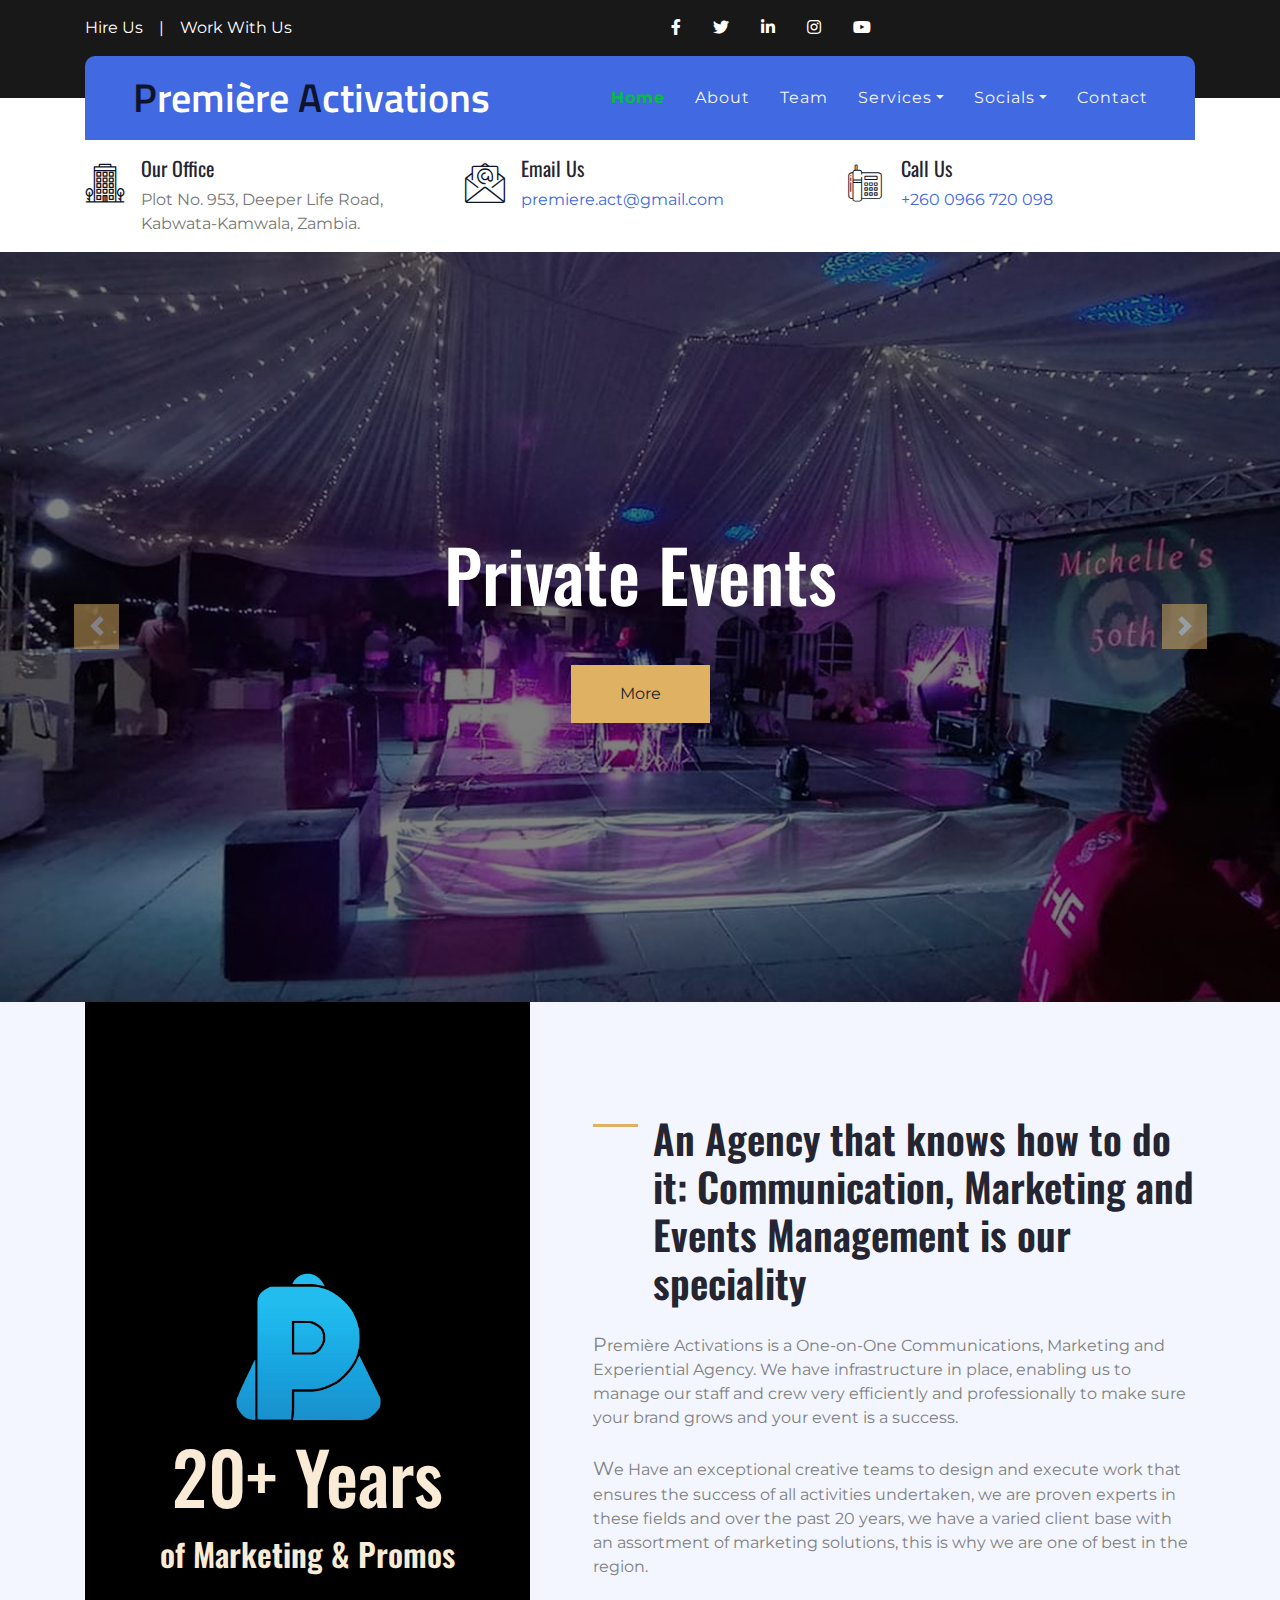
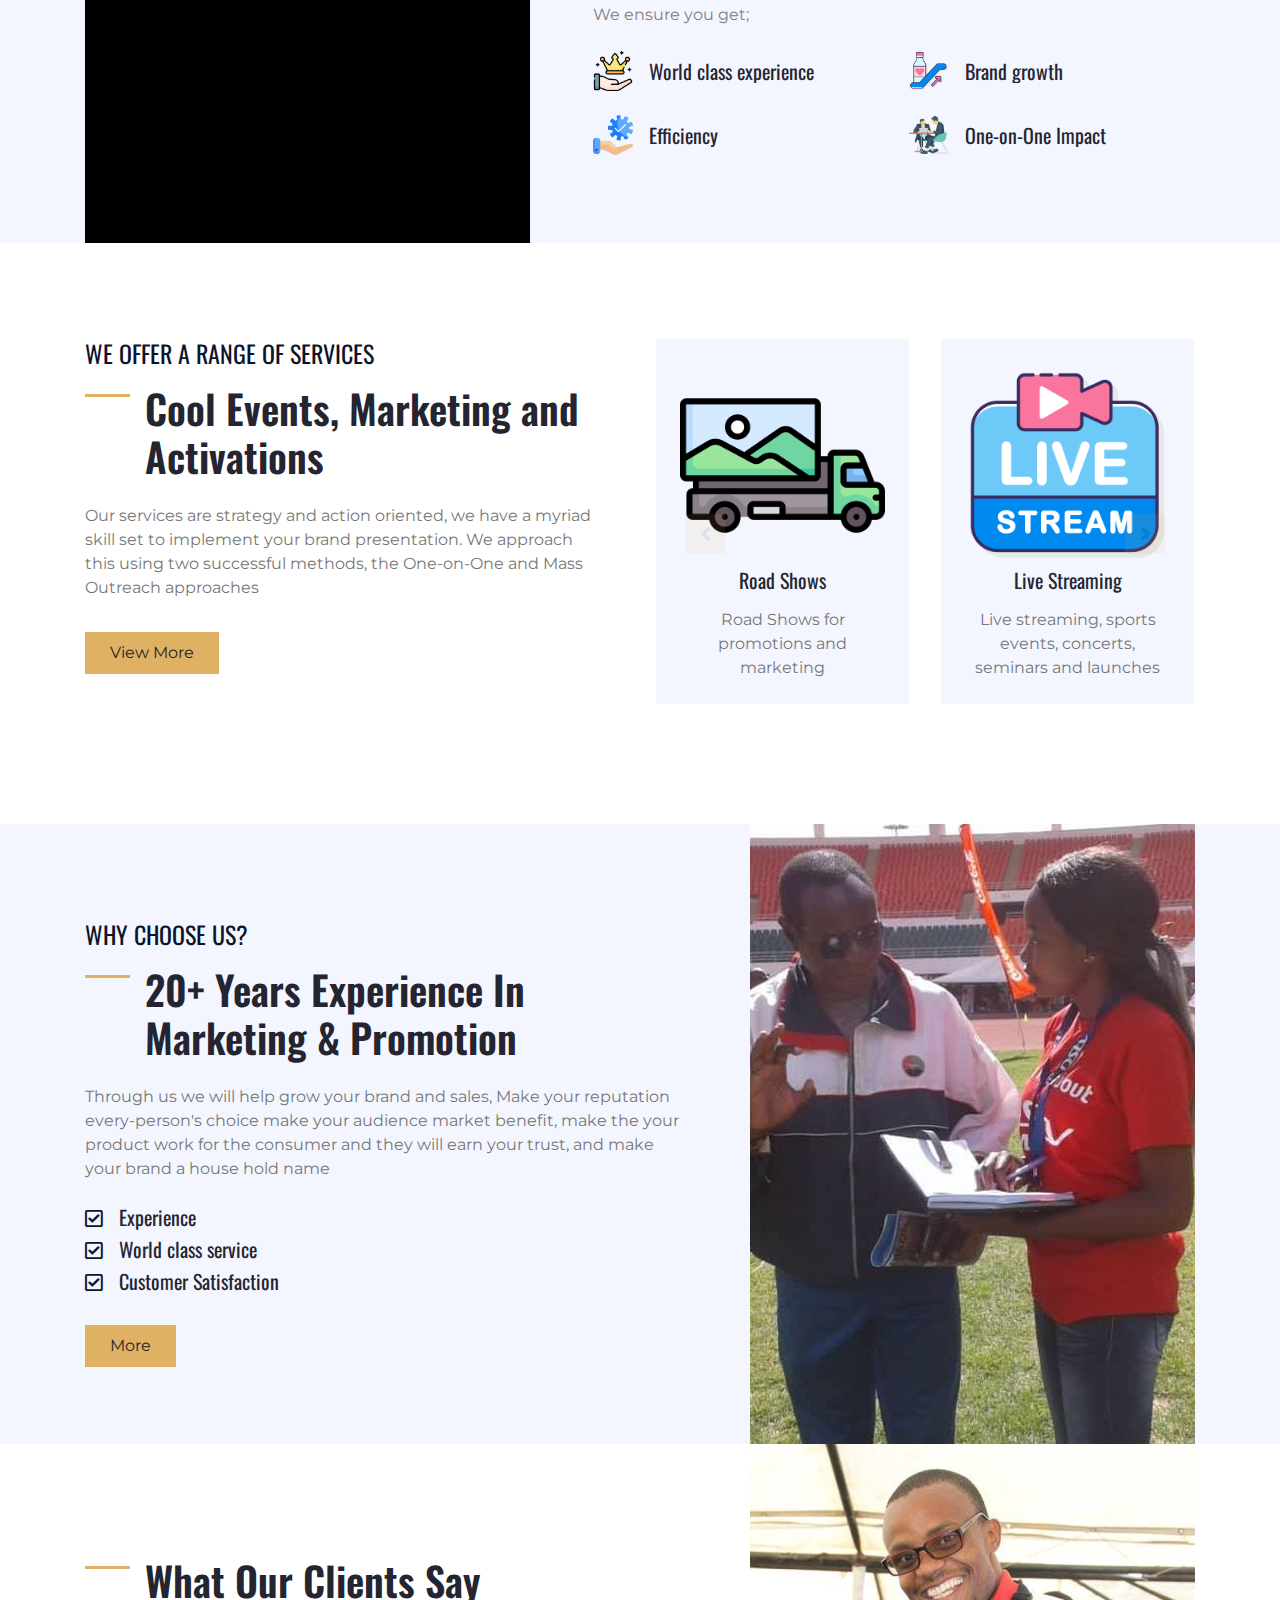
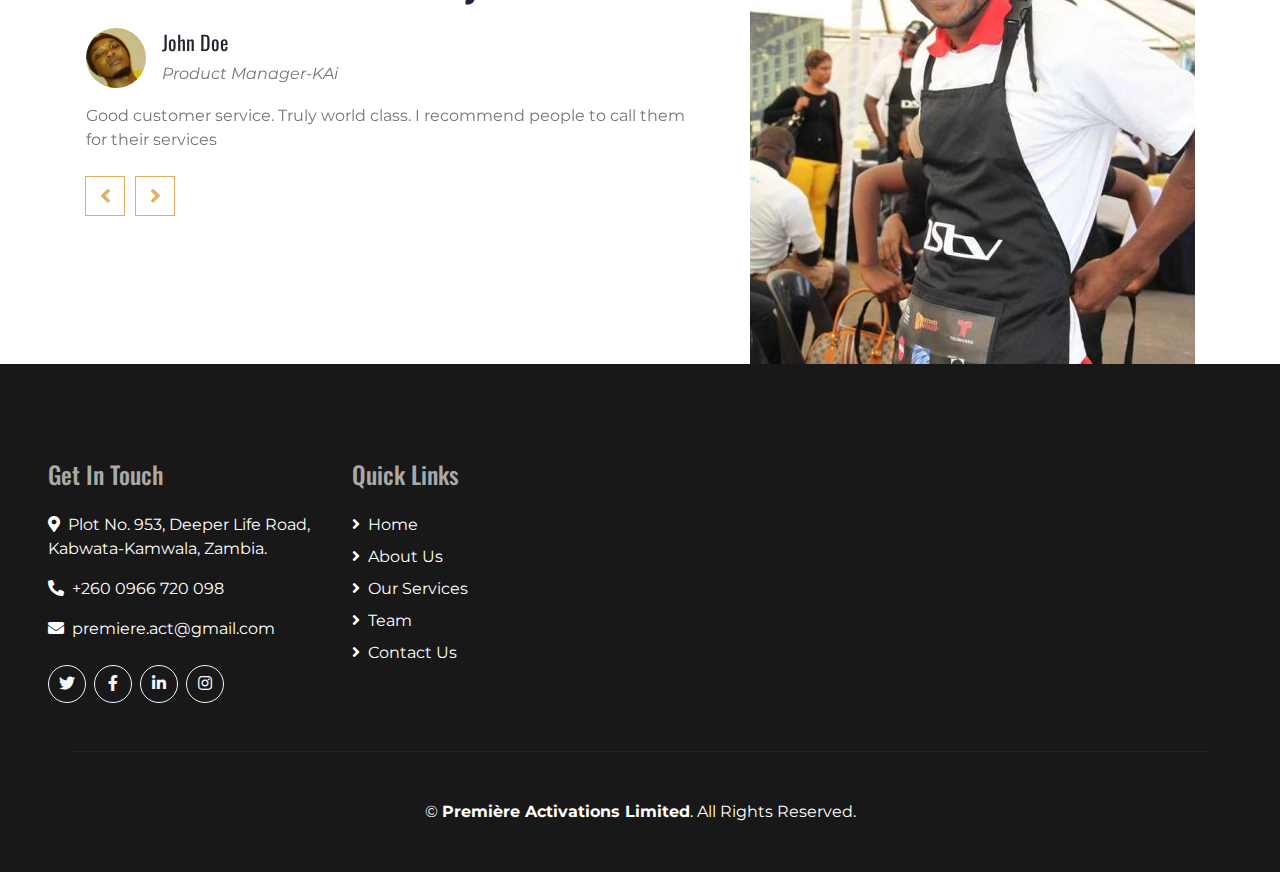
<file: index.html>
<!DOCTYPE html>
<html lang="en">

<head>
    <meta charset="utf-8">
    <title>Première Activations</title>
    <meta content="width=device-width, initial-scale=1.0" name="viewport">
    <meta content="" name="keywords">
    <meta content="" name="description">


    <link rel="apple-touch-icon" sizes="180x180" href="img/icons/apple-touch-icon.png">
    <link rel="icon" type="image/png" sizes="32x32" href="img/icons/favicon-32x32.png">
    <link rel="icon" type="image/png" sizes="16x16" href="img/icons/favicon-16x16.png">
    <link rel="manifest" href="img/icons/site.webmanifest">

    <!-- Google Web Fonts -->
    <link href="https://fonts.googleapis.com/css2?family=Montserrat&family=Oswald:wght@400;500;600&display=swap" rel="stylesheet"> 

    <!-- Font Awesome -->
    <link href="https://cdnjs.cloudflare.com/ajax/libs/font-awesome/5.10.0/css/all.min.css" rel="stylesheet">

    <!-- Flaticon Font -->
    <link href="lib/flaticon/font/flaticon.css" rel="stylesheet">

    <link href="lib/owlcarousel/assets/owl.carousel.min.css" rel="stylesheet">
    <link href="lib/lightbox/css/lightbox.min.css" rel="stylesheet">

    <link href="css/style.css" rel="stylesheet">
</head>

<body>
    <!-- Topbar Start -->
    <div class="container-fluid bg-dark py-3">
        <div class="container">
            <div class="row">
                <div class="col-md-6 text-center text-lg-left mb-2 mb-lg-0">
                    <div class="d-inline-flex align-items-center">
                        <a class="text-white pr-3" href="">Hire Us</a>
                        <span class="text-white">|</span>
                        <a class="text-white px-3" href="">Work With Us</a>
                    </div>
                </div>
                <div class="col-md-6 text-center text-lg-right">
                    <div class="d-inline-flex align-items-center">
                        <a class="text-white px-3" href="https://www.facebook.com/premiereactivations" target="_blank">
                            <i class="fab fa-facebook-f"></i>
                        </a>
                        <a class="text-white px-3" href="">
                            <i class="fab fa-twitter"></i>
                        </a>
                        <a class="text-white px-3" href="">
                            <i class="fab fa-linkedin-in"></i>
                        </a>
                        <a class="text-white px-3" href="">
                            <i class="fab fa-instagram"></i>
                        </a>
                        <a class="text-white pl-3" href="">
                            <i class="fab fa-youtube"></i>
                        </a>
                    </div>
                </div>
            </div>
        </div>
    </div>
    <!-- Topbar End -->


    <!-- Navbar Start -->
    <div class="container-fluid position-relative nav-bar p-0">
        <div class="container position-relative" style="z-index: 9;">
            <nav aria-label="breadcrumb" class="navbar navbar-expand-lg bg-secondary-port3a navbar-dark py-3 py-lg-0 pl-3 pl-lg-5">
                <a href="" class="navbar-brand">
                    <h1 class="m-0 display-5 text-white" style="font-family: 'Titillium Web', sans-serif; font-weight: bold;" ><span class="text-primary">P</span>remière <span class="text-primary">A</span>ctivations</h1>
                </a>
                <button type="button" class="navbar-toggler" data-toggle="collapse" data-target="#navbarCollapse">
                    <span class="navbar-toggler-icon"></span>
                </button>
                <div class="collapse navbar-collapse justify-content-between px-3" id="navbarCollapse">
                    <div class="navbar-nav ml-auto py-0 breadcrumb-item">
                        <a href="index.html" class="nav-item nav-link breadcrumb-item active-1">Home</a>
                        <a href="about.html" class="nav-item nav-link">About</a>
                        <a href="about.html#team" class="nav-item nav-link">Team</a>
                        <div class="nav-item dropdown">
                            <a href="projects.html" class="nav-link dropdown-toggle" data-toggle="dropdown">Services</a>
                            <div class="dropdown-menu rounded-0 m-0">
                                <a href="services.html" class="dropdown-item">Services</a>
                                <a href="#" class="dropdown-item">Road Shows</a>
                                <a href="#" class="dropdown-item">Promotions</a>
                                <a href="#" class="dropdown-item">Live Screening</a>
                                <a href="#" class="dropdown-item">Live Streaming</a>
                                <a href="#" class="dropdown-item">Events</a>
                                <a href="#" class="dropdown-item">Recreation & Sports</a>
                                <a href="#" class="dropdown-item">Community Health Outreach</a>
                                <a href="#" class="dropdown-item">Clientèle</a>
                            </div>
                        </div>
                        <div class="nav-item dropdown">
                            <a href="#" class="nav-link dropdown-toggle" data-toggle="dropdown">Socials</a>
                            <div class="dropdown-menu rounded-0 m-0">
                                <a href="blog.html" class="dropdown-item">Blog</a>
                                <a href="social.html" class="dropdown-item">Social feeds</a>
                            </div>
                        </div>
                        <a href="contact.html" class="nav-item nav-link">Contact</a>
                    </div>
                </div>
            </nav>
        </div>
    </div>
    <!-- Navbar End -->


    <!-- Under Nav Start -->
    <div class="container-fluid bg-white py-3">
        <div class="container">
            <div class="row">
                <div class="col-lg-4 text-left mb-3 mb-lg-0">
                    <div class="d-inline-flex text-left">
                        <h1 class="flaticon-office font-weight-normal text-primary m-0 mr-3"></h1>
                        <div class="d-flex flex-column">
                            <h5>Our Office</h5>
                            <p class="m-0">Plot No. 953, Deeper Life Road, Kabwata-Kamwala, Zambia.</p>
                        </div>
                    </div>
                </div>
                <div class="col-lg-4 text-left text-lg-center mb-3 mb-lg-0">
                    <div class="d-inline-flex text-left">
                        <h1 class="flaticon-email font-weight-normal text-primary m-0 mr-3"></h1>
                        <div class="d-flex flex-column">
                            <h5>Email Us</h5>
                            <a class="m-0" style="color: royalblue;" href="mailto:remiere.act@gmail.com">premiere.act@gmail.com</a>
                        </div>
                    </div>
                </div>
                <div class="col-lg-4 text-left text-lg-right mb-3 mb-lg-0">
                    <div class="d-inline-flex text-left">
                        <h1 class="flaticon-telephone font-weight-normal text-primary m-0 mr-3"></h1>
                        <div class="d-flex flex-column">
                            <h5>Call Us</h5>
                            <a class="m-0" style="color: royalblue;" href="tel:+2600966720098">+260 0966 720 098</a>
                        </div>
                    </div>
                </div>
            </div>
        </div>
    </div>
    <!-- Under Nav End -->


    <!-- Carousel Start -->
    <div class="container-fluid p-0">
        <div id="header-carousel" class="carousel slide" data-ride="carousel">
            <div class="carousel-inner">
                <div class="carousel-item active">
                    <img class="w-100" src="img/slid1.jpg" alt="Image">
                    <div class="carousel-caption d-flex flex-column align-items-center justify-content-center">
                        <div class="p-3" style="max-width: 800px;">
                            <h3 class="display-3 text-white mb-md-4">Private Events</h3>
                            <a href="" class="btn btn-primary py-md-3 px-md-5 mt-2 mt-md-4">More</a>
                        </div>
                    </div>
                </div>
                <div class="carousel-item">
                    <img class="w-100" src="img/slid2.jpg" alt="Image">
                    <div class="carousel-caption d-flex flex-column align-items-center justify-content-center">
                        <div class="p-3" style="max-width: 800px;">
                            <h3 class="display-3 text-white mb-md-4">Corporate Events</h3>
                            <a href="" class="btn btn-primary py-md-3 px-md-5 mt-2 mt-md-4">More</a>
                        </div>
                    </div>
                </div>
                <div class="carousel-item">
                    <img class="w-100" src="img/slid3.jpg" alt="Image">
                    <div class="carousel-caption d-flex flex-column align-items-center justify-content-center">
                        <div class="p-3" style="max-width: 800px;">
                            <h3 class="display-3 text-white mb-md-4">Concerts</h3>
                            <a href="" class="btn btn-primary py-md-3 px-md-5 mt-2 mt-md-4">More</a>
                        </div>
                    </div>
                </div>
                <div class="carousel-item">
                    <img class="w-100" src="img/slid4.jpg" alt="Image">
                    <div class="carousel-caption d-flex flex-column align-items-center justify-content-center">
                        <div class="p-3" style="max-width: 800px;">
                            <h3 class="display-3 text-white mb-md-4">Trussing, Stage, Lighting and HD Sound</h3>
                            <a href="" class="btn btn-primary py-md-3 px-md-5 mt-2 mt-md-4">More</a>
                        </div>
                    </div>
                </div>
                <div class="carousel-item">
                    <img class="w-100" src="img/slid5.jpg" alt="Image">
                    <div class="carousel-caption d-flex flex-column align-items-center justify-content-center">
                        <div class="p-3" style="max-width: 800px;">
                            <h3 class="display-3 text-white mb-md-4">Road Shows</h3>
                            <a href="" class="btn btn-primary py-md-3 px-md-5 mt-2 mt-md-4">More</a>
                        </div>
                    </div>
                </div>
                <div class="carousel-item">
                    <img class="w-100" src="img/slid6.jpg" alt="Image">
                    <div class="carousel-caption d-flex flex-column align-items-center justify-content-center">
                        <div class="p-3" style="max-width: 800px;">
                            <h3 class="display-3 text-white mb-md-4">Marketing, Activations & Promotions</h3>
                            <a href="" class="btn btn-primary py-md-3 px-md-5 mt-2 mt-md-4">More</a>
                        </div>
                    </div>
                </div>
                <div class="carousel-item">
                    <img class="w-100" src="img/slid7.jpg" alt="Image">
                    <div class="carousel-caption d-flex flex-column align-items-center justify-content-center">
                        <div class="p-3" style="max-width: 800px;">
                            <h3 class="display-3 text-white mb-md-4">Live Screening</h3>
                            <a href="" class="btn btn-primary py-md-3 px-md-5 mt-2 mt-md-4">More</a>
                        </div>
                    </div>
                </div>
                <div class="carousel-item">
                    <img class="w-100" src="img/slid8.jpg" alt="Image">
                    <div class="carousel-caption d-flex flex-column align-items-center justify-content-center">
                        <div class="p-3" style="max-width: 800px;">
                            <h3 class="display-3 text-white mb-md-4">Live Streaming</h3>
                            <a href="" class="btn btn-primary py-md-3 px-md-5 mt-2 mt-md-4">More</a>
                        </div>
                    </div>
                </div>
                <div class="carousel-item">
                    <img class="w-100" src="img/slid9.jpg" alt="Image">
                    <div class="carousel-caption d-flex flex-column align-items-center justify-content-center">
                        <div class="p-3" style="max-width: 800px;">
                            <h3 class="display-3 text-white mb-md-4">Mobile Screen Wagon</h3>
                            <a href="" class="btn btn-primary py-md-3 px-md-5 mt-2 mt-md-4">More</a>
                        </div>
                    </div>
                </div>
                <div class="carousel-item">
                    <img class="w-100" src="img/slid10.jpg" alt="Image">
                    <div class="carousel-caption d-flex flex-column align-items-center justify-content-center">
                        <div class="p-3" style="max-width: 800px;">
                            <h3 class="display-3 text-white mb-md-4">Podiums</h3>
                            <a href="" class="btn btn-primary py-md-3 px-md-5 mt-2 mt-md-4">More</a>
                        </div>
                    </div>
                </div>

            </div>
            <a class="carousel-control-prev" href="#header-carousel" data-slide="prev">
                <div class="btn btn-primary" style="width: 45px; height: 45px;">
                    <span class="carousel-control-prev-icon mb-n2"></span>
                </div>
            </a>
            <a class="carousel-control-next" href="#header-carousel" data-slide="next">
                <div class="btn btn-primary" style="width: 45px; height: 45px;">
                    <span class="carousel-control-next-icon mb-n2"></span>
                </div>
            </a>
        </div>
    </div>
    <!-- Carousel End -->


    <!-- About Start -->
    <div class="container-fluid bg-light">
        <div class="container">
            <div class="row">
                <div class="col-lg-5">
                    <div class="d-flex flex-column align-items-center justify-content-center bg-primary h-100 py-5 px-3">
                        <img src="img/icons/premicon-l.png" class="premicon">
                        <h4 class="display-3 mb-3" style="color: antiquewhite;">20+ Years</h4>
                        <h2 class="m-0" style="color: antiquewhite;">of Marketing & Promos</h2>
                    </div>
                </div>
                <div class="col-lg-7 m-0 my-lg-5 pt-5 pb-5 pb-lg-2 pl-lg-5">
                    <h4 class="text-primary font-weight-normal text-uppercase mb-3" id="about-us" ></h6>
                    <h1 class="mb-4 section-title">An Agency that knows how to do it: Communication, Marketing and Events Management is our speciality</h4>
                    <p style="color: gray;"><big>P</big>remière Activations is a One-on-One Communications, Marketing and Experiential Agency. 
                        We have infrastructure in place, enabling us to manage our staff and crew 
                        very efficiently and professionally to make sure your brand grows and your event is a success. <br><br>
                        <big>W</big>e Have an exceptional creative teams to design and 
                        execute work that ensures the success of all activities undertaken, we are proven 
                        experts in these fields and over the past 20 years, we have a varied client base with an 
                        assortment of marketing solutions, this is why we are one of best in the region.<br><br>
                        We ensure you get; </p>
                    <div class="row py-2">
                        <div class="col-sm-6">
                            <div class="d-flex align-items-center mb-4">
                                <img class="about-icon" src="img/icons/about1.png">
                                <h5 class="text-truncate m-0">World class experience</h5>
                            </div>
                        </div>
                        <div class="col-sm-6">
                            <div class="d-flex align-items-center mb-4">
                                <img class="about-icon" src="img/icons/about2.png">
                                <h5 class="text-truncate m-0">Brand growth</h5>
                            </div>
                        </div>
                        <div class="col-sm-6">
                            <div class="d-flex align-items-center mb-4">
                                <img class="about-icon" src="img/icons/about3.png">
                                <h5 class="text-truncate m-0">Efficiency</h5>
                            </div>
                        </div>
                        <div class="col-sm-6">
                            <div class="d-flex align-items-center mb-4">
                                <img class="about-icon" src="img/icons/about4.png">
                                <h5 class="text-truncate m-0">One-on-One Impact</h5>
                            </div>
                        </div>
                    </div>
                </div>
            </div>
        </div>
    </div>
    <!-- About End -->


    <!-- Services Start -->
    <div class="container-fluid py-5">
        <div class="container py-5">
            <div class="row">
                <div class="col-lg-6 pr-lg-5">
                    <h4 class="text-primary font-weight-normal text-uppercase mb-3" id="our-services" >We offer a range of services</h4>
                    <h1 class="mb-4 section-title">Cool Events, Marketing and Activations</h1>
                    <p>Our services are strategy and action oriented, we have a myriad skill set to 
                        implement your brand presentation. We approach this using two successful 
                        methods, the One-on-One and Mass Outreach approaches </p>
                    <a href="" class="btn btn-primary mt-3 py-2 px-4">View More</a>
                </div>
                <div class="col-lg-6 p-0 pt-5 pt-lg-0">
                    <div class="owl-carousel service-carousel position-relative">
                        <div class="d-flex flex-column text-center bg-light mx-3 p-4">
                            <img class="service-icon" src="img/icons/service1.png">
                            <h5 class="mb-3">Road Shows</h5>
                            <p class="m-0">Road Shows for promotions and marketing </p>
                        </div>
                        <div class="d-flex flex-column text-center bg-light mx-3 p-4">
                            <img class="service-icon" src="img/icons/service2.png">
                            <h5 class="mb-3">Live Streaming</h5>
                            <p class="m-0">Live streaming, sports events, concerts, seminars and launches</p>
                        </div>
                        <div class="d-flex flex-column text-center bg-light mx-3 p-4">
                            <img class="service-icon" src="img/icons/service3.png">
                            <h5 class="mb-3">Outdoor Cinema</h5>
                            <p class="m-0">outdoor video screening on extra large screens</p>
                        </div>
                        <div class="d-flex flex-column text-center bg-light mx-3 p-4">
                            <img class="service-icon" src="img/icons/service4.png">
                            <h5 class="mb-3">Activations</h5>
                            <p class="m-0">Shopping malls & centers forecast activations</p>
                        </div>
                        <div class="d-flex flex-column text-center bg-light mx-3 p-4">
                            <img class="service-icon" src="img/icons/service5.png">
                            <h5 class="mb-3">Entertainment Spots</h5>
                            <p class="m-0">Promotions in and within entertainment spots</p>
                        </div>
                        <div class="d-flex flex-column text-center bg-light mx-3 p-4">
                            <img class="service-icon" src="img/icons/service6.png">
                            <h5 class="mb-3">Pointsman</h5>
                            <p class="m-0">One on one activation on the busy busy hubs, estates & suburbs</p>
                        </div>
                        <div class="d-flex flex-column text-center bg-light mx-3 p-4">
                            <img class="service-icon" src="img/icons/service7.png">
                            <h5 class="mb-3">Exhibitions</h5>
                            <p class="m-0">Displays during roadshows, activations, seminars, expos...</p>
                        </div>
                        <div class="d-flex flex-column text-center bg-light mx-3 p-4">
                            <img class="service-icon" src="img/icons/service8.png">
                            <h5 class="mb-3">Edutainment</h5>
                            <p class="m-0">Educational content display during educational fairs</p>
                        </div>
                        <div class="d-flex flex-column text-center bg-light mx-3 p-4">
                            <img class="service-icon" src="img/icons/service9.png">
                            <h5 class="mb-3">Health</h5>
                            <p class="m-0">Hospital / Clinic health & hygiene programs </p>
                        </div>
                        <div class="d-flex flex-column text-center bg-light mx-3 p-4">
                            <img class="service-icon" src="img/icons/service10.png">
                            <h5 class="mb-3">Recreation</h5>
                            <p class="m-0">Promotions & activations of/in leisure venues, sporting events..</p>
                        </div>
                        <div class="d-flex flex-column text-center bg-light mx-3 p-4">
                            <img class="service-icon" src="img/icons/service11.png">
                            <h5 class="mb-3">Rendezvous points</h5>
                            <p class="m-0">Promotions, activations in bus stops and other meeting spots</p>
                        </div>
                        <div class="d-flex flex-column text-center bg-light mx-3 p-4">
                            <img class="service-icon" src="img/icons/service12.png">
                            <h5 class="mb-3">Demos</h5>
                            <p class="m-0">We carry out in-store product demos and promos</p>
                        </div>
                        <div class="d-flex flex-column text-center bg-light mx-3 p-4">
                            <img class="service-icon" src="img/icons/service13.png">
                            <h5 class="mb-3">Team Building</h5>
                            <p class="m-0">Organize and carry out team building events/activities for companies</p>
                        </div>
                    </div>
                </div>
            </div>
        </div>
    </div>
    <!-- Services End -->


    <!-- Features Start -->
    <div class="container-fluid bg-light">
        <div class="container">
            <div class="row">
                <div class="col-lg-7 mt-5 py-5 pr-lg-5">
                    <h4 class="text-primary font-weight-normal text-uppercase mb-3">Why Choose Us?</h4>
                    <h1 class="mb-4 section-title">20+ Years Experience In Marketing & Promotion</h1>
                    <p class="mb-4">Through us we will help grow your brand and sales, Make your reputation every-person's choice
                        make your audience market benefit, make the your product work for the consumer and they will earn your trust,
                        and make your brand a house hold name </p>
                    <ul class="list-inline">
                        <li><h5><i class="far fa-check-square text-primary mr-3"></i>Experience</h5></li>
                        <li><h5><i class="far fa-check-square text-primary mr-3"></i>World class service</h5></li>
                        <li><h5><i class="far fa-check-square text-primary mr-3"></i>Customer Satisfaction</h5></li>
                    </ul>
                    <a href="" class="btn btn-primary mt-3 py-2 px-4">More</a>
                </div>
                <div class="col-lg-5">
                    <div class="d-flex flex-column align-items-center justify-content-center h-100 overflow-hidden">
                        <img class="h-100" src="img/service14.jpg" alt="Photo">
                    </div>
                </div>
            </div>
        </div>
    </div>
    <!-- Features End -->


    
    <!-- Testimonial Start -->
    <div class="container-fluid">
        <div class="container">
            <div class="row">
                <div class="col-md-7 py-5 pr-md-5">
                    <h4 class="text-primary font-weight-normal text-uppercase mb-3 pt-5"></h4>
                    <h1 class="mb-4 section-title">What Our Clients Say</h1>
                    <div class="owl-carousel testimonial-carousel position-relative pb-5 mb-md-5">
                        <div class="d-flex flex-column">
                            <div class="d-flex align-items-center mb-3">
                                <img class="img-fluid rounded-circle" src="img/customer.jpg" style="width: 60px; height: 60px;" alt="">
                                <div class="ml-3">
                                    <h5>John Doe</h5>
                                    <i>Product Manager-KAi</i>
                                </div>
                            </div>
                            <p>Good customer service. Truly world class. I recommend people to call them for their services</p>
                        </div>
                        <div class="d-flex flex-column">
                            <div class="d-flex align-items-center mb-3">
                                <img class="img-fluid rounded-circle" src="img/customer.jpg" style="width: 60px; height: 60px;" alt="">
                                <div class="ml-3">
                                    <h5>Doe John</h5>
                                    <i>Sales - Zambia BK</i>
                                </div>
                            </div>
                            <p class="m-0">Good customer service. Truly world class. I recommend people to call them for their services</p>
                        </div>
                    </div>
                </div>
                <div class="col-md-5">
                    <div class="d-flex flex-column align-items-center justify-content-center h-100 overflow-hidden">
                        <img class="h-100" src="img/testimonial.jpg" alt="">
                    </div>
                </div>
            </div>
        </div>
    </div>
    <!-- Testimonial End -->
    
    
    <!-- Footer Start -->
    <div class="container-fluid bg-dark text-white py-5 px-sm-3 px-md-5">
        <div class="row pt-5">
            <div class="col-lg-3 col-md-6 mb-5">
                <h4 class="text-primary-footer mb-4">Get In Touch</h4>
                <p><i class="fa fa-map-marker-alt mr-2"></i>Plot No. 953, Deeper Life Road, Kabwata-Kamwala, Zambia.</p>
                <p><i class="fa fa-phone-alt mr-2"></i>+260 0966 720 098</p>
                <p><i class="fa fa-envelope mr-2"></i>premiere.act@gmail.com</p>
                <div class="d-flex justify-content-start mt-4">
                    <a class="btn btn-outline-light rounded-circle text-center mr-2 px-0" style="width: 38px; height: 38px;" href="#"><i class="fab fa-twitter"></i></a>
                    <a class="btn btn-outline-light rounded-circle text-center mr-2 px-0" style="width: 38px; height: 38px;" href="https://www.facebook.com/premiereactivations" target="_blank"><i class="fab fa-facebook-f"></i></a>
                    <a class="btn btn-outline-light rounded-circle text-center mr-2 px-0" style="width: 38px; height: 38px;" href="#"><i class="fab fa-linkedin-in"></i></a>
                    <a class="btn btn-outline-light rounded-circle text-center mr-2 px-0" style="width: 38px; height: 38px;" href="#"><i class="fab fa-instagram"></i></a>
                </div>
            </div>
            <div class="col-lg-3 col-md-6 mb-5">
                <h4 class="text-primary-footer mb-4">Quick Links</h4>
                <div class="d-flex flex-column justify-content-start">
                    <a class="text-white mb-2" href="#"><i class="fa fa-angle-right mr-2"></i>Home</a>
                    <a class="text-white mb-2" href="#about-us"><i class="fa fa-angle-right mr-2"></i>About Us</a>
                    <a class="text-white mb-2" href="#our-services"><i class="fa fa-angle-right mr-2"></i>Our Services</a>
                    <a class="text-white mb-2" href="#team"><i class="fa fa-angle-right mr-2"></i>Team</a>
                    <a class="text-white" href="contact.html"><i class="fa fa-angle-right mr-2"></i>Contact Us</a>
                </div>
            </div>
            <div class="mapouter">
                <div class="gmap_canvas">
                    <iframe width="600" height="500" id="gmap_canvas" src="https://maps.google.com/maps?q=Plot%20No.%20953,%20Deeper%20Life%20Road,%20kabwata-Kamwala,%20Zambia.&t=&z=13&ie=UTF8&iwloc=&output=embed" frameborder="0" scrolling="no" marginheight="0" marginwidth="0">
                    </iframe>
                    <a href="https://123movies-to.org">123movies</a>
                    <br>
                    <style>.mapouter{position:relative;text-align:right;height:250px;width:600px;}</style>
                    <a href="https://www.embedgooglemap.net">embedded map</a>
                    <style>.gmap_canvas {overflow:hidden;background:none!important;height:250px;width:600px;}</style>
                </div>
            </div>
        </div>
        <div class="container border-top border-secondary pt-5">
            <p class="m-0 text-center text-white">
                &copy; <a class="text-white font-weight-bold" href="premiereactivations.com">Première Activations Limited</a>. All Rights Reserved. <br>
            </p>
        </div>
    </div>
    <!-- Footer End -->


    <!-- Back to the Top Button -->
    <a href="#" class="btn btn-lg btn-primary back-to-top"><i class="fa fa-angle-double-up"></i></a>

    <!-- JavaScript Libraries -->
    <script src="https://code.jquery.com/jquery-3.4.1.min.js"></script>
    <script src="https://stackpath.bootstrapcdn.com/bootstrap/4.4.1/js/bootstrap.bundle.min.js"></script>
    <script src="lib/easing/easing.min.js"></script>
    <script src="lib/owlcarousel/owl.carousel.min.js"></script>
    <script src="lib/isotope/isotope.pkgd.min.js"></script>
    <script src="lib/lightbox/js/lightbox.min.js"></script>

    <!-- Contact Javascript File -->
    <script src="mail/jqBootstrapValidation.min.js"></script>
    <script src="mail/contact.js"></script>

    <!-- Main Javascript -->
    <script src="js/main.js"></script>
</body>

</html>
</file>
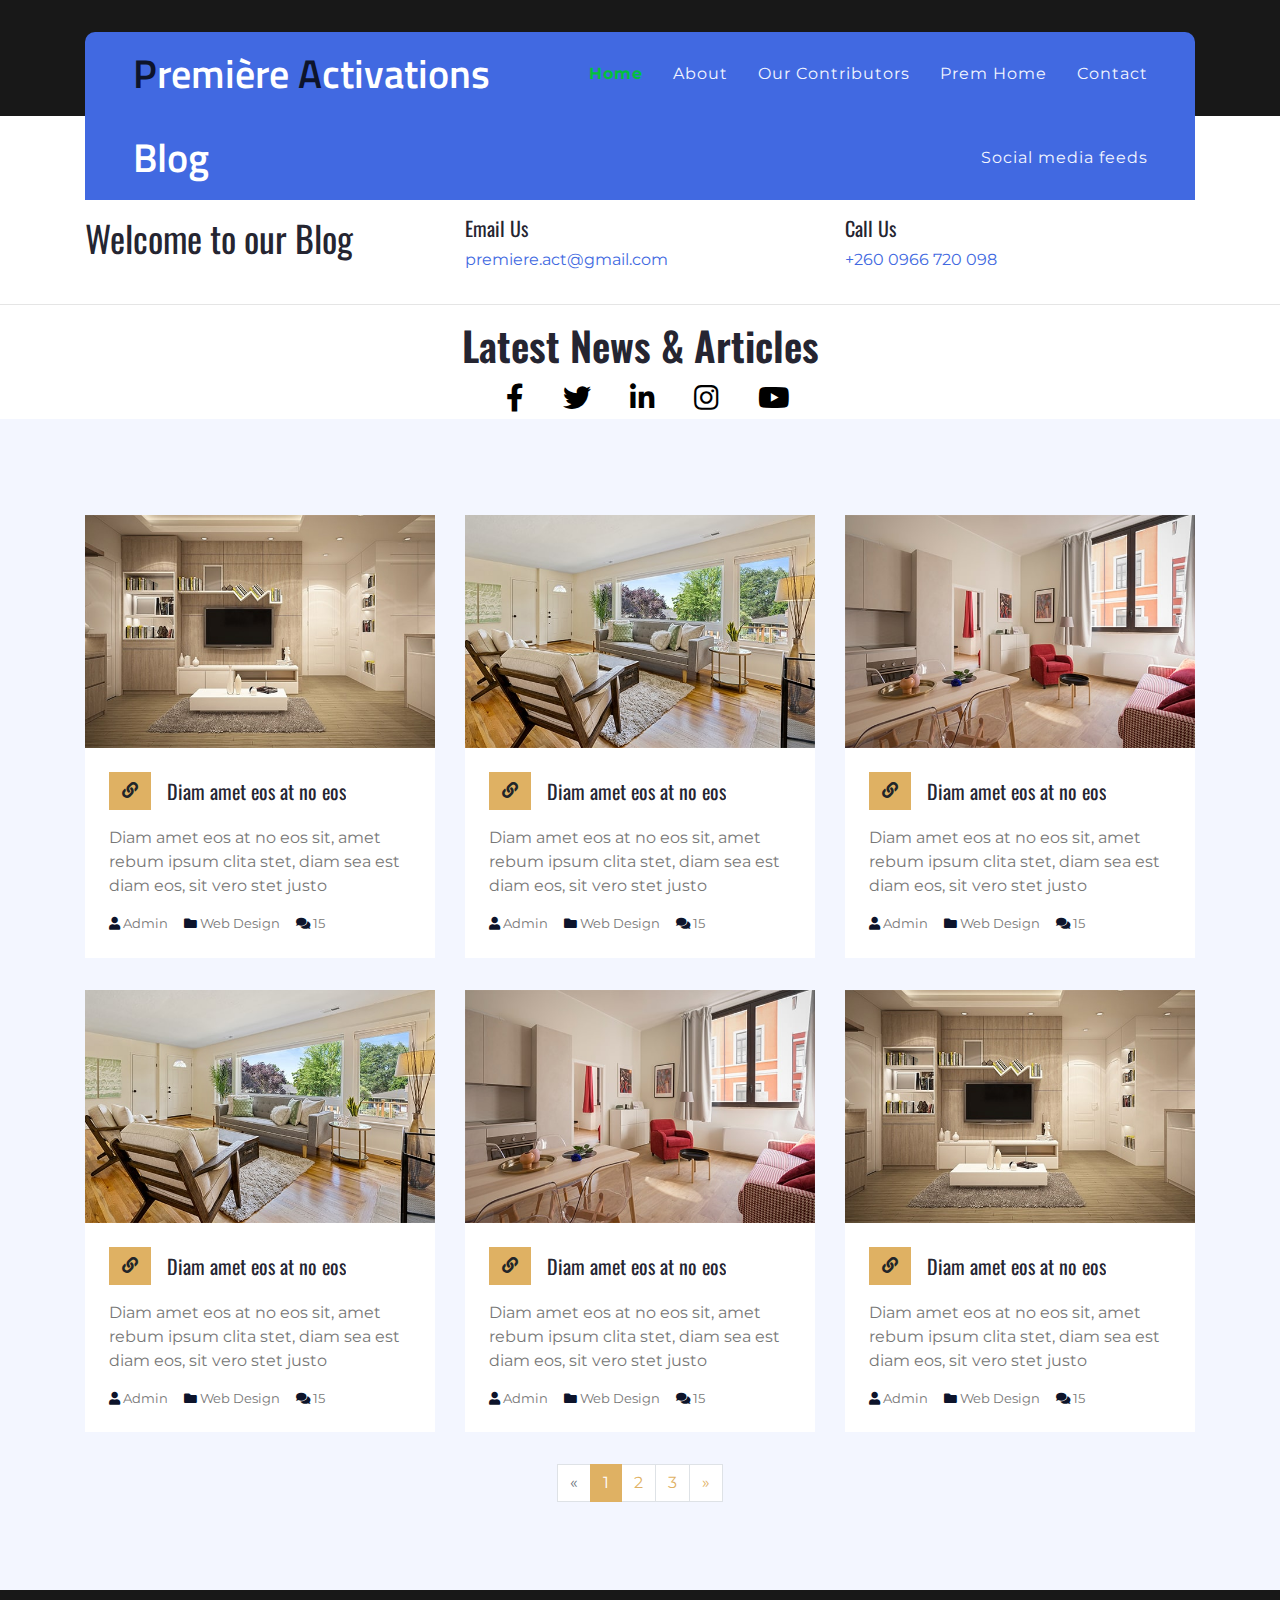
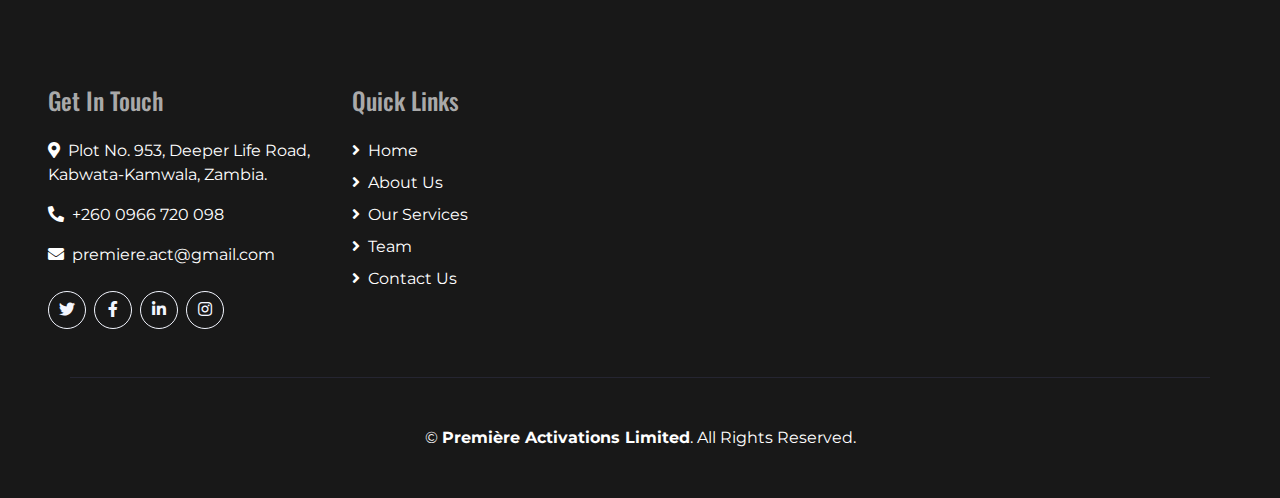
<file: blog.html>
<!DOCTYPE html>
<html lang="en">

<head>
    <meta charset="utf-8">
    <title>Blog</title>
    <meta content="width=device-width, initial-scale=1.0" name="viewport">
    <meta content="" name="keywords">
    <meta content="" name="description">


    <link rel="apple-touch-icon" sizes="180x180" href="img/icons/apple-touch-icon.png">
    <link rel="icon" type="image/png" sizes="32x32" href="img/icons/favicon-32x32.png">
    <link rel="icon" type="image/png" sizes="16x16" href="img/icons/favicon-16x16.png">
    <link rel="manifest" href="img/icons/site.webmanifest">

    <!-- Favicon -->
    <!-- <link href="img/favicon.ico" rel="icon"> -->

    <!-- Google Web Fonts -->
    <link href="https://fonts.googleapis.com/css2?family=Montserrat&family=Oswald:wght@400;500;600&display=swap" rel="stylesheet"> 

    <!-- Font Awesome -->
    <link href="https://cdnjs.cloudflare.com/ajax/libs/font-awesome/5.10.0/css/all.min.css" rel="stylesheet">

    <!-- Flaticon Font -->
    <link href="lib/flaticon/font/flaticon.css" rel="stylesheet">

    <!-- Libraries Stylesheet -->
    <link href="lib/owlcarousel/assets/owl.carousel.min.css" rel="stylesheet">
    <link href="lib/lightbox/css/lightbox.min.css" rel="stylesheet">

    <!-- Customized Bootstrap Stylesheet -->
    <link href="css/style.css" rel="stylesheet">

</head>

<body>
    <!-- Topbar Start -->
    <div class="container-fluid bg-dark py-3">
        <div class="container">
        </div>
    </div>
    <!-- Topbar End -->


    <!-- Navbar Start -->
    <div class="container-fluid position-relative nav-bar p-0">
        <div class="container position-relative" style="z-index: 9;">
            <nav class="navbar navbar-expand-lg bg-secondary-port3a navbar-dark py-3 py-lg-0 pl-3 pl-lg-5">
                <a href="" class="navbar-brand">
                    <h1 class="m-0 display-5 text-white" style="font-family: 'Titillium Web', sans-serif; font-weight: bold;" ><span class="text-primary">P</span>remière <span class="text-primary">A</span>ctivations</h1>
                </a>
                <button type="button" class="navbar-toggler" data-toggle="collapse" data-target="#navbarCollapse">
                    <span class="navbar-toggler-icon"></span>
                </button>
                <div class="collapse navbar-collapse justify-content-between px-3" id="navbarCollapse">
                    <div class="navbar-nav ml-auto py-0">
                        <a href="blog.html" class="nav-item nav-link active-1">Home</a>
                        <a href="about.html" class="nav-item nav-link">About</a>
                        <a href="#" class="nav-item nav-link">Our Contributors</a>
                        <a href="index.html" target="_blank" class="nav-item nav-link">Prem Home</a>
                        <a href="contact.html" class="nav-item nav-link">Contact</a>
                    </div>
                </div>
            </nav>
<!-- ------------- -->
            <nav aria-label="breadcrumb" class="navbar navbar-expand-lg bg-secondary-port3b navbar-dark py-3 py-lg-0 pl-3 pl-lg-5">
                <h1 class="m-0 display-5 text-white" style="font-family: 'Titillium Web', sans-serif; font-weight: bold;" ><span class="text-primary"></span>Blog</h1>
                <div class="collapse navbar-collapse justify-content-between px-3" id="navbarCollapse">
                    <div class="navbar-nav ml-auto py-0 breadcrumb-item">
                        <!-- <a href="#" class="nav-item nav-link active-1">Blog</a> -->
                        <a href="social.html" class="nav-item nav-link">Social media feeds</a>
                    </div>
                </div>
            </nav>
<!-- ------------- -->
        </div>
    </div>
    <!-- Navbar End -->


    <!-- Under Nav Start -->
    <div class="container-fluid bg-white py-3">
        <div class="container">
            <div class="row">
                <div class="col-lg-4 text-left mb-3 mb-lg-0">
                    <div class="d-inline-flex text-left">
                        <!-- <h1 class="flaticon-office font-weight-normal text-primary m-0 mr-3"></h1> -->
                        <div class="d-flex flex-column">
                            <h5 style="font-size: 36px;">Welcome to our Blog</h5>
                            <p class="m-0"></p>
                        </div>
                    </div>
                </div>
                <div class="col-lg-4 text-left text-lg-center mb-3 mb-lg-0">
                    <div class="d-inline-flex text-left">
                        <!-- <h1 class="flaticon-email font-weight-normal text-primary m-0 mr-3"></h1> -->
                        <div class="d-flex flex-column">
                            <h5>Email Us</h5>
                            <a class="m-0" style="color: royalblue;" href="mailto:remiere.act@gmail.com">premiere.act@gmail.com</a>
                        </div>
                    </div>
                </div>
                <div class="col-lg-4 text-left text-lg-right mb-3 mb-lg-0">
                    <div class="d-inline-flex text-left">
                        <!-- <h1 class="flaticon-telephone font-weight-normal text-primary m-0 mr-3"></h1> -->
                        <div class="d-flex flex-column">
                            <h5>Call Us</h5>
                            <a class="m-0" style="color: royalblue;" href="tel:+2600966720098">+260 0966 720 098</a>
                        </div>
                    </div>
                </div>
            </div>
        </div>
    </div>
    <hr>
    <!-- Under Nav End -->

    <!-- Page head start -->
    <div class="" style="font-size: 36px; text-align: center">
        <h1 class="">Latest News & Articles</h1>
    </div>
    <div class="px-31" >
        <div class="" >
            <a class="text-white1 px-3" href="https://www.facebook.com/premiereactivations" target="_blank" style="font-size: 28px; text-decoration: none;">
                <i class="fab fa-facebook-f"></i>
            </a>
            <a class="text-white1 px-3" href="" style="font-size: 28px; text-decoration: none;">
                <i class="fab fa-twitter"></i>
            </a>
            <a class="text-white1 px-3" href="" style="font-size: 28px; text-decoration: none;">
                <i class="fab fa-linkedin-in"></i>
            </a>
            <a class="text-white1 px-3" href="" style="font-size: 28px; text-decoration: none;">
                <i class="fab fa-instagram"></i>
            </a>
            <a class="text-white1 pl-3" href="" style="font-size: 28px; text-decoration: none;">
                <i class="fab fa-youtube"></i>
            </a>
        </div>
    </div>
    <!-- Page Head end -->
    
        <!-- Blog Start -->
        <div class="container-fluid bg-light pt-5">
            <div class="container py-5">
                <div class="row pb-3">
                    <div class="col-md-4 mb-4">
                        <div class="card border-0 mb-2">
                            <img class="card-img-top" src="img/blog-1.jpg" alt="">
                            <div class="card-body bg-white p-4">
                                <div class="d-flex align-items-center mb-3">
                                    <a class="btn btn-primary" href=""><i class="fa fa-link"></i></a>
                                    <h5 class="m-0 ml-3 text-truncate">Diam amet eos at no eos</h5>
                                </div>
                                <p>Diam amet eos at no eos sit, amet rebum ipsum clita stet, diam sea est diam eos, sit vero stet justo</p>
                                <div class="d-flex">
                                    <small class="mr-3"><i class="fa fa-user text-primary"></i> Admin</small>
                                    <small class="mr-3"><i class="fa fa-folder text-primary"></i> Web Design</small>
                                    <small class="mr-3"><i class="fa fa-comments text-primary"></i> 15</small>
                                </div>
                            </div>
                        </div>
                    </div>
                    <div class="col-md-4 mb-4">
                        <div class="card border-0 mb-2">
                            <img class="card-img-top" src="img/blog-2.jpg" alt="">
                            <div class="card-body bg-white p-4">
                                <div class="d-flex align-items-center mb-3">
                                    <a class="btn btn-primary" href=""><i class="fa fa-link"></i></a>
                                    <h5 class="m-0 ml-3 text-truncate">Diam amet eos at no eos</h5>
                                </div>
                                <p>Diam amet eos at no eos sit, amet rebum ipsum clita stet, diam sea est diam eos, sit vero stet justo</p>
                                <div class="d-flex">
                                    <small class="mr-3"><i class="fa fa-user text-primary"></i> Admin</small>
                                    <small class="mr-3"><i class="fa fa-folder text-primary"></i> Web Design</small>
                                    <small class="mr-3"><i class="fa fa-comments text-primary"></i> 15</small>
                                </div>
                            </div>
                        </div>
                    </div>
                    <div class="col-md-4 mb-4">
                        <div class="card border-0 mb-2">
                            <img class="card-img-top" src="img/blog-3.jpg" alt="">
                            <div class="card-body bg-white p-4">
                                <div class="d-flex align-items-center mb-3">
                                    <a class="btn btn-primary" href=""><i class="fa fa-link"></i></a>
                                    <h5 class="m-0 ml-3 text-truncate">Diam amet eos at no eos</h5>
                                </div>
                                <p>Diam amet eos at no eos sit, amet rebum ipsum clita stet, diam sea est diam eos, sit vero stet justo</p>
                                <div class="d-flex">
                                    <small class="mr-3"><i class="fa fa-user text-primary"></i> Admin</small>
                                    <small class="mr-3"><i class="fa fa-folder text-primary"></i> Web Design</small>
                                    <small class="mr-3"><i class="fa fa-comments text-primary"></i> 15</small>
                                </div>
                            </div>
                        </div>
                    </div>
                    <div class="col-md-4 mb-4">
                        <div class="card border-0 mb-2">
                            <img class="card-img-top" src="img/blog-2.jpg" alt="">
                            <div class="card-body bg-white p-4">
                                <div class="d-flex align-items-center mb-3">
                                    <a class="btn btn-primary" href=""><i class="fa fa-link"></i></a>
                                    <h5 class="m-0 ml-3 text-truncate">Diam amet eos at no eos</h5>
                                </div>
                                <p>Diam amet eos at no eos sit, amet rebum ipsum clita stet, diam sea est diam eos, sit vero stet justo</p>
                                <div class="d-flex">
                                    <small class="mr-3"><i class="fa fa-user text-primary"></i> Admin</small>
                                    <small class="mr-3"><i class="fa fa-folder text-primary"></i> Web Design</small>
                                    <small class="mr-3"><i class="fa fa-comments text-primary"></i> 15</small>
                                </div>
                            </div>
                        </div>
                    </div>
                    <div class="col-md-4 mb-4">
                        <div class="card border-0 mb-2">
                            <img class="card-img-top" src="img/blog-3.jpg" alt="">
                            <div class="card-body bg-white p-4">
                                <div class="d-flex align-items-center mb-3">
                                    <a class="btn btn-primary" href=""><i class="fa fa-link"></i></a>
                                    <h5 class="m-0 ml-3 text-truncate">Diam amet eos at no eos</h5>
                                </div>
                                <p>Diam amet eos at no eos sit, amet rebum ipsum clita stet, diam sea est diam eos, sit vero stet justo</p>
                                <div class="d-flex">
                                    <small class="mr-3"><i class="fa fa-user text-primary"></i> Admin</small>
                                    <small class="mr-3"><i class="fa fa-folder text-primary"></i> Web Design</small>
                                    <small class="mr-3"><i class="fa fa-comments text-primary"></i> 15</small>
                                </div>
                            </div>
                        </div>
                    </div>
                    <div class="col-md-4 mb-4">
                        <div class="card border-0 mb-2">
                            <img class="card-img-top" src="img/blog-1.jpg" alt="">
                            <div class="card-body bg-white p-4">
                                <div class="d-flex align-items-center mb-3">
                                    <a class="btn btn-primary" href=""><i class="fa fa-link"></i></a>
                                    <h5 class="m-0 ml-3 text-truncate">Diam amet eos at no eos</h5>
                                </div>
                                <p>Diam amet eos at no eos sit, amet rebum ipsum clita stet, diam sea est diam eos, sit vero stet justo</p>
                                <div class="d-flex">
                                    <small class="mr-3"><i class="fa fa-user text-primary"></i> Admin</small>
                                    <small class="mr-3"><i class="fa fa-folder text-primary"></i> Web Design</small>
                                    <small class="mr-3"><i class="fa fa-comments text-primary"></i> 15</small>
                                </div>
                            </div>
                        </div>
                    </div>
                    <div class="col-md-12 mb-4">
                        <nav aria-label="Page navigation">
                          <ul class="pagination justify-content-center mb-0">
                            <li class="page-item disabled">
                              <a class="page-link" href="#" aria-label="Previous">
                                <span aria-hidden="true">&laquo;</span>
                                <span class="sr-only">Previous</span>
                              </a>
                            </li>
                            <li class="page-item active"><a class="page-link" href="#">1</a></li>
                            <li class="page-item"><a class="page-link" href="#">2</a></li>
                            <li class="page-item"><a class="page-link" href="#">3</a></li>
                            <li class="page-item">
                              <a class="page-link" href="#" aria-label="Next">
                                <span aria-hidden="true">&raquo;</span>
                                <span class="sr-only">Next</span>
                              </a>
                            </li>
                          </ul>
                        </nav>
                    </div>
                </div>
            </div>
        </div>
        <!-- Blog End -->
    

    <!-- Footer Start -->
    <div class="container-fluid bg-dark text-white py-5 px-sm-3 px-md-5">
        <div class="row pt-5">
            <div class="col-lg-3 col-md-6 mb-5">
                <h4 class="text-primary-footer mb-4">Get In Touch</h4>
                <p><i class="fa fa-map-marker-alt mr-2"></i>Plot No. 953, Deeper Life Road, Kabwata-Kamwala, Zambia.</p>
                <p><i class="fa fa-phone-alt mr-2"></i>+260 0966 720 098</p>
                <p><i class="fa fa-envelope mr-2"></i>premiere.act@gmail.com</p>
                <div class="d-flex justify-content-start mt-4">
                    <a class="btn btn-outline-light rounded-circle text-center mr-2 px-0" style="width: 38px; height: 38px;" href="#"><i class="fab fa-twitter"></i></a>
                    <a class="btn btn-outline-light rounded-circle text-center mr-2 px-0" style="width: 38px; height: 38px;" href="https://www.facebook.com/premiereactivations" target="_blank"><i class="fab fa-facebook-f"></i></a>
                    <a class="btn btn-outline-light rounded-circle text-center mr-2 px-0" style="width: 38px; height: 38px;" href="#"><i class="fab fa-linkedin-in"></i></a>
                    <a class="btn btn-outline-light rounded-circle text-center mr-2 px-0" style="width: 38px; height: 38px;" href="#"><i class="fab fa-instagram"></i></a>
                </div>
            </div>
            <div class="col-lg-3 col-md-6 mb-5">
                <h4 class="text-primary-footer mb-4">Quick Links</h4>
                <div class="d-flex flex-column justify-content-start">
                    <a class="text-white mb-2" href="index.html"><i class="fa fa-angle-right mr-2"></i>Home</a>
                    <a class="text-white mb-2" href="index.html#about-us"><i class="fa fa-angle-right mr-2"></i>About Us</a>
                    <a class="text-white mb-2" href="index.html#our-services"><i class="fa fa-angle-right mr-2"></i>Our Services</a>
                    <a class="text-white mb-2" href="index.html#team"><i class="fa fa-angle-right mr-2"></i>Team</a>
                    <a class="text-white" href="#"><i class="fa fa-angle-right mr-2"></i>Contact Us</a>
                </div>
            </div>
            <div class="mapouter">
                <div class="gmap_canvas">
                    <iframe width="600" height="500" id="gmap_canvas" src="https://maps.google.com/maps?q=Plot%20No.%20953,%20Deeper%20Life%20Road,%20kabwata-Kamwala,%20Zambia.&t=&z=13&ie=UTF8&iwloc=&output=embed" frameborder="0" scrolling="no" marginheight="0" marginwidth="0">
                    </iframe>
                    <a href="https://123movies-to.org">123movies</a>
                    <br>
                    <style>.mapouter{position:relative;text-align:right;height:250px;width:600px;}</style>
                    <a href="https://www.embedgooglemap.net">embedded map</a>
                    <style>.gmap_canvas {overflow:hidden;background:none!important;height:250px;width:600px;}</style>
                </div>
            </div>
            <!-- <div class="col-lg-3 col-md-6 mb-5">
                <h4 class="text-primary-footer mb-4">Newsletter</h4>
                <form action="">
                    <div class="form-group">
                        <input type="text" class="form-control border-0" placeholder="Your Name" required="required" />
                    </div>
                    <div class="form-group">
                        <input type="email" class="form-control border-0" placeholder="Your Email" required="required" />
                    </div>
                    <div>
                        <button class="btn btn-lg btn-primary btn-block border-0" type="submit">Submit Now</button>
                    </div>
                </form>
            </div> -->
        </div>
        <div class="container border-top border-secondary pt-5">
            <p class="m-0 text-center text-white">
                &copy; <a class="text-white font-weight-bold" href="premiereactivations.com">Première Activations Limited</a>. All Rights Reserved. <br>
            </p>
        </div>
    </div>
    <!-- Footer End -->


    <!-- Back to Top -->
    <a href="#" class="btn btn-lg btn-primary back-to-top"><i class="fa fa-angle-double-up"></i></a>


    <!-- JavaScript Libraries -->
    <script src="https://code.jquery.com/jquery-3.4.1.min.js"></script>
    <script src="https://stackpath.bootstrapcdn.com/bootstrap/4.4.1/js/bootstrap.bundle.min.js"></script>
    <script src="lib/easing/easing.min.js"></script>
    <script src="lib/owlcarousel/owl.carousel.min.js"></script>
    <script src="lib/isotope/isotope.pkgd.min.js"></script>
    <script src="lib/lightbox/js/lightbox.min.js"></script>

    <!-- Contact Javascript File -->
    <script src="mail/jqBootstrapValidation.min.js"></script>
    <script src="mail/contact.js"></script>

    <!-- Main Javascript -->
    <script src="js/main.js"></script>
</body>

</html>
</file>
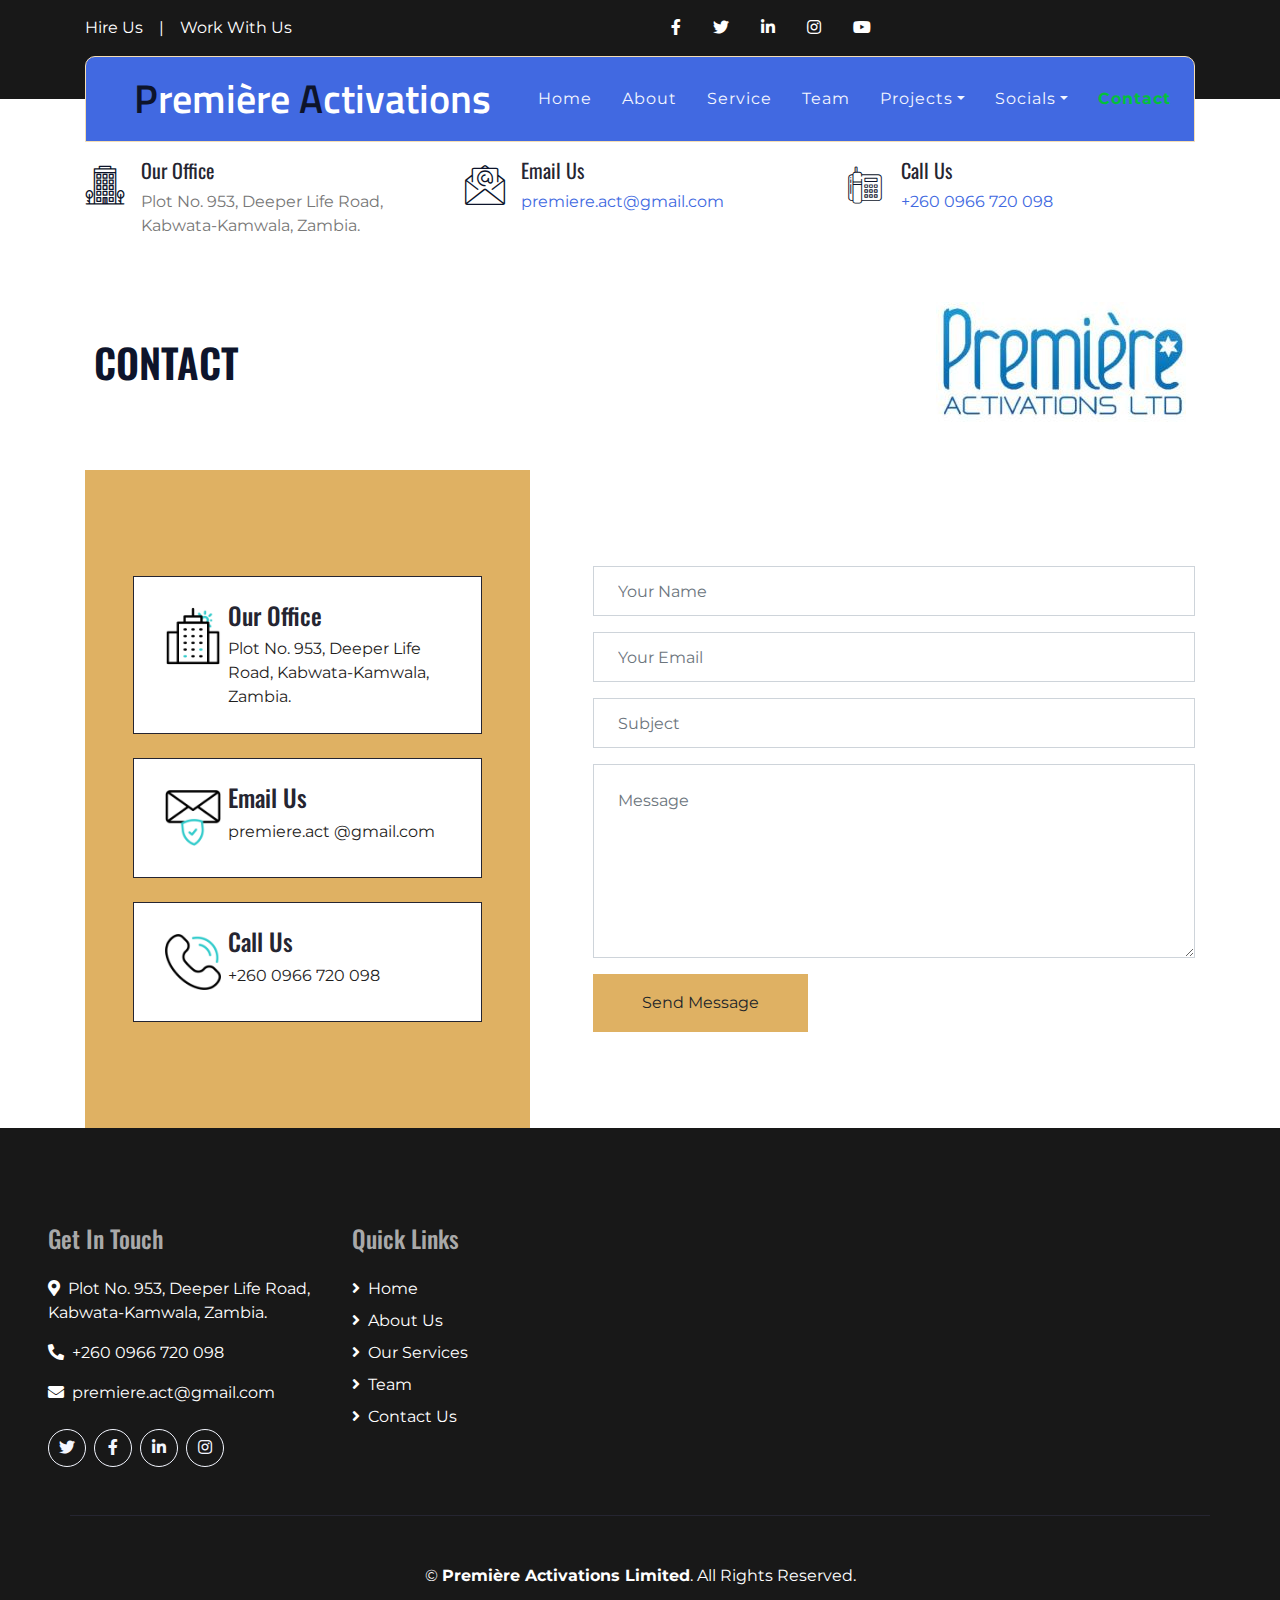
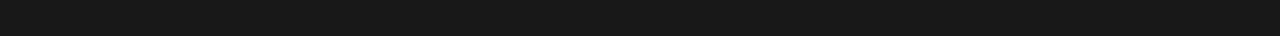
<file: contact.html>
<!DOCTYPE html>
<html lang="en">

<head>
    <meta charset="utf-8">
    <title>Contact Première Activations</title>
    <meta content="width=device-width, initial-scale=1.0" name="viewport">
    <meta content="" name="keywords">
    <meta content="" name="description">


    <link rel="apple-touch-icon" sizes="180x180" href="img/icons/apple-touch-icon.png">
    <link rel="icon" type="image/png" sizes="32x32" href="img/icons/favicon-32x32.png">
    <link rel="icon" type="image/png" sizes="16x16" href="img/icons/favicon-16x16.png">
    <link rel="manifest" href="img/icons/site.webmanifest">

    <!-- Favicon -->
    <!-- <link href="img/favicon.ico" rel="icon"> -->

    <!-- Google Web Fonts -->
    <link href="https://fonts.googleapis.com/css2?family=Montserrat&family=Oswald:wght@400;500;600&display=swap" rel="stylesheet"> 

    <!-- Font Awesome -->
    <link href="https://cdnjs.cloudflare.com/ajax/libs/font-awesome/5.10.0/css/all.min.css" rel="stylesheet">

    <!-- Flaticon Font -->
    <link href="lib/flaticon/font/flaticon.css" rel="stylesheet">

    <!-- Libraries Stylesheet -->
    <link href="lib/owlcarousel/assets/owl.carousel.min.css" rel="stylesheet">
    <link href="lib/lightbox/css/lightbox.min.css" rel="stylesheet">

    <!-- Customized Bootstrap Stylesheet -->
    <link href="css/style.css" rel="stylesheet">

</head>

<body>
    <!-- Topbar Start -->
    <div class="container-fluid bg-dark py-3">
        <div class="container">
            <div class="row">
                <div class="col-md-6 text-center text-lg-left mb-2 mb-lg-0">
                    <div class="d-inline-flex align-items-center">
                        <a class="text-white pr-3" href="">Hire Us</a>
                        <span class="text-white">|</span>
                        <a class="text-white px-3" href="">Work With Us</a>
                    </div>
                </div>
                <div class="col-md-6 text-center text-lg-right">
                    <div class="d-inline-flex align-items-center">
                        <a class="text-white px-3" href="https://www.facebook.com/premiereactivations" target="_blank">
                            <i class="fab fa-facebook-f"></i>
                        </a>
                        <a class="text-white px-3" href="">
                            <i class="fab fa-twitter"></i>
                        </a>
                        <a class="text-white px-3" href="">
                            <i class="fab fa-linkedin-in"></i>
                        </a>
                        <a class="text-white px-3" href="">
                            <i class="fab fa-instagram"></i>
                        </a>
                        <a class="text-white pl-3" href="">
                            <i class="fab fa-youtube"></i>
                        </a>
                    </div>
                </div>
            </div>
        </div>
    </div>
    <!-- Topbar End -->


    <!-- Navbar Start -->
    <div class="container-fluid position-relative nav-bar p-0">
        <div class="container position-relative" style="z-index: 9;">
            <nav class="navbar navbar-expand-lg bg-secondary navbar-dark py-3 py-lg-0 pl-3 pl-lg-5">
                <a href="" class="navbar-brand">
                    <h1 class="m-0 display-5 text-white" style="font-family: 'Titillium Web', sans-serif; font-weight: bold;" ><span class="text-primary">P</span>remière <span class="text-primary">A</span>ctivations</h1>
                </a>
                <button type="button" class="navbar-toggler" data-toggle="collapse" data-target="#navbarCollapse">
                    <span class="navbar-toggler-icon"></span>
                </button>
                <div class="collapse navbar-collapse justify-content-between px-3" id="navbarCollapse">
                    <div class="navbar-nav ml-auto py-0">
                        <a href="index.html" class="nav-item nav-link">Home</a>
                        <a href="about.html" class="nav-item nav-link">About</a>
                        <a href="#" class="nav-item nav-link">Service</a>
                        <a href="#" class="nav-item nav-link">Team</a>
                        <div class="nav-item dropdown">
                            <a href="projects.html" class="nav-link dropdown-toggle" data-toggle="dropdown">Projects</a>
                            <div class="dropdown-menu rounded-0 m-0">
                                <a href="projects.html" class="dropdown-item">Projects</a>
                                <a href="#" class="dropdown-item">Road Shows</a>
                                <a href="#" class="dropdown-item">Promotions</a>
                                <a href="#" class="dropdown-item">Live Screening</a>
                                <a href="#" class="dropdown-item">Live Streaming</a>
                                <a href="#" class="dropdown-item">Events</a>
                                <a href="#" class="dropdown-item">Recreation & Sports</a>
                                <a href="#" class="dropdown-item">Community Health Outreach</a>
                                <a href="#" class="dropdown-item">Clientèle</a>
                            </div>
                        </div>
                        <div class="nav-item dropdown">
                            <a href="#" class="nav-link dropdown-toggle" data-toggle="dropdown">Socials</a>
                            <div class="dropdown-menu rounded-0 m-0">
                                <a href="blog.html" class="dropdown-item">Blog</a>
                                <a href="social.html" class="dropdown-item">Social feeds</a>
                            </div>
                        </div>
                        <a href="contact.html" class="nav-item nav-link breadcrumb-item active-1">Contact</a>
                    </div>
                </div>
            </nav>
        </div>
    </div>
    <!-- Navbar End -->


    <!-- Under Nav Start -->
    <div class="container-fluid bg-white py-3">
        <div class="container">
            <div class="row">
                <div class="col-lg-4 text-left mb-3 mb-lg-0">
                    <div class="d-inline-flex text-left">
                        <h1 class="flaticon-office font-weight-normal text-primary m-0 mr-3"></h1>
                        <div class="d-flex flex-column">
                            <h5>Our Office</h5>
                            <p class="m-0">Plot No. 953, Deeper Life Road, Kabwata-Kamwala, Zambia.</p>
                        </div>
                    </div>
                </div>
                <div class="col-lg-4 text-left text-lg-center mb-3 mb-lg-0">
                    <div class="d-inline-flex text-left">
                        <h1 class="flaticon-email font-weight-normal text-primary m-0 mr-3"></h1>
                        <div class="d-flex flex-column">
                            <h5>Email Us</h5>
                            <a class="m-0" style="color: royalblue;" href="mailto:remiere.act@gmail.com">premiere.act@gmail.com</a>
                        </div>
                    </div>
                </div>
                <div class="col-lg-4 text-left text-lg-right mb-3 mb-lg-0">
                    <div class="d-inline-flex text-left">
                        <h1 class="flaticon-telephone font-weight-normal text-primary m-0 mr-3"></h1>
                        <div class="d-flex flex-column">
                            <h5>Call Us</h5>
                            <a class="m-0" style="color: royalblue;" href="tel:+2600966720098">+260 0966 720 098</a>
                        </div>
                    </div>
                </div>
            </div>
        </div>
    </div>
    <!-- Under Nav End -->


    <!-- Page Header Start -->
    <div class="container-fluid bg-secondary-port2 py-52" >
        <div class="container py-52">
            <div class="row align-items-center py-42">
                <div class="col-md-6 text-center text-md-left">
                    <h1 class="mb-4 mb-md-0 text-primary text-uppercase">Contact</h1>
                </div>
                <div class="col-md-6 text-center text-md-right">
                    <img src="img/banner3.jpg">
                </div>
            </div>
        </div>
    </div>
    <!-- Page Header End -->


    <!-- Contact Start -->
    <div class="container-fluid bg-white">
        <div class="container">
            <div class="row">
                <div class="col-lg-5">
                    <div class="d-flex flex-column justify-content-center bg-primary h-100 p-5" style="background-color: #DFB163 !important;">
                        <div class="d-inline-flex border border-secondary p-4 mb-4" style="background-color: white !important;">
                            <img class="contact-icon" src="img/icons/office.gif">
                            <div class="d-flex flex-column">
                                <h4>Our Office</h4>
                                <p class="m-0 text-white" style="color: rgb(31, 30, 29) !important;">Plot No. 953, Deeper Life Road, Kabwata-Kamwala, Zambia.</p>
                            </div>
                        </div>
                        <div class="d-inline-flex border border-secondary p-4 mb-4" style="background-color: white !important;">
                            <img class="contact-icon" src="img/icons/email.gif">
                            <div class="d-flex flex-column">
                                <h4>Email Us</h4>
                                <p class="m-0 text-white" style="color: rgb(31, 30, 29) !important;">premiere.act @gmail.com</p>
                            </div>
                        </div>
                        <div class="d-inline-flex border border-secondary p-4" style="background-color: white !important;">
                            <img class="contact-icon" src="img/icons/call.gif">
                            <div class="d-flex flex-column">
                                <h4>Call Us</h4>
                                <p class="m-0 text-white" style="color: rgb(31, 30, 29) !important;">+260 0966 720 098</p>
                            </div>
                        </div>
                    </div>
                </div>
                <div class="col-lg-7 mb-5 my-lg-5 py-5 pl-lg-5">
                    <div class="contact-form">
                        <div id="success"></div>
                        <form name="sentMessage" id="contactForm" novalidate="novalidate">
                            <div class="control-group">
                                <input type="text" class="form-control p-4" id="name" placeholder="Your Name" required="required" data-validation-required-message="Please enter your name" />
                                <p class="help-block text-danger"></p>
                            </div>
                            <div class="control-group">
                                <input type="email" class="form-control p-4" id="email" placeholder="Your Email" required="required" data-validation-required-message="Please enter your email" />
                                <p class="help-block text-danger"></p>
                            </div>
                            <div class="control-group">
                                <input type="text" class="form-control p-4" id="subject" placeholder="Subject" required="required" data-validation-required-message="Please enter a subject" />
                                <p class="help-block text-danger"></p>
                            </div>
                            <div class="control-group">
                                <textarea class="form-control p-4" rows="6" id="message" placeholder="Message" required="required" data-validation-required-message="Please enter your message"></textarea>
                                <p class="help-block text-danger"></p>
                            </div>
                            <div>
                                <button class="btn btn-primary py-3 px-5" type="submit" id="sendMessageButton">Send Message</button>
                            </div>
                        </form>
                    </div>
                </div>
            </div>
        </div>
    </div>
    <!-- Contact End -->


    <!-- Footer Start -->
    <div class="container-fluid bg-dark text-white py-5 px-sm-3 px-md-5">
        <div class="row pt-5">
            <div class="col-lg-3 col-md-6 mb-5">
                <h4 class="text-primary-footer mb-4">Get In Touch</h4>
                <p><i class="fa fa-map-marker-alt mr-2"></i>Plot No. 953, Deeper Life Road, Kabwata-Kamwala, Zambia.</p>
                <p><i class="fa fa-phone-alt mr-2"></i>+260 0966 720 098</p>
                <p><i class="fa fa-envelope mr-2"></i>premiere.act@gmail.com</p>
                <div class="d-flex justify-content-start mt-4">
                    <a class="btn btn-outline-light rounded-circle text-center mr-2 px-0" style="width: 38px; height: 38px;" href="#"><i class="fab fa-twitter"></i></a>
                    <a class="btn btn-outline-light rounded-circle text-center mr-2 px-0" style="width: 38px; height: 38px;" href="https://www.facebook.com/premiereactivations" target="_blank"><i class="fab fa-facebook-f"></i></a>
                    <a class="btn btn-outline-light rounded-circle text-center mr-2 px-0" style="width: 38px; height: 38px;" href="#"><i class="fab fa-linkedin-in"></i></a>
                    <a class="btn btn-outline-light rounded-circle text-center mr-2 px-0" style="width: 38px; height: 38px;" href="#"><i class="fab fa-instagram"></i></a>
                </div>
            </div>
            <div class="col-lg-3 col-md-6 mb-5">
                <h4 class="text-primary-footer mb-4">Quick Links</h4>
                <div class="d-flex flex-column justify-content-start">
                    <a class="text-white mb-2" href="index.html"><i class="fa fa-angle-right mr-2"></i>Home</a>
                    <a class="text-white mb-2" href="index.html#about-us"><i class="fa fa-angle-right mr-2"></i>About Us</a>
                    <a class="text-white mb-2" href="index.html#our-services"><i class="fa fa-angle-right mr-2"></i>Our Services</a>
                    <a class="text-white mb-2" href="index.html#team"><i class="fa fa-angle-right mr-2"></i>Team</a>
                    <a class="text-white" href="#"><i class="fa fa-angle-right mr-2"></i>Contact Us</a>
                </div>
            </div>
            <div class="mapouter">
                <div class="gmap_canvas">
                    <iframe width="600" height="500" id="gmap_canvas" src="https://maps.google.com/maps?q=Plot%20No.%20953,%20Deeper%20Life%20Road,%20kabwata-Kamwala,%20Zambia.&t=&z=13&ie=UTF8&iwloc=&output=embed" frameborder="0" scrolling="no" marginheight="0" marginwidth="0">
                    </iframe>
                    <a href="https://123movies-to.org">123movies</a>
                    <br>
                    <style>.mapouter{position:relative;text-align:right;height:250px;width:600px;}</style>
                    <a href="https://www.embedgooglemap.net">embedded map</a>
                    <style>.gmap_canvas {overflow:hidden;background:none!important;height:250px;width:600px;}</style>
                </div>
            </div>
            <!-- <div class="col-lg-3 col-md-6 mb-5">
                <h4 class="text-primary-footer mb-4">Newsletter</h4>
                <form action="">
                    <div class="form-group">
                        <input type="text" class="form-control border-0" placeholder="Your Name" required="required" />
                    </div>
                    <div class="form-group">
                        <input type="email" class="form-control border-0" placeholder="Your Email" required="required" />
                    </div>
                    <div>
                        <button class="btn btn-lg btn-primary btn-block border-0" type="submit">Submit Now</button>
                    </div>
                </form>
            </div> -->
        </div>
        <div class="container border-top border-secondary pt-5">
            <p class="m-0 text-center text-white">
                &copy; <a class="text-white font-weight-bold" href="premiereactivations.com">Première Activations Limited</a>. All Rights Reserved. <br>
            </p>
        </div>
    </div>
    <!-- Footer End -->


    <!-- Back to Top -->
    <a href="#" class="btn btn-lg btn-primary back-to-top"><i class="fa fa-angle-double-up"></i></a>


    <!-- JavaScript Libraries -->
    <script src="https://code.jquery.com/jquery-3.4.1.min.js"></script>
    <script src="https://stackpath.bootstrapcdn.com/bootstrap/4.4.1/js/bootstrap.bundle.min.js"></script>
    <script src="lib/easing/easing.min.js"></script>
    <script src="lib/owlcarousel/owl.carousel.min.js"></script>
    <script src="lib/isotope/isotope.pkgd.min.js"></script>
    <script src="lib/lightbox/js/lightbox.min.js"></script>

    <!-- Contact Javascript File -->
    <script src="mail/jqBootstrapValidation.min.js"></script>
    <script src="mail/contact.js"></script>

    <!-- Main Javascript -->
    <script src="js/main.js"></script>
</body>

</html>
</file>
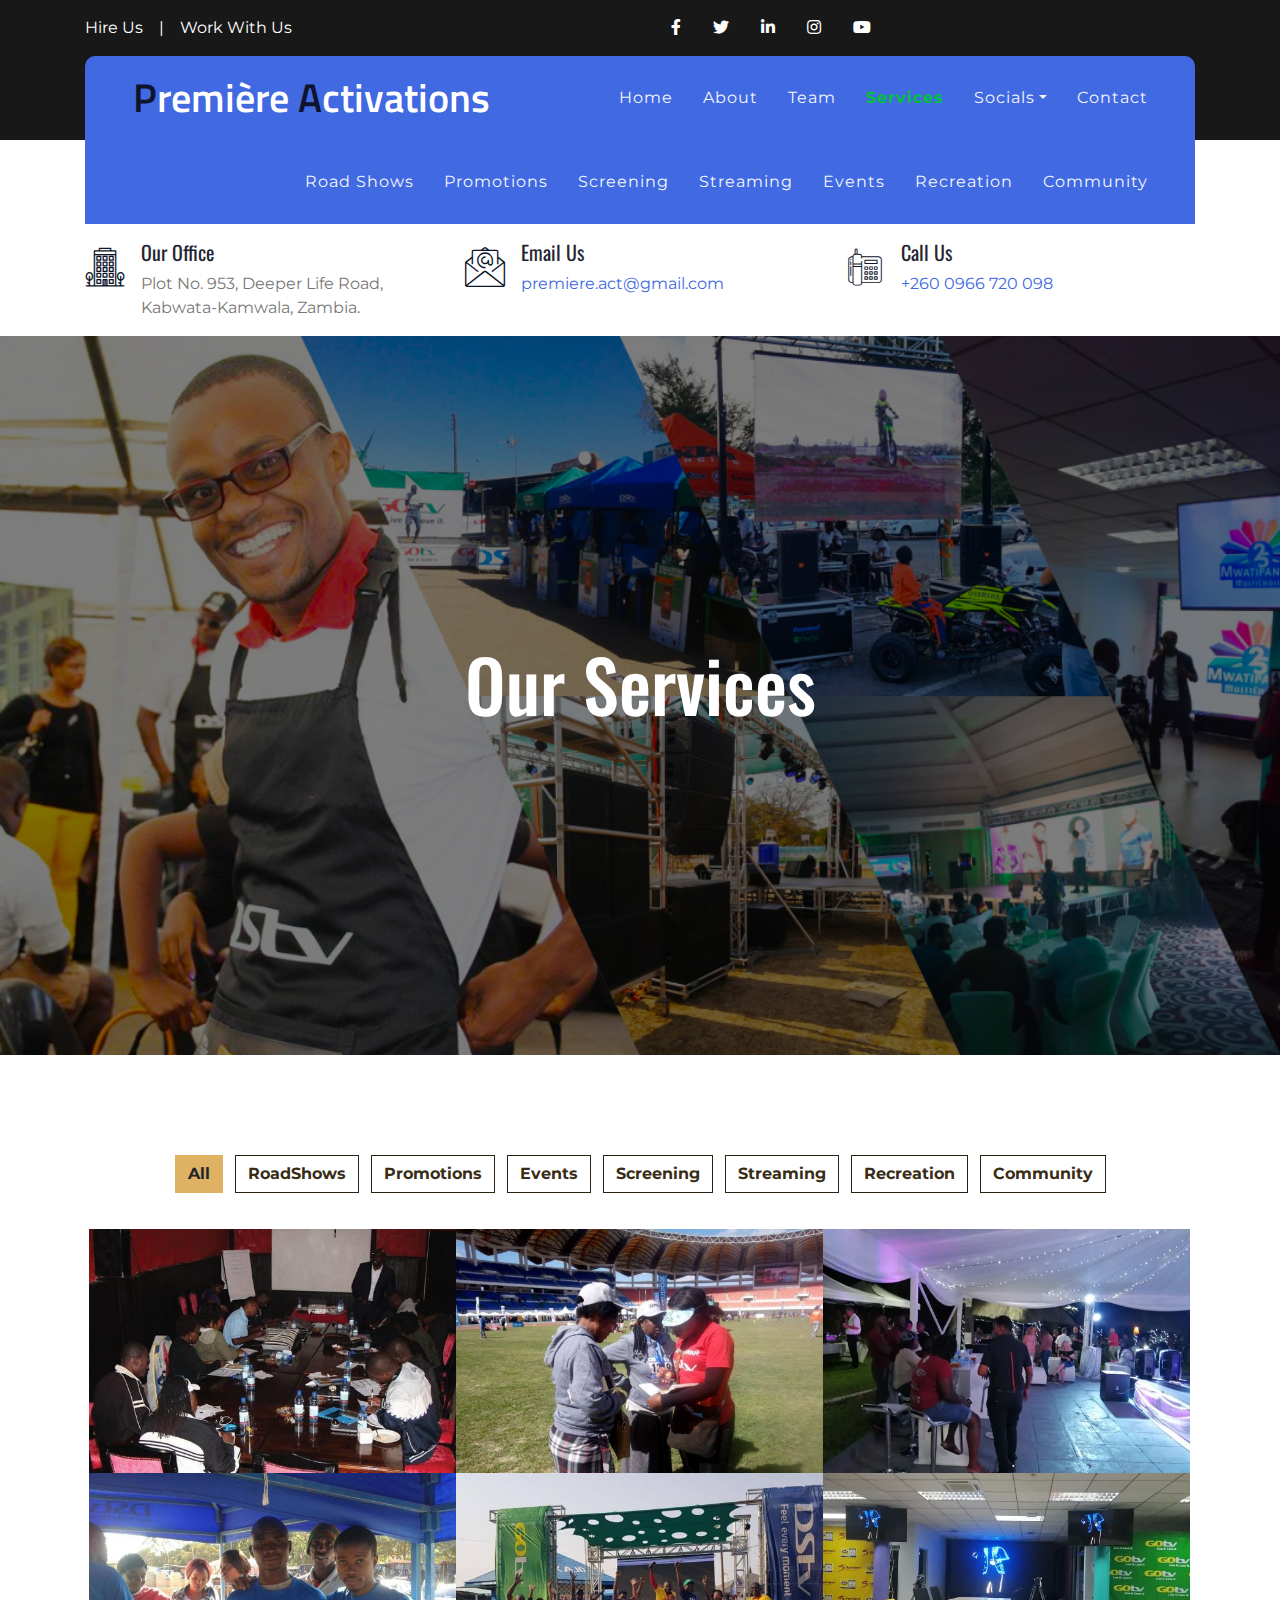
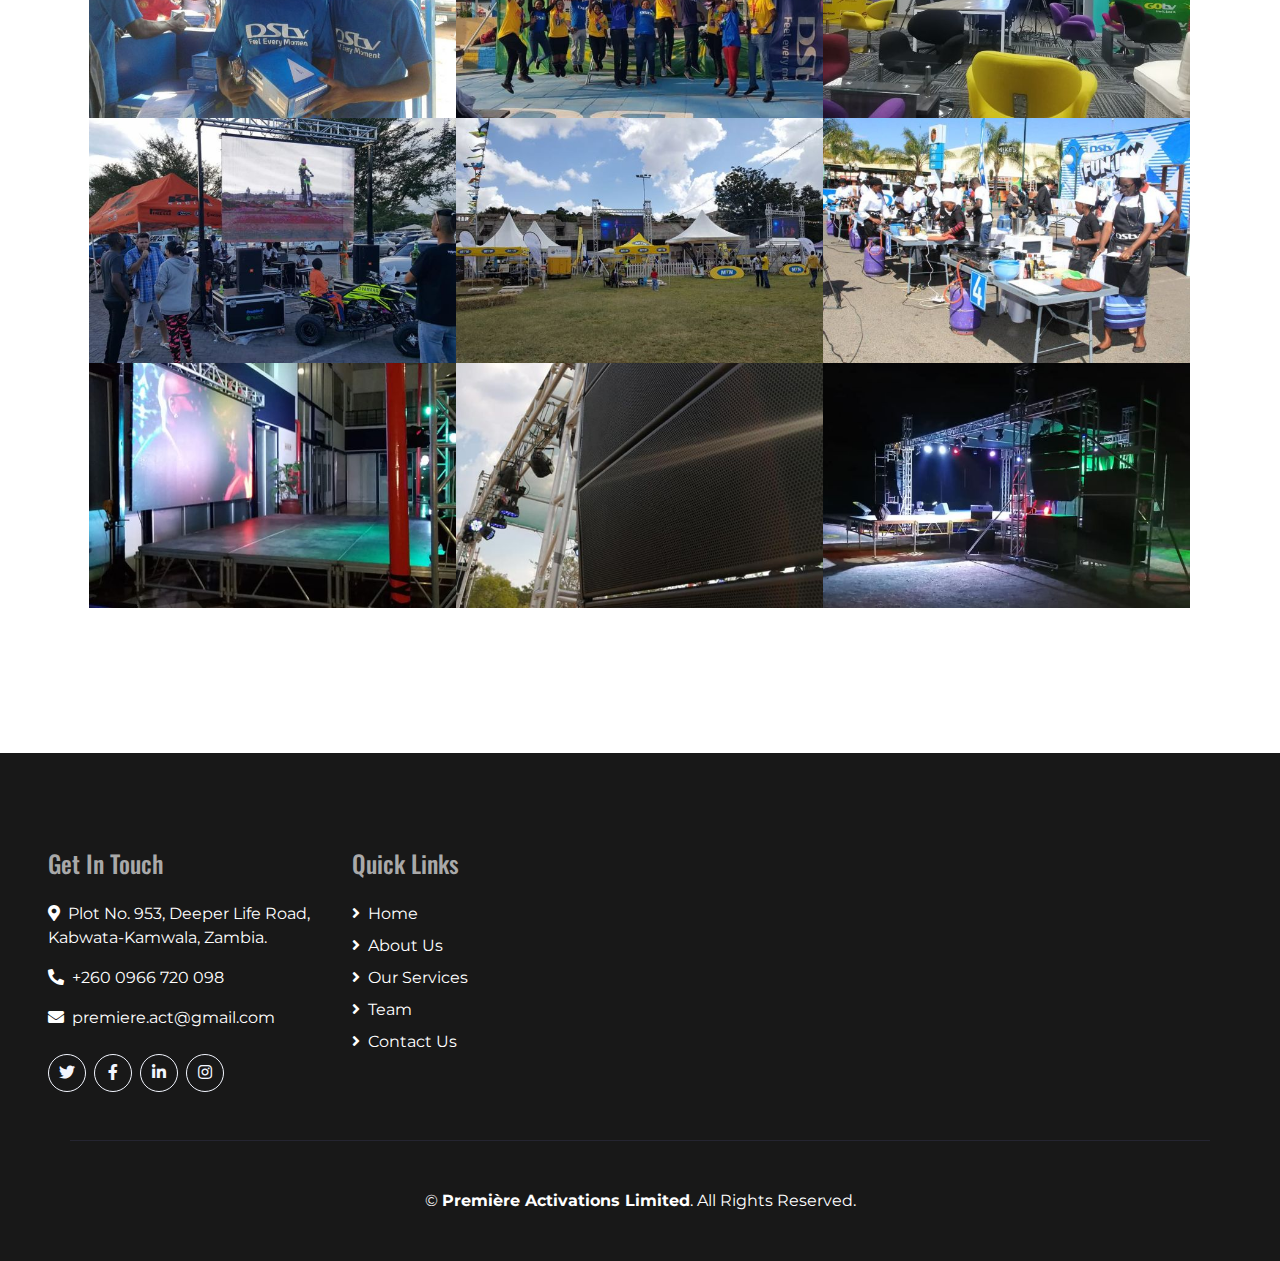
<file: services.html>
<!DOCTYPE html>
<html lang="en">

<head>
    <meta charset="utf-8">
    <title>Services - Première Activations</title>
    <meta content="width=device-width, initial-scale=1.0" name="viewport">
    <meta content="" name="keywords">
    <meta content="" name="description">


    <link rel="apple-touch-icon" sizes="180x180" href="img/icons/apple-touch-icon.png">
    <link rel="icon" type="image/png" sizes="32x32" href="img/icons/favicon-32x32.png">
    <link rel="icon" type="image/png" sizes="16x16" href="img/icons/favicon-16x16.png">
    <link rel="manifest" href="img/icons/site.webmanifest">

    <!-- Google Web Fonts -->
    <link href="https://fonts.googleapis.com/css2?family=Montserrat&family=Oswald:wght@400;500;600&display=swap" rel="stylesheet"> 

    <!-- Font Awesome -->
    <link href="https://cdnjs.cloudflare.com/ajax/libs/font-awesome/5.10.0/css/all.min.css" rel="stylesheet">

    <!-- Flaticon Font -->
    <link href="lib/flaticon/font/flaticon.css" rel="stylesheet">

    <link href="lib/owlcarousel/assets/owl.carousel.min.css" rel="stylesheet">
    <link href="lib/lightbox/css/lightbox.min.css" rel="stylesheet">

    <link href="css/style.css" rel="stylesheet">
</head>

<body>
    <!-- Topbar Start -->
    <div class="container-fluid bg-dark py-3">
        <div class="container">
            <div class="row">
                <div class="col-md-6 text-center text-lg-left mb-2 mb-lg-0">
                    <div class="d-inline-flex align-items-center">
                        <a class="text-white pr-3" href="">Hire Us</a>
                        <span class="text-white">|</span>
                        <a class="text-white px-3" href="">Work With Us</a>
                    </div>
                </div>
                <div class="col-md-6 text-center text-lg-right">
                    <div class="d-inline-flex align-items-center">
                        <a class="text-white px-3" href="https://www.facebook.com/premiereactivations" target="_blank">
                            <i class="fab fa-facebook-f"></i>
                        </a>
                        <a class="text-white px-3" href="">
                            <i class="fab fa-twitter"></i>
                        </a>
                        <a class="text-white px-3" href="">
                            <i class="fab fa-linkedin-in"></i>
                        </a>
                        <a class="text-white px-3" href="">
                            <i class="fab fa-instagram"></i>
                        </a>
                        <a class="text-white pl-3" href="">
                            <i class="fab fa-youtube"></i>
                        </a>
                    </div>
                </div>
            </div>
        </div>
    </div>
    <!-- Topbar End -->


    <!-- Navbar Start -->
    <div class="container-fluid position-relative nav-bar p-0">
        <div class="container position-relative" style="z-index: 9;">
            <nav aria-label="breadcrumb" class="navbar navbar-expand-lg bg-secondary-port3a navbar-dark py-3 py-lg-0 pl-3 pl-lg-5">
                <a href="" class="navbar-brand">
                    <h1 class="m-0 display-5 text-white" style="font-family: 'Titillium Web', sans-serif; font-weight: bold;" ><span class="text-primary">P</span>remière <span class="text-primary">A</span>ctivations</h1>
                </a>
                <button type="button" class="navbar-toggler" data-toggle="collapse" data-target="#navbarCollapse">
                    <span class="navbar-toggler-icon"></span>
                </button>
                <div class="collapse navbar-collapse justify-content-between px-3" id="navbarCollapse">
                    <div class="navbar-nav ml-auto py-0 breadcrumb-item">
                        <a href="index.html" class="nav-item nav-link breadcrumb-item ">Home</a>
                        <a href="about.html" class="nav-item nav-link">About</a>
                        <a href="about.html#team" class="nav-item nav-link">Team</a>
                        <div class="nav-item">
                            <a href="#" class="nav-link active-1" >Services</a>
                            <div class="rounded-0 m-0">
                            </div>
                        </div>
                        <div class="nav-item dropdown">
                            <a href="#" class="nav-link dropdown-toggle" data-toggle="dropdown">Socials</a>
                            <div class="dropdown-menu rounded-0 m-0">
                                <a href="blog.html" class="dropdown-item">Blog</a>
                                <a href="social.html" class="dropdown-item">Social feeds</a>
                            </div>
                        </div>
                        <a href="contact.html" class="nav-item nav-link">Contact</a>
                    </div>
                </div>
            </nav>
            <!-- ---------------------- -->
            <nav aria-label="breadcrumb" class="navbar navbar-expand-lg bg-secondary-port3b navbar-dark py-3 py-lg-0 pl-3 pl-lg-5">
                <div class="collapse navbar-collapse justify-content-between px-3" id="navbarCollapse">
                    <div class="navbar-nav ml-auto py-0 breadcrumb-item">
                        <a href="#" class="nav-item nav-link">Road Shows</a>
                        <a href="#" class="nav-item nav-link">Promotions</a>
                        <a href="#" class="nav-item nav-link">Screening</a>
                        <a href="#" class="nav-item nav-link">Streaming</a>
                        <a href="#" class="nav-item nav-link">Events</a>
                        <a href="#" class="nav-item nav-link">Recreation</a>
                        <a href="#" class="nav-item nav-link">Community</a>

                    </div>
                </div>
            </nav>
            <!-- ---------------------- -->
        </div>
    </div>
    <!-- Navbar End -->


    <!-- Under Nav Start -->
    <div class="container-fluid bg-white py-3">
        <div class="container">
            <div class="row">
                <div class="col-lg-4 text-left mb-3 mb-lg-0">
                    <div class="d-inline-flex text-left">
                        <h1 class="flaticon-office font-weight-normal text-primary m-0 mr-3"></h1>
                        <div class="d-flex flex-column">
                            <h5>Our Office</h5>
                            <p class="m-0">Plot No. 953, Deeper Life Road, Kabwata-Kamwala, Zambia.</p>
                        </div>
                    </div>
                </div>
                <div class="col-lg-4 text-left text-lg-center mb-3 mb-lg-0">
                    <div class="d-inline-flex text-left">
                        <h1 class="flaticon-email font-weight-normal text-primary m-0 mr-3"></h1>
                        <div class="d-flex flex-column">
                            <h5>Email Us</h5>
                            <a class="m-0" style="color: royalblue;" href="mailto:remiere.act@gmail.com">premiere.act@gmail.com</a>
                        </div>
                    </div>
                </div>
                <div class="col-lg-4 text-left text-lg-right mb-3 mb-lg-0">
                    <div class="d-inline-flex text-left">
                        <h1 class="flaticon-telephone font-weight-normal text-primary m-0 mr-3"></h1>
                        <div class="d-flex flex-column">
                            <h5>Call Us</h5>
                            <a class="m-0" style="color: royalblue;" href="tel:+2600966720098">+260 0966 720 098</a>
                        </div>
                    </div>
                </div>
            </div>
        </div>
    </div>
    <!-- Under Nav End -->

    <!-- Services Banner Start -->
    <div class="container-fluid p-0">
        <div id="header-carousel" class="carousel slide" data-ride="carousel">
            <div class="carousel-inner">
                <div class="carousel-item active">
                    <img class="w-100" src="img/serviceban.png" alt="Image">
                    <div class="carousel-caption d-flex flex-column align-items-center justify-content-center">
                        <div class="p-3" style="max-width: 800px;">
                            <h3 class="display-3 text-white mb-md-4">Our Services</h3>
                        </div>
                    </div>
                </div>
            </div>
        </div>
    </div>
    <!-- Services Banner End -->


    <!-- Projects Start -->
    <div class="container-fluid py-5">
        <div class="container py-5">
            <!-- <div class="row justify-content-center">
                <div class="col-lg-6 col-md-8 col text-center mb-4" style="border: solid;">
                    <h4 class="text-primary font-weight-normal text-uppercase mb-3"></h4>
                    <h1 class="mb-4">Marketing, promotions and Activation</h1>
                </div>
            </div> -->
            <div class="row">
                <div class="col-12 text-center mb-2">
                    <ul class="list-inline mb-4" id="portfolio-flters">
                        <li class="btn btn-outline-primary m-1 active"  data-filter="*">All</li>
                        <li class="btn btn-outline-primary m-1" data-filter=".first">RoadShows</li>
                        <li class="btn btn-outline-primary m-1" data-filter=".second">Promotions</li>
                        <li class="btn btn-outline-primary m-1" data-filter=".first">Events</li>
                        <li class="btn btn-outline-primary m-1" data-filter=".first">Screening</li>
                        <li class="btn btn-outline-primary m-1" data-filter=".third">Streaming</li>
                        <li class="btn btn-outline-primary m-1" data-filter=".second">Recreation</li>
                        <li class="btn btn-outline-primary m-1" data-filter=".second">Community</li>

                    </ul>
                </div>
            </div>
            <div class="row mx-1 portfolio-container">
                <div class="col-lg-4 col-md-6 col-sm-12 p-0 portfolio-item first">
                    <div class="position-relative overflow-hidden">
                        <div class="portfolio-img d-flex align-items-center justify-content-center">
                            <img class="img-fluid" src="img/training.jpg" alt="">
                        </div>
                        <div class="portfolio-text bg-secondary-port d-flex flex-column align-items-center justify-content-center">
                            <h4 class="text-white mb-4">Brand Training</h4>
                            <div class="d-flex align-items-center justify-content-center">
                                <a class="btn btn-outline-primary m-1" href="">
                                    <i class="fa fa-link"></i>
                                </a>
                                <a class="btn btn-outline-primary m-1" href="img/training.jpg" data-lightbox="portfolio">
                                    <i class="fa fa-eye"></i>
                                </a>
                            </div>
                        </div>
                    </div>
                </div>
                <div class="col-lg-4 col-md-6 col-sm-12 p-0 portfolio-item first">
                    <div class="position-relative overflow-hidden">
                        <div class="portfolio-img d-flex align-items-center justify-content-center">
                            <img class="img-fluid" src="img/research.jpg" alt="">
                        </div>
                        <div class="portfolio-text bg-secondary-port d-flex flex-column align-items-center justify-content-center">
                            <h4 class="text-white mb-4">Consumer & Brand/Product Research</h4>
                            <div class="d-flex align-items-center justify-content-center">
                                <a class="btn btn-outline-primary m-1" href="">
                                    <i class="fa fa-link"></i>
                                </a>
                                <a class="btn btn-outline-primary m-1" href="img/research.jpg" data-lightbox="portfolio">
                                    <i class="fa fa-eye"></i>
                                </a>
                            </div>
                        </div>
                    </div>
                </div>
                <div class="col-lg-4 col-md-6 col-sm-12 p-0 portfolio-item second">
                    <div class="position-relative overflow-hidden">
                        <div class="portfolio-img d-flex align-items-center justify-content-center">
                            <img class="img-fluid" src="img/event.jpg" alt="">
                        </div>
                        <div class="portfolio-text bg-secondary-port d-flex flex-column align-items-center justify-content-center">
                            <h4 class="text-white mb-4">Events Management</h4>
                            <div class="d-flex align-items-center justify-content-center">
                                <a class="btn btn-outline-primary m-1" href="">
                                    <i class="fa fa-link"></i>
                                </a>
                                <a class="btn btn-outline-primary m-1" href="img/event.jpg" data-lightbox="portfolio">
                                    <i class="fa fa-eye"></i>
                                </a>
                            </div>
                        </div>
                    </div>
                </div>
                <div class="col-lg-4 col-md-6 col-sm-12 p-0 portfolio-item second">
                    <div class="position-relative overflow-hidden">
                        <div class="portfolio-img d-flex align-items-center justify-content-center">
                            <img class="img-fluid" src="img/promotions.jpg" alt="">
                        </div>
                        <div class="portfolio-text bg-secondary-port d-flex flex-column align-items-center justify-content-center">
                            <h4 class="text-white mb-4">Promotions</h4>
                            <div class="d-flex align-items-center justify-content-center">
                                <a class="btn btn-outline-primary m-1" href="">
                                    <i class="fa fa-link"></i>
                                </a>
                                <a class="btn btn-outline-primary m-1" href="img/promotions.jpg" data-lightbox="portfolio">
                                    <i class="fa fa-eye"></i>
                                </a>
                            </div>
                        </div>
                    </div>
                </div>
                <div class="col-lg-4 col-md-6 col-sm-12 p-0 portfolio-item third">
                    <div class="position-relative overflow-hidden">
                        <div class="portfolio-img d-flex align-items-center justify-content-center">
                            <img class="img-fluid" src="img/launch.jpg" alt="">
                        </div>
                        <div class="portfolio-text bg-secondary-port d-flex flex-column align-items-center justify-content-center">
                            <h4 class="text-white mb-4">Product & Merchandise Launches</h4>
                            <div class="d-flex align-items-center justify-content-center">
                                <a class="btn btn-outline-primary m-1" href="">
                                    <i class="fa fa-link"></i>
                                </a>
                                <a class="btn btn-outline-primary m-1" href="img/launch.jpg" data-lightbox="portfolio">
                                    <i class="fa fa-eye"></i>
                                </a>
                            </div>
                        </div>
                    </div>
                </div>
                <div class="col-lg-4 col-md-6 col-sm-12 p-0 portfolio-item first">
                    <div class="position-relative overflow-hidden">
                        <div class="portfolio-img d-flex align-items-center justify-content-center">
                            <img class="img-fluid" src="img/creative.jpg" alt="">
                        </div>
                        <div class="portfolio-text bg-secondary-port d-flex flex-column align-items-center justify-content-center">
                            <h4 class="text-white mb-4">Creative Services</h4>
                            <div class="d-flex align-items-center justify-content-center">
                                <a class="btn btn-outline-primary m-1" href="">
                                    <i class="fa fa-link"></i>
                                </a>
                                <a class="btn btn-outline-primary m-1" href="img/creative.jpg" data-lightbox="portfolio">
                                    <i class="fa fa-eye"></i>
                                </a>
                            </div>
                        </div>
                    </div>
                </div>
                <div class="col-lg-4 col-md-6 col-sm-12 p-0 portfolio-item first">
                    <div class="position-relative overflow-hidden">
                        <div class="portfolio-img d-flex align-items-center justify-content-center">
                            <img class="img-fluid" src="img/concept.jpg" alt="">
                        </div>
                        <div class="portfolio-text bg-secondary-port d-flex flex-column align-items-center justify-content-center">
                            <h4 class="text-white mb-4">Concept & Concept Management</h4>
                            <div class="d-flex align-items-center justify-content-center">
                                <a class="btn btn-outline-primary m-1" href="">
                                    <i class="fa fa-link"></i>
                                </a>
                                <a class="btn btn-outline-primary m-1" href="img/concept.jpg" data-lightbox="portfolio">
                                    <i class="fa fa-eye"></i>
                                </a>
                            </div>
                        </div>
                    </div>
                </div>
                <div class="col-lg-4 col-md-6 col-sm-12 p-0 portfolio-item first">
                    <div class="position-relative overflow-hidden">
                        <div class="portfolio-img d-flex align-items-center justify-content-center">
                            <img class="img-fluid" src="img/field.jpg" alt="">
                        </div>
                        <div class="portfolio-text bg-secondary-port d-flex flex-column align-items-center justify-content-center">
                            <h4 class="text-white mb-4">Field Marketing</h4>
                            <div class="d-flex align-items-center justify-content-center">
                                <a class="btn btn-outline-primary m-1" href="">
                                    <i class="fa fa-link"></i>
                                </a>
                                <a class="btn btn-outline-primary m-1" href="img/field.jpg" data-lightbox="portfolio">
                                    <i class="fa fa-eye"></i>
                                </a>
                            </div>
                        </div>
                    </div>
                </div>
                <div class="col-lg-4 col-md-6 col-sm-12 p-0 portfolio-item first">
                    <div class="position-relative overflow-hidden">
                        <div class="portfolio-img d-flex align-items-center justify-content-center">
                            <img class="img-fluid" src="img/exhibitions.jpg" alt="">
                        </div>
                        <div class="portfolio-text bg-secondary-port d-flex flex-column align-items-center justify-content-center">
                            <h4 class="text-white mb-4">Exhibition</h4>
                            <div class="d-flex align-items-center justify-content-center">
                                <a class="btn btn-outline-primary m-1" href="">
                                    <i class="fa fa-link"></i>
                                </a>
                                <a class="btn btn-outline-primary m-1" href="img/exhibitions.jpg" data-lightbox="portfolio">
                                    <i class="fa fa-eye"></i>
                                </a>
                            </div>
                        </div>
                    </div>
                </div>
                <div class="col-lg-4 col-md-6 col-sm-12 p-0 portfolio-item second">
                    <div class="position-relative overflow-hidden">
                        <div class="portfolio-img d-flex align-items-center justify-content-center">
                            <img class="img-fluid" src="img/screening.jpg" alt="">
                        </div>
                        <div class="portfolio-text bg-secondary-port d-flex flex-column align-items-center justify-content-center">
                            <h4 class="text-white mb-4">Screening Displays</h4>
                            <div class="d-flex align-items-center justify-content-center">
                                <a class="btn btn-outline-primary m-1" href="">
                                    <i class="fa fa-link"></i>
                                </a>
                                <a class="btn btn-outline-primary m-1" href="img/screening.jpg" data-lightbox="portfolio">
                                    <i class="fa fa-eye"></i>
                                </a>
                            </div>
                        </div>
                    </div>
                </div>
                <div class="col-lg-4 col-md-6 col-sm-12 p-0 portfolio-item second">
                    <div class="position-relative overflow-hidden">
                        <div class="portfolio-img d-flex align-items-center justify-content-center">
                            <img class="img-fluid" src="img/sound.jpg" alt="">
                        </div>
                        <div class="portfolio-text bg-secondary-port d-flex flex-column align-items-center justify-content-center">
                            <h4 class="text-white mb-4">Line array & HD Sound System</h4>
                            <div class="d-flex align-items-center justify-content-center">
                                <a class="btn btn-outline-primary m-1" href="">
                                    <i class="fa fa-link"></i>
                                </a>
                                <a class="btn btn-outline-primary m-1" href="img/sound.jpg" data-lightbox="portfolio">
                                    <i class="fa fa-eye"></i>
                                </a>
                            </div>
                        </div>
                    </div>
                </div>
                <div class="col-lg-4 col-md-6 col-sm-12 p-0 portfolio-item second">
                    <div class="position-relative overflow-hidden">
                        <div class="portfolio-img d-flex align-items-center justify-content-center">
                            <img class="img-fluid" src="img/trussing.jpg" alt="">
                        </div>
                        <div class="portfolio-text bg-secondary-port d-flex flex-column align-items-center justify-content-center">
                            <h4 class="text-white mb-4">Trussing, Stage & Lighting</h4>
                            <div class="d-flex align-items-center justify-content-center">
                                <a class="btn btn-outline-primary m-1" href="">
                                    <i class="fa fa-link"></i>
                                </a>
                                <a class="btn btn-outline-primary m-1" href="img/trussing.jpg" data-lightbox="portfolio">
                                    <i class="fa fa-eye"></i>
                                </a>
                            </div>
                        </div>
                    </div>
                </div>
            </div>
        </div>
    </div>
    <!-- Projects End -->
    
    <br><br>
    
    <!-- Footer Start -->
    <div class="container-fluid bg-dark text-white py-5 px-sm-3 px-md-5">
        <div class="row pt-5">
            <div class="col-lg-3 col-md-6 mb-5">
                <h4 class="text-primary-footer mb-4">Get In Touch</h4>
                <p><i class="fa fa-map-marker-alt mr-2"></i>Plot No. 953, Deeper Life Road, Kabwata-Kamwala, Zambia.</p>
                <p><i class="fa fa-phone-alt mr-2"></i>+260 0966 720 098</p>
                <p><i class="fa fa-envelope mr-2"></i>premiere.act@gmail.com</p>
                <div class="d-flex justify-content-start mt-4">
                    <a class="btn btn-outline-light rounded-circle text-center mr-2 px-0" style="width: 38px; height: 38px;" href="#"><i class="fab fa-twitter"></i></a>
                    <a class="btn btn-outline-light rounded-circle text-center mr-2 px-0" style="width: 38px; height: 38px;" href="https://www.facebook.com/premiereactivations" target="_blank"><i class="fab fa-facebook-f"></i></a>
                    <a class="btn btn-outline-light rounded-circle text-center mr-2 px-0" style="width: 38px; height: 38px;" href="#"><i class="fab fa-linkedin-in"></i></a>
                    <a class="btn btn-outline-light rounded-circle text-center mr-2 px-0" style="width: 38px; height: 38px;" href="#"><i class="fab fa-instagram"></i></a>
                </div>
            </div>
            <div class="col-lg-3 col-md-6 mb-5">
                <h4 class="text-primary-footer mb-4">Quick Links</h4>
                <div class="d-flex flex-column justify-content-start">
                    <a class="text-white mb-2" href="#"><i class="fa fa-angle-right mr-2"></i>Home</a>
                    <a class="text-white mb-2" href="#about-us"><i class="fa fa-angle-right mr-2"></i>About Us</a>
                    <a class="text-white mb-2" href="#our-services"><i class="fa fa-angle-right mr-2"></i>Our Services</a>
                    <a class="text-white mb-2" href="#team"><i class="fa fa-angle-right mr-2"></i>Team</a>
                    <a class="text-white" href="contact.html"><i class="fa fa-angle-right mr-2"></i>Contact Us</a>
                </div>
            </div>
            <div class="mapouter">
                <div class="gmap_canvas">
                    <iframe width="600" height="500" id="gmap_canvas" src="https://maps.google.com/maps?q=Plot%20No.%20953,%20Deeper%20Life%20Road,%20kabwata-Kamwala,%20Zambia.&t=&z=13&ie=UTF8&iwloc=&output=embed" frameborder="0" scrolling="no" marginheight="0" marginwidth="0">
                    </iframe>
                    <a href="https://123movies-to.org">123movies</a>
                    <br>
                    <style>.mapouter{position:relative;text-align:right;height:250px;width:600px;}</style>
                    <a href="https://www.embedgooglemap.net">embedded map</a>
                    <style>.gmap_canvas {overflow:hidden;background:none!important;height:250px;width:600px;}</style>
                </div>
            </div>
        </div>
        <div class="container border-top border-secondary pt-5">
            <p class="m-0 text-center text-white">
                &copy; <a class="text-white font-weight-bold" href="premiereactivations.com">Première Activations Limited</a>. All Rights Reserved. <br>
            </p>
        </div>
    </div>
    <!-- Footer End -->


    <!-- Back to the Top Button -->
    <a href="#" class="btn btn-lg btn-primary back-to-top"><i class="fa fa-angle-double-up"></i></a>

    <!-- JavaScript Libraries -->
    <script src="https://code.jquery.com/jquery-3.4.1.min.js"></script>
    <script src="https://stackpath.bootstrapcdn.com/bootstrap/4.4.1/js/bootstrap.bundle.min.js"></script>
    <script src="lib/easing/easing.min.js"></script>
    <script src="lib/owlcarousel/owl.carousel.min.js"></script>
    <script src="lib/isotope/isotope.pkgd.min.js"></script>
    <script src="lib/lightbox/js/lightbox.min.js"></script>

    <!-- Contact Javascript File -->
    <script src="mail/jqBootstrapValidation.min.js"></script>
    <script src="mail/contact.js"></script>

    <!-- Main Javascript -->
    <script src="js/main.js"></script>
</body>

</html>
</file>
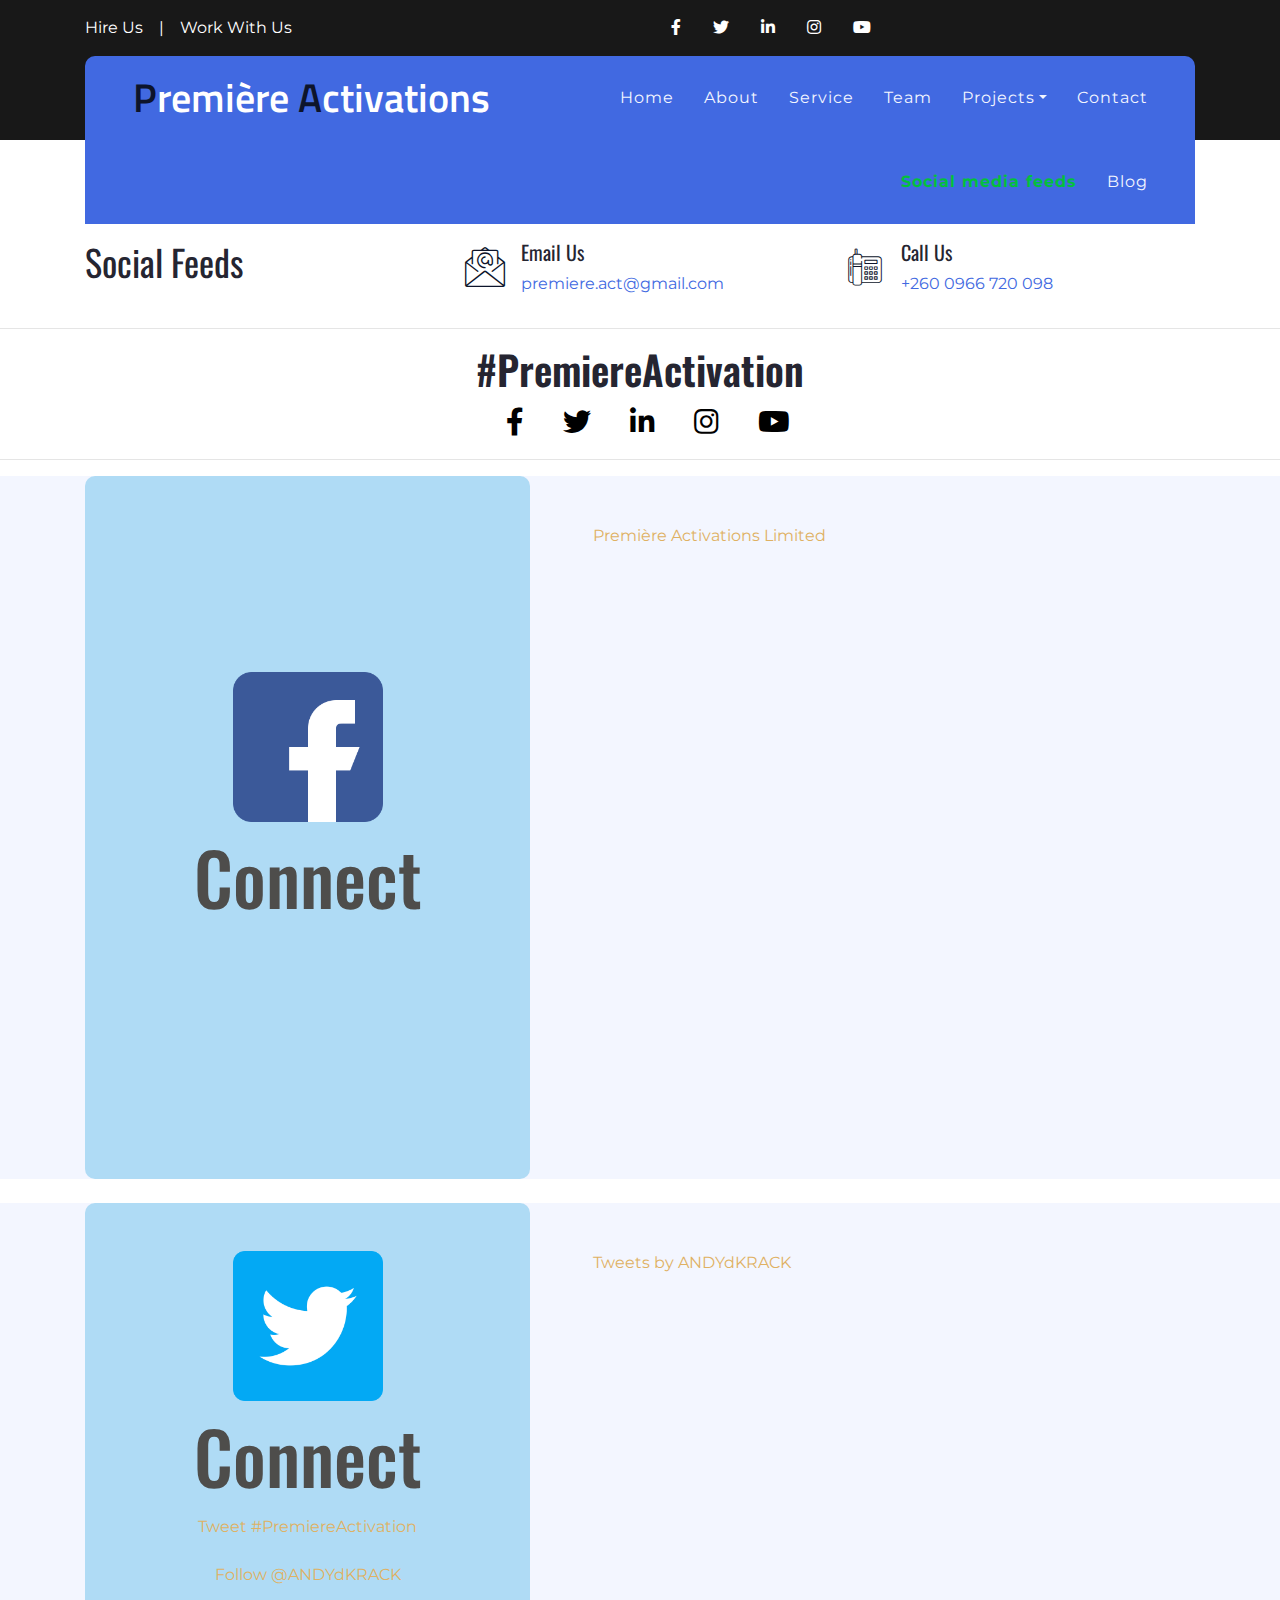
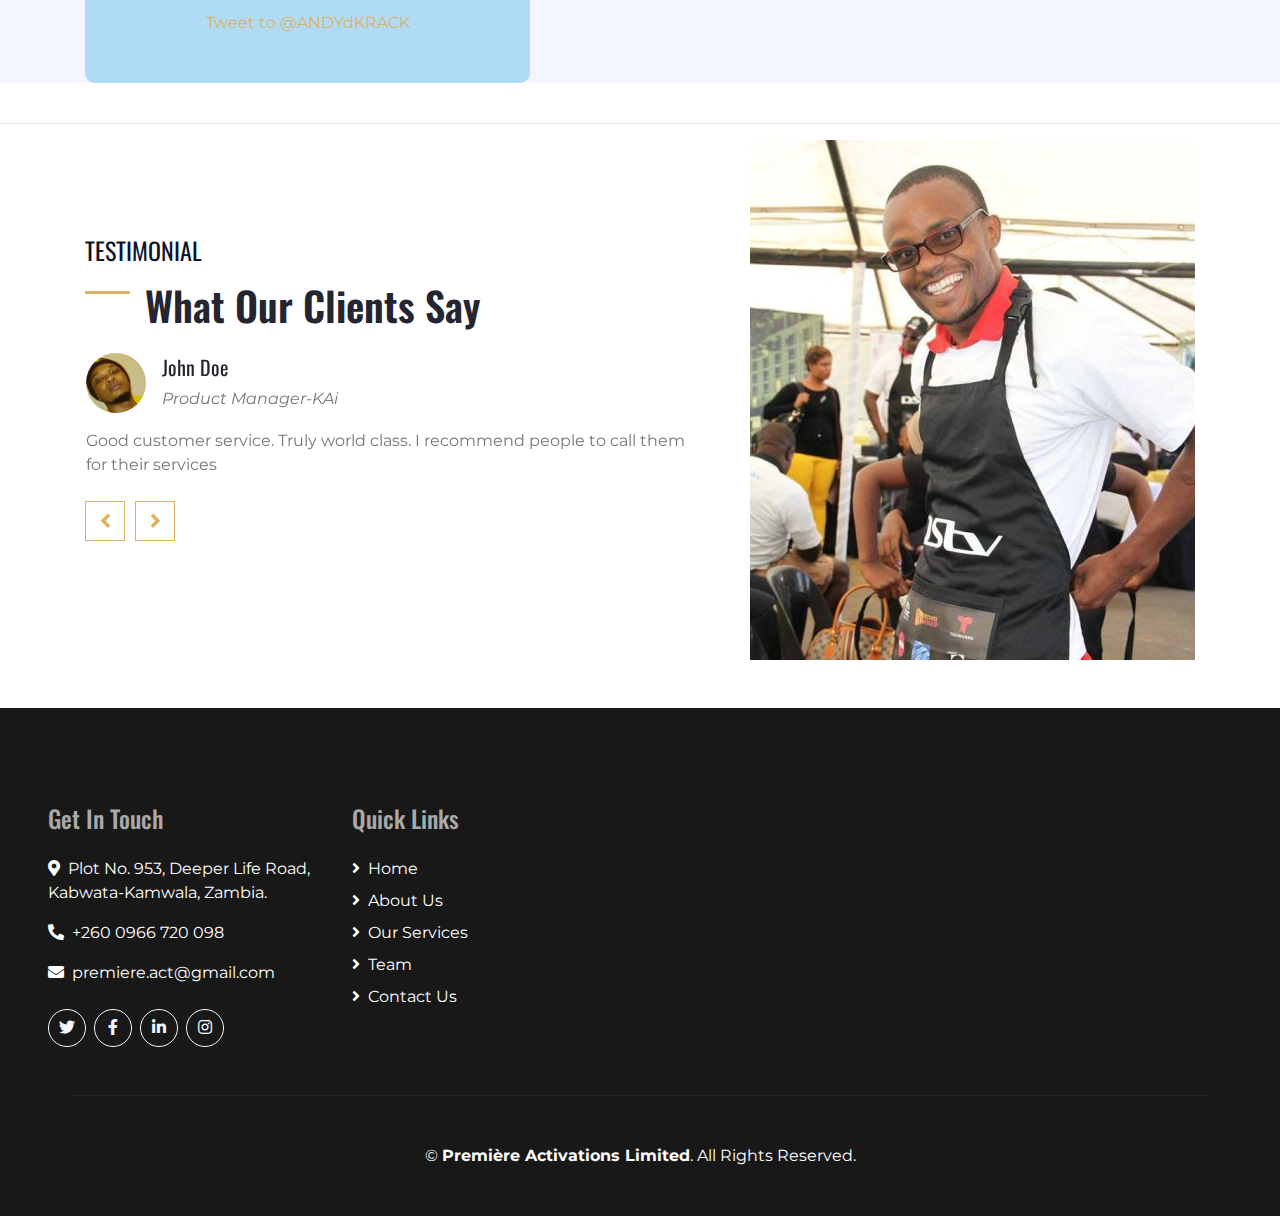
<file: social.html>
<!DOCTYPE html>
<html lang="en">

<head>
    <meta charset="utf-8">
    <title>Socials Feed - Première Activations</title>
    <meta content="width=device-width, initial-scale=1.0" name="viewport">
    <meta content="" name="keywords">
    <meta content="" name="description">


    <link rel="apple-touch-icon" sizes="180x180" href="img/icons/apple-touch-icon.png">
    <link rel="icon" type="image/png" sizes="32x32" href="img/icons/favicon-32x32.png">
    <link rel="icon" type="image/png" sizes="16x16" href="img/icons/favicon-16x16.png">
    <link rel="manifest" href="img/icons/site.webmanifest">

    <!-- Favicon -->
    <!-- <link href="img/favicon.ico" rel="icon"> -->

    <!-- Google Web Fonts -->
    <link href="https://fonts.googleapis.com/css2?family=Montserrat&family=Oswald:wght@400;500;600&display=swap" rel="stylesheet"> 

    <!-- Font Awesome -->
    <link href="https://cdnjs.cloudflare.com/ajax/libs/font-awesome/5.10.0/css/all.min.css" rel="stylesheet">

    <!-- Flaticon Font -->
    <link href="lib/flaticon/font/flaticon.css" rel="stylesheet">

    <!-- Libraries Stylesheet -->
    <link href="lib/owlcarousel/assets/owl.carousel.min.css" rel="stylesheet">
    <link href="lib/lightbox/css/lightbox.min.css" rel="stylesheet">

    <!-- Customized Bootstrap Stylesheet -->
    <link href="css/style.css" rel="stylesheet">
</head>

<body>
    <!-- Topbar Start -->
    <div class="container-fluid bg-dark py-3">
        <div class="container">
            <div class="row">
                <div class="col-md-6 text-center text-lg-left mb-2 mb-lg-0">
                    <div class="d-inline-flex align-items-center">
                        <a class="text-white pr-3" href="">Hire Us</a>
                        <span class="text-white">|</span>
                        <a class="text-white px-3" href="">Work With Us</a>
                    </div>
                </div>
                <div class="col-md-6 text-center text-lg-right">
                    <div class="d-inline-flex align-items-center">
                        <a class="text-white px-3" href="https://www.facebook.com/premiereactivations" target="_blank">
                            <i class="fab fa-facebook-f"></i>
                        </a>
                        <a class="text-white px-3" href="">
                            <i class="fab fa-twitter"></i>
                        </a>
                        <a class="text-white px-3" href="">
                            <i class="fab fa-linkedin-in"></i>
                        </a>
                        <a class="text-white px-3" href="">
                            <i class="fab fa-instagram"></i>
                        </a>
                        <a class="text-white pl-3" href="">
                            <i class="fab fa-youtube"></i>
                        </a>
                    </div>
                </div>
            </div>
        </div>
    </div>
    <!-- Topbar End -->


    <!-- Navbar Start -->
    <div class="container-fluid position-relative nav-bar p-0">
        <div class="container position-relative" style="z-index: 9;">
            <nav class="navbar navbar-expand-lg bg-secondary-port3a navbar-dark py-3 py-lg-0 pl-3 pl-lg-5">
                <a href="" class="navbar-brand">
                    <h1 class="m-0 display-5 text-white" style="font-family: 'Titillium Web', sans-serif; font-weight: bold;" ><span class="text-primary">P</span>remière <span class="text-primary">A</span>ctivations</h1>
                </a>
                <button type="button" class="navbar-toggler" data-toggle="collapse" data-target="#navbarCollapse">
                    <span class="navbar-toggler-icon"></span>
                </button>
                <div class="collapse navbar-collapse justify-content-between px-3" id="navbarCollapse">
                    <div class="navbar-nav ml-auto py-0">
                        <a href="index.html" class="nav-item nav-link">Home</a>
                        <a href="about.html" class="nav-item nav-link">About</a>
                        <a href="#" class="nav-item nav-link">Service</a>
                        <a href="#" class="nav-item nav-link">Team</a>
                        <div class="nav-item dropdown">
                            <a href="projects.html" class="nav-link dropdown-toggle" data-toggle="dropdown">Projects</a>
                            <div class="dropdown-menu rounded-0 m-0">
                                <a href="projects.html" class="dropdown-item">Projects</a>
                                <a href="#" class="dropdown-item">Road Shows</a>
                                <a href="#" class="dropdown-item">Promotions</a>
                                <a href="#" class="dropdown-item">Live Screening</a>
                                <a href="#" class="dropdown-item">Live Streaming</a>
                                <a href="#" class="dropdown-item">Events</a>
                                <a href="#" class="dropdown-item">Recreation & Sports</a>
                                <a href="#" class="dropdown-item">Community Health Outreach</a>
                                <a href="#" class="dropdown-item">Clientèle</a>
                            </div>
                        </div>
                        <a href="contact.html" class="nav-item nav-link">Contact</a>
                    </div>
                </div>
            </nav>
<!-- ---------------------- -->
            <nav aria-label="breadcrumb" class="navbar navbar-expand-lg bg-secondary-port3b navbar-dark py-3 py-lg-0 pl-3 pl-lg-5">
                <div class="collapse navbar-collapse justify-content-between px-3" id="navbarCollapse">
                    <div class="navbar-nav ml-auto py-0 breadcrumb-item">
                        <a href="#" class="nav-item nav-link active-1">Social media feeds</a>
                        <a href="blog.html" class="nav-item nav-link">Blog</a>
                    </div>
                </div>
            </nav>
<!-- ---------------------- -->

        </div>
    </div>
    <!-- Navbar End -->


    <!-- Under Nav Start -->
    <div class="container-fluid bg-white py-3">
        <div class="container">
            <div class="row">
                <div class="col-lg-4 text-left mb-3 mb-lg-0">
                    <div class="d-inline-flex text-left">
                        <!-- <h1 class="flaticon-office font-weight-normal text-primary m-0 mr-3"></h1> -->
                        <div class="d-flex flex-column">
                            <h5 style="font-size: 36px;">Social Feeds</h5>
                            <p class="m-0"></p>
                        </div>
                    </div>
                </div>
                <div class="col-lg-4 text-left text-lg-center mb-3 mb-lg-0">
                    <div class="d-inline-flex text-left">
                        <h1 class="flaticon-email font-weight-normal text-primary m-0 mr-3"></h1>
                        <div class="d-flex flex-column">
                            <h5>Email Us</h5>
                            <a class="m-0" style="color: royalblue;" href="mailto:remiere.act@gmail.com">premiere.act@gmail.com</a>
                        </div>
                    </div>
                </div>
                <div class="col-lg-4 text-left text-lg-right mb-3 mb-lg-0">
                    <div class="d-inline-flex text-left">
                        <h1 class="flaticon-telephone font-weight-normal text-primary m-0 mr-3"></h1>
                        <div class="d-flex flex-column">
                            <h5>Call Us</h5>
                            <a class="m-0" style="color: royalblue;" href="tel:+2600966720098">+260 0966 720 098</a>
                        </div>
                    </div>
                </div>
            </div>
        </div>
    </div>
    <!-- Under Nav End -->
    <hr>
    <!-- Social feed Start -->
    <div class="" style="font-size: 36px; text-align: center">
        <h1 class="">#PremiereActivation</h1>
    </div>
    <div class="px-31" >
        <div class="" >
            <a class="text-white1 px-3" href="https://www.facebook.com/premiereactivations" target="_blank" style="font-size: 28px; text-decoration: none;">
                <i class="fab fa-facebook-f"></i>
            </a>
            <a class="text-white1 px-3" href="" style="font-size: 28px; text-decoration: none;">
                <i class="fab fa-twitter"></i>
            </a>
            <a class="text-white1 px-3" href="" style="font-size: 28px; text-decoration: none;">
                <i class="fab fa-linkedin-in"></i>
            </a>
            <a class="text-white1 px-3" href="" style="font-size: 28px; text-decoration: none;">
                <i class="fab fa-instagram"></i>
            </a>
            <a class="text-white1 pl-3" href="" style="font-size: 28px; text-decoration: none;">
                <i class="fab fa-youtube"></i>
            </a>
        </div>
    </div>

    <hr>
    <!-- Facebook Start -->
    <div class="container-fluid bg-light">
        <div class="container">
            <div class="row">
                <div class="col-lg-5" >
                    <div class="d-flex flex-column align-items-center justify-content-center bg-primary-1 h-100 py-5 px-3" style="border-radius: 10px ;">
                        <img src="img/icons/fb-icon.png" class="premicon">
                        <h4 class="display-3 mb-3" style="color: rgb(78, 77, 75);">Connect</h4>
                        
                        <!-- <div class="fb-like" data-href="https://www.facebook.com/premiereactivations" data-width="" data-layout="button_count" data-action="like" data-size="large" data-share="true"></div> -->
                        
                        <iframe src="https://www.facebook.com/plugins/like.php?href=https%3A%2F%2Fwww.facebook.com%2Fpremiereactivations&width=174&layout=button_count&action=like&size=large&share=true&height=46&appId" width="174" height="46" style="border:none;overflow:hidden" scrolling="no" frameborder="0" allowfullscreen="true" allow="autoplay; clipboard-write; encrypted-media; picture-in-picture; web-share"></iframe>

                        <div id="fb-root"></div>
                        <script async defer crossorigin="anonymous" src="https://connect.facebook.net/en_GB/sdk.js#xfbml=1&version=v13.0" nonce="rTlwXDvB"></script>  
                    </div>
                </div>
                <div class="col-lg-7 m-0 my-lg-51 pt-5 pb-5 pb-lg-2 pl-lg-5">
                    <div class="fb-page" data-href="https://www.facebook.com/premiereactivations" data-tabs="timeline" data-width="100%" data-height="600" data-small-header="true" data-adapt-container-width="true" data-hide-cover="false" data-show-facepile="true"><blockquote cite="https://www.facebook.com/premiereactivations" class="fb-xfbml-parse-ignore"><a href="https://www.facebook.com/premiereactivations">Première Activations Limited</a></blockquote></div>

                    <iframe src="https://www.facebook.com/plugins/page.php?href=https%3A%2F%2Fwww.facebook.com%2Fpremiereactivations&tabs=timeline&width=600&height=600&small_header=true&adapt_container_width=true&hide_cover=false&show_facepile=true&appId" width="100%" height="600" style="border:none;overflow:hidden" scrolling="no" frameborder="0" allowfullscreen="true" allow="autoplay; clipboard-write; encrypted-media; picture-in-picture; web-share"></iframe>
    
                    <div id="fb-root"></div>
                    <script async defer crossorigin="anonymous" src="https://connect.facebook.net/en_GB/sdk.js#xfbml=1&version=v13.0" nonce="W9Z7vt3E"></script>          
                </div>
            </div>
        </div>
    </div>
    <!-- Facebook End -->
    <br>
    <!-- Twitter Start -->
    <div class="container-fluid bg-light">
        <div class="container">
            <div class="row">
                <div class="col-lg-5">
                    <div class="d-flex flex-column align-items-center justify-content-center bg-primary-1 h-100 py-5 px-3" style="border-radius: 10px ;">
                        <img src="img/icons/twitter-icon.png" class="premicon">
                        <h4 class="display-3 mb-3" style="color: rgb(78, 77, 75);">Connect</h4>
                        
                        <a href="https://twitter.com/intent/tweet?button_hashtag=PremiereActivation&ref_src=twsrc%5Etfw" class="twitter-hashtag-button" data-show-count="false">Tweet #PremiereActivation</a><script async src="https://platform.twitter.com/widgets.js" charset="utf-8"></script>
                        <br>
                        <a href="https://twitter.com/ANDYdKRACK?ref_src=twsrc%5Etfw" class="twitter-follow-button" data-show-count="false">Follow @ANDYdKRACK</a><script async src="https://platform.twitter.com/widgets.js" charset="utf-8"></script>
                        <br>
                        <a href="https://twitter.com/ANDYdKRACK/tweet?screen_name=ANDYdKRACK&ref_src=twsrc%5Etfw" class="twitter-mention-button" data-show-count="false">Tweet to @ANDYdKRACK</a><script async src="https://platform.twitter.com/widgets.js" charset="utf-8"></script>
                    </div>
                </div>
                <div class="col-lg-7 m-0 my-lg-51 pt-5 pb-5 pb-lg-2 pl-lg-5">
                        <a class="twitter-timeline" data-width="600" data-height="600" href="https://twitter.com/ANDYdKRACK">Tweets by ANDYdKRACK</a> <script async src="https://platform.twitter.com/widgets.js" charset="utf-8"></script>            
                </div>
            </div>
        </div>
    </div>
    <!-- Twitter End -->
    <br>
    <!-- Instagram Start -->
    <!-- <div class="container-fluid bg-light">
        <div class="container">
            <div class="row">
                <div class="col-lg-5">
                    <div class="d-flex flex-column align-items-center justify-content-center bg-primary h-100 py-5 px-3">
                        <img src="img/icons/twitter-icon.png" class="premicon">
                        <h4 class="display-3 mb-3" style="color: antiquewhite;">Connect</h4>
                        
                        <a href="https://twitter.com/intent/tweet?button_hashtag=PremiereActivation&ref_src=twsrc%5Etfw" class="twitter-hashtag-button" data-show-count="false">Tweet #PremiereActivation</a><script async src="https://platform.twitter.com/widgets.js" charset="utf-8"></script>
                        <br>
                        <a href="https://twitter.com/ANDYdKRACK?ref_src=twsrc%5Etfw" class="twitter-follow-button" data-show-count="false">Follow @ANDYdKRACK</a><script async src="https://platform.twitter.com/widgets.js" charset="utf-8"></script>
                        <br>
                        <a href="https://twitter.com/ANDYdKRACK/tweet?screen_name=ANDYdKRACK&ref_src=twsrc%5Etfw" class="twitter-mention-button" data-show-count="false">Tweet to @ANDYdKRACK</a><script async src="https://platform.twitter.com/widgets.js" charset="utf-8"></script>
                    </div>
                </div>
                <div class="col-lg-7 m-0 my-lg-51 pt-5 pb-5 pb-lg-2 pl-lg-5">
                        <a class="twitter-timeline" data-width="600" data-height="600" href="https://twitter.com/ANDYdKRACK">Tweets by TwitterDev</a> <script async src="https://platform.twitter.com/widgets.js" charset="utf-8"></script>            
                </div>
            </div>
        </div>
    </div> -->
    <!-- Instagram End -->
    <!-- Social feed End -->
    <hr>
    <!-- Testimonial Start -->
    <div class="container-fluid">
        <div class="container">
            <div class="row">
                <div class="col-md-7 py-5 pr-md-5">
                    <h4 class="text-primary font-weight-normal text-uppercase mb-3 pt-5">Testimonial</h4>
                    <h1 class="mb-4 section-title">What Our Clients Say</h1>
                    <div class="owl-carousel testimonial-carousel position-relative pb-5 mb-md-5">
                        <div class="d-flex flex-column">
                            <div class="d-flex align-items-center mb-3">
                                <img class="img-fluid rounded-circle" src="img/customer.jpg" style="width: 60px; height: 60px;" alt="">
                                <div class="ml-3">
                                    <h5>John Doe</h5>
                                    <i>Product Manager-KAi</i>
                                </div>
                            </div>
                            <p>Good customer service. Truly world class. I recommend people to call them for their services</p>
                        </div>
                        <div class="d-flex flex-column">
                            <div class="d-flex align-items-center mb-3">
                                <img class="img-fluid rounded-circle" src="img/customer.jpg" style="width: 60px; height: 60px;" alt="">
                                <div class="ml-3">
                                    <h5>Doe John</h5>
                                    <i>Sales - Zambia BK</i>
                                </div>
                            </div>
                            <p class="m-0">Good customer service. Truly world class. I recommend people to call them for their services</p>
                        </div>
                    </div>
                </div>
                <div class="col-md-5">
                    <div class="d-flex flex-column align-items-center justify-content-center h-100 overflow-hidden">
                        <img class="h-100" src="img/testimonial.jpg" alt="">
                    </div>
                </div>
            </div>
        </div>
    </div>
    <!-- Testimonial End -->
    <br><br>
    

    <!-- Footer Start -->
    <div class="container-fluid bg-dark text-white py-5 px-sm-3 px-md-5">
        <div class="row pt-5">
            <div class="col-lg-3 col-md-6 mb-5">
                <h4 class="text-primary-footer mb-4">Get In Touch</h4>
                <p><i class="fa fa-map-marker-alt mr-2"></i>Plot No. 953, Deeper Life Road, Kabwata-Kamwala, Zambia.</p>
                <p><i class="fa fa-phone-alt mr-2"></i>+260 0966 720 098</p>
                <p><i class="fa fa-envelope mr-2"></i>premiere.act@gmail.com</p>
                <div class="d-flex justify-content-start mt-4">
                    <a class="btn btn-outline-light rounded-circle text-center mr-2 px-0" style="width: 38px; height: 38px;" href="#"><i class="fab fa-twitter"></i></a>
                    <a class="btn btn-outline-light rounded-circle text-center mr-2 px-0" style="width: 38px; height: 38px;" href="https://www.facebook.com/premiereactivations" target="_blank"><i class="fab fa-facebook-f"></i></a>
                    <a class="btn btn-outline-light rounded-circle text-center mr-2 px-0" style="width: 38px; height: 38px;" href="#"><i class="fab fa-linkedin-in"></i></a>
                    <a class="btn btn-outline-light rounded-circle text-center mr-2 px-0" style="width: 38px; height: 38px;" href="#"><i class="fab fa-instagram"></i></a>
                </div>
            </div>
            <div class="col-lg-3 col-md-6 mb-5">
                <h4 class="text-primary-footer mb-4">Quick Links</h4>
                <div class="d-flex flex-column justify-content-start">
                    <a class="text-white mb-2" href="#"><i class="fa fa-angle-right mr-2"></i>Home</a>
                    <a class="text-white mb-2" href="#about-us"><i class="fa fa-angle-right mr-2"></i>About Us</a>
                    <a class="text-white mb-2" href="#our-services"><i class="fa fa-angle-right mr-2"></i>Our Services</a>
                    <a class="text-white mb-2" href="#team"><i class="fa fa-angle-right mr-2"></i>Team</a>
                    <a class="text-white" href="contact.html"><i class="fa fa-angle-right mr-2"></i>Contact Us</a>
                </div>
            </div>
            <div class="mapouter">
                <div class="gmap_canvas">
                    <iframe width="600" height="500" id="gmap_canvas" src="https://maps.google.com/maps?q=Plot%20No.%20953,%20Deeper%20Life%20Road,%20kabwata-Kamwala,%20Zambia.&t=&z=13&ie=UTF8&iwloc=&output=embed" frameborder="0" scrolling="no" marginheight="0" marginwidth="0">
                    </iframe>
                    <a href="https://123movies-to.org">123movies</a>
                    <br>
                    <style>.mapouter{position:relative;text-align:right;height:250px;width:600px;}</style>
                    <a href="https://www.embedgooglemap.net">embedded map</a>
                    <style>.gmap_canvas {overflow:hidden;background:none!important;height:250px;width:600px;}</style>
                </div>
            </div>
        </div>
        <div class="container border-top border-secondary pt-5">
            <p class="m-0 text-center text-white">
                &copy; <a class="text-white font-weight-bold" href="premiereactivations.com">Première Activations Limited</a>. All Rights Reserved. <br>
            </p>
        </div>
    </div>
    <!-- Footer End -->


    <!-- Back to Top -->
    <a href="#" class="btn btn-lg btn-primary back-to-top"><i class="fa fa-angle-double-up"></i></a>


    <!-- JavaScript Libraries -->
    <script src="https://code.jquery.com/jquery-3.4.1.min.js"></script>
    <script src="https://stackpath.bootstrapcdn.com/bootstrap/4.4.1/js/bootstrap.bundle.min.js"></script>
    <script src="lib/easing/easing.min.js"></script>
    <script src="lib/owlcarousel/owl.carousel.min.js"></script>
    <script src="lib/isotope/isotope.pkgd.min.js"></script>
    <script src="lib/lightbox/js/lightbox.min.js"></script>

    <!-- Contact Javascript File -->
    <script src="mail/jqBootstrapValidation.min.js"></script>
    <script src="mail/contact.js"></script>

    <!-- Main Javascript -->
    <script src="js/main.js"></script>

    
</body>

</html>
</file>
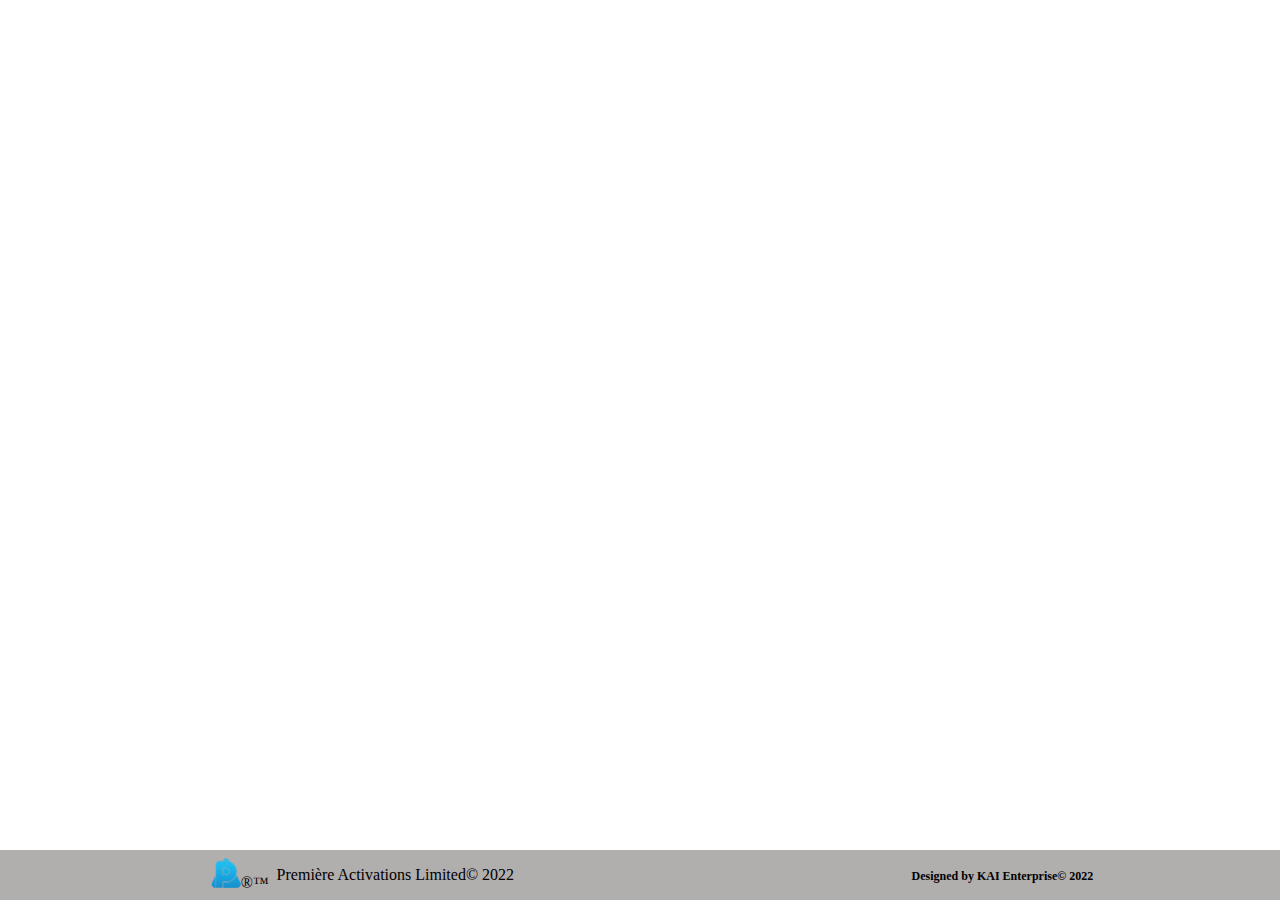
<file: admin/admin.html>
<!DOCTYPE html>
<html lang="en">
<head>
   
    <meta charset="UTF-8">
    <meta http-equiv="X-UA-Compatible" content="IE=edge">
    <meta name="viewport" content="width=device-width, initial-scale=1.0">
    
    <title>Control</title>

        <link rel="stylesheet" href="styles/style-1.css">
        <link rel="apple-touch-icon" sizes="180x180" href="images/icons/apple-touch-icon.png">
        <link rel="icon" type="image/png" sizes="32x32" href="images/icons/favicon-32x32.png">
        <link rel="icon" type="image/png" sizes="16x16" href="images/icons/favicon-16x16.png">
        <link rel="manifest" href="images/icons/site.webmanifest">
</head>
<!------------------------------------------------------------------->
<body>

</body>

<footer id="footer">
    <div class="footer">
        <div class="prem-foot">
            <div><img class="footer-icon" src="images/icons/premicon-l.png" alt="Prem-Logo">&#174&#8482</div>
            <div> Première Activations Limited&copy 2022 </div>
        </div>
        <div class="dk" ><a class="dk" style="font-size: 12px;" href="https://github.com/AndyDKrack" target="_blank"> Designed by KAI Enterprise&copy 2022</a> </div>
    </div>
</footer>
<!------------------------------------------------------------------->

</html>
</file>
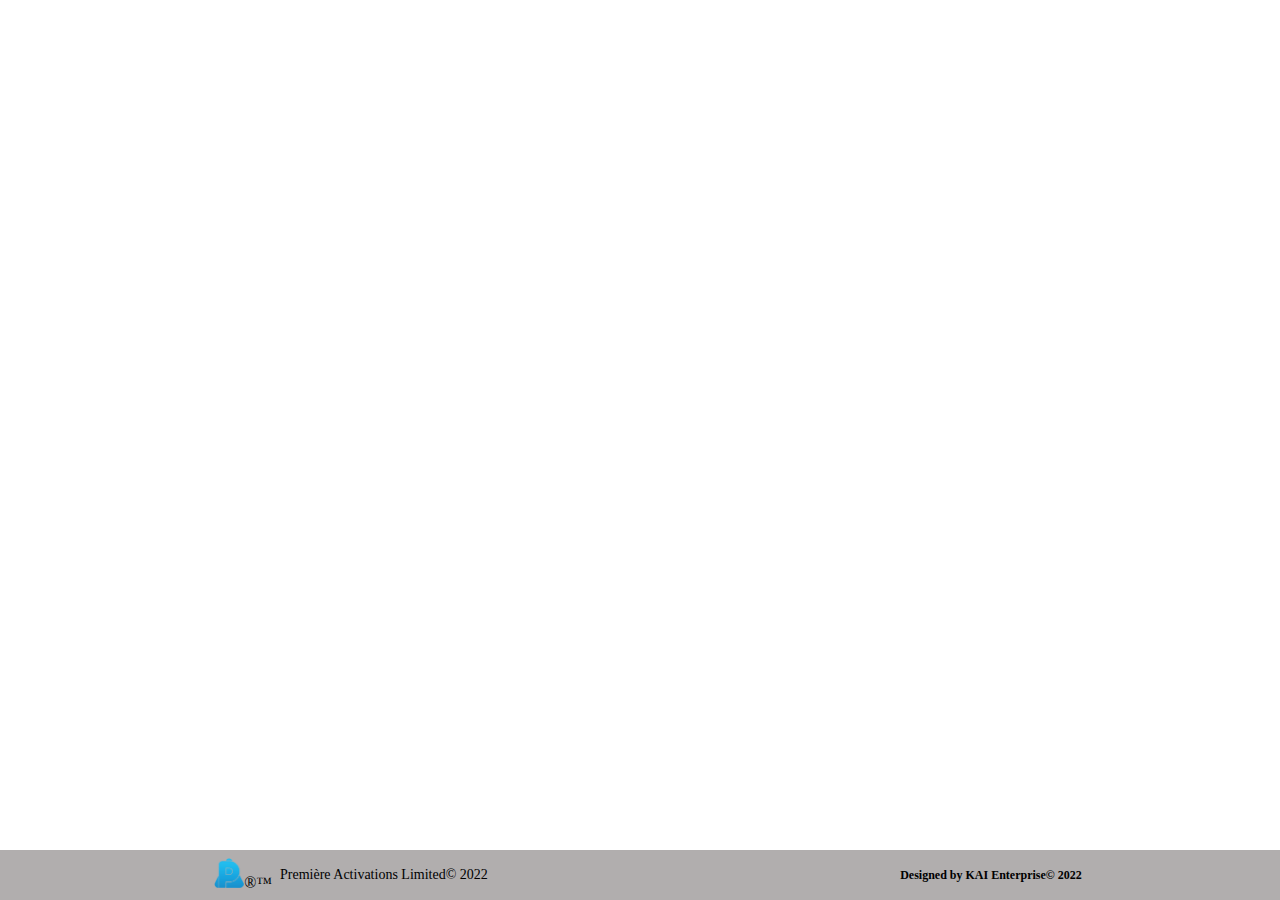
<file: admin/logIn.html>
<!DOCTYPE html>
<html lang="en">
<head>
   
    <meta charset="UTF-8">
    <meta http-equiv="X-UA-Compatible" content="IE=edge">
    <meta name="viewport" content="width=device-width, initial-scale=1.0">
    
    <title>Login</title>

        <link rel="stylesheet" href="styles/login_page.css">
        <link rel="apple-touch-icon" sizes="180x180" href="images/icons/apple-touch-icon.png">
        <link rel="icon" type="image/png" sizes="32x32" href="images/icons/favicon-32x32.png">
        <link rel="icon" type="image/png" sizes="16x16" href="images/icons/favicon-16x16.png">
        <link rel="manifest" href="images/icons/site.webmanifest">
</head>

<!------------------------------------------------------------------->
<body>
 

</body>
<!------------------------------------------------------------------->

<footer class="footer">
    <div class="prem-foot">
        <div><img class="footer-icon" src="images/icons/premicon-l.png" alt="Première Activations Limited Logo">&#174&#8482</div>
        <div style="font-size: 14px; padding: 0px;" > Première Activations Limited&copy 2022 </div>
    </div>
    <div style="font-size: 12px; padding: 12px;" > <a class="dk" href="https://github.com/AndyDKrack" target="_blank"> Designed by KAI Enterprise&copy 2022</a> </div>
</footer>
<!------------------------------------------------------------------->

</html>
</file>
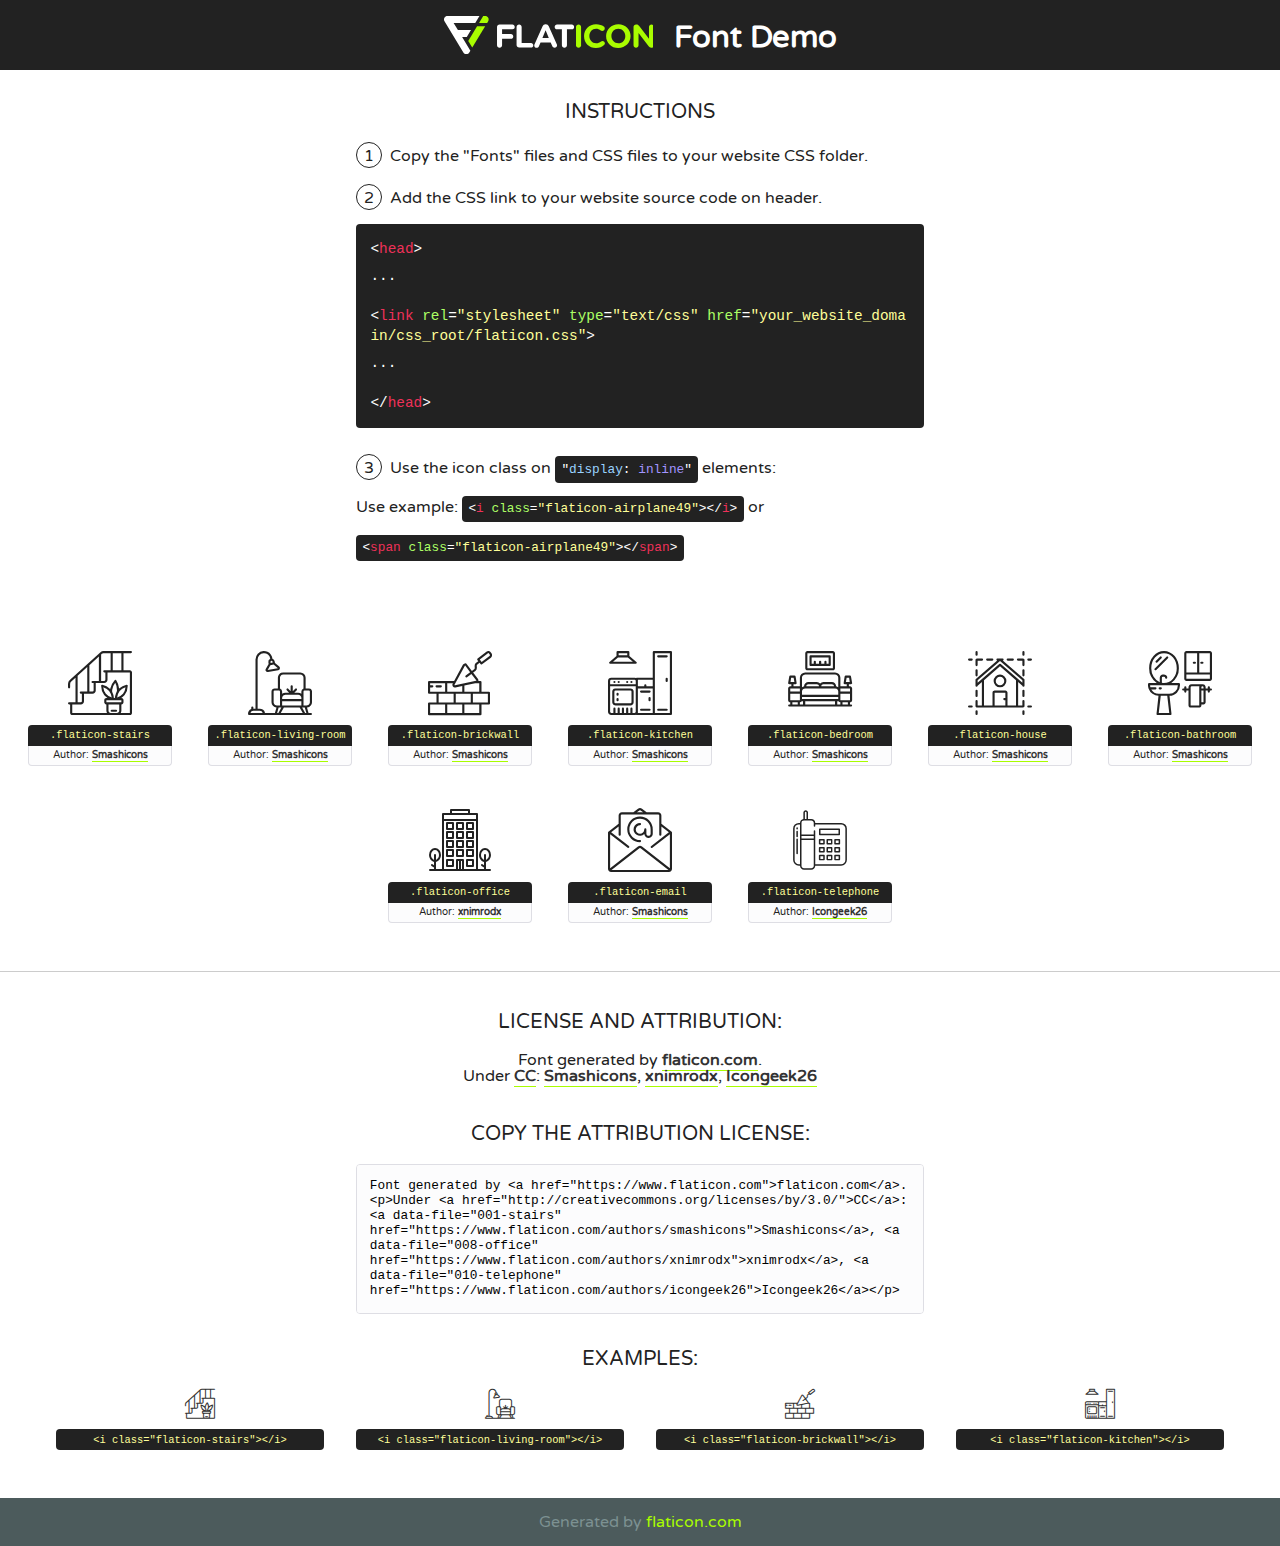
<file: lib/flaticon/font/flaticon.html>
<!DOCTYPE html>
<!--
  Flaticon icon font: Flaticon
  Creation date: 12/11/2020 10:28
-->
<html>
<!DOCTYPE html>
<html>

<head>
    <title>Flaticon WebFont</title>
    <link href="http://fonts.googleapis.com/css?family=Varela+Round" rel="stylesheet" type="text/css" />
    <link rel="stylesheet" type="text/css" href="flaticon.css">
    <meta charset="UTF-8">
    <style>
    html, body, div, span, applet, object, iframe,
    h1, h2, h3, h4, h5, h6, p, blockquote, pre,
    a, abbr, acronym, address, big, cite, code,
    del, dfn, em, img, ins, kbd, q, s, samp,
    small, strike, strong, sub, sup, tt, var,
    b, u, i, center,
    dl, dt, dd, ol, ul, li,
    fieldset, form, label, legend,
    table, caption, tbody, tfoot, thead, tr, th, td,
    article, aside, canvas, details, embed, 
    figure, figcaption, footer, header, hgroup, 
    menu, nav, output, ruby, section, summary,
    time, mark, audio, video {
        margin: 0;
        padding: 0;
        border: 0;
        font-size: 100%;
        font: inherit;
        vertical-align: baseline;
    }
    /* HTML5 display-role reset for older browsers */
    article, aside, details, figcaption, figure, 
    footer, header, hgroup, menu, nav, section {
        display: block;
    }
    body {
        line-height: 1;
    }
    ol, ul {
        list-style: none;
    }
    blockquote, q {
        quotes: none;
    }
    blockquote:before, blockquote:after,
    q:before, q:after {
        content: '';
        content: none;
    }
    table {
        border-collapse: collapse;
        border-spacing: 0;
    }
    body {
        font-family: 'Varela Round', Helvetica, Arial, sans-serif;
        font-size: 16px;
        color: #222;
    }
    a {
        color: #333;
        border-bottom: 1px solid #a9fd00;
        font-weight: bold;
        text-decoration: none;
    }
    * {
        -moz-box-sizing: border-box;
        -webkit-box-sizing: border-box;
        box-sizing: border-box;
        margin: 0;
        padding: 0;
    }
    [class^="flaticon-"]:before, [class*=" flaticon-"]:before, [class^="flaticon-"]:after, [class*=" flaticon-"]:after {
        font-family: Flaticon;
        font-size: 30px;
        font-style: normal;
        margin-left: 20px;
        color: #333;
    }
    .wrapper {
        max-width: 600px;
        margin: auto;
        padding: 0 1em;
    }
    .title {
        font-size: 1.25em;
        text-align: center;
        margin-bottom: 1em;
        text-transform: uppercase;
    }
    header {
        text-align: center;
        background-color: #222;
        color: #fff;
        padding: 1em;
    }
    header .logo {
        width: 210px;
        height: 38px;
        display: inline-block;
        vertical-align: middle;
        margin-right: 1em;
        border: none;
    }
    header strong {
        font-size: 1.95em;
        font-weight: bold;
        vertical-align: middle;
        margin-top: 5px;
        display: inline-block;
    }
    .demo {
        margin: 2em auto;
        line-height: 1.25em;
    }
    .demo ul li {
        margin-bottom: 1em;
    }
    .demo ul li .num {
        color: #222;
        border-radius: 20px;
        display: inline-block;
        width: 26px;
        padding: 3px;
        height: 26px;
        text-align: center;
        margin-right: 0.5em;
        border: 1px solid #222;
    }
    .demo ul li code {
        background-color: #222;
        border-radius: 4px;
        padding: 0.25em 0.5em;
        display: inline-block;
        color: #fff;
        font-family: Consolas,Monaco,Lucida Console,Liberation Mono,DejaVu Sans Mono,Bitstream Vera Sans Mono,Courier New, monospace;
        font-weight: lighter;
        margin-top: 1em;
        font-size: 0.8em;
        word-break: break-all;
    }
    .demo ul li code.big {
        padding: 1em;
        font-size: 0.9em;
    }
    .demo ul li code .red {
        color: #EF3159;
    }
    .demo ul li code .green {
        color: #ACFF65;
    }
    .demo ul li code .yellow {
        color: #FFFF99;
    }
    .demo ul li code .blue {
        color: #99D3FF;
    }
    .demo ul li code .purple {
        color: #A295FF;
    }
    .demo ul li code .dots {
        margin-top: 0.5em;
        display: block;
    }
    #glyphs {
        border-bottom: 1px solid #ccc;
        padding: 2em 0;
        text-align: center;
    }
    .glyph {
        display: inline-block;
        width: 9em;
        margin: 1em;
        text-align: center;
        vertical-align: top;
        background: #FFF;
    }
    .glyph .glyph-icon {
        padding: 10px;
        display: block;
        font-family:"Flaticon";
        font-size: 64px;
        line-height: 1;
    }
    .glyph .glyph-icon:before {
        font-size: 64px;
        color: #222;
        margin-left: 0;
    }
    .class-name {
        font-size: 0.65em;
        background-color: #222;
        color: #fff;
        border-radius: 4px 4px 0 0;
        padding: 0.5em;
        color: #FFFF99;
        font-family: Consolas,Monaco,Lucida Console,Liberation Mono,DejaVu Sans Mono,Bitstream Vera Sans Mono,Courier New, monospace;
    }
    .author-name {
        font-size: 0.6em;
        background-color: #fcfcfd;
        border: 1px solid #DEDEE4;
        border-top: 0;
        border-radius: 0 0 4px 4px;
        padding: 0.5em;
    }
    .class-name:last-child {
        font-size: 10px;
        color:#888;
    }
    .class-name:last-child a {
        font-size: 10px;
        color:#555;
    }
    .class-name:last-child a:hover {
        color:#a9fd00;
    }
    .glyph > input {
        display: block;
        width: 100px;
        margin: 5px auto;
        text-align: center;
        font-size: 12px;
        cursor: text;
    }
    .glyph > input.icon-input {
        font-family:"Flaticon";
        font-size: 16px;
        margin-bottom: 10px;
    }
    .attribution .title {
        margin-top: 2em;
    }
    .attribution textarea {
        background-color: #fcfcfd;
        padding: 1em;
        border: none;
        box-shadow: none;
        border: 1px solid #DEDEE4;
        border-radius: 4px;
        resize: none;
        width: 100%;
        height: 150px;
        font-size: 0.8em;
        font-family: Consolas,Monaco,Lucida Console,Liberation Mono,DejaVu Sans Mono,Bitstream Vera Sans Mono,Courier New, monospace;
        -webkit-appearance: none;
    }
    .iconsuse {
        margin: 2em auto;
        text-align: center;
        max-width: 1200px;
    }
    .iconsuse:after {
        content: '';
        display: table;
        clear: both;
    }
    .iconsuse .image {
        float: left;
        width: 25%;
        padding: 0 1em;
    }
    .iconsuse .image p {
        margin-bottom: 1em;
    }
    .iconsuse .image span {
        display: block;
        font-size: 0.65em;
        background-color: #222;
        color: #fff;
        border-radius: 4px;
        padding: 0.5em;
        color: #FFFF99;
        margin-top: 1em;
        font-family: Consolas,Monaco,Lucida Console,Liberation Mono,DejaVu Sans Mono,Bitstream Vera Sans Mono,Courier New, monospace;
    }
    #footer {
        text-align: center;
        background-color: #4C5B5C;
        color: #7c9192;
        padding: 1em;
    }
    #footer a {
        border: none;
        color: #a9fd00;
        font-weight: normal;
    }
    @media (max-width: 960px) {
        .iconsuse .image {
            width: 50%;
        }
    }
    @media (max-width: 560px) {
        .iconsuse .image {
            width: 100%;
        }
    }
    </style>
</head>

<body class="characters-off">

    <header>
        <a href="https://www.flaticon.com" target="_blank" class="logo">
            <svg version="1.1" xmlns="http://www.w3.org/2000/svg" xmlns:xlink="http://www.w3.org/1999/xlink" xmlns:a="http://ns.adobe.com/AdobeSVGViewerExtensions/3.0/" viewBox="0 0 560.875 102.036" enable-background="new 0 0 560.875 102.036" xml:space="preserve">
                <defs>
                </defs>
                <g>
                    <g class="letters">
                        <path fill="#ffffff" d="M141.596,29.675c0-3.777,2.985-6.767,6.764-6.767h34.438c3.426,0,6.15,2.728,6.15,6.15
                        c0,3.43-2.724,6.149-6.15,6.149h-27.674v13.091h23.719c3.429,0,6.151,2.724,6.151,6.15c0,3.43-2.723,6.149-6.151,6.149h-23.719
                        v17.574c0,3.773-2.986,6.761-6.764,6.761c-3.779,0-6.764-2.989-6.764-6.761V29.675z"></path>
                        <path fill="#ffffff" d="M193.844,29.149c0-3.781,2.985-6.767,6.764-6.767c3.776,0,6.763,2.985,6.763,6.767v42.957h25.039
                        c3.426,0,6.149,2.726,6.149,6.153c0,3.425-2.723,6.15-6.149,6.15h-31.802c-3.779,0-6.764-2.986-6.764-6.768V29.149z"></path>
                        <path fill="#ffffff" d="M241.891,75.71l21.438-48.407c1.492-3.341,4.215-5.357,7.906-5.357h0.792
                        c3.686,0,6.323,2.017,7.815,5.357l21.439,48.407c0.436,0.967,0.701,1.845,0.701,2.723c0,3.602-2.809,6.501-6.414,6.501
                        c-3.161,0-5.269-1.845-6.499-4.655l-4.132-9.661h-27.059l-4.301,10.102c-1.144,2.631-3.426,4.214-6.237,4.214
                        c-3.517,0-6.24-2.81-6.24-6.325C241.1,77.64,241.451,76.677,241.891,75.71z M279.932,58.666l-8.521-20.297l-8.526,20.297H279.932
                        z"></path>
                        <path fill="#ffffff" d="M314.864,35.387H301.86c-3.429,0-6.239-2.813-6.239-6.238c0-3.429,2.811-6.24,6.239-6.24h39.533
                        c3.426,0,6.237,2.811,6.237,6.24c0,3.425-2.811,6.238-6.237,6.238h-13.001v42.785c0,3.773-2.99,6.761-6.764,6.761
                        c-3.779,0-6.764-2.989-6.764-6.761V35.387z"></path>
                        <path fill="#A9FD00" d="M352.615,29.149c0-3.781,2.985-6.767,6.767-6.767c3.774,0,6.761,2.985,6.761,6.767v49.024
                        c0,3.773-2.987,6.761-6.761,6.761c-3.781,0-6.767-2.989-6.767-6.761V29.149z"></path>
                        <path fill="#A9FD00" d="M374.132,53.836v-0.179c0-17.481,13.178-31.801,32.065-31.801c9.22,0,15.459,2.458,20.557,6.238
                        c1.402,1.054,2.637,2.985,2.637,5.357c0,3.692-2.985,6.59-6.681,6.59c-1.845,0-3.071-0.702-4.044-1.319
                        c-3.776-2.813-7.729-4.393-12.562-4.393c-10.364,0-17.831,8.611-17.831,19.154v0.173c0,10.542,7.291,19.329,17.831,19.329
                        c5.715,0,9.492-1.756,13.359-4.834c1.049-0.874,2.458-1.491,4.039-1.491c3.429,0,6.325,2.813,6.325,6.236
                        c0,2.106-1.056,3.78-2.282,4.834c-5.539,4.834-12.036,7.733-21.878,7.733C387.572,85.464,374.132,71.493,374.132,53.836z"></path>
                        <path fill="#A9FD00" d="M433.009,53.836v-0.179c0-17.481,13.79-31.801,32.766-31.801c18.981,0,32.592,14.143,32.592,31.628v0.173
                        c0,17.483-13.785,31.807-32.769,31.807C446.625,85.464,433.009,71.32,433.009,53.836z M484.224,53.836v-0.179
                        c0-10.539-7.725-19.326-18.626-19.326c-10.893,0-18.449,8.611-18.449,19.154v0.173c0,10.542,7.73,19.329,18.626,19.329
                        C476.676,72.986,484.224,64.378,484.224,53.836z"></path>
                        <path fill="#A9FD00" d="M506.233,29.321c0-3.774,2.99-6.763,6.767-6.763h1.401c3.252,0,5.183,1.583,7.029,3.953l26.093,34.265
                        V29.059c0-3.692,2.99-6.677,6.681-6.677c3.683,0,6.671,2.985,6.671,6.677v48.934c0,3.78-2.987,6.765-6.764,6.765h-0.436
                        c-3.257,0-5.188-1.581-7.034-3.953l-27.056-35.492v32.944c0,3.687-2.985,6.676-6.678,6.676c-3.683,0-6.673-2.989-6.673-6.676
                        V29.321z"></path>
                    </g>
                    <g class="insignia">
                        <path fill="#ffffff" d="M48.372,56.137h12.517l11.156-18.537H37.186L25.688,18.539h57.825L94.668,0H9.271
                        C5.925,0,2.842,1.801,1.198,4.716c-1.644,2.907-1.593,6.482,0.134,9.343l50.38,83.501c1.678,2.781,4.689,4.476,7.938,4.476
                        c3.246,0,6.257-1.695,7.935-4.476l2.898-4.804L48.372,56.137z"></path>
                        <g class="i">
                            <path fill="#A9FD00" d="M93.575,18.539h0.031v0.004l21.652,0.004l2.705-4.488c1.727-2.861,1.778-6.436,0.133-9.343
                            C116.454,1.801,113.371,0,110.026,0h-5.294L93.575,18.539z"></path>
                            <polygon fill="#A9FD00" points="88.291,27.356 64.725,66.486 75.519,84.404 109.942,27.356"></polygon>
                        </g>
                    </g>
                </g>
            </svg>
        </a>
        <strong>Font Demo</strong>
    </header>


    <section class="demo wrapper">

        <p class="title">Instructions</p>

        <ul>
            <li>
                <span class="num">1</span>Copy the "Fonts" files and CSS files to your website CSS folder.
            </li>
            <li>
                <span class="num">2</span>Add the CSS link to your website source code on header.
                <code class="big">
                    &lt;<span class="red">head</span>&gt;
                    <br/><span class="dots">...</span>
                    <br/>&lt;<span class="red">link</span> <span class="green">rel</span>=<span class="yellow">"stylesheet"</span> <span class="green">type</span>=<span class="yellow">"text/css"</span> <span class="green">href</span>=<span class="yellow">"your_website_domain/css_root/flaticon.css"</span>&gt;
                    <br/><span class="dots">...</span>
                    <br/>&lt;/<span class="red">head</span>&gt;
                </code>
            </li>

            <li>
                <p>
                    <span class="num">3</span>Use the icon class on <code>"<span class="blue">display</span>:<span class="purple"> inline</span>"</code> elements:
                    <br />
                    Use example: <code>&lt;<span class="red">i</span> <span class="green">class</span>=<span class="yellow">&quot;flaticon-airplane49&quot;</span>&gt;&lt;/<span class="red">i</span>&gt;</code> or <code>&lt;<span class="red">span</span> <span class="green">class</span>=<span class="yellow">&quot;flaticon-airplane49&quot;</span>&gt;&lt;/<span class="red">span</span>&gt;</code>
            </li>
        </ul>

    </section>




   <section id="glyphs">          
    
      
        <div class="glyph"><div class="glyph-icon flaticon-stairs"></div>
            <div class="class-name">.flaticon-stairs</div>
            <div class="author-name">Author: <a data-file="001-stairs" href="https://www.flaticon.com/authors/smashicons">Smashicons</a> </div> 
        </div>        
        
        <div class="glyph"><div class="glyph-icon flaticon-living-room"></div>
            <div class="class-name">.flaticon-living-room</div>
            <div class="author-name">Author: <a data-file="002-living-room" href="https://www.flaticon.com/authors/smashicons">Smashicons</a> </div> 
        </div>        
        
        <div class="glyph"><div class="glyph-icon flaticon-brickwall"></div>
            <div class="class-name">.flaticon-brickwall</div>
            <div class="author-name">Author: <a data-file="003-brickwall" href="https://www.flaticon.com/authors/smashicons">Smashicons</a> </div> 
        </div>        
        
        <div class="glyph"><div class="glyph-icon flaticon-kitchen"></div>
            <div class="class-name">.flaticon-kitchen</div>
            <div class="author-name">Author: <a data-file="004-kitchen" href="https://www.flaticon.com/authors/smashicons">Smashicons</a> </div> 
        </div>        
        
        <div class="glyph"><div class="glyph-icon flaticon-bedroom"></div>
            <div class="class-name">.flaticon-bedroom</div>
            <div class="author-name">Author: <a data-file="005-bedroom" href="https://www.flaticon.com/authors/smashicons">Smashicons</a> </div> 
        </div>        
        
        <div class="glyph"><div class="glyph-icon flaticon-house"></div>
            <div class="class-name">.flaticon-house</div>
            <div class="author-name">Author: <a data-file="006-house" href="https://www.flaticon.com/authors/smashicons">Smashicons</a> </div> 
        </div>        
        
        <div class="glyph"><div class="glyph-icon flaticon-bathroom"></div>
            <div class="class-name">.flaticon-bathroom</div>
            <div class="author-name">Author: <a data-file="007-bathroom" href="https://www.flaticon.com/authors/smashicons">Smashicons</a> </div> 
        </div>        
        
        <div class="glyph"><div class="glyph-icon flaticon-office"></div>
            <div class="class-name">.flaticon-office</div>
            <div class="author-name">Author: <a data-file="008-office" href="https://www.flaticon.com/authors/xnimrodx">xnimrodx</a> </div> 
        </div>        
        
        <div class="glyph"><div class="glyph-icon flaticon-email"></div>
            <div class="class-name">.flaticon-email</div>
            <div class="author-name">Author: <a data-file="009-email" href="https://www.flaticon.com/authors/smashicons">Smashicons</a> </div> 
        </div>        
        
        <div class="glyph"><div class="glyph-icon flaticon-telephone"></div>
            <div class="class-name">.flaticon-telephone</div>
            <div class="author-name">Author: <a data-file="010-telephone" href="https://www.flaticon.com/authors/icongeek26">Icongeek26</a> </div> 
        </div>        
        

    </section>



    <section class="attribution wrapper"   style="text-align:center;">

      <div class="title">License and attribution:</div><div class="attrDiv">Font generated by <a href="https://www.flaticon.com">flaticon.com</a>. <div><p>Under <a href="http://creativecommons.org/licenses/by/3.0/">CC</a>: <a data-file="001-stairs" href="https://www.flaticon.com/authors/smashicons">Smashicons</a>, <a data-file="008-office" href="https://www.flaticon.com/authors/xnimrodx">xnimrodx</a>, <a data-file="010-telephone" href="https://www.flaticon.com/authors/icongeek26">Icongeek26</a></p>  </div>
      </div>
      <div class="title">Copy the Attribution License:</div>

    <textarea onclick="this.focus();this.select();">Font generated by &lt;a href=&quot;https://www.flaticon.com&quot;&gt;flaticon.com&lt;/a&gt;. <p>Under <a href="http://creativecommons.org/licenses/by/3.0/">CC</a>: <a data-file="001-stairs" href="https://www.flaticon.com/authors/smashicons">Smashicons</a>, <a data-file="008-office" href="https://www.flaticon.com/authors/xnimrodx">xnimrodx</a>, <a data-file="010-telephone" href="https://www.flaticon.com/authors/icongeek26">Icongeek26</a></p>  
     </textarea>

    </section>

    <section class="iconsuse">

          <div class="title">Examples:</div>            
             
            <div class="image">
                <p>
                    <i class="glyph-icon flaticon-stairs"></i> 
                    <span>&lt;i class=&quot;flaticon-stairs&quot;&gt;&lt;/i&gt;</span>
                </p>
            </div>
            
            <div class="image">
                <p>
                    <i class="glyph-icon flaticon-living-room"></i> 
                    <span>&lt;i class=&quot;flaticon-living-room&quot;&gt;&lt;/i&gt;</span>
                </p>
            </div>
            
            <div class="image">
                <p>
                    <i class="glyph-icon flaticon-brickwall"></i> 
                    <span>&lt;i class=&quot;flaticon-brickwall&quot;&gt;&lt;/i&gt;</span>
                </p>
            </div>
            
            <div class="image">
                <p>
                    <i class="glyph-icon flaticon-kitchen"></i> 
                    <span>&lt;i class=&quot;flaticon-kitchen&quot;&gt;&lt;/i&gt;</span>
                </p>
            </div>
                       
        </div>
                            
    </section>

<div id="footer">
    <div>Generated by <a href="https://www.flaticon.com">flaticon.com</a>
    </div>
</div>



</body>
</html>
</file>
<file: lib/flaticon/font/flaticon.css>
/*
  	Flaticon icon font: Flaticon
  	Creation date: 12/11/2020 10:28
  	*/

@font-face {
  font-family: "Flaticon";
  src: url("./Flaticon.eot");
  src: url("./Flaticon.eot?#iefix") format("embedded-opentype"),
       url("./Flaticon.woff2") format("woff2"),
       url("./Flaticon.woff") format("woff"),
       url("./Flaticon.ttf") format("truetype"),
       url("./Flaticon.svg#Flaticon") format("svg");
  font-weight: normal;
  font-style: normal;
}

@media screen and (-webkit-min-device-pixel-ratio:0) {
  @font-face {
    font-family: "Flaticon";
    src: url("./Flaticon.svg#Flaticon") format("svg");
  }
}

[class^="flaticon-"]:before, [class*=" flaticon-"]:before,
[class^="flaticon-"]:after, [class*=" flaticon-"]:after {   
  font-family: Flaticon;
        font-size: 20px;
font-style: normal;
margin-left: 20px;
}

.flaticon-stairs:before { content: "\f100"; }
.flaticon-living-room:before { content: "\f101"; }
.flaticon-brickwall:before { content: "\f102"; }
.flaticon-kitchen:before { content: "\f103"; }
.flaticon-bedroom:before { content: "\f104"; }
.flaticon-house:before { content: "\f105"; }
.flaticon-bathroom:before { content: "\f106"; }
.flaticon-office:before { content: "\f107"; }
.flaticon-email:before { content: "\f108"; }
.flaticon-telephone:before { content: "\f109"; }
</file>
<file: admin/styles/style-1.css>
body {
    margin: 0px;
    padding: 0px;
}
/* ------------------- */




/* ------------------- */
.footer {
    background-color: rgb(177, 174, 174);
    display: flex;
    flex-direction: row;
    justify-content: space-around;
    align-items: center;
    flex-wrap: wrap;
    position: absolute;
    bottom: 0;
    width: 100%;
}

    .prem-foot {
        display: flex;
        flex-direction: row;
        justify-content: center;
        align-items: center;
        gap: 8px;
        padding: 8px 32px;
    }

        .footer-icon {
            width: 30px;
        }

        .dk {
            text-decoration: none;
            padding: 4px;
            border-radius: 8px;
            color: black;
            font-weight: bold;
        }

        .dk:hover {
            background-color: rgb(235, 123, 32);
            -webkit-transform: scale(1.25, 1.25);
            transform: scale(1.25, 1.25);
            transition: background-color 0.1s;
        }
</file>
<file: admin/styles/login_page.css>
body {
    margin: 0px;
    padding: 0px;
}
/* ------------------- */




/* ------------------- */
.footer {
    background-color: rgb(177, 174, 174);
    display: flex;
    flex-direction: row;
    justify-content: space-around;
    align-items: center;
    flex-wrap: wrap;
    position: absolute;
    bottom: 0;
    width: 100%;
}

    .prem-foot {
        display: flex;
        flex-direction: row;
        justify-content: center;
        align-items: center;
        gap: 8px;
        padding: 8px 32px;
    }

        .footer-icon {
            width: 30px;
        }

        .dk {
            text-decoration: none;
            padding: 4px;
            border-radius: 8px;
            color: black;
            font-weight: bold;
        }

        .dk:hover {
            background-color: rgb(235, 123, 32);
            -webkit-transform: scale(1.25, 1.25);
            transform: scale(1.25, 1.25);
            transition: background-color 0.1s;
        }
</file>
<file: css/style.css>
/******* Bootstrap ********/
/*!
 * Bootstrap v4.5.3 (https://getbootstrap.com/)
 * Copyright 2011-2020 The Bootstrap Authors * Copyright 2011-2020 Twitter, Inc.
 * Licensed under MIT (https://github.com/twbs/bootstrap/blob/main/LICENSE)
 */

 @import url('https://fonts.googleapis.com/css2?family=Titillium+Web:wght@300&display=swap');

:root {
  --blue: #007bff;
  --indigo: #6610f2;
  --purple: #6f42c1;
  --pink: #e83e8c;
  --red: #dc3545;
  --orange: #fd7e14;
  --yellow: #ffc107;
  --green: #28a745;
  --teal: #20c997;
  --cyan: #17a2b8;
  --white: #fff;
  --gray: #6c757d;
  --gray-dark: #343a40;
  --primary: #DFB163;
  --secondary: #252531;
  --success: #28a745;
  --info: #17a2b8;
  --warning: #ffc107;
  --danger: #dc3545;
  --light: #F3F6FF;
  --dark: #181818;
  --breakpoint-xs: 0;
  --breakpoint-sm: 576px;
  --breakpoint-md: 768px;
  --breakpoint-lg: 992px;
  --breakpoint-xl: 1200px;
  --font-family-sans-serif: "Montserrat", sans-serif;
  --font-family-monospace: SFMono-Regular, Menlo, Monaco, Consolas, "Liberation Mono", "Courier New", monospace;
}

*,
*::before,
*::after {
  box-sizing: border-box;
}

html {
  font-family: sans-serif;
  line-height: 1.15;
  -webkit-text-size-adjust: 100%;
  -webkit-tap-highlight-color: rgba(0, 0, 0, 0);
}

article, aside, figcaption, figure, footer, header, hgroup, main, nav, section {
  display: block;
}

body {
  margin: 0;
  font-family: "Montserrat", sans-serif;
  font-size: 1rem;
  font-weight: 400;
  line-height: 1.5;
  color: #777777;
  text-align: left;
  background-color: #fff;
}

[tabindex="-1"]:focus:not(:focus-visible) {
  outline: 0 !important;
}

hr {
  box-sizing: content-box;
  height: 0;
  overflow: visible;
}

h1, h2, h3, h4, h5, h6 {
  margin-top: 0;
  margin-bottom: 0.5rem;
}

p {
  margin-top: 0;
  margin-bottom: 1rem;
}

abbr[title],
abbr[data-original-title] {
  text-decoration: underline;
  text-decoration: underline dotted;
  cursor: help;
  border-bottom: 0;
  text-decoration-skip-ink: none;
}

address {
  margin-bottom: 1rem;
  font-style: normal;
  line-height: inherit;
}

ol,
ul,
dl {
  margin-top: 0;
  margin-bottom: 1rem;
}

ol ol,
ul ul,
ol ul,
ul ol {
  margin-bottom: 0;
}

dt {
  font-weight: 700;
}

dd {
  margin-bottom: .5rem;
  margin-left: 0;
}

blockquote {
  margin: 0 0 1rem;
}

b,
strong {
  font-weight: bolder;
}

small {
  font-size: 80%;
}

sub,
sup {
  position: relative;
  font-size: 75%;
  line-height: 0;
  vertical-align: baseline;
}

sub {
  bottom: -.25em;
}

sup {
  top: -.5em;
}

a {
  color: #DFB163;
  text-decoration: none;
  background-color: transparent;
}

a:hover {
  color: #cc902a;
  text-decoration: underline;
}

a:not([href]):not([class]) {
  color: inherit;
  text-decoration: none;
}

a:not([href]):not([class]):hover {
  color: inherit;
  text-decoration: none;
}

pre,
code,
kbd,
samp {
  font-family: SFMono-Regular, Menlo, Monaco, Consolas, "Liberation Mono", "Courier New", monospace;
  font-size: 1em;
}

pre {
  margin-top: 0;
  margin-bottom: 1rem;
  overflow: auto;
  -ms-overflow-style: scrollbar;
}

figure {
  margin: 0 0 1rem;
}

img {
  vertical-align: middle;
  border-style: none;
}

svg {
  overflow: hidden;
  vertical-align: middle;
}

table {
  border-collapse: collapse;
}

caption {
  padding-top: 0.75rem;
  padding-bottom: 0.75rem;
  color: #6c757d;
  text-align: left;
  caption-side: bottom;
}

th {
  text-align: inherit;
  text-align: -webkit-match-parent;
}

label {
  display: inline-block;
  margin-bottom: 0.5rem;
}

button {
  border-radius: 0;
}

button:focus {
  outline: 1px dotted;
  outline: 5px auto -webkit-focus-ring-color;
}

input,
button,
select,
optgroup,
textarea {
  margin: 0;
  font-family: inherit;
  font-size: inherit;
  line-height: inherit;
}

button,
input {
  overflow: visible;
}

button,
select {
  text-transform: none;
}

[role="button"] {
  cursor: pointer;
}

select {
  word-wrap: normal;
}

button,
[type="button"],
[type="reset"],
[type="submit"] {
  -webkit-appearance: button;
}

button:not(:disabled),
[type="button"]:not(:disabled),
[type="reset"]:not(:disabled),
[type="submit"]:not(:disabled) {
  cursor: pointer;
}

button::-moz-focus-inner,
[type="button"]::-moz-focus-inner,
[type="reset"]::-moz-focus-inner,
[type="submit"]::-moz-focus-inner {
  padding: 0;
  border-style: none;
}

input[type="radio"],
input[type="checkbox"] {
  box-sizing: border-box;
  padding: 0;
}

textarea {
  overflow: auto;
  resize: vertical;
}

fieldset {
  min-width: 0;
  padding: 0;
  margin: 0;
  border: 0;
}

legend {
  display: block;
  width: 100%;
  max-width: 100%;
  padding: 0;
  margin-bottom: .5rem;
  font-size: 1.5rem;
  line-height: inherit;
  color: inherit;
  white-space: normal;
}

@media (max-width: 1200px) {
  legend {
    font-size: calc(1.275rem + 0.3vw) ;
  }
}

progress {
  vertical-align: baseline;
}

[type="number"]::-webkit-inner-spin-button,
[type="number"]::-webkit-outer-spin-button {
  height: auto;
}

[type="search"] {
  outline-offset: -2px;
  -webkit-appearance: none;
}

[type="search"]::-webkit-search-decoration {
  -webkit-appearance: none;
}

::-webkit-file-upload-button {
  font: inherit;
  -webkit-appearance: button;
}

output {
  display: inline-block;
}

summary {
  display: list-item;
  cursor: pointer;
}

template {
  display: none;
}

[hidden] {
  display: none !important;
}

h1, h2, h3, h4, h5, h6,
.h1, .h2, .h3, .h4, .h5, .h6 {
  margin-bottom: 0.5rem;
  font-family: "Oswald", sans-serif;
  font-weight: 500;
  line-height: 1.2;
  color: #252531;
}

h1, .h1 {
  font-size: 2.5rem;
}

@media (max-width: 1200px) {
  h1, .h1 {
    font-size: calc(1.375rem + 1.5vw) ;
  }
}

h2, .h2 {
  font-size: 2rem;
}

@media (max-width: 1200px) {
  h2, .h2 {
    font-size: calc(1.325rem + 0.9vw) ;
  }
}

h3, .h3 {
  font-size: 1.75rem;
}

@media (max-width: 1200px) {
  h3, .h3 {
    font-size: calc(1.3rem + 0.6vw) ;
  }
}

h4, .h4 {
  font-size: 1.5rem;
}

@media (max-width: 1200px) {
  h4, .h4 {
    font-size: calc(1.275rem + 0.3vw) ;
  }
}

h5, .h5 {
  font-size: 1.25rem;
}

h6, .h6 {
  font-size: 1rem;
}

.lead {
  font-size: 1.25rem;
  font-weight: 300;
}

.display-1 {
  font-size: 6rem;
  font-weight: 300;
  line-height: 1.2;
}

@media (max-width: 1200px) {
  .display-1 {
    font-size: calc(1.725rem + 5.7vw) ;
  }
}

.display-2 {
  font-size: 5.5rem;
  font-weight: 300;
  line-height: 1.2;
}

@media (max-width: 1200px) {
  .display-2 {
    font-size: calc(1.675rem + 5.1vw) ;
  }
}

.display-3 {
  font-size: 4.5rem;
  font-weight: 300;
  line-height: 1.2;
}

@media (max-width: 1200px) {
  .display-3 {
    font-size: calc(1.575rem + 3.9vw) ;
  }
}

.display-4 {
  font-size: 3.5rem;
  font-weight: 300;
  line-height: 1.2;
}

@media (max-width: 1200px) {
  .display-4 {
    font-size: calc(1.475rem + 2.7vw) ;
  }
}

hr {
  margin-top: 1rem;
  margin-bottom: 1rem;
  border: 0;
  border-top: 1px solid rgba(0, 0, 0, 0.1);
}

small,
.small {
  font-size: 80%;
  font-weight: 400;
}

mark,
.mark {
  padding: 0.2em;
  background-color: #fcf8e3;
}

.list-unstyled {
  padding-left: 0;
  list-style: none;
}

.list-inline {
  padding-left: 0;
  list-style: none;
}

.list-inline-item {
  display: inline-block;
}

.list-inline-item:not(:last-child) {
  margin-right: 0.5rem;
}

.initialism {
  font-size: 90%;
  text-transform: uppercase;
}

.blockquote {
  margin-bottom: 1rem;
  font-size: 1.25rem;
}

.blockquote-footer {
  display: block;
  font-size: 80%;
  color: #6c757d;
}

.blockquote-footer::before {
  content: "\2014\00A0";
}

.img-fluid {
  max-width: 100%;
  height: auto;
}

.img-thumbnail {
  padding: 0.25rem;
  background-color: #fff;
  border: 1px solid #dee2e6;
  max-width: 100%;
  height: auto;
}

.figure {
  display: inline-block;
}

.figure-img {
  margin-bottom: 0.5rem;
  line-height: 1;
}

.figure-caption {
  font-size: 90%;
  color: #6c757d;
}

code {
  font-size: 87.5%;
  color: #e83e8c;
  word-wrap: break-word;
}

a > code {
  color: inherit;
}

kbd {
  padding: 0.2rem 0.4rem;
  font-size: 87.5%;
  color: #fff;
  background-color: #212529;
}

kbd kbd {
  padding: 0;
  font-size: 100%;
  font-weight: 700;
}

pre {
  display: block;
  font-size: 87.5%;
  color: #212529;
}

pre code {
  font-size: inherit;
  color: inherit;
  word-break: normal;
}

.pre-scrollable {
  max-height: 340px;
  overflow-y: scroll;
}

.container,
.container-fluid,
.container-sm,
.container-md,
.container-lg,
.container-xl {
  width: 100%;
  padding-right: 15px;
  padding-left: 15px;
  margin-right: auto;
  margin-left: auto;
}


@media (min-width: 576px) {
  .container, .container-sm {
    max-width: 540px;
  }
}

@media (min-width: 768px) {
  .container, .container-sm, .container-md {
    max-width: 720px;
  }
}

@media (min-width: 992px) {
  .container, .container-sm, .container-md, .container-lg {
    max-width: 960px;
  }
}

@media (min-width: 1200px) {
  .container, .container-sm, .container-md, .container-lg, .container-xl {
    max-width: 1140px;
  }
}

.row {
  display: flex;
  flex-wrap: wrap;
  margin-right: -15px;
  margin-left: -15px;
}

.no-gutters {
  margin-right: 0;
  margin-left: 0;
}

.no-gutters > .col,
.no-gutters > [class*="col-"] {
  padding-right: 0;
  padding-left: 0;
}

.col-1, .col-2, .col-3, .col-4, .col-5, .col-6, .col-7, .col-8, .col-9, .col-10, .col-11, .col-12, .col,
.col-auto, .col-sm-1, .col-sm-2, .col-sm-3, .col-sm-4, .col-sm-5, .col-sm-6, .col-sm-7, .col-sm-8, .col-sm-9, .col-sm-10, .col-sm-11, .col-sm-12, .col-sm,
.col-sm-auto, .col-md-1, .col-md-2, .col-md-3, .col-md-4, .col-md-5, .col-md-6, .col-md-7, .col-md-8, .col-md-9, .col-md-10, .col-md-11, .col-md-12, .col-md,
.col-md-auto, .col-lg-1, .col-lg-2, .col-lg-3, .col-lg-4, .col-lg-5, .col-lg-6, .col-lg-7, .col-lg-8, .col-lg-9, .col-lg-10, .col-lg-11, .col-lg-12, .col-lg,
.col-lg-auto, .col-xl-1, .col-xl-2, .col-xl-3, .col-xl-4, .col-xl-5, .col-xl-6, .col-xl-7, .col-xl-8, .col-xl-9, .col-xl-10, .col-xl-11, .col-xl-12, .col-xl,
.col-xl-auto {
  position: relative;
  width: 100%;
  padding-right: 15px;
  padding-left: 15px;
}


.col {
  flex-basis: 0;
  flex-grow: 1;
  max-width: 100%;
}

.row-cols-1 > * {
  flex: 0 0 100%;
  max-width: 100%;
}

.row-cols-2 > * {
  flex: 0 0 50%;
  max-width: 50%;
}

.row-cols-3 > * {
  flex: 0 0 33.33333%;
  max-width: 33.33333%;
}

.row-cols-4 > * {
  flex: 0 0 25%;
  max-width: 25%;
}

.row-cols-5 > * {
  flex: 0 0 20%;
  max-width: 20%;
}

.row-cols-6 > * {
  flex: 0 0 16.66667%;
  max-width: 16.66667%;
}

.col-auto {
  flex: 0 0 auto;
  width: auto;
  max-width: 100%;
}

.col-1 {
  flex: 0 0 8.33333%;
  max-width: 8.33333%;
}

.col-2 {
  flex: 0 0 16.66667%;
  max-width: 16.66667%;
}

.col-3 {
  flex: 0 0 25%;
  max-width: 25%;
}

.col-4 {
  flex: 0 0 33.33333%;
  max-width: 33.33333%;
}

.col-5 {
  flex: 0 0 41.66667%;
  max-width: 41.66667%;
}

.col-6 {
  flex: 0 0 50%;
  max-width: 50%;
}

.col-7 {
  flex: 0 0 58.33333%;
  max-width: 58.33333%;
}

.col-8 {
  flex: 0 0 66.66667%;
  max-width: 66.66667%;
}

.col-9 {
  flex: 0 0 75%;
  max-width: 75%;
}

.col-10 {
  flex: 0 0 83.33333%;
  max-width: 83.33333%;
}

.col-11 {
  flex: 0 0 91.66667%;
  max-width: 91.66667%;
}

.col-12 {
  flex: 0 0 100%;
  max-width: 100%;
}

.order-first {
  order: -1;
}

.order-last {
  order: 13;
}

.order-0 {
  order: 0;
}

.order-1 {
  order: 1;
}

.order-2 {
  order: 2;
}

.order-3 {
  order: 3;
}

.order-4 {
  order: 4;
}

.order-5 {
  order: 5;
}

.order-6 {
  order: 6;
}

.order-7 {
  order: 7;
}

.order-8 {
  order: 8;
}

.order-9 {
  order: 9;
}

.order-10 {
  order: 10;
}

.order-11 {
  order: 11;
}

.order-12 {
  order: 12;
}

.offset-1 {
  margin-left: 8.33333%;
}

.offset-2 {
  margin-left: 16.66667%;
}

.offset-3 {
  margin-left: 25%;
}

.offset-4 {
  margin-left: 33.33333%;
}

.offset-5 {
  margin-left: 41.66667%;
}

.offset-6 {
  margin-left: 50%;
}

.offset-7 {
  margin-left: 58.33333%;
}

.offset-8 {
  margin-left: 66.66667%;
}

.offset-9 {
  margin-left: 75%;
}

.offset-10 {
  margin-left: 83.33333%;
}

.offset-11 {
  margin-left: 91.66667%;
}

@media (min-width: 576px) {
  .col-sm {
    flex-basis: 0;
    flex-grow: 1;
    max-width: 100%;
  }
  .row-cols-sm-1 > * {
    flex: 0 0 100%;
    max-width: 100%;
  }
  .row-cols-sm-2 > * {
    flex: 0 0 50%;
    max-width: 50%;
  }
  .row-cols-sm-3 > * {
    flex: 0 0 33.33333%;
    max-width: 33.33333%;
  }
  .row-cols-sm-4 > * {
    flex: 0 0 25%;
    max-width: 25%;
  }
  .row-cols-sm-5 > * {
    flex: 0 0 20%;
    max-width: 20%;
  }
  .row-cols-sm-6 > * {
    flex: 0 0 16.66667%;
    max-width: 16.66667%;
  }
  .col-sm-auto {
    flex: 0 0 auto;
    width: auto;
    max-width: 100%;
  }
  .col-sm-1 {
    flex: 0 0 8.33333%;
    max-width: 8.33333%;
  }
  .col-sm-2 {
    flex: 0 0 16.66667%;
    max-width: 16.66667%;
  }
  .col-sm-3 {
    flex: 0 0 25%;
    max-width: 25%;
  }
  .col-sm-4 {
    flex: 0 0 33.33333%;
    max-width: 33.33333%;
  }
  .col-sm-5 {
    flex: 0 0 41.66667%;
    max-width: 41.66667%;
  }
  .col-sm-6 {
    flex: 0 0 50%;
    max-width: 50%;
  }
  .col-sm-7 {
    flex: 0 0 58.33333%;
    max-width: 58.33333%;
  }
  .col-sm-8 {
    flex: 0 0 66.66667%;
    max-width: 66.66667%;
  }
  .col-sm-9 {
    flex: 0 0 75%;
    max-width: 75%;
  }
  .col-sm-10 {
    flex: 0 0 83.33333%;
    max-width: 83.33333%;
  }
  .col-sm-11 {
    flex: 0 0 91.66667%;
    max-width: 91.66667%;
  }
  .col-sm-12 {
    flex: 0 0 100%;
    max-width: 100%;
  }
  .order-sm-first {
    order: -1;
  }
  .order-sm-last {
    order: 13;
  }
  .order-sm-0 {
    order: 0;
  }
  .order-sm-1 {
    order: 1;
  }
  .order-sm-2 {
    order: 2;
  }
  .order-sm-3 {
    order: 3;
  }
  .order-sm-4 {
    order: 4;
  }
  .order-sm-5 {
    order: 5;
  }
  .order-sm-6 {
    order: 6;
  }
  .order-sm-7 {
    order: 7;
  }
  .order-sm-8 {
    order: 8;
  }
  .order-sm-9 {
    order: 9;
  }
  .order-sm-10 {
    order: 10;
  }
  .order-sm-11 {
    order: 11;
  }
  .order-sm-12 {
    order: 12;
  }
  .offset-sm-0 {
    margin-left: 0;
  }
  .offset-sm-1 {
    margin-left: 8.33333%;
  }
  .offset-sm-2 {
    margin-left: 16.66667%;
  }
  .offset-sm-3 {
    margin-left: 25%;
  }
  .offset-sm-4 {
    margin-left: 33.33333%;
  }
  .offset-sm-5 {
    margin-left: 41.66667%;
  }
  .offset-sm-6 {
    margin-left: 50%;
  }
  .offset-sm-7 {
    margin-left: 58.33333%;
  }
  .offset-sm-8 {
    margin-left: 66.66667%;
  }
  .offset-sm-9 {
    margin-left: 75%;
  }
  .offset-sm-10 {
    margin-left: 83.33333%;
  }
  .offset-sm-11 {
    margin-left: 91.66667%;
  }
}

@media (min-width: 768px) {
  .col-md {
    flex-basis: 0;
    flex-grow: 1;
    max-width: 100%;
  }
  .row-cols-md-1 > * {
    flex: 0 0 100%;
    max-width: 100%;
  }
  .row-cols-md-2 > * {
    flex: 0 0 50%;
    max-width: 50%;
  }
  .row-cols-md-3 > * {
    flex: 0 0 33.33333%;
    max-width: 33.33333%;
  }
  .row-cols-md-4 > * {
    flex: 0 0 25%;
    max-width: 25%;
  }
  .row-cols-md-5 > * {
    flex: 0 0 20%;
    max-width: 20%;
  }
  .row-cols-md-6 > * {
    flex: 0 0 16.66667%;
    max-width: 16.66667%;
  }
  .col-md-auto {
    flex: 0 0 auto;
    width: auto;
    max-width: 100%;
  }
  .col-md-1 {
    flex: 0 0 8.33333%;
    max-width: 8.33333%;
  }
  .col-md-2 {
    flex: 0 0 16.66667%;
    max-width: 16.66667%;
  }
  .col-md-3 {
    flex: 0 0 25%;
    max-width: 25%;
  }
  .col-md-4 {
    flex: 0 0 33.33333%;
    max-width: 33.33333%;
  }
  .col-md-5 {
    flex: 0 0 41.66667%;
    max-width: 41.66667%;
  }
  .col-md-6 {
    flex: 0 0 50%;
    max-width: 50%;
  }
  .col-md-7 {
    flex: 0 0 58.33333%;
    max-width: 58.33333%;
  }
  .col-md-8 {
    flex: 0 0 66.66667%;
    max-width: 66.66667%;
  }
  .col-md-9 {
    flex: 0 0 75%;
    max-width: 75%;
  }
  .col-md-10 {
    flex: 0 0 83.33333%;
    max-width: 83.33333%;
  }
  .col-md-11 {
    flex: 0 0 91.66667%;
    max-width: 91.66667%;
  }
  .col-md-12 {
    flex: 0 0 100%;
    max-width: 100%;
  }
  .order-md-first {
    order: -1;
  }
  .order-md-last {
    order: 13;
  }
  .order-md-0 {
    order: 0;
  }
  .order-md-1 {
    order: 1;
  }
  .order-md-2 {
    order: 2;
  }
  .order-md-3 {
    order: 3;
  }
  .order-md-4 {
    order: 4;
  }
  .order-md-5 {
    order: 5;
  }
  .order-md-6 {
    order: 6;
  }
  .order-md-7 {
    order: 7;
  }
  .order-md-8 {
    order: 8;
  }
  .order-md-9 {
    order: 9;
  }
  .order-md-10 {
    order: 10;
  }
  .order-md-11 {
    order: 11;
  }
  .order-md-12 {
    order: 12;
  }
  .offset-md-0 {
    margin-left: 0;
  }
  .offset-md-1 {
    margin-left: 8.33333%;
  }
  .offset-md-2 {
    margin-left: 16.66667%;
  }
  .offset-md-3 {
    margin-left: 25%;
  }
  .offset-md-4 {
    margin-left: 33.33333%;
  }
  .offset-md-5 {
    margin-left: 41.66667%;
  }
  .offset-md-6 {
    margin-left: 50%;
  }
  .offset-md-7 {
    margin-left: 58.33333%;
  }
  .offset-md-8 {
    margin-left: 66.66667%;
  }
  .offset-md-9 {
    margin-left: 75%;
  }
  .offset-md-10 {
    margin-left: 83.33333%;
  }
  .offset-md-11 {
    margin-left: 91.66667%;
  }
}

@media (min-width: 992px) {
  .col-lg {
    flex-basis: 0;
    flex-grow: 1;
    max-width: 100%;
  }
  .row-cols-lg-1 > * {
    flex: 0 0 100%;
    max-width: 100%;
  }
  .row-cols-lg-2 > * {
    flex: 0 0 50%;
    max-width: 50%;
  }
  .row-cols-lg-3 > * {
    flex: 0 0 33.33333%;
    max-width: 33.33333%;
  }
  .row-cols-lg-4 > * {
    flex: 0 0 25%;
    max-width: 25%;
  }
  .row-cols-lg-5 > * {
    flex: 0 0 20%;
    max-width: 20%;
  }
  .row-cols-lg-6 > * {
    flex: 0 0 16.66667%;
    max-width: 16.66667%;
  }
  .col-lg-auto {
    flex: 0 0 auto;
    width: auto;
    max-width: 100%;
  }
  .col-lg-1 {
    flex: 0 0 8.33333%;
    max-width: 8.33333%;
  }
  .col-lg-2 {
    flex: 0 0 16.66667%;
    max-width: 16.66667%;
  }
  .col-lg-3 {
    flex: 0 0 25%;
    max-width: 25%;
  }
  .col-lg-4 {
    flex: 0 0 33.33333%;
    max-width: 33.33333%;
  }
  .col-lg-5 {
    flex: 0 0 41.66667%;
    max-width: 41.66667%;
  }
  .col-lg-6 {
    flex: 0 0 50%;
    max-width: 50%;
  }
  .col-lg-7 {
    flex: 0 0 58.33333%;
    max-width: 58.33333%;
  }
  .col-lg-8 {
    flex: 0 0 66.66667%;
    max-width: 66.66667%;
  }
  .col-lg-9 {
    flex: 0 0 75%;
    max-width: 75%;
  }
  .col-lg-10 {
    flex: 0 0 83.33333%;
    max-width: 83.33333%;
  }
  .col-lg-11 {
    flex: 0 0 91.66667%;
    max-width: 91.66667%;
  }
  .col-lg-12 {
    flex: 0 0 100%;
    max-width: 100%;
  }
  .order-lg-first {
    order: -1;
  }
  .order-lg-last {
    order: 13;
  }
  .order-lg-0 {
    order: 0;
  }
  .order-lg-1 {
    order: 1;
  }
  .order-lg-2 {
    order: 2;
  }
  .order-lg-3 {
    order: 3;
  }
  .order-lg-4 {
    order: 4;
  }
  .order-lg-5 {
    order: 5;
  }
  .order-lg-6 {
    order: 6;
  }
  .order-lg-7 {
    order: 7;
  }
  .order-lg-8 {
    order: 8;
  }
  .order-lg-9 {
    order: 9;
  }
  .order-lg-10 {
    order: 10;
  }
  .order-lg-11 {
    order: 11;
  }
  .order-lg-12 {
    order: 12;
  }
  .offset-lg-0 {
    margin-left: 0;
  }
  .offset-lg-1 {
    margin-left: 8.33333%;
  }
  .offset-lg-2 {
    margin-left: 16.66667%;
  }
  .offset-lg-3 {
    margin-left: 25%;
  }
  .offset-lg-4 {
    margin-left: 33.33333%;
  }
  .offset-lg-5 {
    margin-left: 41.66667%;
  }
  .offset-lg-6 {
    margin-left: 50%;
  }
  .offset-lg-7 {
    margin-left: 58.33333%;
  }
  .offset-lg-8 {
    margin-left: 66.66667%;
  }
  .offset-lg-9 {
    margin-left: 75%;
  }
  .offset-lg-10 {
    margin-left: 83.33333%;
  }
  .offset-lg-11 {
    margin-left: 91.66667%;
  }
}

@media (min-width: 1200px) {
  .col-xl {
    flex-basis: 0;
    flex-grow: 1;
    max-width: 100%;
  }
  .row-cols-xl-1 > * {
    flex: 0 0 100%;
    max-width: 100%;
  }
  .row-cols-xl-2 > * {
    flex: 0 0 50%;
    max-width: 50%;
  }
  .row-cols-xl-3 > * {
    flex: 0 0 33.33333%;
    max-width: 33.33333%;
  }
  .row-cols-xl-4 > * {
    flex: 0 0 25%;
    max-width: 25%;
  }
  .row-cols-xl-5 > * {
    flex: 0 0 20%;
    max-width: 20%;
  }
  .row-cols-xl-6 > * {
    flex: 0 0 16.66667%;
    max-width: 16.66667%;
  }
  .col-xl-auto {
    flex: 0 0 auto;
    width: auto;
    max-width: 100%;
  }
  .col-xl-1 {
    flex: 0 0 8.33333%;
    max-width: 8.33333%;
  }
  .col-xl-2 {
    flex: 0 0 16.66667%;
    max-width: 16.66667%;
  }
  .col-xl-3 {
    flex: 0 0 25%;
    max-width: 25%;
  }
  .col-xl-4 {
    flex: 0 0 33.33333%;
    max-width: 33.33333%;
  }
  .col-xl-5 {
    flex: 0 0 41.66667%;
    max-width: 41.66667%;
  }
  .col-xl-6 {
    flex: 0 0 50%;
    max-width: 50%;
  }
  .col-xl-7 {
    flex: 0 0 58.33333%;
    max-width: 58.33333%;
  }
  .col-xl-8 {
    flex: 0 0 66.66667%;
    max-width: 66.66667%;
  }
  .col-xl-9 {
    flex: 0 0 75%;
    max-width: 75%;
  }
  .col-xl-10 {
    flex: 0 0 83.33333%;
    max-width: 83.33333%;
  }
  .col-xl-11 {
    flex: 0 0 91.66667%;
    max-width: 91.66667%;
  }
  .col-xl-12 {
    flex: 0 0 100%;
    max-width: 100%;
  }
  .order-xl-first {
    order: -1;
  }
  .order-xl-last {
    order: 13;
  }
  .order-xl-0 {
    order: 0;
  }
  .order-xl-1 {
    order: 1;
  }
  .order-xl-2 {
    order: 2;
  }
  .order-xl-3 {
    order: 3;
  }
  .order-xl-4 {
    order: 4;
  }
  .order-xl-5 {
    order: 5;
  }
  .order-xl-6 {
    order: 6;
  }
  .order-xl-7 {
    order: 7;
  }
  .order-xl-8 {
    order: 8;
  }
  .order-xl-9 {
    order: 9;
  }
  .order-xl-10 {
    order: 10;
  }
  .order-xl-11 {
    order: 11;
  }
  .order-xl-12 {
    order: 12;
  }
  .offset-xl-0 {
    margin-left: 0;
  }
  .offset-xl-1 {
    margin-left: 8.33333%;
  }
  .offset-xl-2 {
    margin-left: 16.66667%;
  }
  .offset-xl-3 {
    margin-left: 25%;
  }
  .offset-xl-4 {
    margin-left: 33.33333%;
  }
  .offset-xl-5 {
    margin-left: 41.66667%;
  }
  .offset-xl-6 {
    margin-left: 50%;
  }
  .offset-xl-7 {
    margin-left: 58.33333%;
  }
  .offset-xl-8 {
    margin-left: 66.66667%;
  }
  .offset-xl-9 {
    margin-left: 75%;
  }
  .offset-xl-10 {
    margin-left: 83.33333%;
  }
  .offset-xl-11 {
    margin-left: 91.66667%;
  }
}

.table {
  width: 100%;
  margin-bottom: 1rem;
  color: #777777;
}

.table th,
.table td {
  padding: 0.75rem;
  vertical-align: top;
  border-top: 1px solid #dee2e6;
}

.table thead th {
  vertical-align: bottom;
  border-bottom: 2px solid #dee2e6;
}

.table tbody + tbody {
  border-top: 2px solid #dee2e6;
}

.table-sm th,
.table-sm td {
  padding: 0.3rem;
}

.table-bordered {
  border: 1px solid #dee2e6;
}

.table-bordered th,
.table-bordered td {
  border: 1px solid #dee2e6;
}

.table-bordered thead th,
.table-bordered thead td {
  border-bottom-width: 2px;
}

.table-borderless th,
.table-borderless td,
.table-borderless thead th,
.table-borderless tbody + tbody {
  border: 0;
}

.table-striped tbody tr:nth-of-type(odd) {
  background-color: rgba(0, 0, 0, 0.05);
}

.table-hover tbody tr:hover {
  color: #777777;
  background-color: rgba(0, 0, 0, 0.075);
}

.table-primary,
.table-primary > th,
.table-primary > td {
  background-color: #f6e9d3;
}

.table-primary th,
.table-primary td,
.table-primary thead th,
.table-primary tbody + tbody {
  border-color: #eed6ae;
}

.table-hover .table-primary:hover {
  background-color: #f2debe;
}

.table-hover .table-primary:hover > td,
.table-hover .table-primary:hover > th {
  background-color: #f2debe;
}

.table-secondary,
.table-secondary > th,
.table-secondary > td {
  background-color: #c2c2c5;
}

.table-secondary th,
.table-secondary td,
.table-secondary thead th,
.table-secondary tbody + tbody {
  border-color: #8e8e94;
}

.table-hover .table-secondary:hover {
  background-color: #b5b5b9;
}

.table-hover .table-secondary:hover > td,
.table-hover .table-secondary:hover > th {
  background-color: #b5b5b9;
}

.table-success,
.table-success > th,
.table-success > td {
  background-color: #c3e6cb;
}

.table-success th,
.table-success td,
.table-success thead th,
.table-success tbody + tbody {
  border-color: #8fd19e;
}

.table-hover .table-success:hover {
  background-color: #b1dfbb;
}

.table-hover .table-success:hover > td,
.table-hover .table-success:hover > th {
  background-color: #b1dfbb;
}

.table-info,
.table-info > th,
.table-info > td {
  background-color: #bee5eb;
}

.table-info th,
.table-info td,
.table-info thead th,
.table-info tbody + tbody {
  border-color: #86cfda;
}

.table-hover .table-info:hover {
  background-color: #abdde5;
}

.table-hover .table-info:hover > td,
.table-hover .table-info:hover > th {
  background-color: #abdde5;
}

.table-warning,
.table-warning > th,
.table-warning > td {
  background-color: #ffeeba;
}

.table-warning th,
.table-warning td,
.table-warning thead th,
.table-warning tbody + tbody {
  border-color: #ffdf7e;
}

.table-hover .table-warning:hover {
  background-color: #ffe8a1;
}

.table-hover .table-warning:hover > td,
.table-hover .table-warning:hover > th {
  background-color: #ffe8a1;
}

.table-danger,
.table-danger > th,
.table-danger > td {
  background-color: #f5c6cb;
}

.table-danger th,
.table-danger td,
.table-danger thead th,
.table-danger tbody + tbody {
  border-color: #ed969e;
}

.table-hover .table-danger:hover {
  background-color: #f1b0b7;
}

.table-hover .table-danger:hover > td,
.table-hover .table-danger:hover > th {
  background-color: #f1b0b7;
}

.table-light,
.table-light > th,
.table-light > td {
  background-color: #fcfcff;
}

.table-light th,
.table-light td,
.table-light thead th,
.table-light tbody + tbody {
  border-color: #f9faff;
}

.table-hover .table-light:hover {
  background-color: #e3e3ff;
}

.table-hover .table-light:hover > td,
.table-hover .table-light:hover > th {
  background-color: #e3e3ff;
}

.table-dark,
.table-dark > th,
.table-dark > td {
  background-color: #bebebe;
}

.table-dark th,
.table-dark td,
.table-dark thead th,
.table-dark tbody + tbody {
  border-color: #878787;
}

.table-hover .table-dark:hover {
  background-color: #b1b1b1;
}

.table-hover .table-dark:hover > td,
.table-hover .table-dark:hover > th {
  background-color: #b1b1b1;
}

.table-active,
.table-active > th,
.table-active > td {
  background-color: rgba(0, 0, 0, 0.075);
}

.table-hover .table-active:hover {
  background-color: rgba(0, 0, 0, 0.075);
}

.table-hover .table-active:hover > td,
.table-hover .table-active:hover > th {
  background-color: rgba(0, 0, 0, 0.075);
}

.table .thead-dark th {
  color: #fff;
  background-color: #343a40;
  border-color: #454d55;
}

.table .thead-light th {
  color: #495057;
  background-color: #e9ecef;
  border-color: #dee2e6;
}

.table-dark {
  color: #fff;
  background-color: #343a40;
}

.table-dark th,
.table-dark td,
.table-dark thead th {
  border-color: #454d55;
}

.table-dark.table-bordered {
  border: 0;
}

.table-dark.table-striped tbody tr:nth-of-type(odd) {
  background-color: rgba(255, 255, 255, 0.05);
}

.table-dark.table-hover tbody tr:hover {
  color: #fff;
  background-color: rgba(255, 255, 255, 0.075);
}

@media (max-width: 575.98px) {
  .table-responsive-sm {
    display: block;
    width: 100%;
    overflow-x: auto;
    -webkit-overflow-scrolling: touch;
  }
  .table-responsive-sm > .table-bordered {
    border: 0;
  }
}

@media (max-width: 767.98px) {
  .table-responsive-md {
    display: block;
    width: 100%;
    overflow-x: auto;
    -webkit-overflow-scrolling: touch;
  }
  .table-responsive-md > .table-bordered {
    border: 0;
  }
}

@media (max-width: 991.98px) {
  .table-responsive-lg {
    display: block;
    width: 100%;
    overflow-x: auto;
    -webkit-overflow-scrolling: touch;
  }
  .table-responsive-lg > .table-bordered {
    border: 0;
  }
}

@media (max-width: 1199.98px) {
  .table-responsive-xl {
    display: block;
    width: 100%;
    overflow-x: auto;
    -webkit-overflow-scrolling: touch;
  }
  .table-responsive-xl > .table-bordered {
    border: 0;
  }
}

.table-responsive {
  display: block;
  width: 100%;
  overflow-x: auto;
  -webkit-overflow-scrolling: touch;
}

.table-responsive > .table-bordered {
  border: 0;
}

.form-control {
  display: block;
  width: 100%;
  height: calc(1.5em + 0.75rem + 2px);
  padding: 0.375rem 0.75rem;
  font-size: 1rem;
  font-weight: 400;
  line-height: 1.5;
  color: #495057;
  background-color: #fff;
  background-clip: padding-box;
  border: 1px solid #ced4da;
  border-radius: 0;
  transition: border-color 0.15s ease-in-out, box-shadow 0.15s ease-in-out;
}

@media (prefers-reduced-motion: reduce) {
  .form-control {
    transition: none;
  }
}

.form-control::-ms-expand {
  background-color: transparent;
  border: 0;
}

.form-control:-moz-focusring {
  color: transparent;
  text-shadow: 0 0 0 #495057;
}

.form-control:focus {
  color: #495057;
  background-color: #fff;
  border-color: #f5e6cd;
  outline: 0;
  box-shadow: 0 0 0 0.2rem rgba(223, 177, 99, 0.25);
}

.form-control::placeholder {
  color: #6c757d;
  opacity: 1;
}

.form-control:disabled, .form-control[readonly] {
  background-color: #e9ecef;
  opacity: 1;
}

input[type="date"].form-control,
input[type="time"].form-control,
input[type="datetime-local"].form-control,
input[type="month"].form-control {
  appearance: none;
}

select.form-control:focus::-ms-value {
  color: #495057;
  background-color: #fff;
}

.form-control-file,
.form-control-range {
  display: block;
  width: 100%;
}

.col-form-label {
  padding-top: calc(0.375rem + 1px);
  padding-bottom: calc(0.375rem + 1px);
  margin-bottom: 0;
  font-size: inherit;
  line-height: 1.5;
}

.col-form-label-lg {
  padding-top: calc(0.5rem + 1px);
  padding-bottom: calc(0.5rem + 1px);
  font-size: 1.25rem;
  line-height: 1.5;
}

.col-form-label-sm {
  padding-top: calc(0.25rem + 1px);
  padding-bottom: calc(0.25rem + 1px);
  font-size: 0.875rem;
  line-height: 1.5;
}

.form-control-plaintext {
  display: block;
  width: 100%;
  padding: 0.375rem 0;
  margin-bottom: 0;
  font-size: 1rem;
  line-height: 1.5;
  color: #777777;
  background-color: transparent;
  border: solid transparent;
  border-width: 1px 0;
}

.form-control-plaintext.form-control-sm, .form-control-plaintext.form-control-lg {
  padding-right: 0;
  padding-left: 0;
}

.form-control-sm {
  height: calc(1.5em + 0.5rem + 2px);
  padding: 0.25rem 0.5rem;
  font-size: 0.875rem;
  line-height: 1.5;
}

.form-control-lg {
  height: calc(1.5em + 1rem + 2px);
  padding: 0.5rem 1rem;
  font-size: 1.25rem;
  line-height: 1.5;
}

select.form-control[size], select.form-control[multiple] {
  height: auto;
}

textarea.form-control {
  height: auto;
}

.form-group {
  margin-bottom: 1rem;
}

.form-text {
  display: block;
  margin-top: 0.25rem;
}

.form-row {
  display: flex;
  flex-wrap: wrap;
  margin-right: -5px;
  margin-left: -5px;
}

.form-row > .col,
.form-row > [class*="col-"] {
  padding-right: 5px;
  padding-left: 5px;
}

.form-check {
  position: relative;
  display: block;
  padding-left: 1.25rem;
}

.form-check-input {
  position: absolute;
  margin-top: 0.3rem;
  margin-left: -1.25rem;
}

.form-check-input[disabled] ~ .form-check-label,
.form-check-input:disabled ~ .form-check-label {
  color: #6c757d;
}

.form-check-label {
  margin-bottom: 0;
}

.form-check-inline {
  display: inline-flex;
  align-items: center;
  padding-left: 0;
  margin-right: 0.75rem;
}

.form-check-inline .form-check-input {
  position: static;
  margin-top: 0;
  margin-right: 0.3125rem;
  margin-left: 0;
}

.valid-feedback {
  display: none;
  width: 100%;
  margin-top: 0.25rem;
  font-size: 80%;
  color: #28a745;
}

.valid-tooltip {
  position: absolute;
  top: 100%;
  left: 0;
  z-index: 5;
  display: none;
  max-width: 100%;
  padding: 0.25rem 0.5rem;
  margin-top: .1rem;
  font-size: 0.875rem;
  line-height: 1.5;
  color: #fff;
  background-color: rgba(40, 167, 69, 0.9);
}

.was-validated :valid ~ .valid-feedback,
.was-validated :valid ~ .valid-tooltip,
.is-valid ~ .valid-feedback,
.is-valid ~ .valid-tooltip {
  display: block;
}

.was-validated .form-control:valid, .form-control.is-valid {
  border-color: #28a745;
  padding-right: calc(1.5em + 0.75rem);
  background-image: url("data:image/svg+xml,%3csvg xmlns='http://www.w3.org/2000/svg' width='8' height='8' viewBox='0 0 8 8'%3e%3cpath fill='%2328a745' d='M2.3 6.73L.6 4.53c-.4-1.04.46-1.4 1.1-.8l1.1 1.4 3.4-3.8c.6-.63 1.6-.27 1.2.7l-4 4.6c-.43.5-.8.4-1.1.1z'/%3e%3c/svg%3e");
  background-repeat: no-repeat;
  background-position: right calc(0.375em + 0.1875rem) center;
  background-size: calc(0.75em + 0.375rem) calc(0.75em + 0.375rem);
}

.was-validated .form-control:valid:focus, .form-control.is-valid:focus {
  border-color: #28a745;
  box-shadow: 0 0 0 0.2rem rgba(40, 167, 69, 0.25);
}

.was-validated textarea.form-control:valid, textarea.form-control.is-valid {
  padding-right: calc(1.5em + 0.75rem);
  background-position: top calc(0.375em + 0.1875rem) right calc(0.375em + 0.1875rem);
}

.was-validated .custom-select:valid, .custom-select.is-valid {
  border-color: #28a745;
  padding-right: calc(0.75em + 2.3125rem);
  background: url("data:image/svg+xml,%3csvg xmlns='http://www.w3.org/2000/svg' width='4' height='5' viewBox='0 0 4 5'%3e%3cpath fill='%23343a40' d='M2 0L0 2h4zm0 5L0 3h4z'/%3e%3c/svg%3e") no-repeat right 0.75rem center/8px 10px, url("data:image/svg+xml,%3csvg xmlns='http://www.w3.org/2000/svg' width='8' height='8' viewBox='0 0 8 8'%3e%3cpath fill='%2328a745' d='M2.3 6.73L.6 4.53c-.4-1.04.46-1.4 1.1-.8l1.1 1.4 3.4-3.8c.6-.63 1.6-.27 1.2.7l-4 4.6c-.43.5-.8.4-1.1.1z'/%3e%3c/svg%3e") #fff no-repeat center right 1.75rem/calc(0.75em + 0.375rem) calc(0.75em + 0.375rem);
}

.was-validated .custom-select:valid:focus, .custom-select.is-valid:focus {
  border-color: #28a745;
  box-shadow: 0 0 0 0.2rem rgba(40, 167, 69, 0.25);
}

.was-validated .form-check-input:valid ~ .form-check-label, .form-check-input.is-valid ~ .form-check-label {
  color: #28a745;
}

.was-validated .form-check-input:valid ~ .valid-feedback,
.was-validated .form-check-input:valid ~ .valid-tooltip, .form-check-input.is-valid ~ .valid-feedback,
.form-check-input.is-valid ~ .valid-tooltip {
  display: block;
}

.was-validated .custom-control-input:valid ~ .custom-control-label, .custom-control-input.is-valid ~ .custom-control-label {
  color: #28a745;
}

.was-validated .custom-control-input:valid ~ .custom-control-label::before, .custom-control-input.is-valid ~ .custom-control-label::before {
  border-color: #28a745;
}

.was-validated .custom-control-input:valid:checked ~ .custom-control-label::before, .custom-control-input.is-valid:checked ~ .custom-control-label::before {
  border-color: #34ce57;
  background-color: #34ce57;
}

.was-validated .custom-control-input:valid:focus ~ .custom-control-label::before, .custom-control-input.is-valid:focus ~ .custom-control-label::before {
  box-shadow: 0 0 0 0.2rem rgba(40, 167, 69, 0.25);
}

.was-validated .custom-control-input:valid:focus:not(:checked) ~ .custom-control-label::before, .custom-control-input.is-valid:focus:not(:checked) ~ .custom-control-label::before {
  border-color: #28a745;
}

.was-validated .custom-file-input:valid ~ .custom-file-label, .custom-file-input.is-valid ~ .custom-file-label {
  border-color: #28a745;
}

.was-validated .custom-file-input:valid:focus ~ .custom-file-label, .custom-file-input.is-valid:focus ~ .custom-file-label {
  border-color: #28a745;
  box-shadow: 0 0 0 0.2rem rgba(40, 167, 69, 0.25);
}

.invalid-feedback {
  display: none;
  width: 100%;
  margin-top: 0.25rem;
  font-size: 80%;
  color: #dc3545;
}

.invalid-tooltip {
  position: absolute;
  top: 100%;
  left: 0;
  z-index: 5;
  display: none;
  max-width: 100%;
  padding: 0.25rem 0.5rem;
  margin-top: .1rem;
  font-size: 0.875rem;
  line-height: 1.5;
  color: #fff;
  background-color: rgba(220, 53, 69, 0.9);
}

.was-validated :invalid ~ .invalid-feedback,
.was-validated :invalid ~ .invalid-tooltip,
.is-invalid ~ .invalid-feedback,
.is-invalid ~ .invalid-tooltip {
  display: block;
}

.was-validated .form-control:invalid, .form-control.is-invalid {
  border-color: #dc3545;
  padding-right: calc(1.5em + 0.75rem);
  background-image: url("data:image/svg+xml,%3csvg xmlns='http://www.w3.org/2000/svg' width='12' height='12' fill='none' stroke='%23dc3545' viewBox='0 0 12 12'%3e%3ccircle cx='6' cy='6' r='4.5'/%3e%3cpath stroke-linejoin='round' d='M5.8 3.6h.4L6 6.5z'/%3e%3ccircle cx='6' cy='8.2' r='.6' fill='%23dc3545' stroke='none'/%3e%3c/svg%3e");
  background-repeat: no-repeat;
  background-position: right calc(0.375em + 0.1875rem) center;
  background-size: calc(0.75em + 0.375rem) calc(0.75em + 0.375rem);
}

.was-validated .form-control:invalid:focus, .form-control.is-invalid:focus {
  border-color: #dc3545;
  box-shadow: 0 0 0 0.2rem rgba(220, 53, 69, 0.25);
}

.was-validated textarea.form-control:invalid, textarea.form-control.is-invalid {
  padding-right: calc(1.5em + 0.75rem);
  background-position: top calc(0.375em + 0.1875rem) right calc(0.375em + 0.1875rem);
}

.was-validated .custom-select:invalid, .custom-select.is-invalid {
  border-color: #dc3545;
  padding-right: calc(0.75em + 2.3125rem);
  background: url("data:image/svg+xml,%3csvg xmlns='http://www.w3.org/2000/svg' width='4' height='5' viewBox='0 0 4 5'%3e%3cpath fill='%23343a40' d='M2 0L0 2h4zm0 5L0 3h4z'/%3e%3c/svg%3e") no-repeat right 0.75rem center/8px 10px, url("data:image/svg+xml,%3csvg xmlns='http://www.w3.org/2000/svg' width='12' height='12' fill='none' stroke='%23dc3545' viewBox='0 0 12 12'%3e%3ccircle cx='6' cy='6' r='4.5'/%3e%3cpath stroke-linejoin='round' d='M5.8 3.6h.4L6 6.5z'/%3e%3ccircle cx='6' cy='8.2' r='.6' fill='%23dc3545' stroke='none'/%3e%3c/svg%3e") #fff no-repeat center right 1.75rem/calc(0.75em + 0.375rem) calc(0.75em + 0.375rem);
}

.was-validated .custom-select:invalid:focus, .custom-select.is-invalid:focus {
  border-color: #dc3545;
  box-shadow: 0 0 0 0.2rem rgba(220, 53, 69, 0.25);
}

.was-validated .form-check-input:invalid ~ .form-check-label, .form-check-input.is-invalid ~ .form-check-label {
  color: #dc3545;
}

.was-validated .form-check-input:invalid ~ .invalid-feedback,
.was-validated .form-check-input:invalid ~ .invalid-tooltip, .form-check-input.is-invalid ~ .invalid-feedback,
.form-check-input.is-invalid ~ .invalid-tooltip {
  display: block;
}

.was-validated .custom-control-input:invalid ~ .custom-control-label, .custom-control-input.is-invalid ~ .custom-control-label {
  color: #dc3545;
}

.was-validated .custom-control-input:invalid ~ .custom-control-label::before, .custom-control-input.is-invalid ~ .custom-control-label::before {
  border-color: #dc3545;
}

.was-validated .custom-control-input:invalid:checked ~ .custom-control-label::before, .custom-control-input.is-invalid:checked ~ .custom-control-label::before {
  border-color: #e4606d;
  background-color: #e4606d;
}

.was-validated .custom-control-input:invalid:focus ~ .custom-control-label::before, .custom-control-input.is-invalid:focus ~ .custom-control-label::before {
  box-shadow: 0 0 0 0.2rem rgba(220, 53, 69, 0.25);
}

.was-validated .custom-control-input:invalid:focus:not(:checked) ~ .custom-control-label::before, .custom-control-input.is-invalid:focus:not(:checked) ~ .custom-control-label::before {
  border-color: #dc3545;
}

.was-validated .custom-file-input:invalid ~ .custom-file-label, .custom-file-input.is-invalid ~ .custom-file-label {
  border-color: #dc3545;
}

.was-validated .custom-file-input:invalid:focus ~ .custom-file-label, .custom-file-input.is-invalid:focus ~ .custom-file-label {
  border-color: #dc3545;
  box-shadow: 0 0 0 0.2rem rgba(220, 53, 69, 0.25);
}

.form-inline {
  display: flex;
  flex-flow: row wrap;
  align-items: center;
}

.form-inline .form-check {
  width: 100%;
}

@media (min-width: 576px) {
  .form-inline label {
    display: flex;
    align-items: center;
    justify-content: center;
    margin-bottom: 0;
  }
  .form-inline .form-group {
    display: flex;
    flex: 0 0 auto;
    flex-flow: row wrap;
    align-items: center;
    margin-bottom: 0;
  }
  .form-inline .form-control {
    display: inline-block;
    width: auto;
    vertical-align: middle;
  }
  .form-inline .form-control-plaintext {
    display: inline-block;
  }
  .form-inline .input-group,
  .form-inline .custom-select {
    width: auto;
  }
  .form-inline .form-check {
    display: flex;
    align-items: center;
    justify-content: center;
    width: auto;
    padding-left: 0;
  }
  .form-inline .form-check-input {
    position: relative;
    flex-shrink: 0;
    margin-top: 0;
    margin-right: 0.25rem;
    margin-left: 0;
  }
  .form-inline .custom-control {
    align-items: center;
    justify-content: center;
  }
  .form-inline .custom-control-label {
    margin-bottom: 0;
  }
}

.btn {
  display: inline-block;
  font-weight: 400;
  color: #777777;
  text-align: center;
  vertical-align: middle;
  user-select: none;
  background-color: transparent;
  border: 1px solid transparent;
  padding: 0.375rem 0.75rem;
  font-size: 1rem;
  line-height: 1.5;
  border-radius: 0;
  transition: color 0.15s ease-in-out, background-color 0.15s ease-in-out, border-color 0.15s ease-in-out, box-shadow 0.15s ease-in-out;
}

@media (prefers-reduced-motion: reduce) {
  .btn {
    transition: none;
  }
}

.btn:hover {
  color: #777777;
  text-decoration: none;
}

.btn:focus, .btn.focus {
  outline: 0;
  box-shadow: 0 0 0 0.2rem rgba(223, 177, 99, 0.25);
}

.btn.disabled, .btn:disabled {
  opacity: 0.65;
}

.btn:not(:disabled):not(.disabled) {
  cursor: pointer;
}

a.btn.disabled,
fieldset:disabled a.btn {
  pointer-events: none;
}

.btn-primary {
  color: #212529;
  background-color: #DFB163;
  border-color: #DFB163;
}

.btn-primary:hover {
  color: #212529;
  background-color: #d8a143;
  border-color: #d69c39;
}

.btn-primary:focus, .btn-primary.focus {
  color: #212529;
  background-color: #d8a143;
  border-color: #d69c39;
  box-shadow: 0 0 0 0.2rem rgba(195, 156, 90, 0.5);
}

.btn-primary.disabled, .btn-primary:disabled {
  color: #212529;
  background-color: #DFB163;
  border-color: #DFB163;
}

.btn-primary:not(:disabled):not(.disabled):active, .btn-primary:not(:disabled):not(.disabled).active,
.show > .btn-primary.dropdown-toggle {
  color: #212529;
  background-color: #d69c39;
  border-color: #d4972e;
}

.btn-primary:not(:disabled):not(.disabled):active:focus, .btn-primary:not(:disabled):not(.disabled).active:focus,
.show > .btn-primary.dropdown-toggle:focus {
  box-shadow: 0 0 0 0.2rem rgba(195, 156, 90, 0.5);
}

.btn-secondary {
  color: #fff;
  background-color: #252531;
  border-color: #252531;
}

.btn-secondary:hover {
  color: #fff;
  background-color: #15151b;
  border-color: #0f0f14;
}

.btn-secondary:focus, .btn-secondary.focus {
  color: #fff;
  background-color: #15151b;
  border-color: #0f0f14;
  box-shadow: 0 0 0 0.2rem rgba(70, 70, 80, 0.5);
}

.btn-secondary.disabled, .btn-secondary:disabled {
  color: #fff;
  background-color: #252531;
  border-color: #252531;
}

.btn-secondary:not(:disabled):not(.disabled):active, .btn-secondary:not(:disabled):not(.disabled).active,
.show > .btn-secondary.dropdown-toggle {
  color: #fff;
  background-color: #0f0f14;
  border-color: #0a0a0d;
}

.btn-secondary:not(:disabled):not(.disabled):active:focus, .btn-secondary:not(:disabled):not(.disabled).active:focus,
.show > .btn-secondary.dropdown-toggle:focus {
  box-shadow: 0 0 0 0.2rem rgba(70, 70, 80, 0.5);
}

.btn-success {
  color: #fff;
  background-color: #28a745;
  border-color: #28a745;
}

.btn-success:hover {
  color: #fff;
  background-color: #218838;
  border-color: #1e7e34;
}

.btn-success:focus, .btn-success.focus {
  color: #fff;
  background-color: #218838;
  border-color: #1e7e34;
  box-shadow: 0 0 0 0.2rem rgba(72, 180, 97, 0.5);
}

.btn-success.disabled, .btn-success:disabled {
  color: #fff;
  background-color: #28a745;
  border-color: #28a745;
}

.btn-success:not(:disabled):not(.disabled):active, .btn-success:not(:disabled):not(.disabled).active,
.show > .btn-success.dropdown-toggle {
  color: #fff;
  background-color: #1e7e34;
  border-color: #1c7430;
}

.btn-success:not(:disabled):not(.disabled):active:focus, .btn-success:not(:disabled):not(.disabled).active:focus,
.show > .btn-success.dropdown-toggle:focus {
  box-shadow: 0 0 0 0.2rem rgba(72, 180, 97, 0.5);
}

.btn-info {
  color: #fff;
  background-color: #17a2b8;
  border-color: #17a2b8;
}

.btn-info:hover {
  color: #fff;
  background-color: #138496;
  border-color: #117a8b;
}

.btn-info:focus, .btn-info.focus {
  color: #fff;
  background-color: #138496;
  border-color: #117a8b;
  box-shadow: 0 0 0 0.2rem rgba(58, 176, 195, 0.5);
}

.btn-info.disabled, .btn-info:disabled {
  color: #fff;
  background-color: #17a2b8;
  border-color: #17a2b8;
}

.btn-info:not(:disabled):not(.disabled):active, .btn-info:not(:disabled):not(.disabled).active,
.show > .btn-info.dropdown-toggle {
  color: #fff;
  background-color: #117a8b;
  border-color: #10707f;
}

.btn-info:not(:disabled):not(.disabled):active:focus, .btn-info:not(:disabled):not(.disabled).active:focus,
.show > .btn-info.dropdown-toggle:focus {
  box-shadow: 0 0 0 0.2rem rgba(58, 176, 195, 0.5);
}

.btn-warning {
  color: #212529;
  background-color: #ffc107;
  border-color: #ffc107;
}

.btn-warning:hover {
  color: #212529;
  background-color: #e0a800;
  border-color: #d39e00;
}

.btn-warning:focus, .btn-warning.focus {
  color: #212529;
  background-color: #e0a800;
  border-color: #d39e00;
  box-shadow: 0 0 0 0.2rem rgba(222, 170, 12, 0.5);
}

.btn-warning.disabled, .btn-warning:disabled {
  color: #212529;
  background-color: #ffc107;
  border-color: #ffc107;
}

.btn-warning:not(:disabled):not(.disabled):active, .btn-warning:not(:disabled):not(.disabled).active,
.show > .btn-warning.dropdown-toggle {
  color: #212529;
  background-color: #d39e00;
  border-color: #c69500;
}

.btn-warning:not(:disabled):not(.disabled):active:focus, .btn-warning:not(:disabled):not(.disabled).active:focus,
.show > .btn-warning.dropdown-toggle:focus {
  box-shadow: 0 0 0 0.2rem rgba(222, 170, 12, 0.5);
}

.btn-danger {
  color: #fff;
  background-color: #dc3545;
  border-color: #dc3545;
}

.btn-danger:hover {
  color: #fff;
  background-color: #c82333;
  border-color: #bd2130;
}

.btn-danger:focus, .btn-danger.focus {
  color: #fff;
  background-color: #c82333;
  border-color: #bd2130;
  box-shadow: 0 0 0 0.2rem rgba(225, 83, 97, 0.5);
}

.btn-danger.disabled, .btn-danger:disabled {
  color: #fff;
  background-color: #dc3545;
  border-color: #dc3545;
}

.btn-danger:not(:disabled):not(.disabled):active, .btn-danger:not(:disabled):not(.disabled).active,
.show > .btn-danger.dropdown-toggle {
  color: #fff;
  background-color: #bd2130;
  border-color: #b21f2d;
}

.btn-danger:not(:disabled):not(.disabled):active:focus, .btn-danger:not(:disabled):not(.disabled).active:focus,
.show > .btn-danger.dropdown-toggle:focus {
  box-shadow: 0 0 0 0.2rem rgba(225, 83, 97, 0.5);
}

.btn-light {
  color: #212529;
  background-color: #F3F6FF;
  border-color: #F3F6FF;
}

.btn-light:hover {
  color: #212529;
  background-color: #cdd9ff;
  border-color: #c0d0ff;
}

.btn-light:focus, .btn-light.focus {
  color: #212529;
  background-color: #cdd9ff;
  border-color: #c0d0ff;
  box-shadow: 0 0 0 0.2rem rgba(212, 215, 223, 0.5);
}

.btn-light.disabled, .btn-light:disabled {
  color: #212529;
  background-color: #F3F6FF;
  border-color: #F3F6FF;
}

.btn-light:not(:disabled):not(.disabled):active, .btn-light:not(:disabled):not(.disabled).active,
.show > .btn-light.dropdown-toggle {
  color: #212529;
  background-color: #c0d0ff;
  border-color: #b3c6ff;
}

.btn-light:not(:disabled):not(.disabled):active:focus, .btn-light:not(:disabled):not(.disabled).active:focus,
.show > .btn-light.dropdown-toggle:focus {
  box-shadow: 0 0 0 0.2rem rgba(212, 215, 223, 0.5);
}

.btn-dark {
  color: #fff;
  background-color: #181818;
  border-color: #181818;
}

.btn-dark:hover {
  color: #fff;
  background-color: #050505;
  border-color: black;
}

.btn-dark:focus, .btn-dark.focus {
  color: #fff;
  background-color: #050505;
  border-color: black;
  box-shadow: 0 0 0 0.2rem rgba(59, 59, 59, 0.5);
}

.btn-dark.disabled, .btn-dark:disabled {
  color: #fff;
  background-color: #181818;
  border-color: #181818;
}

.btn-dark:not(:disabled):not(.disabled):active, .btn-dark:not(:disabled):not(.disabled).active,
.show > .btn-dark.dropdown-toggle {
  color: #fff;
  background-color: black;
  border-color: black;
}

.btn-dark:not(:disabled):not(.disabled):active:focus, .btn-dark:not(:disabled):not(.disabled).active:focus,
.show > .btn-dark.dropdown-toggle:focus {
  box-shadow: 0 0 0 0.2rem rgba(59, 59, 59, 0.5);
}

.btn-outline-primary {
  color: #392c16;
  font-weight: bold;
  border-color: #2b2211;
}

.btn-outline-primary:hover {
  color: #212529;
  background-color: #DFB163;
  border-color: #DFB163;
}

.btn-outline-primary:focus, .btn-outline-primary.focus {
  box-shadow: 0 0 0 0.2rem rgba(223, 177, 99, 0.5);
}

.btn-outline-primary.disabled, .btn-outline-primary:disabled {
  color: #DFB163;
  background-color: transparent;
}

.btn-outline-primary:not(:disabled):not(.disabled):active, .btn-outline-primary:not(:disabled):not(.disabled).active,
.show > .btn-outline-primary.dropdown-toggle {
  color: #212529;
  background-color: #DFB163;
  border-color: #DFB163;
}

.btn-outline-primary:not(:disabled):not(.disabled):active:focus, .btn-outline-primary:not(:disabled):not(.disabled).active:focus,
.show > .btn-outline-primary.dropdown-toggle:focus {
  box-shadow: 0 0 0 0.2rem rgba(223, 177, 99, 0.5);
}

.btn-outline-secondary {
  color: #252531;
  border-color: #252531;
}

.btn-outline-secondary:hover {
  color: #fff;
  background-color: #252531;
  border-color: #252531;
}

.btn-outline-secondary:focus, .btn-outline-secondary.focus {
  box-shadow: 0 0 0 0.2rem rgba(37, 37, 49, 0.5);
}

.btn-outline-secondary.disabled, .btn-outline-secondary:disabled {
  color: #252531;
  background-color: transparent;
}

.btn-outline-secondary:not(:disabled):not(.disabled):active, .btn-outline-secondary:not(:disabled):not(.disabled).active,
.show > .btn-outline-secondary.dropdown-toggle {
  color: #fff;
  background-color: #252531;
  border-color: #252531;
}

.btn-outline-secondary:not(:disabled):not(.disabled):active:focus, .btn-outline-secondary:not(:disabled):not(.disabled).active:focus,
.show > .btn-outline-secondary.dropdown-toggle:focus {
  box-shadow: 0 0 0 0.2rem rgba(37, 37, 49, 0.5);
}

.btn-outline-success {
  color: #28a745;
  border-color: #28a745;
}

.btn-outline-success:hover {
  color: #fff;
  background-color: #28a745;
  border-color: #28a745;
}

.btn-outline-success:focus, .btn-outline-success.focus {
  box-shadow: 0 0 0 0.2rem rgba(40, 167, 69, 0.5);
}

.btn-outline-success.disabled, .btn-outline-success:disabled {
  color: #28a745;
  background-color: transparent;
}

.btn-outline-success:not(:disabled):not(.disabled):active, .btn-outline-success:not(:disabled):not(.disabled).active,
.show > .btn-outline-success.dropdown-toggle {
  color: #fff;
  background-color: #28a745;
  border-color: #28a745;
}

.btn-outline-success:not(:disabled):not(.disabled):active:focus, .btn-outline-success:not(:disabled):not(.disabled).active:focus,
.show > .btn-outline-success.dropdown-toggle:focus {
  box-shadow: 0 0 0 0.2rem rgba(40, 167, 69, 0.5);
}

.btn-outline-info {
  color: #17a2b8;
  border-color: #17a2b8;
}

.btn-outline-info:hover {
  color: #fff;
  background-color: #17a2b8;
  border-color: #17a2b8;
}

.btn-outline-info:focus, .btn-outline-info.focus {
  box-shadow: 0 0 0 0.2rem rgba(23, 162, 184, 0.5);
}

.btn-outline-info.disabled, .btn-outline-info:disabled {
  color: #17a2b8;
  background-color: transparent;
}

.btn-outline-info:not(:disabled):not(.disabled):active, .btn-outline-info:not(:disabled):not(.disabled).active,
.show > .btn-outline-info.dropdown-toggle {
  color: #fff;
  background-color: #17a2b8;
  border-color: #17a2b8;
}

.btn-outline-info:not(:disabled):not(.disabled):active:focus, .btn-outline-info:not(:disabled):not(.disabled).active:focus,
.show > .btn-outline-info.dropdown-toggle:focus {
  box-shadow: 0 0 0 0.2rem rgba(23, 162, 184, 0.5);
}

.btn-outline-warning {
  color: #ffc107;
  border-color: #ffc107;
}

.btn-outline-warning:hover {
  color: #212529;
  background-color: #ffc107;
  border-color: #ffc107;
}

.btn-outline-warning:focus, .btn-outline-warning.focus {
  box-shadow: 0 0 0 0.2rem rgba(255, 193, 7, 0.5);
}

.btn-outline-warning.disabled, .btn-outline-warning:disabled {
  color: #ffc107;
  background-color: transparent;
}

.btn-outline-warning:not(:disabled):not(.disabled):active, .btn-outline-warning:not(:disabled):not(.disabled).active,
.show > .btn-outline-warning.dropdown-toggle {
  color: #212529;
  background-color: #ffc107;
  border-color: #ffc107;
}

.btn-outline-warning:not(:disabled):not(.disabled):active:focus, .btn-outline-warning:not(:disabled):not(.disabled).active:focus,
.show > .btn-outline-warning.dropdown-toggle:focus {
  box-shadow: 0 0 0 0.2rem rgba(255, 193, 7, 0.5);
}

.btn-outline-danger {
  color: #dc3545;
  border-color: #dc3545;
}

.btn-outline-danger:hover {
  color: #fff;
  background-color: #dc3545;
  border-color: #dc3545;
}

.btn-outline-danger:focus, .btn-outline-danger.focus {
  box-shadow: 0 0 0 0.2rem rgba(220, 53, 69, 0.5);
}

.btn-outline-danger.disabled, .btn-outline-danger:disabled {
  color: #dc3545;
  background-color: transparent;
}

.btn-outline-danger:not(:disabled):not(.disabled):active, .btn-outline-danger:not(:disabled):not(.disabled).active,
.show > .btn-outline-danger.dropdown-toggle {
  color: #fff;
  background-color: #dc3545;
  border-color: #dc3545;
}

.btn-outline-danger:not(:disabled):not(.disabled):active:focus, .btn-outline-danger:not(:disabled):not(.disabled).active:focus,
.show > .btn-outline-danger.dropdown-toggle:focus {
  box-shadow: 0 0 0 0.2rem rgba(220, 53, 69, 0.5);
}

.btn-outline-light {
  color: #F3F6FF;
  border-color: #F3F6FF;
}

.btn-outline-light:hover {
  color: #212529;
  background-color: #F3F6FF;
  border-color: #F3F6FF;
}

.btn-outline-light:focus, .btn-outline-light.focus {
  box-shadow: 0 0 0 0.2rem rgba(243, 246, 255, 0.5);
}

.btn-outline-light.disabled, .btn-outline-light:disabled {
  color: #F3F6FF;
  background-color: transparent;
}

.btn-outline-light:not(:disabled):not(.disabled):active, .btn-outline-light:not(:disabled):not(.disabled).active,
.show > .btn-outline-light.dropdown-toggle {
  color: #212529;
  background-color: #F3F6FF;
  border-color: #F3F6FF;
}

.btn-outline-light:not(:disabled):not(.disabled):active:focus, .btn-outline-light:not(:disabled):not(.disabled).active:focus,
.show > .btn-outline-light.dropdown-toggle:focus {
  box-shadow: 0 0 0 0.2rem rgba(243, 246, 255, 0.5);
}

.btn-outline-dark {
  color: #181818;
  border-color: #181818;
}

.btn-outline-dark:hover {
  color: #fff;
  background-color: #181818;
  border-color: #181818;
}

.btn-outline-dark:focus, .btn-outline-dark.focus {
  box-shadow: 0 0 0 0.2rem rgba(24, 24, 24, 0.5);
}

.btn-outline-dark.disabled, .btn-outline-dark:disabled {
  color: #181818;
  background-color: transparent;
}

.btn-outline-dark:not(:disabled):not(.disabled):active, .btn-outline-dark:not(:disabled):not(.disabled).active,
.show > .btn-outline-dark.dropdown-toggle {
  color: #fff;
  background-color: #181818;
  border-color: #181818;
}

.btn-outline-dark:not(:disabled):not(.disabled):active:focus, .btn-outline-dark:not(:disabled):not(.disabled).active:focus,
.show > .btn-outline-dark.dropdown-toggle:focus {
  box-shadow: 0 0 0 0.2rem rgba(24, 24, 24, 0.5);
}

.btn-link {
  font-weight: 400;
  color: #DFB163;
  text-decoration: none;
}

.btn-link:hover {
  color: #cc902a;
  text-decoration: underline;
}

.btn-link:focus, .btn-link.focus {
  text-decoration: underline;
}

.btn-link:disabled, .btn-link.disabled {
  color: #6c757d;
  pointer-events: none;
}

.btn-lg, .btn-group-lg > .btn {
  padding: 0.5rem 1rem;
  font-size: 1.25rem;
  line-height: 1.5;
  border-radius: 0;
}

.btn-sm, .btn-group-sm > .btn {
  padding: 0.25rem 0.5rem;
  font-size: 0.875rem;
  line-height: 1.5;
  border-radius: 0;
}

.btn-block {
  display: block;
  width: 100%;
}

.btn-block + .btn-block {
  margin-top: 0.5rem;
}

input[type="submit"].btn-block,
input[type="reset"].btn-block,
input[type="button"].btn-block {
  width: 100%;
}

.fade {
  transition: opacity 0.15s linear;
}

@media (prefers-reduced-motion: reduce) {
  .fade {
    transition: none;
  }
}

.fade:not(.show) {
  opacity: 0;
}

.collapse:not(.show) {
  display: none;
}

.collapsing {
  position: relative;
  height: 0;
  overflow: hidden;
  transition: height 0.35s ease;
}

@media (prefers-reduced-motion: reduce) {
  .collapsing {
    transition: none;
  }
}

.dropup,
.dropright,
.dropdown,
.dropleft {
  position: relative;
}

.dropdown-toggle {
  white-space: nowrap;
}

.dropdown-toggle::after {
  display: inline-block;
  margin-left: 0.255em;
  vertical-align: 0.255em;
  content: "";
  border-top: 0.3em solid;
  border-right: 0.3em solid transparent;
  border-bottom: 0;
  border-left: 0.3em solid transparent;
}

.dropdown-toggle:empty::after {
  margin-left: 0;
}

.dropdown-menu {
  position: absolute;
  top: 100%;
  left: 0;
  z-index: 1000;
  display: none;
  float: left;
  min-width: 10rem;
  padding: 0.5rem 0;
  margin: 0.125rem 0 0;
  font-size: 1rem;
  color: #777777;
  text-align: left;
  list-style: none;
  background-color: #fff;
  background-clip: padding-box;
  border: 1px solid rgba(0, 0, 0, 0.15);
}

.dropdown-menu-left {
  right: auto;
  left: 0;
}

.dropdown-menu-right {
  right: 0;
  left: auto;
}

@media (min-width: 576px) {
  .dropdown-menu-sm-left {
    right: auto;
    left: 0;
  }
  .dropdown-menu-sm-right {
    right: 0;
    left: auto;
  }
}

@media (min-width: 768px) {
  .dropdown-menu-md-left {
    right: auto;
    left: 0;
  }
  .dropdown-menu-md-right {
    right: 0;
    left: auto;
  }
}

@media (min-width: 992px) {
  .dropdown-menu-lg-left {
    right: auto;
    left: 0;
  }
  .dropdown-menu-lg-right {
    right: 0;
    left: auto;
  }
}

@media (min-width: 1200px) {
  .dropdown-menu-xl-left {
    right: auto;
    left: 0;
  }
  .dropdown-menu-xl-right {
    right: 0;
    left: auto;
  }
}

.dropup .dropdown-menu {
  top: auto;
  bottom: 100%;
  margin-top: 0;
  margin-bottom: 0.125rem;
}

.dropup .dropdown-toggle::after {
  display: inline-block;
  margin-left: 0.255em;
  vertical-align: 0.255em;
  content: "";
  border-top: 0;
  border-right: 0.3em solid transparent;
  border-bottom: 0.3em solid;
  border-left: 0.3em solid transparent;
}

.dropup .dropdown-toggle:empty::after {
  margin-left: 0;
}

.dropright .dropdown-menu {
  top: 0;
  right: auto;
  left: 100%;
  margin-top: 0;
  margin-left: 0.125rem;
}

.dropright .dropdown-toggle::after {
  display: inline-block;
  margin-left: 0.255em;
  vertical-align: 0.255em;
  content: "";
  border-top: 0.3em solid transparent;
  border-right: 0;
  border-bottom: 0.3em solid transparent;
  border-left: 0.3em solid;
}

.dropright .dropdown-toggle:empty::after {
  margin-left: 0;
}

.dropright .dropdown-toggle::after {
  vertical-align: 0;
}

.dropleft .dropdown-menu {
  top: 0;
  right: 100%;
  left: auto;
  margin-top: 0;
  margin-right: 0.125rem;
}

.dropleft .dropdown-toggle::after {
  display: inline-block;
  margin-left: 0.255em;
  vertical-align: 0.255em;
  content: "";
}

.dropleft .dropdown-toggle::after {
  display: none;
}

.dropleft .dropdown-toggle::before {
  display: inline-block;
  margin-right: 0.255em;
  vertical-align: 0.255em;
  content: "";
  border-top: 0.3em solid transparent;
  border-right: 0.3em solid;
  border-bottom: 0.3em solid transparent;
}

.dropleft .dropdown-toggle:empty::after {
  margin-left: 0;
}

.dropleft .dropdown-toggle::before {
  vertical-align: 0;
}

.dropdown-menu[x-placement^="top"], .dropdown-menu[x-placement^="right"], .dropdown-menu[x-placement^="bottom"], .dropdown-menu[x-placement^="left"] {
  right: auto;
  bottom: auto;
}

.dropdown-divider {
  height: 0;
  margin: 0.5rem 0;
  overflow: hidden;
  border-top: 1px solid #e9ecef;
}

.dropdown-item {
  display: block;
  width: 100%;
  padding: 0.25rem 1.5rem;
  clear: both;
  font-weight: 400;
  color: #212529;
  text-align: inherit;
  white-space: nowrap;
  background-color: transparent;
  border: 0;
}

.dropdown-item:hover, .dropdown-item:focus {
  color: #16181b;
  text-decoration: none;
  background-color: #f8f9fa;
}

.dropdown-item.active, .dropdown-item:active {
  color: #fff;
  text-decoration: none;
  background-color: #DFB163;
}

    .active-1 {
      font-weight: bold;
      color: #03C03C !important;
    }

.dropdown-item.disabled, .dropdown-item:disabled {
  color: #6c757d;
  pointer-events: none;
  background-color: transparent;
}

.dropdown-menu.show {
  display: block;
}

.dropdown-header {
  display: block;
  padding: 0.5rem 1.5rem;
  margin-bottom: 0;
  font-size: 0.875rem;
  color: #6c757d;
  white-space: nowrap;
}

.dropdown-item-text {
  display: block;
  padding: 0.25rem 1.5rem;
  color: #212529;
}

.btn-group,
.btn-group-vertical {
  position: relative;
  display: inline-flex;
  vertical-align: middle;
}

.btn-group > .btn,
.btn-group-vertical > .btn {
  position: relative;
  flex: 1 1 auto;
}

.btn-group > .btn:hover,
.btn-group-vertical > .btn:hover {
  z-index: 1;
}

.btn-group > .btn:focus, .btn-group > .btn:active, .btn-group > .btn.active,
.btn-group-vertical > .btn:focus,
.btn-group-vertical > .btn:active,
.btn-group-vertical > .btn.active {
  z-index: 1;
}

.btn-toolbar {
  display: flex;
  flex-wrap: wrap;
  justify-content: flex-start;
}

.btn-toolbar .input-group {
  width: auto;
}

.btn-group > .btn:not(:first-child),
.btn-group > .btn-group:not(:first-child) {
  margin-left: -1px;
}

.dropdown-toggle-split {
  padding-right: 0.5625rem;
  padding-left: 0.5625rem;
}

.dropdown-toggle-split::after,
.dropup .dropdown-toggle-split::after,
.dropright .dropdown-toggle-split::after {
  margin-left: 0;
}

.dropleft .dropdown-toggle-split::before {
  margin-right: 0;
}

.btn-sm + .dropdown-toggle-split, .btn-group-sm > .btn + .dropdown-toggle-split {
  padding-right: 0.375rem;
  padding-left: 0.375rem;
}

.btn-lg + .dropdown-toggle-split, .btn-group-lg > .btn + .dropdown-toggle-split {
  padding-right: 0.75rem;
  padding-left: 0.75rem;
}

.btn-group-vertical {
  flex-direction: column;
  align-items: flex-start;
  justify-content: center;
}

.btn-group-vertical > .btn,
.btn-group-vertical > .btn-group {
  width: 100%;
}

.btn-group-vertical > .btn:not(:first-child),
.btn-group-vertical > .btn-group:not(:first-child) {
  margin-top: -1px;
}

.btn-group-toggle > .btn,
.btn-group-toggle > .btn-group > .btn {
  margin-bottom: 0;
}

.btn-group-toggle > .btn input[type="radio"],
.btn-group-toggle > .btn input[type="checkbox"],
.btn-group-toggle > .btn-group > .btn input[type="radio"],
.btn-group-toggle > .btn-group > .btn input[type="checkbox"] {
  position: absolute;
  clip: rect(0, 0, 0, 0);
  pointer-events: none;
}

.input-group {
  position: relative;
  display: flex;
  flex-wrap: wrap;
  align-items: stretch;
  width: 100%;
}

.input-group > .form-control,
.input-group > .form-control-plaintext,
.input-group > .custom-select,
.input-group > .custom-file {
  position: relative;
  flex: 1 1 auto;
  width: 1%;
  min-width: 0;
  margin-bottom: 0;
}

.input-group > .form-control + .form-control,
.input-group > .form-control + .custom-select,
.input-group > .form-control + .custom-file,
.input-group > .form-control-plaintext + .form-control,
.input-group > .form-control-plaintext + .custom-select,
.input-group > .form-control-plaintext + .custom-file,
.input-group > .custom-select + .form-control,
.input-group > .custom-select + .custom-select,
.input-group > .custom-select + .custom-file,
.input-group > .custom-file + .form-control,
.input-group > .custom-file + .custom-select,
.input-group > .custom-file + .custom-file {
  margin-left: -1px;
}

.input-group > .form-control:focus,
.input-group > .custom-select:focus,
.input-group > .custom-file .custom-file-input:focus ~ .custom-file-label {
  z-index: 3;
}

.input-group > .custom-file .custom-file-input:focus {
  z-index: 4;
}

.input-group > .custom-file {
  display: flex;
  align-items: center;
}

.input-group-prepend,
.input-group-append {
  display: flex;
}

.input-group-prepend .btn,
.input-group-append .btn {
  position: relative;
  z-index: 2;
}

.input-group-prepend .btn:focus,
.input-group-append .btn:focus {
  z-index: 3;
}

.input-group-prepend .btn + .btn,
.input-group-prepend .btn + .input-group-text,
.input-group-prepend .input-group-text + .input-group-text,
.input-group-prepend .input-group-text + .btn,
.input-group-append .btn + .btn,
.input-group-append .btn + .input-group-text,
.input-group-append .input-group-text + .input-group-text,
.input-group-append .input-group-text + .btn {
  margin-left: -1px;
}

.input-group-prepend {
  margin-right: -1px;
}

.input-group-append {
  margin-left: -1px;
}

.input-group-text {
  display: flex;
  align-items: center;
  padding: 0.375rem 0.75rem;
  margin-bottom: 0;
  font-size: 1rem;
  font-weight: 400;
  line-height: 1.5;
  color: #495057;
  text-align: center;
  white-space: nowrap;
  background-color: #e9ecef;
  border: 1px solid #ced4da;
}

.input-group-text input[type="radio"],
.input-group-text input[type="checkbox"] {
  margin-top: 0;
}

.input-group-lg > .form-control:not(textarea),
.input-group-lg > .custom-select {
  height: calc(1.5em + 1rem + 2px);
}

.input-group-lg > .form-control,
.input-group-lg > .custom-select,
.input-group-lg > .input-group-prepend > .input-group-text,
.input-group-lg > .input-group-append > .input-group-text,
.input-group-lg > .input-group-prepend > .btn,
.input-group-lg > .input-group-append > .btn {
  padding: 0.5rem 1rem;
  font-size: 1.25rem;
  line-height: 1.5;
}

.input-group-sm > .form-control:not(textarea),
.input-group-sm > .custom-select {
  height: calc(1.5em + 0.5rem + 2px);
}

.input-group-sm > .form-control,
.input-group-sm > .custom-select,
.input-group-sm > .input-group-prepend > .input-group-text,
.input-group-sm > .input-group-append > .input-group-text,
.input-group-sm > .input-group-prepend > .btn,
.input-group-sm > .input-group-append > .btn {
  padding: 0.25rem 0.5rem;
  font-size: 0.875rem;
  line-height: 1.5;
}

.input-group-lg > .custom-select,
.input-group-sm > .custom-select {
  padding-right: 1.75rem;
}

.custom-control {
  position: relative;
  z-index: 1;
  display: block;
  min-height: 1.5rem;
  padding-left: 1.5rem;
  color-adjust: exact;
}

.custom-control-inline {
  display: inline-flex;
  margin-right: 1rem;
}

.custom-control-input {
  position: absolute;
  left: 0;
  z-index: -1;
  width: 1rem;
  height: 1.25rem;
  opacity: 0;
}

.custom-control-input:checked ~ .custom-control-label::before {
  color: #fff;
  border-color: #DFB163;
  background-color: #DFB163;
}

.custom-control-input:focus ~ .custom-control-label::before {
  box-shadow: 0 0 0 0.2rem rgba(223, 177, 99, 0.25);
}

.custom-control-input:focus:not(:checked) ~ .custom-control-label::before {
  border-color: #f5e6cd;
}

.custom-control-input:not(:disabled):active ~ .custom-control-label::before {
  color: #fff;
  background-color: #fdfbf7;
  border-color: #fdfbf7;
}

.custom-control-input[disabled] ~ .custom-control-label, .custom-control-input:disabled ~ .custom-control-label {
  color: #6c757d;
}

.custom-control-input[disabled] ~ .custom-control-label::before, .custom-control-input:disabled ~ .custom-control-label::before {
  background-color: #e9ecef;
}

.custom-control-label {
  position: relative;
  margin-bottom: 0;
  vertical-align: top;
}

.custom-control-label::before {
  position: absolute;
  top: 0.25rem;
  left: -1.5rem;
  display: block;
  width: 1rem;
  height: 1rem;
  pointer-events: none;
  content: "";
  background-color: #fff;
  border: #adb5bd solid 1px;
}

.custom-control-label::after {
  position: absolute;
  top: 0.25rem;
  left: -1.5rem;
  display: block;
  width: 1rem;
  height: 1rem;
  content: "";
  background: no-repeat 50% / 50% 50%;
}

.custom-checkbox .custom-control-input:checked ~ .custom-control-label::after {
  background-image: url("data:image/svg+xml,%3csvg xmlns='http://www.w3.org/2000/svg' width='8' height='8' viewBox='0 0 8 8'%3e%3cpath fill='%23fff' d='M6.564.75l-3.59 3.612-1.538-1.55L0 4.26l2.974 2.99L8 2.193z'/%3e%3c/svg%3e");
}

.custom-checkbox .custom-control-input:indeterminate ~ .custom-control-label::before {
  border-color: #DFB163;
  background-color: #DFB163;
}

.custom-checkbox .custom-control-input:indeterminate ~ .custom-control-label::after {
  background-image: url("data:image/svg+xml,%3csvg xmlns='http://www.w3.org/2000/svg' width='4' height='4' viewBox='0 0 4 4'%3e%3cpath stroke='%23fff' d='M0 2h4'/%3e%3c/svg%3e");
}

.custom-checkbox .custom-control-input:disabled:checked ~ .custom-control-label::before {
  background-color: rgba(223, 177, 99, 0.5);
}

.custom-checkbox .custom-control-input:disabled:indeterminate ~ .custom-control-label::before {
  background-color: rgba(223, 177, 99, 0.5);
}

.custom-radio .custom-control-label::before {
  border-radius: 50%;
}

.custom-radio .custom-control-input:checked ~ .custom-control-label::after {
  background-image: url("data:image/svg+xml,%3csvg xmlns='http://www.w3.org/2000/svg' width='12' height='12' viewBox='-4 -4 8 8'%3e%3ccircle r='3' fill='%23fff'/%3e%3c/svg%3e");
}

.custom-radio .custom-control-input:disabled:checked ~ .custom-control-label::before {
  background-color: rgba(223, 177, 99, 0.5);
}

.custom-switch {
  padding-left: 2.25rem;
}

.custom-switch .custom-control-label::before {
  left: -2.25rem;
  width: 1.75rem;
  pointer-events: all;
  border-radius: 0.5rem;
}

.custom-switch .custom-control-label::after {
  top: calc(0.25rem + 2px);
  left: calc(-2.25rem + 2px);
  width: calc(1rem - 4px);
  height: calc(1rem - 4px);
  background-color: #adb5bd;
  border-radius: 0.5rem;
  transition: transform 0.15s ease-in-out, background-color 0.15s ease-in-out, border-color 0.15s ease-in-out, box-shadow 0.15s ease-in-out;
}

@media (prefers-reduced-motion: reduce) {
  .custom-switch .custom-control-label::after {
    transition: none;
  }
}

.custom-switch .custom-control-input:checked ~ .custom-control-label::after {
  background-color: #fff;
  transform: translateX(0.75rem);
}

.custom-switch .custom-control-input:disabled:checked ~ .custom-control-label::before {
  background-color: rgba(223, 177, 99, 0.5);
}

.custom-select {
  display: inline-block;
  width: 100%;
  height: calc(1.5em + 0.75rem + 2px);
  padding: 0.375rem 1.75rem 0.375rem 0.75rem;
  font-size: 1rem;
  font-weight: 400;
  line-height: 1.5;
  color: #495057;
  vertical-align: middle;
  background: #fff url("data:image/svg+xml,%3csvg xmlns='http://www.w3.org/2000/svg' width='4' height='5' viewBox='0 0 4 5'%3e%3cpath fill='%23343a40' d='M2 0L0 2h4zm0 5L0 3h4z'/%3e%3c/svg%3e") no-repeat right 0.75rem center/8px 10px;
  border: 1px solid #ced4da;
  border-radius: 0;
  appearance: none;
}

.custom-select:focus {
  border-color: #f5e6cd;
  outline: 0;
  box-shadow: 0 0 0 0.2rem rgba(223, 177, 99, 0.25);
}

.custom-select:focus::-ms-value {
  color: #495057;
  background-color: #fff;
}

.custom-select[multiple], .custom-select[size]:not([size="1"]) {
  height: auto;
  padding-right: 0.75rem;
  background-image: none;
}

.custom-select:disabled {
  color: #6c757d;
  background-color: #e9ecef;
}

.custom-select::-ms-expand {
  display: none;
}

.custom-select:-moz-focusring {
  color: transparent;
  text-shadow: 0 0 0 #495057;
}

.custom-select-sm {
  height: calc(1.5em + 0.5rem + 2px);
  padding-top: 0.25rem;
  padding-bottom: 0.25rem;
  padding-left: 0.5rem;
  font-size: 0.875rem;
}

.custom-select-lg {
  height: calc(1.5em + 1rem + 2px);
  padding-top: 0.5rem;
  padding-bottom: 0.5rem;
  padding-left: 1rem;
  font-size: 1.25rem;
}

.custom-file {
  position: relative;
  display: inline-block;
  width: 100%;
  height: calc(1.5em + 0.75rem + 2px);
  margin-bottom: 0;
}

.custom-file-input {
  position: relative;
  z-index: 2;
  width: 100%;
  height: calc(1.5em + 0.75rem + 2px);
  margin: 0;
  opacity: 0;
}

.custom-file-input:focus ~ .custom-file-label {
  border-color: #f5e6cd;
  box-shadow: 0 0 0 0.2rem rgba(223, 177, 99, 0.25);
}

.custom-file-input[disabled] ~ .custom-file-label,
.custom-file-input:disabled ~ .custom-file-label {
  background-color: #e9ecef;
}

.custom-file-input:lang(en) ~ .custom-file-label::after {
  content: "Browse";
}

.custom-file-input ~ .custom-file-label[data-browse]::after {
  content: attr(data-browse);
}

.custom-file-label {
  position: absolute;
  top: 0;
  right: 0;
  left: 0;
  z-index: 1;
  height: calc(1.5em + 0.75rem + 2px);
  padding: 0.375rem 0.75rem;
  font-weight: 400;
  line-height: 1.5;
  color: #495057;
  background-color: #fff;
  border: 1px solid #ced4da;
}

.custom-file-label::after {
  position: absolute;
  top: 0;
  right: 0;
  bottom: 0;
  z-index: 3;
  display: block;
  height: calc(1.5em + 0.75rem);
  padding: 0.375rem 0.75rem;
  line-height: 1.5;
  color: #495057;
  content: "Browse";
  background-color: #e9ecef;
  border-left: inherit;
}

.custom-range {
  width: 100%;
  height: 1.4rem;
  padding: 0;
  background-color: transparent;
  appearance: none;
}

.custom-range:focus {
  outline: none;
}

.custom-range:focus::-webkit-slider-thumb {
  box-shadow: 0 0 0 1px #fff, 0 0 0 0.2rem rgba(223, 177, 99, 0.25);
}

.custom-range:focus::-moz-range-thumb {
  box-shadow: 0 0 0 1px #fff, 0 0 0 0.2rem rgba(223, 177, 99, 0.25);
}

.custom-range:focus::-ms-thumb {
  box-shadow: 0 0 0 1px #fff, 0 0 0 0.2rem rgba(223, 177, 99, 0.25);
}

.custom-range::-moz-focus-outer {
  border: 0;
}

.custom-range::-webkit-slider-thumb {
  width: 1rem;
  height: 1rem;
  margin-top: -0.25rem;
  background-color: #DFB163;
  border: 0;
  transition: background-color 0.15s ease-in-out, border-color 0.15s ease-in-out, box-shadow 0.15s ease-in-out;
  appearance: none;
}

@media (prefers-reduced-motion: reduce) {
  .custom-range::-webkit-slider-thumb {
    transition: none;
  }
}

.custom-range::-webkit-slider-thumb:active {
  background-color: #fdfbf7;
}

.custom-range::-webkit-slider-runnable-track {
  width: 100%;
  height: 0.5rem;
  color: transparent;
  cursor: pointer;
  background-color: #dee2e6;
  border-color: transparent;
}

.custom-range::-moz-range-thumb {
  width: 1rem;
  height: 1rem;
  background-color: #DFB163;
  border: 0;
  transition: background-color 0.15s ease-in-out, border-color 0.15s ease-in-out, box-shadow 0.15s ease-in-out;
  appearance: none;
}

@media (prefers-reduced-motion: reduce) {
  .custom-range::-moz-range-thumb {
    transition: none;
  }
}

.custom-range::-moz-range-thumb:active {
  background-color: #fdfbf7;
}

.custom-range::-moz-range-track {
  width: 100%;
  height: 0.5rem;
  color: transparent;
  cursor: pointer;
  background-color: #dee2e6;
  border-color: transparent;
}

.custom-range::-ms-thumb {
  width: 1rem;
  height: 1rem;
  margin-top: 0;
  margin-right: 0.2rem;
  margin-left: 0.2rem;
  background-color: #DFB163;
  border: 0;
  transition: background-color 0.15s ease-in-out, border-color 0.15s ease-in-out, box-shadow 0.15s ease-in-out;
  appearance: none;
}

@media (prefers-reduced-motion: reduce) {
  .custom-range::-ms-thumb {
    transition: none;
  }
}

.custom-range::-ms-thumb:active {
  background-color: #fdfbf7;
}

.custom-range::-ms-track {
  width: 100%;
  height: 0.5rem;
  color: transparent;
  cursor: pointer;
  background-color: transparent;
  border-color: transparent;
  border-width: 0.5rem;
}

.custom-range::-ms-fill-lower {
  background-color: #dee2e6;
}

.custom-range::-ms-fill-upper {
  margin-right: 15px;
  background-color: #dee2e6;
}

.custom-range:disabled::-webkit-slider-thumb {
  background-color: #adb5bd;
}

.custom-range:disabled::-webkit-slider-runnable-track {
  cursor: default;
}

.custom-range:disabled::-moz-range-thumb {
  background-color: #adb5bd;
}

.custom-range:disabled::-moz-range-track {
  cursor: default;
}

.custom-range:disabled::-ms-thumb {
  background-color: #adb5bd;
}

.custom-control-label::before,
.custom-file-label,
.custom-select {
  transition: background-color 0.15s ease-in-out, border-color 0.15s ease-in-out, box-shadow 0.15s ease-in-out;
}

@media (prefers-reduced-motion: reduce) {
  .custom-control-label::before,
  .custom-file-label,
  .custom-select {
    transition: none;
  }
}

.nav {
  display: flex;
  flex-wrap: wrap;
  padding-left: 0;
  margin-bottom: 0;
  list-style: none;
}

.nav-link {
  display: block;
  padding: 0.5rem 1rem;
}

.nav-link:hover, .nav-link:focus {
  text-decoration: none;
}

.nav-link.disabled {
  color: #6c757d;
  pointer-events: none;
  cursor: default;
}

.nav-tabs {
  border-bottom: 1px solid #dee2e6;
}

.nav-tabs .nav-item {
  margin-bottom: -1px;
}

.nav-tabs .nav-link {
  border: 1px solid transparent;
}

.nav-tabs .nav-link:hover, .nav-tabs .nav-link:focus {
  border-color: #e9ecef #e9ecef #dee2e6;
}

.nav-tabs .nav-link.disabled {
  color: #6c757d;
  background-color: transparent;
  border-color: transparent;
}

.nav-tabs .nav-link.active,
.nav-tabs .nav-item.show .nav-link {
  color: #495057;
  background-color: #fff;
  border-color: #dee2e6 #dee2e6 #fff;
}

.nav-tabs .dropdown-menu {
  margin-top: -1px;
}

.nav-pills .nav-link.active,
.nav-pills .show > .nav-link {
  color: #fff;
  background-color: #DFB163;
}

.nav-fill > .nav-link,
.nav-fill .nav-item {
  flex: 1 1 auto;
  text-align: center;
}

.nav-justified > .nav-link,
.nav-justified .nav-item {
  flex-basis: 0;
  flex-grow: 1;
  text-align: center;
}

.tab-content > .tab-pane {
  display: none;
}

.tab-content > .active {
  display: block;
}

.navbar {
  position: relative;
  display: flex;
  flex-wrap: wrap;
  align-items: center;
  justify-content: space-between;
  padding: 0.5rem 1rem;
}

.navbar .container,
.navbar .container-fluid, .navbar .container-sm, .navbar .container-md, .navbar .container-lg, .navbar .container-xl {
  display: flex;
  flex-wrap: wrap;
  align-items: center;
  justify-content: space-between;
}

.navbar-brand {
  display: inline-block;
  padding-top: 0.3125rem;
  padding-bottom: 0.3125rem;
  margin-right: 1rem;
  font-size: 1.25rem;
  line-height: inherit;
  white-space: nowrap;
}

.navbar-brand:hover, .navbar-brand:focus {
  text-decoration: none;
}

.navbar-nav {
  display: flex;
  flex-direction: column;
  padding-left: 0;
  margin-bottom: 0;
  list-style: none;
}

.navbar-nav .nav-link {
  padding-right: 0;
  padding-left: 0;
}

.navbar-nav .dropdown-menu {
  position: static;
  float: none;
}

.navbar-text {
  display: inline-block;
  padding-top: 0.5rem;
  padding-bottom: 0.5rem;
}

.navbar-collapse {
  flex-basis: 100%;
  flex-grow: 1;
  align-items: center;
}

.navbar-toggler {
  padding: 0.25rem 0.75rem;
  font-size: 1.25rem;
  line-height: 1;
  background-color: gray;
  border: 1px solid transparent;
}

.navbar-toggler:hover, .navbar-toggler:focus {
  text-decoration: none;
}

.navbar-toggler-icon {
  display: inline-block;
  width: 1.5em;
  height: 1.5em;
  vertical-align: middle;
  content: "";
  background: no-repeat center center;
  background-size: 100% 100%;
}

@media (max-width: 575.98px) {
  .navbar-expand-sm > .container,
  .navbar-expand-sm > .container-fluid, .navbar-expand-sm > .container-sm, .navbar-expand-sm > .container-md, .navbar-expand-sm > .container-lg, .navbar-expand-sm > .container-xl {
    padding-right: 0;
    padding-left: 0;
  }
}

@media (min-width: 576px) {
  .navbar-expand-sm {
    flex-flow: row nowrap;
    justify-content: flex-start;
  }
  .navbar-expand-sm .navbar-nav {
    flex-direction: row;
  }
  .navbar-expand-sm .navbar-nav .dropdown-menu {
    position: absolute;
  }
  .navbar-expand-sm .navbar-nav .nav-link {
    padding-right: 0.5rem;
    padding-left: 0.5rem;
  }
  .navbar-expand-sm > .container,
  .navbar-expand-sm > .container-fluid, .navbar-expand-sm > .container-sm, .navbar-expand-sm > .container-md, .navbar-expand-sm > .container-lg, .navbar-expand-sm > .container-xl {
    flex-wrap: nowrap;
  }
  .navbar-expand-sm .navbar-collapse {
    display: flex !important;
    flex-basis: auto;
  }
  .navbar-expand-sm .navbar-toggler {
    display: none;
  }
}

@media (max-width: 767.98px) {
  .navbar-expand-md > .container,
  .navbar-expand-md > .container-fluid, .navbar-expand-md > .container-sm, .navbar-expand-md > .container-md, .navbar-expand-md > .container-lg, .navbar-expand-md > .container-xl {
    padding-right: 0;
    padding-left: 0;
  }
}

@media (min-width: 768px) {
  .navbar-expand-md {
    flex-flow: row nowrap;
    justify-content: flex-start;
  }
  .navbar-expand-md .navbar-nav {
    flex-direction: row;
  }
  .navbar-expand-md .navbar-nav .dropdown-menu {
    position: absolute;
  }
  .navbar-expand-md .navbar-nav .nav-link {
    padding-right: 0.5rem;
    padding-left: 0.5rem;
  }
  .navbar-expand-md > .container,
  .navbar-expand-md > .container-fluid, .navbar-expand-md > .container-sm, .navbar-expand-md > .container-md, .navbar-expand-md > .container-lg, .navbar-expand-md > .container-xl {
    flex-wrap: nowrap;
  }
  .navbar-expand-md .navbar-collapse {
    display: flex !important;
    flex-basis: auto;
  }
  .navbar-expand-md .navbar-toggler {
    display: none;
  }
}

@media (max-width: 991.98px) {
  .navbar-expand-lg > .container,
  .navbar-expand-lg > .container-fluid, .navbar-expand-lg > .container-sm, .navbar-expand-lg > .container-md, .navbar-expand-lg > .container-lg, .navbar-expand-lg > .container-xl {
    padding-right: 0;
    padding-left: 0;
  }
}

@media (min-width: 992px) {
  .navbar-expand-lg {
    flex-flow: row nowrap;
    justify-content: flex-start;
  }
  .navbar-expand-lg .navbar-nav {
    flex-direction: row;
  }
  .navbar-expand-lg .navbar-nav .dropdown-menu {
    position: absolute;
  }
  .navbar-expand-lg .navbar-nav .nav-link {
    padding-right: 0.5rem;
    padding-left: 0.5rem;
  }
  .navbar-expand-lg > .container,
  .navbar-expand-lg > .container-fluid, .navbar-expand-lg > .container-sm, .navbar-expand-lg > .container-md, .navbar-expand-lg > .container-lg, .navbar-expand-lg > .container-xl {
    flex-wrap: nowrap;
  }
  .navbar-expand-lg .navbar-collapse {
    display: flex !important;
    flex-basis: auto;
  }
  .navbar-expand-lg .navbar-toggler {
    display: none;
  }
}

@media (max-width: 1199.98px) {
  .navbar-expand-xl > .container,
  .navbar-expand-xl > .container-fluid, .navbar-expand-xl > .container-sm, .navbar-expand-xl > .container-md, .navbar-expand-xl > .container-lg, .navbar-expand-xl > .container-xl {
    padding-right: 0;
    padding-left: 0;
  }
}

@media (min-width: 1200px) {
  .navbar-expand-xl {
    flex-flow: row nowrap;
    justify-content: flex-start;
  }
  .navbar-expand-xl .navbar-nav {
    flex-direction: row;
  }
  .navbar-expand-xl .navbar-nav .dropdown-menu {
    position: absolute;
  }
  .navbar-expand-xl .navbar-nav .nav-link {
    padding-right: 0.5rem;
    padding-left: 0.5rem;
  }
  .navbar-expand-xl > .container,
  .navbar-expand-xl > .container-fluid, .navbar-expand-xl > .container-sm, .navbar-expand-xl > .container-md, .navbar-expand-xl > .container-lg, .navbar-expand-xl > .container-xl {
    flex-wrap: nowrap;
  }
  .navbar-expand-xl .navbar-collapse {
    display: flex !important;
    flex-basis: auto;
  }
  .navbar-expand-xl .navbar-toggler {
    display: none;
  }
}

.navbar-expand {
  flex-flow: row nowrap;
  justify-content: flex-start;
}

.navbar-expand > .container,
.navbar-expand > .container-fluid, .navbar-expand > .container-sm, .navbar-expand > .container-md, .navbar-expand > .container-lg, .navbar-expand > .container-xl {
  padding-right: 0;
  padding-left: 0;
}

.navbar-expand .navbar-nav {
  flex-direction: row;
}

.navbar-expand .navbar-nav .dropdown-menu {
  position: absolute;
}

.navbar-expand .navbar-nav .nav-link {
  padding-right: 0.5rem;
  padding-left: 0.5rem;
}

.navbar-expand > .container,
.navbar-expand > .container-fluid, .navbar-expand > .container-sm, .navbar-expand > .container-md, .navbar-expand > .container-lg, .navbar-expand > .container-xl {
  flex-wrap: nowrap;
}

.navbar-expand .navbar-collapse {
  display: flex !important;
  flex-basis: auto;
}

.navbar-expand .navbar-toggler {
  display: none;
}

.navbar-light .navbar-brand {
  color: rgba(0, 0, 0, 0.9);
}

.navbar-light .navbar-brand:hover, .navbar-light .navbar-brand:focus {
  color: rgba(0, 0, 0, 0.9);
}

.navbar-light .navbar-nav .nav-link {
  color: rgba(0, 0, 0, 0.5);
}

.navbar-light .navbar-nav .nav-link:hover, .navbar-light .navbar-nav .nav-link:focus {
  color: rgba(0, 0, 0, 0.7);
}

.navbar-light .navbar-nav .nav-link.disabled {
  color: rgba(0, 0, 0, 0.3);
}

.navbar-light .navbar-nav .show > .nav-link,
.navbar-light .navbar-nav .active > .nav-link,
.navbar-light .navbar-nav .nav-link.show,
.navbar-light .navbar-nav .nav-link.active {
  color: rgba(0, 0, 0, 0.9);
}

.navbar-light .navbar-toggler {
  color: rgba(0, 0, 0, 0.5);
  border-color: rgba(0, 0, 0, 0.1);
}

.navbar-light .navbar-toggler-icon {
  background-image: url("data:image/svg+xml,%3csvg xmlns='http://www.w3.org/2000/svg' width='30' height='30' viewBox='0 0 30 30'%3e%3cpath stroke='rgba%280, 0, 0, 0.5%29' stroke-linecap='round' stroke-miterlimit='10' stroke-width='2' d='M4 7h22M4 15h22M4 23h22'/%3e%3c/svg%3e");
}

.navbar-light .navbar-text {
  color: rgba(0, 0, 0, 0.5);
}

.navbar-light .navbar-text a {
  color: rgba(0, 0, 0, 0.9);
}

.navbar-light .navbar-text a:hover, .navbar-light .navbar-text a:focus {
  color: rgba(0, 0, 0, 0.9);
}

.navbar-dark .navbar-brand {
  color: #fff;
}

.navbar-dark .navbar-brand:hover, .navbar-dark .navbar-brand:focus {
  color: #fff;
}

.navbar-dark .navbar-nav .nav-link {
  color: rgba(255, 255, 255, 0.5);
}

.navbar-dark .navbar-nav .nav-link:hover, .navbar-dark .navbar-nav .nav-link:focus {
  color: rgba(255, 255, 255, 0.75);
}

.navbar-dark .navbar-nav .nav-link.disabled {
  color: rgba(255, 255, 255, 0.25);
}

.navbar-dark .navbar-nav .show > .nav-link,
.navbar-dark .navbar-nav .active > .nav-link,
.navbar-dark .navbar-nav .nav-link.show,
.navbar-dark .navbar-nav .nav-link.active {
  color: #fff;
}

.navbar-dark .navbar-toggler {
  color: rgba(255, 255, 255, 0.5);
  border-color: rgba(255, 255, 255, 0.1);
}

.navbar-dark .navbar-toggler-icon {
  background-image: url("data:image/svg+xml,%3csvg xmlns='http://www.w3.org/2000/svg' width='30' height='30' viewBox='0 0 30 30'%3e%3cpath stroke='rgba%28255, 255, 255, 0.5%29' stroke-linecap='round' stroke-miterlimit='10' stroke-width='2' d='M4 7h22M4 15h22M4 23h22'/%3e%3c/svg%3e");
}

.navbar-dark .navbar-text {
  color: rgba(255, 255, 255, 0.5);
}

.navbar-dark .navbar-text a {
  color: #fff;
}

.navbar-dark .navbar-text a:hover, .navbar-dark .navbar-text a:focus {
  color: #fff;
}

.card {
  position: relative;
  display: flex;
  flex-direction: column;
  min-width: 0;
  word-wrap: break-word;
  background-color: #fff;
  background-clip: border-box;
  border: 1px solid rgba(0, 0, 0, 0.125);
}

.card > hr {
  margin-right: 0;
  margin-left: 0;
}

.card > .list-group {
  border-top: inherit;
  border-bottom: inherit;
}

.card > .list-group:first-child {
  border-top-width: 0;
}

.card > .list-group:last-child {
  border-bottom-width: 0;
}

.card > .card-header + .list-group,
.card > .list-group + .card-footer {
  border-top: 0;
}

.card-body {
  flex: 1 1 auto;
  min-height: 1px;
  padding: 1.25rem;
}

.card-title {
  margin-bottom: 0.75rem;
}

.card-subtitle {
  margin-top: -0.375rem;
  margin-bottom: 0;
}

.card-text:last-child {
  margin-bottom: 0;
}

.card-link:hover {
  text-decoration: none;
}

.card-link + .card-link {
  margin-left: 1.25rem;
}

.card-header {
  padding: 0.75rem 1.25rem;
  margin-bottom: 0;
  background-color: rgba(0, 0, 0, 0.03);
  border-bottom: 1px solid rgba(0, 0, 0, 0.125);
}

.card-footer {
  padding: 0.75rem 1.25rem;
  background-color: rgba(0, 0, 0, 0.03);
  border-top: 1px solid rgba(0, 0, 0, 0.125);
}

.card-header-tabs {
  margin-right: -0.625rem;
  margin-bottom: -0.75rem;
  margin-left: -0.625rem;
  border-bottom: 0;
}

.card-header-pills {
  margin-right: -0.625rem;
  margin-left: -0.625rem;
}

.card-img-overlay {
  position: absolute;
  top: 0;
  right: 0;
  bottom: 0;
  left: 0;
  padding: 1.25rem;
}

.card-img,
.card-img-top,
.card-img-bottom {
  flex-shrink: 0;
  width: 100%;
}

.card-deck .card {
  margin-bottom: 15px;
}

@media (min-width: 576px) {
  .card-deck {
    display: flex;
    flex-flow: row wrap;
    margin-right: -15px;
    margin-left: -15px;
  }
  .card-deck .card {
    flex: 1 0 0%;
    margin-right: 15px;
    margin-bottom: 0;
    margin-left: 15px;
  }
}

.card-group > .card {
  margin-bottom: 15px;
}

@media (min-width: 576px) {
  .card-group {
    display: flex;
    flex-flow: row wrap;
  }
  .card-group > .card {
    flex: 1 0 0%;
    margin-bottom: 0;
  }
  .card-group > .card + .card {
    margin-left: 0;
    border-left: 0;
  }
}

.card-columns .card {
  margin-bottom: 0.75rem;
}

@media (min-width: 576px) {
  .card-columns {
    column-count: 3;
    column-gap: 1.25rem;
    orphans: 1;
    widows: 1;
  }
  .card-columns .card {
    display: inline-block;
    width: 100%;
  }
}

.accordion {
  overflow-anchor: none;
}

.accordion > .card {
  overflow: hidden;
}

.accordion > .card:not(:last-of-type) {
  border-bottom: 0;
}

.accordion > .card > .card-header {
  margin-bottom: -1px;
}

.breadcrumb {
  display: flex;
  flex-wrap: wrap;
  padding: 0.75rem 1rem;
  margin-bottom: 1rem;
  list-style: none;
  background-color: #e9ecef;
}

.breadcrumb-item {
  display: flex;
}

.breadcrumb-item + .breadcrumb-item {
  padding-left: 0.5rem;
}

.breadcrumb-item + .breadcrumb-item::before {
  display: inline-block;
  padding-right: 0.5rem;
  color: #6c757d;
  content: "/";
}

.breadcrumb-item + .breadcrumb-item:hover::before {
  text-decoration: underline;
}

.breadcrumb-item + .breadcrumb-item:hover::before {
  text-decoration: none;
}

.breadcrumb-item.active {
  color: #6c757d;
}

.pagination {
  display: flex;
  padding-left: 0;
  list-style: none;
}

.page-link {
  position: relative;
  display: block;
  padding: 0.5rem 0.75rem;
  margin-left: -1px;
  line-height: 1.25;
  color: #DFB163;
  background-color: #fff;
  border: 1px solid #dee2e6;
}

.page-link:hover {
  z-index: 2;
  color: #cc902a;
  text-decoration: none;
  background-color: #e9ecef;
  border-color: #dee2e6;
}

.page-link:focus {
  z-index: 3;
  outline: 0;
  box-shadow: 0 0 0 0.2rem rgba(223, 177, 99, 0.25);
}

.page-item:first-child .page-link {
  margin-left: 0;
}

.page-item.active .page-link {
  z-index: 3;
  color: #fff;
  background-color: #DFB163;
  border-color: #DFB163;
}

.page-item.disabled .page-link {
  color: #6c757d;
  pointer-events: none;
  cursor: auto;
  background-color: #fff;
  border-color: #dee2e6;
}

.pagination-lg .page-link {
  padding: 0.75rem 1.5rem;
  font-size: 1.25rem;
  line-height: 1.5;
}

.pagination-sm .page-link {
  padding: 0.25rem 0.5rem;
  font-size: 0.875rem;
  line-height: 1.5;
}

.badge {
  display: inline-block;
  padding: 0.25em 0.4em;
  font-size: 75%;
  font-weight: 700;
  line-height: 1;
  text-align: center;
  white-space: nowrap;
  vertical-align: baseline;
  transition: color 0.15s ease-in-out, background-color 0.15s ease-in-out, border-color 0.15s ease-in-out, box-shadow 0.15s ease-in-out;
}

@media (prefers-reduced-motion: reduce) {
  .badge {
    transition: none;
  }
}

a.badge:hover, a.badge:focus {
  text-decoration: none;
}

.badge:empty {
  display: none;
}

.btn .badge {
  position: relative;
  top: -1px;
}

.badge-pill {
  padding-right: 0.6em;
  padding-left: 0.6em;
}

.badge-primary {
  color: #212529;
  background-color: #DFB163;
}

a.badge-primary:hover, a.badge-primary:focus {
  color: #212529;
  background-color: #d69c39;
}

a.badge-primary:focus, a.badge-primary.focus {
  outline: 0;
  box-shadow: 0 0 0 0.2rem rgba(223, 177, 99, 0.5);
}

.badge-secondary {
  color: #fff;
  background-color: #252531;
}

a.badge-secondary:hover, a.badge-secondary:focus {
  color: #fff;
  background-color: #0f0f14;
}

a.badge-secondary:focus, a.badge-secondary.focus {
  outline: 0;
  box-shadow: 0 0 0 0.2rem rgba(37, 37, 49, 0.5);
}

.badge-success {
  color: #fff;
  background-color: #28a745;
}

a.badge-success:hover, a.badge-success:focus {
  color: #fff;
  background-color: #1e7e34;
}

a.badge-success:focus, a.badge-success.focus {
  outline: 0;
  box-shadow: 0 0 0 0.2rem rgba(40, 167, 69, 0.5);
}

.badge-info {
  color: #fff;
  background-color: #17a2b8;
}

a.badge-info:hover, a.badge-info:focus {
  color: #fff;
  background-color: #117a8b;
}

a.badge-info:focus, a.badge-info.focus {
  outline: 0;
  box-shadow: 0 0 0 0.2rem rgba(23, 162, 184, 0.5);
}

.badge-warning {
  color: #212529;
  background-color: #ffc107;
}

a.badge-warning:hover, a.badge-warning:focus {
  color: #212529;
  background-color: #d39e00;
}

a.badge-warning:focus, a.badge-warning.focus {
  outline: 0;
  box-shadow: 0 0 0 0.2rem rgba(255, 193, 7, 0.5);
}

.badge-danger {
  color: #fff;
  background-color: #dc3545;
}

a.badge-danger:hover, a.badge-danger:focus {
  color: #fff;
  background-color: #bd2130;
}

a.badge-danger:focus, a.badge-danger.focus {
  outline: 0;
  box-shadow: 0 0 0 0.2rem rgba(220, 53, 69, 0.5);
}

.badge-light {
  color: #212529;
  background-color: #F3F6FF;
}

a.badge-light:hover, a.badge-light:focus {
  color: #212529;
  background-color: #c0d0ff;
}

a.badge-light:focus, a.badge-light.focus {
  outline: 0;
  box-shadow: 0 0 0 0.2rem rgba(243, 246, 255, 0.5);
}

.badge-dark {
  color: #fff;
  background-color: #181818;
}

a.badge-dark:hover, a.badge-dark:focus {
  color: #fff;
  background-color: black;
}

a.badge-dark:focus, a.badge-dark.focus {
  outline: 0;
  box-shadow: 0 0 0 0.2rem rgba(24, 24, 24, 0.5);
}

.jumbotron {
  padding: 2rem 1rem;
  margin-bottom: 2rem;
  background-color: #e9ecef;
}

@media (min-width: 576px) {
  .jumbotron {
    padding: 4rem 2rem;
  }
}

.jumbotron-fluid {
  padding-right: 0;
  padding-left: 0;
}

.alert {
  position: relative;
  padding: 0.75rem 1.25rem;
  margin-bottom: 1rem;
  border: 1px solid transparent;
}

.alert-heading {
  color: inherit;
}

.alert-link {
  font-weight: 700;
}

.alert-dismissible {
  padding-right: 4rem;
}

.alert-dismissible .close {
  position: absolute;
  top: 0;
  right: 0;
  z-index: 2;
  padding: 0.75rem 1.25rem;
  color: inherit;
}

.alert-primary {
  color: #745c33;
  background-color: #f9efe0;
  border-color: #f6e9d3;
}

.alert-primary hr {
  border-top-color: #f2debe;
}

.alert-primary .alert-link {
  color: #514023;
}

.alert-secondary {
  color: #131319;
  background-color: #d3d3d6;
  border-color: #c2c2c5;
}

.alert-secondary hr {
  border-top-color: #b5b5b9;
}

.alert-secondary .alert-link {
  color: black;
}

.alert-success {
  color: #155724;
  background-color: #d4edda;
  border-color: #c3e6cb;
}

.alert-success hr {
  border-top-color: #b1dfbb;
}

.alert-success .alert-link {
  color: #0b2e13;
}

.alert-info {
  color: #0c5460;
  background-color: #d1ecf1;
  border-color: #bee5eb;
}

.alert-info hr {
  border-top-color: #abdde5;
}

.alert-info .alert-link {
  color: #062c33;
}

.alert-warning {
  color: #856404;
  background-color: #fff3cd;
  border-color: #ffeeba;
}

.alert-warning hr {
  border-top-color: #ffe8a1;
}

.alert-warning .alert-link {
  color: #533f03;
}

.alert-danger {
  color: #721c24;
  background-color: #f8d7da;
  border-color: #f5c6cb;
}

.alert-danger hr {
  border-top-color: #f1b0b7;
}

.alert-danger .alert-link {
  color: #491217;
}

.alert-light {
  color: #7e8085;
  background-color: #fdfdff;
  border-color: #fcfcff;
}

.alert-light hr {
  border-top-color: #e3e3ff;
}

.alert-light .alert-link {
  color: #65676b;
}

.alert-dark {
  color: #0c0c0c;
  background-color: #d1d1d1;
  border-color: #bebebe;
}

.alert-dark hr {
  border-top-color: #b1b1b1;
}

.alert-dark .alert-link {
  color: black;
}

@keyframes progress-bar-stripes {
  from {
    background-position: 1rem 0;
  }
  to {
    background-position: 0 0;
  }
}

.progress {
  display: flex;
  height: 1rem;
  overflow: hidden;
  line-height: 0;
  font-size: 0.75rem;
  background-color: #e9ecef;
}

.progress-bar {
  display: flex;
  flex-direction: column;
  justify-content: center;
  overflow: hidden;
  color: #fff;
  text-align: center;
  white-space: nowrap;
  background-color: #DFB163;
  transition: width 0.6s ease;
}

@media (prefers-reduced-motion: reduce) {
  .progress-bar {
    transition: none;
  }
}

.progress-bar-striped {
  background-image: linear-gradient(45deg, rgba(255, 255, 255, 0.15) 25%, transparent 25%, transparent 50%, rgba(255, 255, 255, 0.15) 50%, rgba(255, 255, 255, 0.15) 75%, transparent 75%, transparent);
  background-size: 1rem 1rem;
}

.progress-bar-animated {
  animation: progress-bar-stripes 1s linear infinite;
}

@media (prefers-reduced-motion: reduce) {
  .progress-bar-animated {
    animation: none;
  }
}

.media {
  display: flex;
  align-items: flex-start;
}

.media-body {
  flex: 1;
}

.list-group {
  display: flex;
  flex-direction: column;
  padding-left: 0;
  margin-bottom: 0;
}

.list-group-item-action {
  width: 100%;
  color: #495057;
  text-align: inherit;
}

.list-group-item-action:hover, .list-group-item-action:focus {
  z-index: 1;
  color: #495057;
  text-decoration: none;
  background-color: #f8f9fa;
}

.list-group-item-action:active {
  color: #777777;
  background-color: #e9ecef;
}

.list-group-item {
  position: relative;
  display: block;
  padding: 0.75rem 1.25rem;
  background-color: #fff;
  border: 1px solid rgba(0, 0, 0, 0.125);
}

.list-group-item.disabled, .list-group-item:disabled {
  color: #6c757d;
  pointer-events: none;
  background-color: #fff;
}

.list-group-item.active {
  z-index: 2;
  color: #fff;
  background-color: #DFB163;
  border-color: #DFB163;
}

.list-group-item + .list-group-item {
  border-top-width: 0;
}

.list-group-item + .list-group-item.active {
  margin-top: -1px;
  border-top-width: 1px;
}

.list-group-horizontal {
  flex-direction: row;
}

.list-group-horizontal > .list-group-item.active {
  margin-top: 0;
}

.list-group-horizontal > .list-group-item + .list-group-item {
  border-top-width: 1px;
  border-left-width: 0;
}

.list-group-horizontal > .list-group-item + .list-group-item.active {
  margin-left: -1px;
  border-left-width: 1px;
}

@media (min-width: 576px) {
  .list-group-horizontal-sm {
    flex-direction: row;
  }
  .list-group-horizontal-sm > .list-group-item.active {
    margin-top: 0;
  }
  .list-group-horizontal-sm > .list-group-item + .list-group-item {
    border-top-width: 1px;
    border-left-width: 0;
  }
  .list-group-horizontal-sm > .list-group-item + .list-group-item.active {
    margin-left: -1px;
    border-left-width: 1px;
  }
}

@media (min-width: 768px) {
  .list-group-horizontal-md {
    flex-direction: row;
  }
  .list-group-horizontal-md > .list-group-item.active {
    margin-top: 0;
  }
  .list-group-horizontal-md > .list-group-item + .list-group-item {
    border-top-width: 1px;
    border-left-width: 0;
  }
  .list-group-horizontal-md > .list-group-item + .list-group-item.active {
    margin-left: -1px;
    border-left-width: 1px;
  }
}

@media (min-width: 992px) {
  .list-group-horizontal-lg {
    flex-direction: row;
  }
  .list-group-horizontal-lg > .list-group-item.active {
    margin-top: 0;
  }
  .list-group-horizontal-lg > .list-group-item + .list-group-item {
    border-top-width: 1px;
    border-left-width: 0;
  }
  .list-group-horizontal-lg > .list-group-item + .list-group-item.active {
    margin-left: -1px;
    border-left-width: 1px;
  }
}

@media (min-width: 1200px) {
  .list-group-horizontal-xl {
    flex-direction: row;
  }
  .list-group-horizontal-xl > .list-group-item.active {
    margin-top: 0;
  }
  .list-group-horizontal-xl > .list-group-item + .list-group-item {
    border-top-width: 1px;
    border-left-width: 0;
  }
  .list-group-horizontal-xl > .list-group-item + .list-group-item.active {
    margin-left: -1px;
    border-left-width: 1px;
  }
}

.list-group-flush > .list-group-item {
  border-width: 0 0 1px;
}

.list-group-flush > .list-group-item:last-child {
  border-bottom-width: 0;
}

.list-group-item-primary {
  color: #745c33;
  background-color: #f6e9d3;
}

.list-group-item-primary.list-group-item-action:hover, .list-group-item-primary.list-group-item-action:focus {
  color: #745c33;
  background-color: #f2debe;
}

.list-group-item-primary.list-group-item-action.active {
  color: #fff;
  background-color: #745c33;
  border-color: #745c33;
}

.list-group-item-secondary {
  color: #131319;
  background-color: #c2c2c5;
}

.list-group-item-secondary.list-group-item-action:hover, .list-group-item-secondary.list-group-item-action:focus {
  color: #131319;
  background-color: #b5b5b9;
}

.list-group-item-secondary.list-group-item-action.active {
  color: #fff;
  background-color: #131319;
  border-color: #131319;
}

.list-group-item-success {
  color: #155724;
  background-color: #c3e6cb;
}

.list-group-item-success.list-group-item-action:hover, .list-group-item-success.list-group-item-action:focus {
  color: #155724;
  background-color: #b1dfbb;
}

.list-group-item-success.list-group-item-action.active {
  color: #fff;
  background-color: #155724;
  border-color: #155724;
}

.list-group-item-info {
  color: #0c5460;
  background-color: #bee5eb;
}

.list-group-item-info.list-group-item-action:hover, .list-group-item-info.list-group-item-action:focus {
  color: #0c5460;
  background-color: #abdde5;
}

.list-group-item-info.list-group-item-action.active {
  color: #fff;
  background-color: #0c5460;
  border-color: #0c5460;
}

.list-group-item-warning {
  color: #856404;
  background-color: #ffeeba;
}

.list-group-item-warning.list-group-item-action:hover, .list-group-item-warning.list-group-item-action:focus {
  color: #856404;
  background-color: #ffe8a1;
}

.list-group-item-warning.list-group-item-action.active {
  color: #fff;
  background-color: #856404;
  border-color: #856404;
}

.list-group-item-danger {
  color: #721c24;
  background-color: #f5c6cb;
}

.list-group-item-danger.list-group-item-action:hover, .list-group-item-danger.list-group-item-action:focus {
  color: #721c24;
  background-color: #f1b0b7;
}

.list-group-item-danger.list-group-item-action.active {
  color: #fff;
  background-color: #721c24;
  border-color: #721c24;
}

.list-group-item-light {
  color: #7e8085;
  background-color: #fcfcff;
}

.list-group-item-light.list-group-item-action:hover, .list-group-item-light.list-group-item-action:focus {
  color: #7e8085;
  background-color: #e3e3ff;
}

.list-group-item-light.list-group-item-action.active {
  color: #fff;
  background-color: #7e8085;
  border-color: #7e8085;
}

.list-group-item-dark {
  color: #0c0c0c;
  background-color: #bebebe;
}

.list-group-item-dark.list-group-item-action:hover, .list-group-item-dark.list-group-item-action:focus {
  color: #0c0c0c;
  background-color: #b1b1b1;
}

.list-group-item-dark.list-group-item-action.active {
  color: #fff;
  background-color: #0c0c0c;
  border-color: #0c0c0c;
}

.close {
  float: right;
  font-size: 1.5rem;
  font-weight: 700;
  line-height: 1;
  color: #000;
  text-shadow: 0 1px 0 #fff;
  opacity: .5;
}

@media (max-width: 1200px) {
  .close {
    font-size: calc(1.275rem + 0.3vw) ;
  }
}

.close:hover {
  color: #000;
  text-decoration: none;
}

.close:not(:disabled):not(.disabled):hover, .close:not(:disabled):not(.disabled):focus {
  opacity: .75;
}

button.close {
  padding: 0;
  background-color: transparent;
  border: 0;
}

a.close.disabled {
  pointer-events: none;
}

.toast {
  flex-basis: 350px;
  max-width: 350px;
  font-size: 0.875rem;
  background-color: rgba(255, 255, 255, 0.85);
  background-clip: padding-box;
  border: 1px solid rgba(0, 0, 0, 0.1);
  box-shadow: 0 0.25rem 0.75rem rgba(0, 0, 0, 0.1);
  opacity: 0;
}

.toast:not(:last-child) {
  margin-bottom: 0.75rem;
}

.toast.showing {
  opacity: 1;
}

.toast.show {
  display: block;
  opacity: 1;
}

.toast.hide {
  display: none;
}

.toast-header {
  display: flex;
  align-items: center;
  padding: 0.25rem 0.75rem;
  color: #6c757d;
  background-color: rgba(255, 255, 255, 0.85);
  background-clip: padding-box;
  border-bottom: 1px solid rgba(0, 0, 0, 0.05);
}

.toast-body {
  padding: 0.75rem;
}

.modal-open {
  overflow: hidden;
}

.modal-open .modal {
  overflow-x: hidden;
  overflow-y: auto;
}

.modal {
  position: fixed;
  top: 0;
  left: 0;
  z-index: 1050;
  display: none;
  width: 100%;
  height: 100%;
  overflow: hidden;
  outline: 0;
}

.modal-dialog {
  position: relative;
  width: auto;
  margin: 0.5rem;
  pointer-events: none;
}

.modal.fade .modal-dialog {
  transition: transform 0.3s ease-out;
  transform: translate(0, -50px);
}

@media (prefers-reduced-motion: reduce) {
  .modal.fade .modal-dialog {
    transition: none;
  }
}

.modal.show .modal-dialog {
  transform: none;
}

.modal.modal-static .modal-dialog {
  transform: scale(1.02);
}

.modal-dialog-scrollable {
  display: flex;
  max-height: calc(100% - 1rem);
}

.modal-dialog-scrollable .modal-content {
  max-height: calc(100vh - 1rem);
  overflow: hidden;
}

.modal-dialog-scrollable .modal-header,
.modal-dialog-scrollable .modal-footer {
  flex-shrink: 0;
}

.modal-dialog-scrollable .modal-body {
  overflow-y: auto;
}

.modal-dialog-centered {
  display: flex;
  align-items: center;
  min-height: calc(100% - 1rem);
}

.modal-dialog-centered::before {
  display: block;
  height: calc(100vh - 1rem);
  height: min-content;
  content: "";
}

.modal-dialog-centered.modal-dialog-scrollable {
  flex-direction: column;
  justify-content: center;
  height: 100%;
}

.modal-dialog-centered.modal-dialog-scrollable .modal-content {
  max-height: none;
}

.modal-dialog-centered.modal-dialog-scrollable::before {
  content: none;
}

.modal-content {
  position: relative;
  display: flex;
  flex-direction: column;
  width: 100%;
  pointer-events: auto;
  background-color: #fff;
  background-clip: padding-box;
  border: 1px solid rgba(0, 0, 0, 0.2);
  outline: 0;
}

.modal-backdrop {
  position: fixed;
  top: 0;
  left: 0;
  z-index: 1040;
  width: 100vw;
  height: 100vh;
  background-color: #000;
}

.modal-backdrop.fade {
  opacity: 0;
}

.modal-backdrop.show {
  opacity: 0.5;
}

.modal-header {
  display: flex;
  align-items: flex-start;
  justify-content: space-between;
  padding: 1rem 1rem;
  border-bottom: 1px solid #dee2e6;
}

.modal-header .close {
  padding: 1rem 1rem;
  margin: -1rem -1rem -1rem auto;
}

.modal-title {
  margin-bottom: 0;
  line-height: 1.5;
}

.modal-body {
  position: relative;
  flex: 1 1 auto;
  padding: 1rem;
}

.modal-footer {
  display: flex;
  flex-wrap: wrap;
  align-items: center;
  justify-content: flex-end;
  padding: 0.75rem;
  border-top: 1px solid #dee2e6;
}

.modal-footer > * {
  margin: 0.25rem;
}

.modal-scrollbar-measure {
  position: absolute;
  top: -9999px;
  width: 50px;
  height: 50px;
  overflow: scroll;
}

@media (min-width: 576px) {
  .modal-dialog {
    max-width: 500px;
    margin: 1.75rem auto;
  }
  .modal-dialog-scrollable {
    max-height: calc(100% - 3.5rem);
  }
  .modal-dialog-scrollable .modal-content {
    max-height: calc(100vh - 3.5rem);
  }
  .modal-dialog-centered {
    min-height: calc(100% - 3.5rem);
  }
  .modal-dialog-centered::before {
    height: calc(100vh - 3.5rem);
    height: min-content;
  }
  .modal-sm {
    max-width: 300px;
  }
}

@media (min-width: 992px) {
  .modal-lg,
  .modal-xl {
    max-width: 800px;
  }
}

@media (min-width: 1200px) {
  .modal-xl {
    max-width: 1140px;
  }
}

.tooltip {
  position: absolute;
  z-index: 1070;
  display: block;
  margin: 0;
  font-family: "Montserrat", sans-serif;
  font-style: normal;
  font-weight: 400;
  line-height: 1.5;
  text-align: left;
  text-align: start;
  text-decoration: none;
  text-shadow: none;
  text-transform: none;
  letter-spacing: normal;
  word-break: normal;
  word-spacing: normal;
  white-space: normal;
  line-break: auto;
  font-size: 0.875rem;
  word-wrap: break-word;
  opacity: 0;
}

.tooltip.show {
  opacity: 0.9;
}

.tooltip .arrow {
  position: absolute;
  display: block;
  width: 0.8rem;
  height: 0.4rem;
}

.tooltip .arrow::before {
  position: absolute;
  content: "";
  border-color: transparent;
  border-style: solid;
}

.bs-tooltip-top, .bs-tooltip-auto[x-placement^="top"] {
  padding: 0.4rem 0;
}

.bs-tooltip-top .arrow, .bs-tooltip-auto[x-placement^="top"] .arrow {
  bottom: 0;
}

.bs-tooltip-top .arrow::before, .bs-tooltip-auto[x-placement^="top"] .arrow::before {
  top: 0;
  border-width: 0.4rem 0.4rem 0;
  border-top-color: #000;
}

.bs-tooltip-right, .bs-tooltip-auto[x-placement^="right"] {
  padding: 0 0.4rem;
}

.bs-tooltip-right .arrow, .bs-tooltip-auto[x-placement^="right"] .arrow {
  left: 0;
  width: 0.4rem;
  height: 0.8rem;
}

.bs-tooltip-right .arrow::before, .bs-tooltip-auto[x-placement^="right"] .arrow::before {
  right: 0;
  border-width: 0.4rem 0.4rem 0.4rem 0;
  border-right-color: #000;
}

.bs-tooltip-bottom, .bs-tooltip-auto[x-placement^="bottom"] {
  padding: 0.4rem 0;
}

.bs-tooltip-bottom .arrow, .bs-tooltip-auto[x-placement^="bottom"] .arrow {
  top: 0;
}

.bs-tooltip-bottom .arrow::before, .bs-tooltip-auto[x-placement^="bottom"] .arrow::before {
  bottom: 0;
  border-width: 0 0.4rem 0.4rem;
  border-bottom-color: #000;
}

.bs-tooltip-left, .bs-tooltip-auto[x-placement^="left"] {
  padding: 0 0.4rem;
}

.bs-tooltip-left .arrow, .bs-tooltip-auto[x-placement^="left"] .arrow {
  right: 0;
  width: 0.4rem;
  height: 0.8rem;
}

.bs-tooltip-left .arrow::before, .bs-tooltip-auto[x-placement^="left"] .arrow::before {
  left: 0;
  border-width: 0.4rem 0 0.4rem 0.4rem;
  border-left-color: #000;
}

.tooltip-inner {
  max-width: 200px;
  padding: 0.25rem 0.5rem;
  color: #fff;
  text-align: center;
  background-color: #000;
}

.popover {
  position: absolute;
  top: 0;
  left: 0;
  z-index: 1060;
  display: block;
  max-width: 276px;
  font-family: "Montserrat", sans-serif;
  font-style: normal;
  font-weight: 400;
  line-height: 1.5;
  text-align: left;
  text-align: start;
  text-decoration: none;
  text-shadow: none;
  text-transform: none;
  letter-spacing: normal;
  word-break: normal;
  word-spacing: normal;
  white-space: normal;
  line-break: auto;
  font-size: 0.875rem;
  word-wrap: break-word;
  background-color: #fff;
  background-clip: padding-box;
  border: 1px solid rgba(0, 0, 0, 0.2);
}

.popover .arrow {
  position: absolute;
  display: block;
  width: 1rem;
  height: 0.5rem;
  margin: 0 0.3rem;
}

.popover .arrow::before, .popover .arrow::after {
  position: absolute;
  display: block;
  content: "";
  border-color: transparent;
  border-style: solid;
}

.bs-popover-top, .bs-popover-auto[x-placement^="top"] {
  margin-bottom: 0.5rem;
}

.bs-popover-top > .arrow, .bs-popover-auto[x-placement^="top"] > .arrow {
  bottom: calc(-0.5rem - 1px);
}

.bs-popover-top > .arrow::before, .bs-popover-auto[x-placement^="top"] > .arrow::before {
  bottom: 0;
  border-width: 0.5rem 0.5rem 0;
  border-top-color: rgba(0, 0, 0, 0.25);
}

.bs-popover-top > .arrow::after, .bs-popover-auto[x-placement^="top"] > .arrow::after {
  bottom: 1px;
  border-width: 0.5rem 0.5rem 0;
  border-top-color: #fff;
}

.bs-popover-right, .bs-popover-auto[x-placement^="right"] {
  margin-left: 0.5rem;
}

.bs-popover-right > .arrow, .bs-popover-auto[x-placement^="right"] > .arrow {
  left: calc(-0.5rem - 1px);
  width: 0.5rem;
  height: 1rem;
  margin: 0.3rem 0;
}

.bs-popover-right > .arrow::before, .bs-popover-auto[x-placement^="right"] > .arrow::before {
  left: 0;
  border-width: 0.5rem 0.5rem 0.5rem 0;
  border-right-color: rgba(0, 0, 0, 0.25);
}

.bs-popover-right > .arrow::after, .bs-popover-auto[x-placement^="right"] > .arrow::after {
  left: 1px;
  border-width: 0.5rem 0.5rem 0.5rem 0;
  border-right-color: #fff;
}

.bs-popover-bottom, .bs-popover-auto[x-placement^="bottom"] {
  margin-top: 0.5rem;
}

.bs-popover-bottom > .arrow, .bs-popover-auto[x-placement^="bottom"] > .arrow {
  top: calc(-0.5rem - 1px);
}

.bs-popover-bottom > .arrow::before, .bs-popover-auto[x-placement^="bottom"] > .arrow::before {
  top: 0;
  border-width: 0 0.5rem 0.5rem 0.5rem;
  border-bottom-color: rgba(0, 0, 0, 0.25);
}

.bs-popover-bottom > .arrow::after, .bs-popover-auto[x-placement^="bottom"] > .arrow::after {
  top: 1px;
  border-width: 0 0.5rem 0.5rem 0.5rem;
  border-bottom-color: #fff;
}

.bs-popover-bottom .popover-header::before, .bs-popover-auto[x-placement^="bottom"] .popover-header::before {
  position: absolute;
  top: 0;
  left: 50%;
  display: block;
  width: 1rem;
  margin-left: -0.5rem;
  content: "";
  border-bottom: 1px solid #f7f7f7;
}

.bs-popover-left, .bs-popover-auto[x-placement^="left"] {
  margin-right: 0.5rem;
}

.bs-popover-left > .arrow, .bs-popover-auto[x-placement^="left"] > .arrow {
  right: calc(-0.5rem - 1px);
  width: 0.5rem;
  height: 1rem;
  margin: 0.3rem 0;
}

.bs-popover-left > .arrow::before, .bs-popover-auto[x-placement^="left"] > .arrow::before {
  right: 0;
  border-width: 0.5rem 0 0.5rem 0.5rem;
  border-left-color: rgba(0, 0, 0, 0.25);
}

.bs-popover-left > .arrow::after, .bs-popover-auto[x-placement^="left"] > .arrow::after {
  right: 1px;
  border-width: 0.5rem 0 0.5rem 0.5rem;
  border-left-color: #fff;
}

.popover-header {
  padding: 0.5rem 0.75rem;
  margin-bottom: 0;
  font-size: 1rem;
  color: #252531;
  background-color: #f7f7f7;
  border-bottom: 1px solid #ebebeb;
}

.popover-header:empty {
  display: none;
}

.popover-body {
  padding: 0.5rem 0.75rem;
  color: #777777;
}

.carousel {
  position: relative;
}

.carousel.pointer-event {
  touch-action: pan-y;
}

.carousel-inner {
  position: relative;
  width: 100%;
  overflow: hidden;
}

.carousel-inner::after {
  display: block;
  clear: both;
  content: "";
}

.carousel-item {
  position: relative;
  display: none;
  float: left;
  width: 100%;
  margin-right: -100%;
  backface-visibility: hidden;
  transition: transform 0.6s ease-in-out;
}

@media (prefers-reduced-motion: reduce) {
  .carousel-item {
    transition: none;
  }
}

.carousel-item.active,
.carousel-item-next,
.carousel-item-prev {
  display: block;
}

.carousel-item-next:not(.carousel-item-left),
.active.carousel-item-right {
  transform: translateX(100%);
}

.carousel-item-prev:not(.carousel-item-right),
.active.carousel-item-left {
  transform: translateX(-100%);
}

.carousel-fade .carousel-item {
  opacity: 0;
  transition-property: opacity;
  transform: none;
}

.carousel-fade .carousel-item.active,
.carousel-fade .carousel-item-next.carousel-item-left,
.carousel-fade .carousel-item-prev.carousel-item-right {
  z-index: 1;
  opacity: 1;
}

.carousel-fade .active.carousel-item-left,
.carousel-fade .active.carousel-item-right {
  z-index: 0;
  opacity: 0;
  transition: opacity 0s 0.6s;
}

@media (prefers-reduced-motion: reduce) {
  .carousel-fade .active.carousel-item-left,
  .carousel-fade .active.carousel-item-right {
    transition: none;
  }
}

.carousel-control-prev,
.carousel-control-next {
  position: absolute;
  top: 0;
  bottom: 0;
  z-index: 1;
  display: flex;
  align-items: center;
  justify-content: center;
  width: 15%;
  color: #fff;
  text-align: center;
  opacity: 0.5;
  transition: opacity 0.15s ease;
}

@media (prefers-reduced-motion: reduce) {
  .carousel-control-prev,
  .carousel-control-next {
    transition: none;
  }
}

.carousel-control-prev:hover, .carousel-control-prev:focus,
.carousel-control-next:hover,
.carousel-control-next:focus {
  color: #fff;
  text-decoration: none;
  outline: 0;
  opacity: 0.9;
}

.carousel-control-prev {
  left: 0;
}

.carousel-control-next {
  right: 0;
}

.carousel-control-prev-icon,
.carousel-control-next-icon {
  display: inline-block;
  width: 20px;
  height: 20px;
  background: no-repeat 50% / 100% 100%;
}

.carousel-control-prev-icon {
  background-image: url("data:image/svg+xml,%3csvg xmlns='http://www.w3.org/2000/svg' fill='%23fff' width='8' height='8' viewBox='0 0 8 8'%3e%3cpath d='M5.25 0l-4 4 4 4 1.5-1.5L4.25 4l2.5-2.5L5.25 0z'/%3e%3c/svg%3e");
}

.carousel-control-next-icon {
  background-image: url("data:image/svg+xml,%3csvg xmlns='http://www.w3.org/2000/svg' fill='%23fff' width='8' height='8' viewBox='0 0 8 8'%3e%3cpath d='M2.75 0l-1.5 1.5L3.75 4l-2.5 2.5L2.75 8l4-4-4-4z'/%3e%3c/svg%3e");
}

.carousel-indicators {
  position: absolute;
  right: 0;
  bottom: 0;
  left: 0;
  z-index: 15;
  display: flex;
  justify-content: center;
  padding-left: 0;
  margin-right: 15%;
  margin-left: 15%;
  list-style: none;
}

.carousel-indicators li {
  box-sizing: content-box;
  flex: 0 1 auto;
  width: 30px;
  height: 3px;
  margin-right: 3px;
  margin-left: 3px;
  text-indent: -999px;
  cursor: pointer;
  background-color: #fff;
  background-clip: padding-box;
  border-top: 10px solid transparent;
  border-bottom: 10px solid transparent;
  opacity: .5;
  transition: opacity 0.6s ease;
}

@media (prefers-reduced-motion: reduce) {
  .carousel-indicators li {
    transition: none;
  }
}

.carousel-indicators .active {
  opacity: 1;
}

.carousel-caption {
  position: absolute;
  right: 15%;
  bottom: 20px;
  left: 15%;
  z-index: 10;
  padding-top: 20px;
  padding-bottom: 20px;
  color: #fff;
  text-align: center;
}

@keyframes spinner-border {
  to {
    transform: rotate(360deg);
  }
}

.spinner-border {
  display: inline-block;
  width: 2rem;
  height: 2rem;
  vertical-align: text-bottom;
  border: 0.25em solid currentColor;
  border-right-color: transparent;
  border-radius: 50%;
  animation: spinner-border .75s linear infinite;
}

.spinner-border-sm {
  width: 1rem;
  height: 1rem;
  border-width: 0.2em;
}

@keyframes spinner-grow {
  0% {
    transform: scale(0);
  }
  50% {
    opacity: 1;
    transform: none;
  }
}

.spinner-grow {
  display: inline-block;
  width: 2rem;
  height: 2rem;
  vertical-align: text-bottom;
  background-color: currentColor;
  border-radius: 50%;
  opacity: 0;
  animation: spinner-grow .75s linear infinite;
}

.spinner-grow-sm {
  width: 1rem;
  height: 1rem;
}

.align-baseline {
  vertical-align: baseline !important;
}

.align-top {
  vertical-align: top !important;
}

.align-middle {
  vertical-align: middle !important;
}

.align-bottom {
  vertical-align: bottom !important;
}

.align-text-bottom {
  vertical-align: text-bottom !important;
}

.align-text-top {
  vertical-align: text-top !important;
}

.bg-primary {
  background-color: black !important;
}
      .bg-primary-1 {
        background-color: #AFDBF5 !important;
      }

      .bg-primary-2 {
        background-color: #F0F8FF !important;
      }

a.bg-primary:hover, a.bg-primary:focus,
button.bg-primary:hover,
button.bg-primary:focus {
  background-color: #d69c39 !important;
}

      .bg-secondary {
        background-color: royalblue !important;
        border: 1px solid wheat;
        border-radius: 10px 10px 0px 0px;
      }

      .bg-secondary-port {
        background-color: rgba(0, 0, 0, 0.811) !important;
      }

      .bg-secondary-port2 {
        background-color: rgba(0, 0, 0, 0) !important;
      }

      .bg-secondary-port3a {
        background-color: royalblue !important;
        border: 1px 1px 0px 1px solid wheat;
        border-radius: 10px 10px 0px 0px;
      }

      .bg-secondary-port3b {
        background-color: royalblue !important;
        border: 0px 1px 1px 1px solid wheat;
        border-radius: 0px 0px 0px 0px;
      }

a.bg-secondary:hover, a.bg-secondary:focus,
button.bg-secondary:hover,
button.bg-secondary:focus {
  background-color: #0f0f14 !important; 
}

.bg-success {
  background-color: #28a745 !important;
}

a.bg-success:hover, a.bg-success:focus,
button.bg-success:hover,
button.bg-success:focus {
  background-color: #1e7e34 !important;
}

.bg-info {
  background-color: #17a2b8 !important;
}

a.bg-info:hover, a.bg-info:focus,
button.bg-info:hover,
button.bg-info:focus {
  background-color: #117a8b !important;
}

.bg-warning {
  background-color: #ffc107 !important;
}

a.bg-warning:hover, a.bg-warning:focus,
button.bg-warning:hover,
button.bg-warning:focus {
  background-color: #d39e00 !important;
}

.bg-danger {
  background-color: #dc3545 !important;
}

a.bg-danger:hover, a.bg-danger:focus,
button.bg-danger:hover,
button.bg-danger:focus {
  background-color: #bd2130 !important;
}

.bg-light {
  background-color: #F3F6FF !important;
}

a.bg-light:hover, a.bg-light:focus,
button.bg-light:hover,
button.bg-light:focus {
  background-color: #c0d0ff !important;
}

.bg-dark {
  background-color: #181818 !important;
}

a.bg-dark:hover, a.bg-dark:focus,
button.bg-dark:hover,
button.bg-dark:focus {
  background-color: black !important;
}

.bg-white {
  background-color: #fff !important;
}

.bg-transparent {
  background-color: transparent !important;
}

.border {
  border: 1px solid #dee2e6 !important;
}

.border-top {
  border-top: 1px solid #dee2e6 !important;
}

.border-right {
  border-right: 1px solid #dee2e6 !important;
}

.border-bottom {
  border-bottom: 1px solid #dee2e6 !important;
}

.border-left {
  border-left: 1px solid #dee2e6 !important;
}

.border-0 {
  border: 0 !important;
}

.border-top-0 {
  border-top: 0 !important;
}

.border-right-0 {
  border-right: 0 !important;
}

.border-bottom-0 {
  border-bottom: 0 !important;
}

.border-left-0 {
  border-left: 0 !important;
}

.border-primary {
  border-color: #DFB163 !important;
}

.border-secondary {
  border-color: #252531 !important;
}

.border-success {
  border-color: #28a745 !important;
}

.border-info {
  border-color: #17a2b8 !important;
}

.border-warning {
  border-color: #ffc107 !important;
}

.border-danger {
  border-color: #dc3545 !important;
}

.border-light {
  border-color: #F3F6FF !important;
}

.border-dark {
  border-color: #181818 !important;
}

.border-white {
  border-color: #fff !important;
}

.rounded-sm {
  border-radius: 0.2rem !important;
}

.rounded {
  border-radius: 0.25rem !important;
}

.rounded-top {
  border-top-left-radius: 0.25rem !important;
  border-top-right-radius: 0.25rem !important;
}

.rounded-right {
  border-top-right-radius: 0.25rem !important;
  border-bottom-right-radius: 0.25rem !important;
}

.rounded-bottom {
  border-bottom-right-radius: 0.25rem !important;
  border-bottom-left-radius: 0.25rem !important;
}

.rounded-left {
  border-top-left-radius: 0.25rem !important;
  border-bottom-left-radius: 0.25rem !important;
}

.rounded-lg {
  border-radius: 0.3rem !important;
}

.rounded-circle {
  border-radius: 50% !important;
}

.rounded-pill {
  border-radius: 50rem !important;
}

.rounded-0 {
  border-radius: 0 !important;
}

.clearfix::after {
  display: block;
  clear: both;
  content: "";
}

.d-none {
  display: none !important;
}

.d-inline {
  display: inline !important;
}

.d-inline-block {
  display: inline-block !important;
}

.d-block {
  display: block !important;
}

.d-table {
  display: table !important;
}

.d-table-row {
  display: table-row !important;
}

.d-table-cell {
  display: table-cell !important;
}

.d-flex {
  display: flex !important;
}

.d-inline-flex {
  display:flex !important;
  flex-direction: row;
}

@media (min-width: 576px) {
  .d-sm-none {
    display: none !important;
  }
  .d-sm-inline {
    display: inline !important;
  }
  .d-sm-inline-block {
    display: inline-block !important;
  }
  .d-sm-block {
    display: block !important;
  }
  .d-sm-table {
    display: table !important;
  }
  .d-sm-table-row {
    display: table-row !important;
  }
  .d-sm-table-cell {
    display: table-cell !important;
  }
  .d-sm-flex {
    display: flex !important;
  }
  .d-sm-inline-flex {
    display: inline-flex !important;
  }
}

@media (min-width: 768px) {
  .d-md-none {
    display: none !important;
  }
  .d-md-inline {
    display: inline !important;
  }
  .d-md-inline-block {
    display: inline-block !important;
  }
  .d-md-block {
    display: block !important;
  }
  .d-md-table {
    display: table !important;
  }
  .d-md-table-row {
    display: table-row !important;
  }
  .d-md-table-cell {
    display: table-cell !important;
  }
  .d-md-flex {
    display: flex !important;
  }
  .d-md-inline-flex {
    display: inline-flex !important;
  }
}

@media (min-width: 992px) {
  .d-lg-none {
    display: none !important;
  }
  .d-lg-inline {
    display: inline !important;
  }
  .d-lg-inline-block {
    display: inline-block !important;
  }
  .d-lg-block {
    display: block !important;
  }
  .d-lg-table {
    display: table !important;
  }
  .d-lg-table-row {
    display: table-row !important;
  }
  .d-lg-table-cell {
    display: table-cell !important;
  }
  .d-lg-flex {
    display: flex !important;
  }
  .d-lg-inline-flex {
    display: inline-flex !important;
  }
}

@media (min-width: 1200px) {
  .d-xl-none {
    display: none !important;
  }
  .d-xl-inline {
    display: inline !important;
  }
  .d-xl-inline-block {
    display: inline-block !important;
  }
  .d-xl-block {
    display: block !important;
  }
  .d-xl-table {
    display: table !important;
  }
  .d-xl-table-row {
    display: table-row !important;
  }
  .d-xl-table-cell {
    display: table-cell !important;
  }
  .d-xl-flex {
    display: flex !important;
  }
  .d-xl-inline-flex {
    display: inline-flex !important;
  }
}

@media print {
  .d-print-none {
    display: none !important;
  }
  .d-print-inline {
    display: inline !important;
  }
  .d-print-inline-block {
    display: inline-block !important;
  }
  .d-print-block {
    display: block !important;
  }
  .d-print-table {
    display: table !important;
  }
  .d-print-table-row {
    display: table-row !important;
  }
  .d-print-table-cell {
    display: table-cell !important;
  }
  .d-print-flex {
    display: flex !important;
  }
  .d-print-inline-flex {
    display: inline-flex !important;
  }
}

.embed-responsive {
  position: relative;
  display: block;
  width: 100%;
  padding: 0;
  overflow: hidden;
}

.embed-responsive::before {
  display: block;
  content: "";
}

.embed-responsive .embed-responsive-item,
.embed-responsive iframe,
.embed-responsive embed,
.embed-responsive object,
.embed-responsive video {
  position: absolute;
  top: 0;
  bottom: 0;
  left: 0;
  width: 100%;
  height: 100%;
  border: 0;
}

.embed-responsive-21by9::before {
  padding-top: 42.85714%;
}

.embed-responsive-16by9::before {
  padding-top: 56.25%;
}

.embed-responsive-4by3::before {
  padding-top: 75%;
}

.embed-responsive-1by1::before {
  padding-top: 100%;
}

.flex-row {
  flex-direction: row !important;
}

.flex-column {
  flex-direction: column !important;
}

.flex-row-reverse {
  flex-direction: row-reverse !important;
}

.flex-column-reverse {
  flex-direction: column-reverse !important;
}

.flex-wrap {
  flex-wrap: wrap !important;
}

.flex-nowrap {
  flex-wrap: nowrap !important;
}

.flex-wrap-reverse {
  flex-wrap: wrap-reverse !important;
}

.flex-fill {
  flex: 1 1 auto !important;
}

.flex-grow-0 {
  flex-grow: 0 !important;
}

.flex-grow-1 {
  flex-grow: 1 !important;
}

.flex-shrink-0 {
  flex-shrink: 0 !important;
}

.flex-shrink-1 {
  flex-shrink: 1 !important;
}

.justify-content-start {
  justify-content: flex-start !important;
}

.justify-content-end {
  justify-content: flex-end !important;
}

.justify-content-center {
  justify-content: center !important;
}

.justify-content-between {
  justify-content: space-between !important;
}

.justify-content-around {
  justify-content: space-around !important;
}

.align-items-start {
  align-items: flex-start !important;
}

.align-items-end {
  align-items: flex-end !important;
}

.align-items-center {
  align-items: center !important;
}

.align-items-baseline {
  align-items: baseline !important;
}

.align-items-stretch {
  align-items: stretch !important;
}

.align-content-start {
  align-content: flex-start !important;
}

.align-content-end {
  align-content: flex-end !important;
}

.align-content-center {
  align-content: center !important;
}

.align-content-between {
  align-content: space-between !important;
}

.align-content-around {
  align-content: space-around !important;
}

.align-content-stretch {
  align-content: stretch !important;
}

.align-self-auto {
  align-self: auto !important;
}

.align-self-start {
  align-self: flex-start !important;
}

.align-self-end {
  align-self: flex-end !important;
}

.align-self-center {
  align-self: center !important;
}

.align-self-baseline {
  align-self: baseline !important;
}

.align-self-stretch {
  align-self: stretch !important;
}

@media (min-width: 576px) {
  .flex-sm-row {
    flex-direction: row !important;
  }
  .flex-sm-column {
    flex-direction: column !important;
  }
  .flex-sm-row-reverse {
    flex-direction: row-reverse !important;
  }
  .flex-sm-column-reverse {
    flex-direction: column-reverse !important;
  }
  .flex-sm-wrap {
    flex-wrap: wrap !important;
  }
  .flex-sm-nowrap {
    flex-wrap: nowrap !important;
  }
  .flex-sm-wrap-reverse {
    flex-wrap: wrap-reverse !important;
  }
  .flex-sm-fill {
    flex: 1 1 auto !important;
  }
  .flex-sm-grow-0 {
    flex-grow: 0 !important;
  }
  .flex-sm-grow-1 {
    flex-grow: 1 !important;
  }
  .flex-sm-shrink-0 {
    flex-shrink: 0 !important;
  }
  .flex-sm-shrink-1 {
    flex-shrink: 1 !important;
  }
  .justify-content-sm-start {
    justify-content: flex-start !important;
  }
  .justify-content-sm-end {
    justify-content: flex-end !important;
  }
  .justify-content-sm-center {
    justify-content: center !important;
  }
  .justify-content-sm-between {
    justify-content: space-between !important;
  }
  .justify-content-sm-around {
    justify-content: space-around !important;
  }
  .align-items-sm-start {
    align-items: flex-start !important;
  }
  .align-items-sm-end {
    align-items: flex-end !important;
  }
  .align-items-sm-center {
    align-items: center !important;
  }
  .align-items-sm-baseline {
    align-items: baseline !important;
  }
  .align-items-sm-stretch {
    align-items: stretch !important;
  }
  .align-content-sm-start {
    align-content: flex-start !important;
  }
  .align-content-sm-end {
    align-content: flex-end !important;
  }
  .align-content-sm-center {
    align-content: center !important;
  }
  .align-content-sm-between {
    align-content: space-between !important;
  }
  .align-content-sm-around {
    align-content: space-around !important;
  }
  .align-content-sm-stretch {
    align-content: stretch !important;
  }
  .align-self-sm-auto {
    align-self: auto !important;
  }
  .align-self-sm-start {
    align-self: flex-start !important;
  }
  .align-self-sm-end {
    align-self: flex-end !important;
  }
  .align-self-sm-center {
    align-self: center !important;
  }
  .align-self-sm-baseline {
    align-self: baseline !important;
  }
  .align-self-sm-stretch {
    align-self: stretch !important;
  }
}

@media (min-width: 768px) {
  .flex-md-row {
    flex-direction: row !important;
  }
  .flex-md-column {
    flex-direction: column !important;
  }
  .flex-md-row-reverse {
    flex-direction: row-reverse !important;
  }
  .flex-md-column-reverse {
    flex-direction: column-reverse !important;
  }
  .flex-md-wrap {
    flex-wrap: wrap !important;
  }
  .flex-md-nowrap {
    flex-wrap: nowrap !important;
  }
  .flex-md-wrap-reverse {
    flex-wrap: wrap-reverse !important;
  }
  .flex-md-fill {
    flex: 1 1 auto !important;
  }
  .flex-md-grow-0 {
    flex-grow: 0 !important;
  }
  .flex-md-grow-1 {
    flex-grow: 1 !important;
  }
  .flex-md-shrink-0 {
    flex-shrink: 0 !important;
  }
  .flex-md-shrink-1 {
    flex-shrink: 1 !important;
  }
  .justify-content-md-start {
    justify-content: flex-start !important;
  }
  .justify-content-md-end {
    justify-content: flex-end !important;
  }
  .justify-content-md-center {
    justify-content: center !important;
  }
  .justify-content-md-between {
    justify-content: space-between !important;
  }
  .justify-content-md-around {
    justify-content: space-around !important;
  }
  .align-items-md-start {
    align-items: flex-start !important;
  }
  .align-items-md-end {
    align-items: flex-end !important;
  }
  .align-items-md-center {
    align-items: center !important;
  }
  .align-items-md-baseline {
    align-items: baseline !important;
  }
  .align-items-md-stretch {
    align-items: stretch !important;
  }
  .align-content-md-start {
    align-content: flex-start !important;
  }
  .align-content-md-end {
    align-content: flex-end !important;
  }
  .align-content-md-center {
    align-content: center !important;
  }
  .align-content-md-between {
    align-content: space-between !important;
  }
  .align-content-md-around {
    align-content: space-around !important;
  }
  .align-content-md-stretch {
    align-content: stretch !important;
  }
  .align-self-md-auto {
    align-self: auto !important;
  }
  .align-self-md-start {
    align-self: flex-start !important;
  }
  .align-self-md-end {
    align-self: flex-end !important;
  }
  .align-self-md-center {
    align-self: center !important;
  }
  .align-self-md-baseline {
    align-self: baseline !important;
  }
  .align-self-md-stretch {
    align-self: stretch !important;
  }
}

@media (min-width: 992px) {
  .flex-lg-row {
    flex-direction: row !important;
  }
  .flex-lg-column {
    flex-direction: column !important;
  }
  .flex-lg-row-reverse {
    flex-direction: row-reverse !important;
  }
  .flex-lg-column-reverse {
    flex-direction: column-reverse !important;
  }
  .flex-lg-wrap {
    flex-wrap: wrap !important;
  }
  .flex-lg-nowrap {
    flex-wrap: nowrap !important;
  }
  .flex-lg-wrap-reverse {
    flex-wrap: wrap-reverse !important;
  }
  .flex-lg-fill {
    flex: 1 1 auto !important;
  }
  .flex-lg-grow-0 {
    flex-grow: 0 !important;
  }
  .flex-lg-grow-1 {
    flex-grow: 1 !important;
  }
  .flex-lg-shrink-0 {
    flex-shrink: 0 !important;
  }
  .flex-lg-shrink-1 {
    flex-shrink: 1 !important;
  }
  .justify-content-lg-start {
    justify-content: flex-start !important;
  }
  .justify-content-lg-end {
    justify-content: flex-end !important;
  }
  .justify-content-lg-center {
    justify-content: center !important;
  }
  .justify-content-lg-between {
    justify-content: space-between !important;
  }
  .justify-content-lg-around {
    justify-content: space-around !important;
  }
  .align-items-lg-start {
    align-items: flex-start !important;
  }
  .align-items-lg-end {
    align-items: flex-end !important;
  }
  .align-items-lg-center {
    align-items: center !important;
  }
  .align-items-lg-baseline {
    align-items: baseline !important;
  }
  .align-items-lg-stretch {
    align-items: stretch !important;
  }
  .align-content-lg-start {
    align-content: flex-start !important;
  }
  .align-content-lg-end {
    align-content: flex-end !important;
  }
  .align-content-lg-center {
    align-content: center !important;
  }
  .align-content-lg-between {
    align-content: space-between !important;
  }
  .align-content-lg-around {
    align-content: space-around !important;
  }
  .align-content-lg-stretch {
    align-content: stretch !important;
  }
  .align-self-lg-auto {
    align-self: auto !important;
  }
  .align-self-lg-start {
    align-self: flex-start !important;
  }
  .align-self-lg-end {
    align-self: flex-end !important;
  }
  .align-self-lg-center {
    align-self: center !important;
  }
  .align-self-lg-baseline {
    align-self: baseline !important;
  }
  .align-self-lg-stretch {
    align-self: stretch !important;
  }
}

@media (min-width: 1200px) {
  .flex-xl-row {
    flex-direction: row !important;
  }
  .flex-xl-column {
    flex-direction: column !important;
  }
  .flex-xl-row-reverse {
    flex-direction: row-reverse !important;
  }
  .flex-xl-column-reverse {
    flex-direction: column-reverse !important;
  }
  .flex-xl-wrap {
    flex-wrap: wrap !important;
  }
  .flex-xl-nowrap {
    flex-wrap: nowrap !important;
  }
  .flex-xl-wrap-reverse {
    flex-wrap: wrap-reverse !important;
  }
  .flex-xl-fill {
    flex: 1 1 auto !important;
  }
  .flex-xl-grow-0 {
    flex-grow: 0 !important;
  }
  .flex-xl-grow-1 {
    flex-grow: 1 !important;
  }
  .flex-xl-shrink-0 {
    flex-shrink: 0 !important;
  }
  .flex-xl-shrink-1 {
    flex-shrink: 1 !important;
  }
  .justify-content-xl-start {
    justify-content: flex-start !important;
  }
  .justify-content-xl-end {
    justify-content: flex-end !important;
  }
  .justify-content-xl-center {
    justify-content: center !important;
  }
  .justify-content-xl-between {
    justify-content: space-between !important;
  }
  .justify-content-xl-around {
    justify-content: space-around !important;
  }
  .align-items-xl-start {
    align-items: flex-start !important;
  }
  .align-items-xl-end {
    align-items: flex-end !important;
  }
  .align-items-xl-center {
    align-items: center !important;
  }
  .align-items-xl-baseline {
    align-items: baseline !important;
  }
  .align-items-xl-stretch {
    align-items: stretch !important;
  }
  .align-content-xl-start {
    align-content: flex-start !important;
  }
  .align-content-xl-end {
    align-content: flex-end !important;
  }
  .align-content-xl-center {
    align-content: center !important;
  }
  .align-content-xl-between {
    align-content: space-between !important;
  }
  .align-content-xl-around {
    align-content: space-around !important;
  }
  .align-content-xl-stretch {
    align-content: stretch !important;
  }
  .align-self-xl-auto {
    align-self: auto !important;
  }
  .align-self-xl-start {
    align-self: flex-start !important;
  }
  .align-self-xl-end {
    align-self: flex-end !important;
  }
  .align-self-xl-center {
    align-self: center !important;
  }
  .align-self-xl-baseline {
    align-self: baseline !important;
  }
  .align-self-xl-stretch {
    align-self: stretch !important;
  }
}

.float-left {
  float: left !important;
}

.float-right {
  float: right !important;
}

.float-none {
  float: none !important;
}

@media (min-width: 576px) {
  .float-sm-left {
    float: left !important;
  }
  .float-sm-right {
    float: right !important;
  }
  .float-sm-none {
    float: none !important;
  }
}

@media (min-width: 768px) {
  .float-md-left {
    float: left !important;
  }
  .float-md-right {
    float: right !important;
  }
  .float-md-none {
    float: none !important;
  }
}

@media (min-width: 992px) {
  .float-lg-left {
    float: left !important;
  }
  .float-lg-right {
    float: right !important;
  }
  .float-lg-none {
    float: none !important;
  }
}

@media (min-width: 1200px) {
  .float-xl-left {
    float: left !important;
  }
  .float-xl-right {
    float: right !important;
  }
  .float-xl-none {
    float: none !important;
  }
}

.user-select-all {
  user-select: all !important;
}

.user-select-auto {
  user-select: auto !important;
}

.user-select-none {
  user-select: none !important;
}

.overflow-auto {
  overflow: auto !important;
}

.overflow-hidden {
  overflow: hidden !important;
}

.position-static {
  position: static !important;
}

.position-relative {
  position: relative !important;
}

.position-absolute {
  position: absolute !important;
}

.position-fixed {
  position: fixed !important;
}

.position-sticky {
  position: sticky !important;
}

.fixed-top {
  position: fixed;
  top: 0;
  right: 0;
  left: 0;
  z-index: 1030;
}

.fixed-bottom {
  position: fixed;
  right: 0;
  bottom: 0;
  left: 0;
  z-index: 1030;
}

@supports (position: sticky) {
  .sticky-top {
    position: sticky;
    top: 0;
    z-index: 1020;
  }
}

.sr-only {
  position: absolute;
  width: 1px;
  height: 1px;
  padding: 0;
  margin: -1px;
  overflow: hidden;
  clip: rect(0, 0, 0, 0);
  white-space: nowrap;
  border: 0;
}

.sr-only-focusable:active, .sr-only-focusable:focus {
  position: static;
  width: auto;
  height: auto;
  overflow: visible;
  clip: auto;
  white-space: normal;
}

.shadow-sm {
  box-shadow: 0 0.125rem 0.25rem rgba(0, 0, 0, 0.075) !important;
}

.shadow {
  box-shadow: 0 0.5rem 1rem rgba(0, 0, 0, 0.15) !important;
}

.shadow-lg {
  box-shadow: 0 1rem 3rem rgba(0, 0, 0, 0.175) !important;
}

.shadow-none {
  box-shadow: none !important;
}

.w-25 {
  width: 25% !important;
}

.w-50 {
  width: 50% !important;
}

.w-75 {
  width: 75% !important;
}

.w-100 {
  width: 100% !important;
}

.w-auto {
  width: auto !important;
}

.h-25 {
  height: 25% !important;
}

.h-50 {
  height: 50% !important;
}

.h-75 {
  height: 75% !important;
}

.h-100 {
  height: 100% !important;
}

.h-auto {
  height: auto !important;
}

.mw-100 {
  max-width: 100% !important;
}

.mh-100 {
  max-height: 100% !important;
}

.min-vw-100 {
  min-width: 100vw !important;
}

.min-vh-100 {
  min-height: 100vh !important;
}

.vw-100 {
  width: 100vw !important;
}

.vh-100 {
  height: 100vh !important;
}

.m-0 {
  margin: 0 !important;
}

.mt-0,
.my-0 {
  margin-top: 0 !important;
}

.mr-0,
.mx-0 {
  margin-right: 0 !important;
}

.mb-0,
.my-0 {
  margin-bottom: 0 !important;
}

.ml-0,
.mx-0 {
  margin-left: 0 !important;
}

.m-1 {
  margin: 0.25rem !important;
}

.mt-1,
.my-1 {
  margin-top: 0.25rem !important;
}

.mr-1,
.mx-1 {
  margin-right: 0.25rem !important;
}

.mb-1,
.my-1 {
  margin-bottom: 0.25rem !important;
}

.ml-1,
.mx-1 {
  margin-left: 0.25rem !important;
}

.m-2 {
  margin: 0.5rem !important;
}

.mt-2,
.my-2 {
  margin-top: 0.5rem !important;
}

.mr-2,
.mx-2 {
  margin-right: 0.5rem !important;
}

.mb-2,
.my-2 {
  margin-bottom: 0.5rem !important;
}

.ml-2,
.mx-2 {
  margin-left: 0.5rem !important;
}

.m-3 {
  margin: 1rem !important;
}

.mt-3,
.my-3 {
  margin-top: 1rem !important;
}

.mr-3,
.mx-3 {
  margin-right: 1rem !important;
}

.mb-3,
.my-3 {
  margin-bottom: 1rem !important;
}

.ml-3,
.mx-3 {
  margin-left: 1rem !important;
}

.m-4 {
  margin: 1.5rem !important;
}

.mt-4,
.my-4 {
  margin-top: 1.5rem !important;
}

.mr-4,
.mx-4 {
  margin-right: 1.5rem !important;
}

.mb-4,
.my-4 {
  margin-bottom: 1.5rem !important;
}

.ml-4,
.mx-4 {
  margin-left: 1.5rem !important;
}

.m-5 {
  margin: 3rem !important;
}

.mt-5,
.my-5 {
  margin-top: 3rem !important;
}

.mr-5,
.mx-5 {
  margin-right: 3rem !important;
}

.mb-5,
.my-5 {
  margin-bottom: 3rem !important;
}

.ml-5,
.mx-5 {
  margin-left: 3rem !important;
}

.p-0 {
  padding: 0 !important;
}

.pt-0,
.py-0 {
  padding-top: 0 !important;
}

.pr-0,
.px-0 {
  padding-right: 0 !important;
}

.pb-0,
.py-0 {
  padding-bottom: 0 !important;
}

.pl-0,
.px-0 {
  padding-left: 0 !important;
}

.p-1 {
  padding: 0.25rem !important;
}

.pt-1,
.py-1 {
  padding-top: 0.25rem !important;
}

.pr-1,
.px-1 {
  padding-right: 0.25rem !important;
}

.pb-1,
.py-1 {
  padding-bottom: 0.25rem !important;
}

.pl-1,
.px-1 {
  padding-left: 0.25rem !important;
}

.p-2 {
  padding: 0.5rem !important;
}

.pt-2,
.py-2 {
  padding-top: 0.5rem !important;
}

.pr-2,
.px-2 {
  padding-right: 0.5rem !important;
}

.pb-2,
.py-2 {
  padding-bottom: 0.5rem !important;
}

.pl-2,
.px-2 {
  padding-left: 0.5rem !important;
}

.p-3 {
  padding: 1rem !important;
}

.pt-3,
.py-3 {
  padding-top: 1rem !important;
}

.pr-3,
.px-3 {
  padding-right: 1rem !important;
}

.pb-3,
.py-3 {
  padding-bottom: 1rem !important;
}

.pl-3,
.px-3 {
  padding-left: 1rem !important;
}

    .px-31 {
      display: flex;
      justify-content: center;
    }


.p-4 {
  padding: 1.5rem !important;
}

.pt-4,
.py-4 {
  padding-top: 1.5rem !important;
}

.pr-4,
.px-4 {
  padding-right: 1.5rem !important;
}

.pb-4,
.py-4 {
  padding-bottom: 1.5rem !important;
}

.pl-4,
.px-4 {
  padding-left: 1.5rem !important;
}

.p-5 {
  padding: 3rem !important;
}

.pt-5,
.py-5 {
  padding-top: 3rem !important;
}

    .py-52 {
      padding: 1.5rem;
    }

.pr-5,
.px-5 {
  padding-right: 3rem !important;
}

.pb-5,
.py-5 {
  padding-bottom: 3rem !important;
}

.pl-5,
.px-5 {
  padding-left: 3rem !important;
}

.m-n1 {
  margin: -0.25rem !important;
}

.mt-n1,
.my-n1 {
  margin-top: -0.25rem !important;
}

.mr-n1,
.mx-n1 {
  margin-right: -0.25rem !important;
}

.mb-n1,
.my-n1 {
  margin-bottom: -0.25rem !important;
}

.ml-n1,
.mx-n1 {
  margin-left: -0.25rem !important;
}

.m-n2 {
  margin: -0.5rem !important;
}

.mt-n2,
.my-n2 {
  margin-top: -0.5rem !important;
}

.mr-n2,
.mx-n2 {
  margin-right: -0.5rem !important;
}

.mb-n2,
.my-n2 {
  margin-bottom: -0.5rem !important;
}

.ml-n2,
.mx-n2 {
  margin-left: -0.5rem !important;
}

.m-n3 {
  margin: -1rem !important;
}

.mt-n3,
.my-n3 {
  margin-top: -1rem !important;
}

.mr-n3,
.mx-n3 {
  margin-right: -1rem !important;
}

.mb-n3,
.my-n3 {
  margin-bottom: -1rem !important;
}

.ml-n3,
.mx-n3 {
  margin-left: -1rem !important;
}

.m-n4 {
  margin: -1.5rem !important;
}

.mt-n4,
.my-n4 {
  margin-top: -1.5rem !important;
}

.mr-n4,
.mx-n4 {
  margin-right: -1.5rem !important;
}

.mb-n4,
.my-n4 {
  margin-bottom: -1.5rem !important;
}

.ml-n4,
.mx-n4 {
  margin-left: -1.5rem !important;
}

.m-n5 {
  margin: -3rem !important;
}

.mt-n5,
.my-n5 {
  margin-top: -3rem !important;
}

.mr-n5,
.mx-n5 {
  margin-right: -3rem !important;
}

.mb-n5,
.my-n5 {
  margin-bottom: -3rem !important;
}

.ml-n5,
.mx-n5 {
  margin-left: -3rem !important;
}

.m-auto {
  margin: auto !important;
}

.mt-auto,
.my-auto {
  margin-top: auto !important;
}

.mr-auto,
.mx-auto {
  margin-right: auto !important;
}

.mb-auto,
.my-auto {
  margin-bottom: auto !important;
}

.ml-auto,
.mx-auto {
  margin-left: auto !important;
}

@media (min-width: 576px) {
  .m-sm-0 {
    margin: 0 !important;
  }
  .mt-sm-0,
  .my-sm-0 {
    margin-top: 0 !important;
  }
  .mr-sm-0,
  .mx-sm-0 {
    margin-right: 0 !important;
  }
  .mb-sm-0,
  .my-sm-0 {
    margin-bottom: 0 !important;
  }
  .ml-sm-0,
  .mx-sm-0 {
    margin-left: 0 !important;
  }
  .m-sm-1 {
    margin: 0.25rem !important;
  }
  .mt-sm-1,
  .my-sm-1 {
    margin-top: 0.25rem !important;
  }
  .mr-sm-1,
  .mx-sm-1 {
    margin-right: 0.25rem !important;
  }
  .mb-sm-1,
  .my-sm-1 {
    margin-bottom: 0.25rem !important;
  }
  .ml-sm-1,
  .mx-sm-1 {
    margin-left: 0.25rem !important;
  }
  .m-sm-2 {
    margin: 0.5rem !important;
  }
  .mt-sm-2,
  .my-sm-2 {
    margin-top: 0.5rem !important;
  }
  .mr-sm-2,
  .mx-sm-2 {
    margin-right: 0.5rem !important;
  }
  .mb-sm-2,
  .my-sm-2 {
    margin-bottom: 0.5rem !important;
  }
  .ml-sm-2,
  .mx-sm-2 {
    margin-left: 0.5rem !important;
  }
  .m-sm-3 {
    margin: 1rem !important;
  }
  .mt-sm-3,
  .my-sm-3 {
    margin-top: 1rem !important;
  }
  .mr-sm-3,
  .mx-sm-3 {
    margin-right: 1rem !important;
  }
  .mb-sm-3,
  .my-sm-3 {
    margin-bottom: 1rem !important;
  }
  .ml-sm-3,
  .mx-sm-3 {
    margin-left: 1rem !important;
  }
  .m-sm-4 {
    margin: 1.5rem !important;
  }
  .mt-sm-4,
  .my-sm-4 {
    margin-top: 1.5rem !important;
  }
  .mr-sm-4,
  .mx-sm-4 {
    margin-right: 1.5rem !important;
  }
  .mb-sm-4,
  .my-sm-4 {
    margin-bottom: 1.5rem !important;
  }
  .ml-sm-4,
  .mx-sm-4 {
    margin-left: 1.5rem !important;
  }
  .m-sm-5 {
    margin: 3rem !important;
  }
  .mt-sm-5,
  .my-sm-5 {
    margin-top: 3rem !important;
  }
  .mr-sm-5,
  .mx-sm-5 {
    margin-right: 3rem !important;
  }
  .mb-sm-5,
  .my-sm-5 {
    margin-bottom: 3rem !important;
  }
  .ml-sm-5,
  .mx-sm-5 {
    margin-left: 3rem !important;
  }
  .p-sm-0 {
    padding: 0 !important;
  }
  .pt-sm-0,
  .py-sm-0 {
    padding-top: 0 !important;
  }
  .pr-sm-0,
  .px-sm-0 {
    padding-right: 0 !important;
  }
  .pb-sm-0,
  .py-sm-0 {
    padding-bottom: 0 !important;
  }
  .pl-sm-0,
  .px-sm-0 {
    padding-left: 0 !important;
  }
  .p-sm-1 {
    padding: 0.25rem !important;
  }
  .pt-sm-1,
  .py-sm-1 {
    padding-top: 0.25rem !important;
  }
  .pr-sm-1,
  .px-sm-1 {
    padding-right: 0.25rem !important;
  }
  .pb-sm-1,
  .py-sm-1 {
    padding-bottom: 0.25rem !important;
  }
  .pl-sm-1,
  .px-sm-1 {
    padding-left: 0.25rem !important;
  }
  .p-sm-2 {
    padding: 0.5rem !important;
  }
  .pt-sm-2,
  .py-sm-2 {
    padding-top: 0.5rem !important;
  }
  .pr-sm-2,
  .px-sm-2 {
    padding-right: 0.5rem !important;
  }
  .pb-sm-2,
  .py-sm-2 {
    padding-bottom: 0.5rem !important;
  }
  .pl-sm-2,
  .px-sm-2 {
    padding-left: 0.5rem !important;
  }
  .p-sm-3 {
    padding: 1rem !important;
  }
  .pt-sm-3,
  .py-sm-3 {
    padding-top: 1rem !important;
  }
  .pr-sm-3,
  .px-sm-3 {
    padding-right: 1rem !important;
  }
  .pb-sm-3,
  .py-sm-3 {
    padding-bottom: 1rem !important;
  }
  .pl-sm-3,
  .px-sm-3 {
    padding-left: 1rem !important;
  }
  .p-sm-4 {
    padding: 1.5rem !important;
  }
  .pt-sm-4,
  .py-sm-4 {
    padding-top: 1.5rem !important;
  }
  .pr-sm-4,
  .px-sm-4 {
    padding-right: 1.5rem !important;
  }
  .pb-sm-4,
  .py-sm-4 {
    padding-bottom: 1.5rem !important;
  }
  .pl-sm-4,
  .px-sm-4 {
    padding-left: 1.5rem !important;
  }
  .p-sm-5 {
    padding: 3rem !important;
  }
  .pt-sm-5,
  .py-sm-5 {
    padding-top: 3rem !important;
  }
  .pr-sm-5,
  .px-sm-5 {
    padding-right: 3rem !important;
  }
  .pb-sm-5,
  .py-sm-5 {
    padding-bottom: 3rem !important;
  }
  .pl-sm-5,
  .px-sm-5 {
    padding-left: 3rem !important;
  }
  .m-sm-n1 {
    margin: -0.25rem !important;
  }
  .mt-sm-n1,
  .my-sm-n1 {
    margin-top: -0.25rem !important;
  }
  .mr-sm-n1,
  .mx-sm-n1 {
    margin-right: -0.25rem !important;
  }
  .mb-sm-n1,
  .my-sm-n1 {
    margin-bottom: -0.25rem !important;
  }
  .ml-sm-n1,
  .mx-sm-n1 {
    margin-left: -0.25rem !important;
  }
  .m-sm-n2 {
    margin: -0.5rem !important;
  }
  .mt-sm-n2,
  .my-sm-n2 {
    margin-top: -0.5rem !important;
  }
  .mr-sm-n2,
  .mx-sm-n2 {
    margin-right: -0.5rem !important;
  }
  .mb-sm-n2,
  .my-sm-n2 {
    margin-bottom: -0.5rem !important;
  }
  .ml-sm-n2,
  .mx-sm-n2 {
    margin-left: -0.5rem !important;
  }
  .m-sm-n3 {
    margin: -1rem !important;
  }
  .mt-sm-n3,
  .my-sm-n3 {
    margin-top: -1rem !important;
  }
  .mr-sm-n3,
  .mx-sm-n3 {
    margin-right: -1rem !important;
  }
  .mb-sm-n3,
  .my-sm-n3 {
    margin-bottom: -1rem !important;
  }
  .ml-sm-n3,
  .mx-sm-n3 {
    margin-left: -1rem !important;
  }
  .m-sm-n4 {
    margin: -1.5rem !important;
  }
  .mt-sm-n4,
  .my-sm-n4 {
    margin-top: -1.5rem !important;
  }
  .mr-sm-n4,
  .mx-sm-n4 {
    margin-right: -1.5rem !important;
  }
  .mb-sm-n4,
  .my-sm-n4 {
    margin-bottom: -1.5rem !important;
  }
  .ml-sm-n4,
  .mx-sm-n4 {
    margin-left: -1.5rem !important;
  }
  .m-sm-n5 {
    margin: -3rem !important;
  }
  .mt-sm-n5,
  .my-sm-n5 {
    margin-top: -3rem !important;
  }
  .mr-sm-n5,
  .mx-sm-n5 {
    margin-right: -3rem !important;
  }
  .mb-sm-n5,
  .my-sm-n5 {
    margin-bottom: -3rem !important;
  }
  .ml-sm-n5,
  .mx-sm-n5 {
    margin-left: -3rem !important;
  }
  .m-sm-auto {
    margin: auto !important;
  }
  .mt-sm-auto,
  .my-sm-auto {
    margin-top: auto !important;
  }
  .mr-sm-auto,
  .mx-sm-auto {
    margin-right: auto !important;
  }
  .mb-sm-auto,
  .my-sm-auto {
    margin-bottom: auto !important;
  }
  .ml-sm-auto,
  .mx-sm-auto {
    margin-left: auto !important;
  }
}

@media (min-width: 768px) {
  .m-md-0 {
    margin: 0 !important;
  }
  .mt-md-0,
  .my-md-0 {
    margin-top: 0 !important;
  }
  .mr-md-0,
  .mx-md-0 {
    margin-right: 0 !important;
  }
  .mb-md-0,
  .my-md-0 {
    margin-bottom: 0 !important;
  }
  .ml-md-0,
  .mx-md-0 {
    margin-left: 0 !important;
  }
  .m-md-1 {
    margin: 0.25rem !important;
  }
  .mt-md-1,
  .my-md-1 {
    margin-top: 0.25rem !important;
  }
  .mr-md-1,
  .mx-md-1 {
    margin-right: 0.25rem !important;
  }
  .mb-md-1,
  .my-md-1 {
    margin-bottom: 0.25rem !important;
  }
  .ml-md-1,
  .mx-md-1 {
    margin-left: 0.25rem !important;
  }
  .m-md-2 {
    margin: 0.5rem !important;
  }
  .mt-md-2,
  .my-md-2 {
    margin-top: 0.5rem !important;
  }
  .mr-md-2,
  .mx-md-2 {
    margin-right: 0.5rem !important;
  }
  .mb-md-2,
  .my-md-2 {
    margin-bottom: 0.5rem !important;
  }
  .ml-md-2,
  .mx-md-2 {
    margin-left: 0.5rem !important;
  }
  .m-md-3 {
    margin: 1rem !important;
  }
  .mt-md-3,
  .my-md-3 {
    margin-top: 1rem !important;
  }
  .mr-md-3,
  .mx-md-3 {
    margin-right: 1rem !important;
  }
  .mb-md-3,
  .my-md-3 {
    margin-bottom: 1rem !important;
  }
  .ml-md-3,
  .mx-md-3 {
    margin-left: 1rem !important;
  }
  .m-md-4 {
    margin: 1.5rem !important;
  }
  .mt-md-4,
  .my-md-4 {
    margin-top: 1.5rem !important;
  }
  .mr-md-4,
  .mx-md-4 {
    margin-right: 1.5rem !important;
  }
  .mb-md-4,
  .my-md-4 {
    margin-bottom: 1.5rem !important;
  }
  .ml-md-4,
  .mx-md-4 {
    margin-left: 1.5rem !important;
  }
  .m-md-5 {
    margin: 3rem !important;
  }
  .mt-md-5,
  .my-md-5 {
    margin-top: 3rem !important;
  }
  .mr-md-5,
  .mx-md-5 {
    margin-right: 3rem !important;
  }
  .mb-md-5,
  .my-md-5 {
    margin-bottom: 3rem !important;
  }
  .ml-md-5,
  .mx-md-5 {
    margin-left: 3rem !important;
  }
  .p-md-0 {
    padding: 0 !important;
  }
  .pt-md-0,
  .py-md-0 {
    padding-top: 0 !important;
  }
  .pr-md-0,
  .px-md-0 {
    padding-right: 0 !important;
  }
  .pb-md-0,
  .py-md-0 {
    padding-bottom: 0 !important;
  }
  .pl-md-0,
  .px-md-0 {
    padding-left: 0 !important;
  }
  .p-md-1 {
    padding: 0.25rem !important;
  }
  .pt-md-1,
  .py-md-1 {
    padding-top: 0.25rem !important;
  }
  .pr-md-1,
  .px-md-1 {
    padding-right: 0.25rem !important;
  }
  .pb-md-1,
  .py-md-1 {
    padding-bottom: 0.25rem !important;
  }
  .pl-md-1,
  .px-md-1 {
    padding-left: 0.25rem !important;
  }
  .p-md-2 {
    padding: 0.5rem !important;
  }
  .pt-md-2,
  .py-md-2 {
    padding-top: 0.5rem !important;
  }
  .pr-md-2,
  .px-md-2 {
    padding-right: 0.5rem !important;
  }
  .pb-md-2,
  .py-md-2 {
    padding-bottom: 0.5rem !important;
  }
  .pl-md-2,
  .px-md-2 {
    padding-left: 0.5rem !important;
  }
  .p-md-3 {
    padding: 1rem !important;
  }
  .pt-md-3,
  .py-md-3 {
    padding-top: 1rem !important;
  }
  .pr-md-3,
  .px-md-3 {
    padding-right: 1rem !important;
  }
  .pb-md-3,
  .py-md-3 {
    padding-bottom: 1rem !important;
  }
  .pl-md-3,
  .px-md-3 {
    padding-left: 1rem !important;
  }
  .p-md-4 {
    padding: 1.5rem !important;
  }
  .pt-md-4,
  .py-md-4 {
    padding-top: 1.5rem !important;
  }
  .pr-md-4,
  .px-md-4 {
    padding-right: 1.5rem !important;
  }
  .pb-md-4,
  .py-md-4 {
    padding-bottom: 1.5rem !important;
  }
  .pl-md-4,
  .px-md-4 {
    padding-left: 1.5rem !important;
  }
  .p-md-5 {
    padding: 3rem !important;
  }
  .pt-md-5,
  .py-md-5 {
    padding-top: 3rem !important;
  }
  .pr-md-5,
  .px-md-5 {
    padding-right: 3rem !important;
  }
  .pb-md-5,
  .py-md-5 {
    padding-bottom: 3rem !important;
  }
  .pl-md-5,
  .px-md-5 {
    padding-left: 3rem !important;
  }
  .m-md-n1 {
    margin: -0.25rem !important;
  }
  .mt-md-n1,
  .my-md-n1 {
    margin-top: -0.25rem !important;
  }
  .mr-md-n1,
  .mx-md-n1 {
    margin-right: -0.25rem !important;
  }
  .mb-md-n1,
  .my-md-n1 {
    margin-bottom: -0.25rem !important;
  }
  .ml-md-n1,
  .mx-md-n1 {
    margin-left: -0.25rem !important;
  }
  .m-md-n2 {
    margin: -0.5rem !important;
  }
  .mt-md-n2,
  .my-md-n2 {
    margin-top: -0.5rem !important;
  }
  .mr-md-n2,
  .mx-md-n2 {
    margin-right: -0.5rem !important;
  }
  .mb-md-n2,
  .my-md-n2 {
    margin-bottom: -0.5rem !important;
  }
  .ml-md-n2,
  .mx-md-n2 {
    margin-left: -0.5rem !important;
  }
  .m-md-n3 {
    margin: -1rem !important;
  }
  .mt-md-n3,
  .my-md-n3 {
    margin-top: -1rem !important;
  }
  .mr-md-n3,
  .mx-md-n3 {
    margin-right: -1rem !important;
  }
  .mb-md-n3,
  .my-md-n3 {
    margin-bottom: -1rem !important;
  }
  .ml-md-n3,
  .mx-md-n3 {
    margin-left: -1rem !important;
  }
  .m-md-n4 {
    margin: -1.5rem !important;
  }
  .mt-md-n4,
  .my-md-n4 {
    margin-top: -1.5rem !important;
  }
  .mr-md-n4,
  .mx-md-n4 {
    margin-right: -1.5rem !important;
  }
  .mb-md-n4,
  .my-md-n4 {
    margin-bottom: -1.5rem !important;
  }
  .ml-md-n4,
  .mx-md-n4 {
    margin-left: -1.5rem !important;
  }
  .m-md-n5 {
    margin: -3rem !important;
  }
  .mt-md-n5,
  .my-md-n5 {
    margin-top: -3rem !important;
  }
  .mr-md-n5,
  .mx-md-n5 {
    margin-right: -3rem !important;
  }
  .mb-md-n5,
  .my-md-n5 {
    margin-bottom: -3rem !important;
  }
  .ml-md-n5,
  .mx-md-n5 {
    margin-left: -3rem !important;
  }
  .m-md-auto {
    margin: auto !important;
  }
  .mt-md-auto,
  .my-md-auto {
    margin-top: auto !important;
  }
  .mr-md-auto,
  .mx-md-auto {
    margin-right: auto !important;
  }
  .mb-md-auto,
  .my-md-auto {
    margin-bottom: auto !important;
  }
  .ml-md-auto,
  .mx-md-auto {
    margin-left: auto !important;
  }
}

@media (min-width: 992px) {
  .m-lg-0 {
    margin: 0 !important;
  }
  .mt-lg-0,
  .my-lg-0 {
    margin-top: 0 !important;
  }
  .mr-lg-0,
  .mx-lg-0 {
    margin-right: 0 !important;
  }
  .mb-lg-0,
  .my-lg-0 {
    margin-bottom: 0 !important;
  }
  .ml-lg-0,
  .mx-lg-0 {
    margin-left: 0 !important;
  }
  .m-lg-1 {
    margin: 0.25rem !important;
  }
  .mt-lg-1,
  .my-lg-1 {
    margin-top: 0.25rem !important;
  }
  .mr-lg-1,
  .mx-lg-1 {
    margin-right: 0.25rem !important;
  }
  .mb-lg-1,
  .my-lg-1 {
    margin-bottom: 0.25rem !important;
  }
  .ml-lg-1,
  .mx-lg-1 {
    margin-left: 0.25rem !important;
  }
  .m-lg-2 {
    margin: 0.5rem !important;
  }
  .mt-lg-2,
  .my-lg-2 {
    margin-top: 0.5rem !important;
  }
  .mr-lg-2,
  .mx-lg-2 {
    margin-right: 0.5rem !important;
  }
  .mb-lg-2,
  .my-lg-2 {
    margin-bottom: 0.5rem !important;
  }
  .ml-lg-2,
  .mx-lg-2 {
    margin-left: 0.5rem !important;
  }
  .m-lg-3 {
    margin: 1rem !important;
  }
  .mt-lg-3,
  .my-lg-3 {
    margin-top: 1rem !important;
  }
  .mr-lg-3,
  .mx-lg-3 {
    margin-right: 1rem !important;
  }
  .mb-lg-3,
  .my-lg-3 {
    margin-bottom: 1rem !important;
  }
  .ml-lg-3,
  .mx-lg-3 {
    margin-left: 1rem !important;
  }
  .m-lg-4 {
    margin: 1.5rem !important;
  }
  .mt-lg-4,
  .my-lg-4 {
    margin-top: 1.5rem !important;
  }
  .mr-lg-4,
  .mx-lg-4 {
    margin-right: 1.5rem !important;
  }
  .mb-lg-4,
  .my-lg-4 {
    margin-bottom: 1.5rem !important;
  }
  .ml-lg-4,
  .mx-lg-4 {
    margin-left: 1.5rem !important;
  }
  .m-lg-5 {
    margin: 3rem !important;
  }
  .mt-lg-5,
  .my-lg-5 {
    margin-top: 3rem !important;
  }
  .mr-lg-5,
  .mx-lg-5 {
    margin-right: 3rem !important;
  }
  .mb-lg-5,
  .my-lg-5 {
    margin-bottom: 3rem !important;
  }
  .ml-lg-5,
  .mx-lg-5 {
    margin-left: 3rem !important;
  }
  .p-lg-0 {
    padding: 0 !important;
  }
  .pt-lg-0,
  .py-lg-0 {
    padding-top: 0 !important;
  }
  .pr-lg-0,
  .px-lg-0 {
    padding-right: 0 !important;
  }
  .pb-lg-0,
  .py-lg-0 {
    padding-bottom: 0 !important;
  }
  .pl-lg-0,
  .px-lg-0 {
    padding-left: 0 !important;
  }
  .p-lg-1 {
    padding: 0.25rem !important;
  }
  .pt-lg-1,
  .py-lg-1 {
    padding-top: 0.25rem !important;
  }
  .pr-lg-1,
  .px-lg-1 {
    padding-right: 0.25rem !important;
  }
  .pb-lg-1,
  .py-lg-1 {
    padding-bottom: 0.25rem !important;
  }
  .pl-lg-1,
  .px-lg-1 {
    padding-left: 0.25rem !important;
  }
  .p-lg-2 {
    padding: 0.5rem !important;
  }
  .pt-lg-2,
  .py-lg-2 {
    padding-top: 0.5rem !important;
  }
  .pr-lg-2,
  .px-lg-2 {
    padding-right: 0.5rem !important;
  }
  .pb-lg-2,
  .py-lg-2 {
    padding-bottom: 0.5rem !important;
  }
  .pl-lg-2,
  .px-lg-2 {
    padding-left: 0.5rem !important;
  }
  .p-lg-3 {
    padding: 1rem !important;
  }
  .pt-lg-3,
  .py-lg-3 {
    padding-top: 1rem !important;
  }
  .pr-lg-3,
  .px-lg-3 {
    padding-right: 1rem !important;
  }
  .pb-lg-3,
  .py-lg-3 {
    padding-bottom: 1rem !important;
  }
  .pl-lg-3,
  .px-lg-3 {
    padding-left: 1rem !important;
  }
  .p-lg-4 {
    padding: 1.5rem !important;
  }
  .pt-lg-4,
  .py-lg-4 {
    padding-top: 1.5rem !important;
  }
  .pr-lg-4,
  .px-lg-4 {
    padding-right: 1.5rem !important;
  }
  .pb-lg-4,
  .py-lg-4 {
    padding-bottom: 1.5rem !important;
  }
  .pl-lg-4,
  .px-lg-4 {
    padding-left: 1.5rem !important;
  }
  .p-lg-5 {
    padding: 3rem !important;
  }
  .pt-lg-5,
  .py-lg-5 {
    padding-top: 3rem !important;
  }
  .pr-lg-5,
  .px-lg-5 {
    padding-right: 3rem !important;
  }
  .pb-lg-5,
  .py-lg-5 {
    padding-bottom: 3rem !important;
  }
  .pl-lg-5,
  .px-lg-5 {
    padding-left: 3rem !important;
  }
  .m-lg-n1 {
    margin: -0.25rem !important;
  }
  .mt-lg-n1,
  .my-lg-n1 {
    margin-top: -0.25rem !important;
  }
  .mr-lg-n1,
  .mx-lg-n1 {
    margin-right: -0.25rem !important;
  }
  .mb-lg-n1,
  .my-lg-n1 {
    margin-bottom: -0.25rem !important;
  }
  .ml-lg-n1,
  .mx-lg-n1 {
    margin-left: -0.25rem !important;
  }
  .m-lg-n2 {
    margin: -0.5rem !important;
  }
  .mt-lg-n2,
  .my-lg-n2 {
    margin-top: -0.5rem !important;
  }
  .mr-lg-n2,
  .mx-lg-n2 {
    margin-right: -0.5rem !important;
  }
  .mb-lg-n2,
  .my-lg-n2 {
    margin-bottom: -0.5rem !important;
  }
  .ml-lg-n2,
  .mx-lg-n2 {
    margin-left: -0.5rem !important;
  }
  .m-lg-n3 {
    margin: -1rem !important;
  }
  .mt-lg-n3,
  .my-lg-n3 {
    margin-top: -1rem !important;
  }
  .mr-lg-n3,
  .mx-lg-n3 {
    margin-right: -1rem !important;
  }
  .mb-lg-n3,
  .my-lg-n3 {
    margin-bottom: -1rem !important;
  }
  .ml-lg-n3,
  .mx-lg-n3 {
    margin-left: -1rem !important;
  }
  .m-lg-n4 {
    margin: -1.5rem !important;
  }
  .mt-lg-n4,
  .my-lg-n4 {
    margin-top: -1.5rem !important;
  }
  .mr-lg-n4,
  .mx-lg-n4 {
    margin-right: -1.5rem !important;
  }
  .mb-lg-n4,
  .my-lg-n4 {
    margin-bottom: -1.5rem !important;
  }
  .ml-lg-n4,
  .mx-lg-n4 {
    margin-left: -1.5rem !important;
  }
  .m-lg-n5 {
    margin: -3rem !important;
  }
  .mt-lg-n5,
  .my-lg-n5 {
    margin-top: -3rem !important;
  }
  .mr-lg-n5,
  .mx-lg-n5 {
    margin-right: -3rem !important;
  }
  .mb-lg-n5,
  .my-lg-n5 {
    margin-bottom: -3rem !important;
  }
  .ml-lg-n5,
  .mx-lg-n5 {
    margin-left: -3rem !important;
  }
  .m-lg-auto {
    margin: auto !important;
  }
  .mt-lg-auto,
  .my-lg-auto {
    margin-top: auto !important;
  }
  .mr-lg-auto,
  .mx-lg-auto {
    margin-right: auto !important;
  }
  .mb-lg-auto,
  .my-lg-auto {
    margin-bottom: auto !important;
  }
  .ml-lg-auto,
  .mx-lg-auto {
    margin-left: auto !important;
  }
}

@media (min-width: 1200px) {
  .m-xl-0 {
    margin: 0 !important;
  }
  .mt-xl-0,
  .my-xl-0 {
    margin-top: 0 !important;
  }
  .mr-xl-0,
  .mx-xl-0 {
    margin-right: 0 !important;
  }
  .mb-xl-0,
  .my-xl-0 {
    margin-bottom: 0 !important;
  }
  .ml-xl-0,
  .mx-xl-0 {
    margin-left: 0 !important;
  }
  .m-xl-1 {
    margin: 0.25rem !important;
  }
  .mt-xl-1,
  .my-xl-1 {
    margin-top: 0.25rem !important;
  }
  .mr-xl-1,
  .mx-xl-1 {
    margin-right: 0.25rem !important;
  }
  .mb-xl-1,
  .my-xl-1 {
    margin-bottom: 0.25rem !important;
  }
  .ml-xl-1,
  .mx-xl-1 {
    margin-left: 0.25rem !important;
  }
  .m-xl-2 {
    margin: 0.5rem !important;
  }
  .mt-xl-2,
  .my-xl-2 {
    margin-top: 0.5rem !important;
  }
  .mr-xl-2,
  .mx-xl-2 {
    margin-right: 0.5rem !important;
  }
  .mb-xl-2,
  .my-xl-2 {
    margin-bottom: 0.5rem !important;
  }
  .ml-xl-2,
  .mx-xl-2 {
    margin-left: 0.5rem !important;
  }
  .m-xl-3 {
    margin: 1rem !important;
  }
  .mt-xl-3,
  .my-xl-3 {
    margin-top: 1rem !important;
  }
  .mr-xl-3,
  .mx-xl-3 {
    margin-right: 1rem !important;
  }
  .mb-xl-3,
  .my-xl-3 {
    margin-bottom: 1rem !important;
  }
  .ml-xl-3,
  .mx-xl-3 {
    margin-left: 1rem !important;
  }
  .m-xl-4 {
    margin: 1.5rem !important;
  }
  .mt-xl-4,
  .my-xl-4 {
    margin-top: 1.5rem !important;
  }
  .mr-xl-4,
  .mx-xl-4 {
    margin-right: 1.5rem !important;
  }
  .mb-xl-4,
  .my-xl-4 {
    margin-bottom: 1.5rem !important;
  }
  .ml-xl-4,
  .mx-xl-4 {
    margin-left: 1.5rem !important;
  }
  .m-xl-5 {
    margin: 3rem !important;
  }
  .mt-xl-5,
  .my-xl-5 {
    margin-top: 3rem !important;
  }
  .mr-xl-5,
  .mx-xl-5 {
    margin-right: 3rem !important;
  }
  .mb-xl-5,
  .my-xl-5 {
    margin-bottom: 3rem !important;
  }
  .ml-xl-5,
  .mx-xl-5 {
    margin-left: 3rem !important;
  }
  .p-xl-0 {
    padding: 0 !important;
  }
  .pt-xl-0,
  .py-xl-0 {
    padding-top: 0 !important;
  }
  .pr-xl-0,
  .px-xl-0 {
    padding-right: 0 !important;
  }
  .pb-xl-0,
  .py-xl-0 {
    padding-bottom: 0 !important;
  }
  .pl-xl-0,
  .px-xl-0 {
    padding-left: 0 !important;
  }
  .p-xl-1 {
    padding: 0.25rem !important;
  }
  .pt-xl-1,
  .py-xl-1 {
    padding-top: 0.25rem !important;
  }
  .pr-xl-1,
  .px-xl-1 {
    padding-right: 0.25rem !important;
  }
  .pb-xl-1,
  .py-xl-1 {
    padding-bottom: 0.25rem !important;
  }
  .pl-xl-1,
  .px-xl-1 {
    padding-left: 0.25rem !important;
  }
  .p-xl-2 {
    padding: 0.5rem !important;
  }
  .pt-xl-2,
  .py-xl-2 {
    padding-top: 0.5rem !important;
  }
  .pr-xl-2,
  .px-xl-2 {
    padding-right: 0.5rem !important;
  }
  .pb-xl-2,
  .py-xl-2 {
    padding-bottom: 0.5rem !important;
  }
  .pl-xl-2,
  .px-xl-2 {
    padding-left: 0.5rem !important;
  }
  .p-xl-3 {
    padding: 1rem !important;
  }
  .pt-xl-3,
  .py-xl-3 {
    padding-top: 1rem !important;
  }
  .pr-xl-3,
  .px-xl-3 {
    padding-right: 1rem !important;
  }
  .pb-xl-3,
  .py-xl-3 {
    padding-bottom: 1rem !important;
  }
  .pl-xl-3,
  .px-xl-3 {
    padding-left: 1rem !important;
  }
  .p-xl-4 {
    padding: 1.5rem !important;
  }
  .pt-xl-4,
  .py-xl-4 {
    padding-top: 1.5rem !important;
  }
  .pr-xl-4,
  .px-xl-4 {
    padding-right: 1.5rem !important;
  }
  .pb-xl-4,
  .py-xl-4 {
    padding-bottom: 1.5rem !important;
  }
  .pl-xl-4,
  .px-xl-4 {
    padding-left: 1.5rem !important;
  }
  .p-xl-5 {
    padding: 3rem !important;
  }
  .pt-xl-5,
  .py-xl-5 {
    padding-top: 3rem !important;
  }
  .pr-xl-5,
  .px-xl-5 {
    padding-right: 3rem !important;
  }
  .pb-xl-5,
  .py-xl-5 {
    padding-bottom: 3rem !important;
  }
  .pl-xl-5,
  .px-xl-5 {
    padding-left: 3rem !important;
  }
  .m-xl-n1 {
    margin: -0.25rem !important;
  }
  .mt-xl-n1,
  .my-xl-n1 {
    margin-top: -0.25rem !important;
  }
  .mr-xl-n1,
  .mx-xl-n1 {
    margin-right: -0.25rem !important;
  }
  .mb-xl-n1,
  .my-xl-n1 {
    margin-bottom: -0.25rem !important;
  }
  .ml-xl-n1,
  .mx-xl-n1 {
    margin-left: -0.25rem !important;
  }
  .m-xl-n2 {
    margin: -0.5rem !important;
  }
  .mt-xl-n2,
  .my-xl-n2 {
    margin-top: -0.5rem !important;
  }
  .mr-xl-n2,
  .mx-xl-n2 {
    margin-right: -0.5rem !important;
  }
  .mb-xl-n2,
  .my-xl-n2 {
    margin-bottom: -0.5rem !important;
  }
  .ml-xl-n2,
  .mx-xl-n2 {
    margin-left: -0.5rem !important;
  }
  .m-xl-n3 {
    margin: -1rem !important;
  }
  .mt-xl-n3,
  .my-xl-n3 {
    margin-top: -1rem !important;
  }
  .mr-xl-n3,
  .mx-xl-n3 {
    margin-right: -1rem !important;
  }
  .mb-xl-n3,
  .my-xl-n3 {
    margin-bottom: -1rem !important;
  }
  .ml-xl-n3,
  .mx-xl-n3 {
    margin-left: -1rem !important;
  }
  .m-xl-n4 {
    margin: -1.5rem !important;
  }
  .mt-xl-n4,
  .my-xl-n4 {
    margin-top: -1.5rem !important;
  }
  .mr-xl-n4,
  .mx-xl-n4 {
    margin-right: -1.5rem !important;
  }
  .mb-xl-n4,
  .my-xl-n4 {
    margin-bottom: -1.5rem !important;
  }
  .ml-xl-n4,
  .mx-xl-n4 {
    margin-left: -1.5rem !important;
  }
  .m-xl-n5 {
    margin: -3rem !important;
  }
  .mt-xl-n5,
  .my-xl-n5 {
    margin-top: -3rem !important;
  }
  .mr-xl-n5,
  .mx-xl-n5 {
    margin-right: -3rem !important;
  }
  .mb-xl-n5,
  .my-xl-n5 {
    margin-bottom: -3rem !important;
  }
  .ml-xl-n5,
  .mx-xl-n5 {
    margin-left: -3rem !important;
  }
  .m-xl-auto {
    margin: auto !important;
  }
  .mt-xl-auto,
  .my-xl-auto {
    margin-top: auto !important;
  }
  .mr-xl-auto,
  .mx-xl-auto {
    margin-right: auto !important;
  }
  .mb-xl-auto,
  .my-xl-auto {
    margin-bottom: auto !important;
  }
  .ml-xl-auto,
  .mx-xl-auto {
    margin-left: auto !important;
  }
}

.stretched-link::after {
  position: absolute;
  top: 0;
  right: 0;
  bottom: 0;
  left: 0;
  z-index: 1;
  pointer-events: auto;
  content: "";
  background-color: rgba(0, 0, 0, 0);
}

.text-monospace {
  font-family: SFMono-Regular, Menlo, Monaco, Consolas, "Liberation Mono", "Courier New", monospace !important;
}

.text-justify {
  text-align: justify !important;
}

.text-wrap {
  white-space: normal !important;
}

.text-nowrap {
  white-space: nowrap !important;
}

.text-truncate {
  overflow: hidden;
  text-overflow: ellipsis;
  white-space: nowrap;
}

.text-left {
  text-align: left !important;
}

.text-right {
  text-align: right !important;
}

.text-center {
  text-align: center !important;
}

@media (min-width: 576px) {
  .text-sm-left {
    text-align: left !important;
  }
  .text-sm-right {
    text-align: right !important;
  }
  .text-sm-center {
    text-align: center !important;
  }
}

@media (min-width: 768px) {
  .text-md-left {
    text-align: left !important;
  }
  .text-md-right {
    text-align: right !important;
  }
  .text-md-center {
    text-align: center !important;
  }
}

@media (min-width: 992px) {
  .text-lg-left {
    text-align: left !important;
  }
  .text-lg-right {
    text-align: right !important;
  }
  .text-lg-center {
    text-align: center !important;
  }
}

@media (min-width: 1200px) {
  .text-xl-left {
    text-align: left !important;
  }
  .text-xl-right {
    text-align: right !important;
  }
  .text-xl-center {
    text-align: center !important;
  }
}

.text-lowercase {
  text-transform: lowercase !important;
}

.text-uppercase {
  text-transform: uppercase !important;
}

.text-capitalize {
  text-transform: capitalize !important;
}

.font-weight-light {
  font-weight: 300 !important;
}

.font-weight-lighter {
  font-weight: lighter !important;
}

.font-weight-normal {
  font-weight: 400 !important;
}

.font-weight-bold {
  font-weight: 700 !important;
}

.font-weight-bolder {
  font-weight: bolder !important;
}

.font-italic {
  font-style: italic !important;
}

.text-white {
  color: #fff !important;
}

      .text-white1 {
        color: #000;
        text-align: center;
        align-items: center;
      }
      .text-primary {
        color: rgb(13, 20, 43) !important;
      }

      .text-primary-footer {
        color: darkgray !important;
      }

a.text-primary:hover, a.text-primary:focus {
  color: #cc902a !important;
}

.text-secondary {
  color: #252531 !important;
}

a.text-secondary:hover, a.text-secondary:focus {
  color: #040405 !important;
}

.text-success {
  color: #28a745 !important;
}

a.text-success:hover, a.text-success:focus {
  color: #19692c !important;
}

.text-info {
  color: #17a2b8 !important;
}

a.text-info:hover, a.text-info:focus {
  color: #0f6674 !important;
}

.text-warning {
  color: #ffc107 !important;
}

a.text-warning:hover, a.text-warning:focus {
  color: #ba8b00 !important;
}

.text-danger {
  color: #dc3545 !important;
}

a.text-danger:hover, a.text-danger:focus {
  color: #a71d2a !important;
}

.text-light {
  color: #F3F6FF !important;
}

a.text-light:hover, a.text-light:focus {
  color: #a7bdff !important;
}

.text-dark {
  color: #181818 !important;
}

a.text-dark:hover, a.text-dark:focus {
  color: black !important;
}

.text-body {
  color: #777777 !important;
}

.text-muted {
  color: #6c757d !important;
}

.text-black-50 {
  color: rgba(0, 0, 0, 0.5) !important;
}

.text-white-50 {
  color: rgba(255, 255, 255, 0.5) !important;
}

.text-hide {
  font: 0/0 a;
  color: transparent;
  text-shadow: none;
  background-color: transparent;
  border: 0;
}

.text-decoration-none {
  text-decoration: none !important;
}

.text-break {
  word-break: break-word !important;
  word-wrap: break-word !important;
}

.text-reset {
  color: inherit !important;
}

.visible {
  visibility: visible !important;
}

.invisible {
  visibility: hidden !important;
}

@media print {
  *,
  *::before,
  *::after {
    text-shadow: none !important;
    box-shadow: none !important;
  }
  a:not(.btn) {
    text-decoration: underline;
  }
  abbr[title]::after {
    content: " (" attr(title) ")";
  }
  pre {
    white-space: pre-wrap !important;
  }
  pre,
  blockquote {
    border: 1px solid #adb5bd;
    page-break-inside: avoid;
  }
  thead {
    display: table-header-group;
  }
  tr,
  img {
    page-break-inside: avoid;
  }
  p,
  h2,
  h3 {
    orphans: 3;
    widows: 3;
  }
  h2,
  h3 {
    page-break-after: avoid;
  }
  @page {
    size: a3;
  }
  body {
    min-width: 992px !important;
  }
  .container {
    min-width: 992px !important;
  }
  .navbar {
    display: none;
  }
  .badge {
    border: 1px solid #000;
  }
  .table {
    border-collapse: collapse !important;
  }
  .table td,
  .table th {
    background-color: #fff !important;
  }
  .table-bordered th,
  .table-bordered td {
    border: 1px solid #dee2e6 !important;
  }
  .table-dark {
    color: inherit;
  }
  .table-dark th,
  .table-dark td,
  .table-dark thead th,
  .table-dark tbody + tbody {
    border-color: #dee2e6;
  }
  .table .thead-dark th {
    color: inherit;
    border-color: #dee2e6;
  }
}

/********** Custom CSS ************/
h1,
h2 {
  font-weight: 600 !important;
}

h3,
h4 {
  font-weight: 500 !important;
}

h5,
h6 {
  font-weight: 400 !important;
}

.section-title {
  position: relative;
  padding-left: 60px;
}

.section-title::before {
  position: absolute;
  content: "";
  top: 10px;
  left: 0;
  width: 45px;
  height: 3px;
  background: #DFB163;
}

[class^=flaticon-]:before,
[class*=" flaticon-"]:before,
[class^=flaticon-]:after,
[class*=" flaticon-"]:after {
  font-size: inherit;
  margin-left: 0;
}

.back-to-top {
  position: fixed;
  display: none;
  right: 30px;
  bottom: 30px;
  z-index: 11;
  animation: action 1s infinite alternate;
}

@keyframes action {
  0% {
    transform: translateY(0);
  }
  100% {
    transform: translateY(-15px);
  }
}

.nav-bar::before {
  position: absolute;
  content: "";
  width: 100%;
  height: 50%;
  top: 0;
  left: 0;
  background: #181818;
}

.nav-bar::after {
  position: absolute;
  content: "";
  width: 100%;
  height: 50%;
  bottom: 0;
  left: 0;
  background: #ffffff;
}

.navbar-dark .navbar-nav .nav-link {
  padding: 30px 15px;
  letter-spacing: 1px;
  color: #F3F6FF;
  outline: none;
}

.navbar-dark .navbar-nav .nav-link:hover,
.navbar-dark .navbar-nav .nav-link.active {
  color: #DFB163;
}

@media (max-width: 991.98px) {
  .navbar-dark .navbar-nav .nav-link {
    padding: 10px 15px;
  }
}

.carousel-caption {
  top: 0;
  left: 0;
  right: 0;
  bottom: 0;
  background: rgba(0, 0, 0, 0.5);
  z-index: 1;
}

.team-carousel .owl-nav,
.service-carousel .owl-nav {
  position: absolute;
  width: 100%;
  height: 40px;
  top: 50%;
  left: 0;
  margin-top: -20px;
  padding: 0 45px;
  display: flex;
  align-items: center;
  justify-content: space-between;
  z-index: 1;
}

.team-carousel .owl-nav .owl-prev,
.team-carousel .owl-nav .owl-next,
.service-carousel .owl-nav .owl-prev,
.service-carousel .owl-nav .owl-next {
  width: 40px;
  height: 40px;
  display: flex;
  align-items: center;
  justify-content: center;
  color: #252531;
  background: #DFB163;
  font-size: 22px;
  opacity: .1;
  transition: .3s;
}

.team-carousel:hover .owl-nav .owl-prev,
.team-carousel:hover .owl-nav .owl-next,
.service-carousel:hover .owl-nav .owl-prev,
.service-carousel:hover .owl-nav .owl-next {
  opacity: 1;
}

.portfolio-item .portfolio-img {
  position: relative;
  width: 100%;
  height: 100%;
  bottom: 0px;
  left: 0;
  transition: .5s;
}

.portfolio-item:hover .portfolio-img {
  bottom: 100%;
}

.portfolio-item .portfolio-text {
  position: absolute;
  width: 100%;
  height: 100%;
  bottom: -100%;
  left: 0;
  transition: .5s;
}

.portfolio-item:hover .portfolio-text {
  bottom: 0;
}

.team .team-social {
  top: 0;
  background: rgba(0, 0, 0, 0.5);
  opacity: 0;
  z-index: 1;
  transition: .3s;
}

.team:hover .team-social {
  opacity: 1;
}

.testimonial-carousel .owl-nav {
  position: absolute;
  width: 100%;
  height: 40px;
  bottom: 0;
  left: -5px;
  display: flex;
  align-items: center;
  justify-content: flex-start;
  z-index: 1;
}

.testimonial-carousel .owl-nav .owl-prev,
.testimonial-carousel .owl-nav .owl-next {
  width: 40px;
  height: 40px;
  margin: 0 5px;
  display: flex;
  align-items: center;
  justify-content: center;
  color: #DFB163;
  background: transparent;
  border: 1px solid #DFB163;
  font-size: 22px;
  transition: .3s;
}


.testimonial-carousel .owl-nav .owl-prev:hover,
.testimonial-carousel .owl-nav .owl-next:hover {
  color: #252531;
  background: #DFB163;
}

.contact-form .help-block ul {
  margin: 0;
  padding: 0;
  list-style-type: none;
}

    .premicon {
      max-width: 150px;
      padding-bottom: 12px;
    }

    .about-icon {
      width: 40px;
      margin-right: 16px;
    }

    .service-icon {
      width: 60px;
    }

    .foot {
      font-size: 10px !important;
    }

    .port {
      background-color: rgba(0, 0, 0, 0.411) !important;
    }

    .contact-icon {
      width: 70px !important;
      height: 70px !important;
    }

/* testimonial */

figure.snip1167 {
  font-family: 'Raleway', Arial, sans-serif;
  position: relative;
  overflow: hidden;
  margin: 10px;
  min-width: 220px;
  max-width: 310px;
  width: 100%;
  color: #333;
  text-align: left;
  box-shadow: none !important;
}
figure.snip1167 * {
  -webkit-box-sizing: border-box;
  box-sizing: border-box;
}
figure.snip1167 img {
  max-width: 100%;
  height: 100px;
  width: 100px;
  border-radius: 50%;
  margin: 0 auto;
  display: block;
  z-index: 1;
  position: relative;
}
figure.snip1167 blockquote {
  margin: 0;
  display: block;
  border-radius: 8px;
  position: relative;
  background-color: #fafafa;
  padding: 65px 50px 30px 50px;
  /* font-size: 0.8em; */
  font-weight: 500;
  margin: -50px 0 0;
  line-height: 1.6em;
  box-shadow: 0 0 5px rgba(0, 0, 0, 0.15);
}
figure.snip1167 blockquote:before,
figure.snip1167 blockquote:after {
  font-family: 'FontAwesome';
  content: "\201C";
  position: absolute;
  font-size: 50px;
  opacity: 0.3;
  font-style: normal;
}
figure.snip1167 blockquote:before {
  top: 70px;
  left: 20px;
}
figure.snip1167 blockquote:after {
  content: "\201D";
  right: 20px;
  bottom: 0;
}
figure.snip1167 .author {
  padding: 15px;
  margin: 0;
  text-transform: uppercase;
  color: #ffffff;
  text-align: center;
}
figure.snip1167 .author h5 {
  opacity: 0.8;
  margin: 0;
  font-weight: 800;
}
figure.snip1167 .author h5 span {
  font-weight: 400;
  text-transform: none;
  display: block;
}
/* Demo purposes only */
body {
  /* background-color: #212121; */
}


/* Demo purposes only */
html {
  height: 100%;
}
.testimonial {
  background-color: black;
  display: flex;
  justify-content: center;
  align-items: center;
  flex-flow: wrap;
  margin: 0;
  height: 100%;
}

.auth-text {
  color: wheat;
}

.testimonial-pad {
  padding: 20px 0px;
}
</file>
